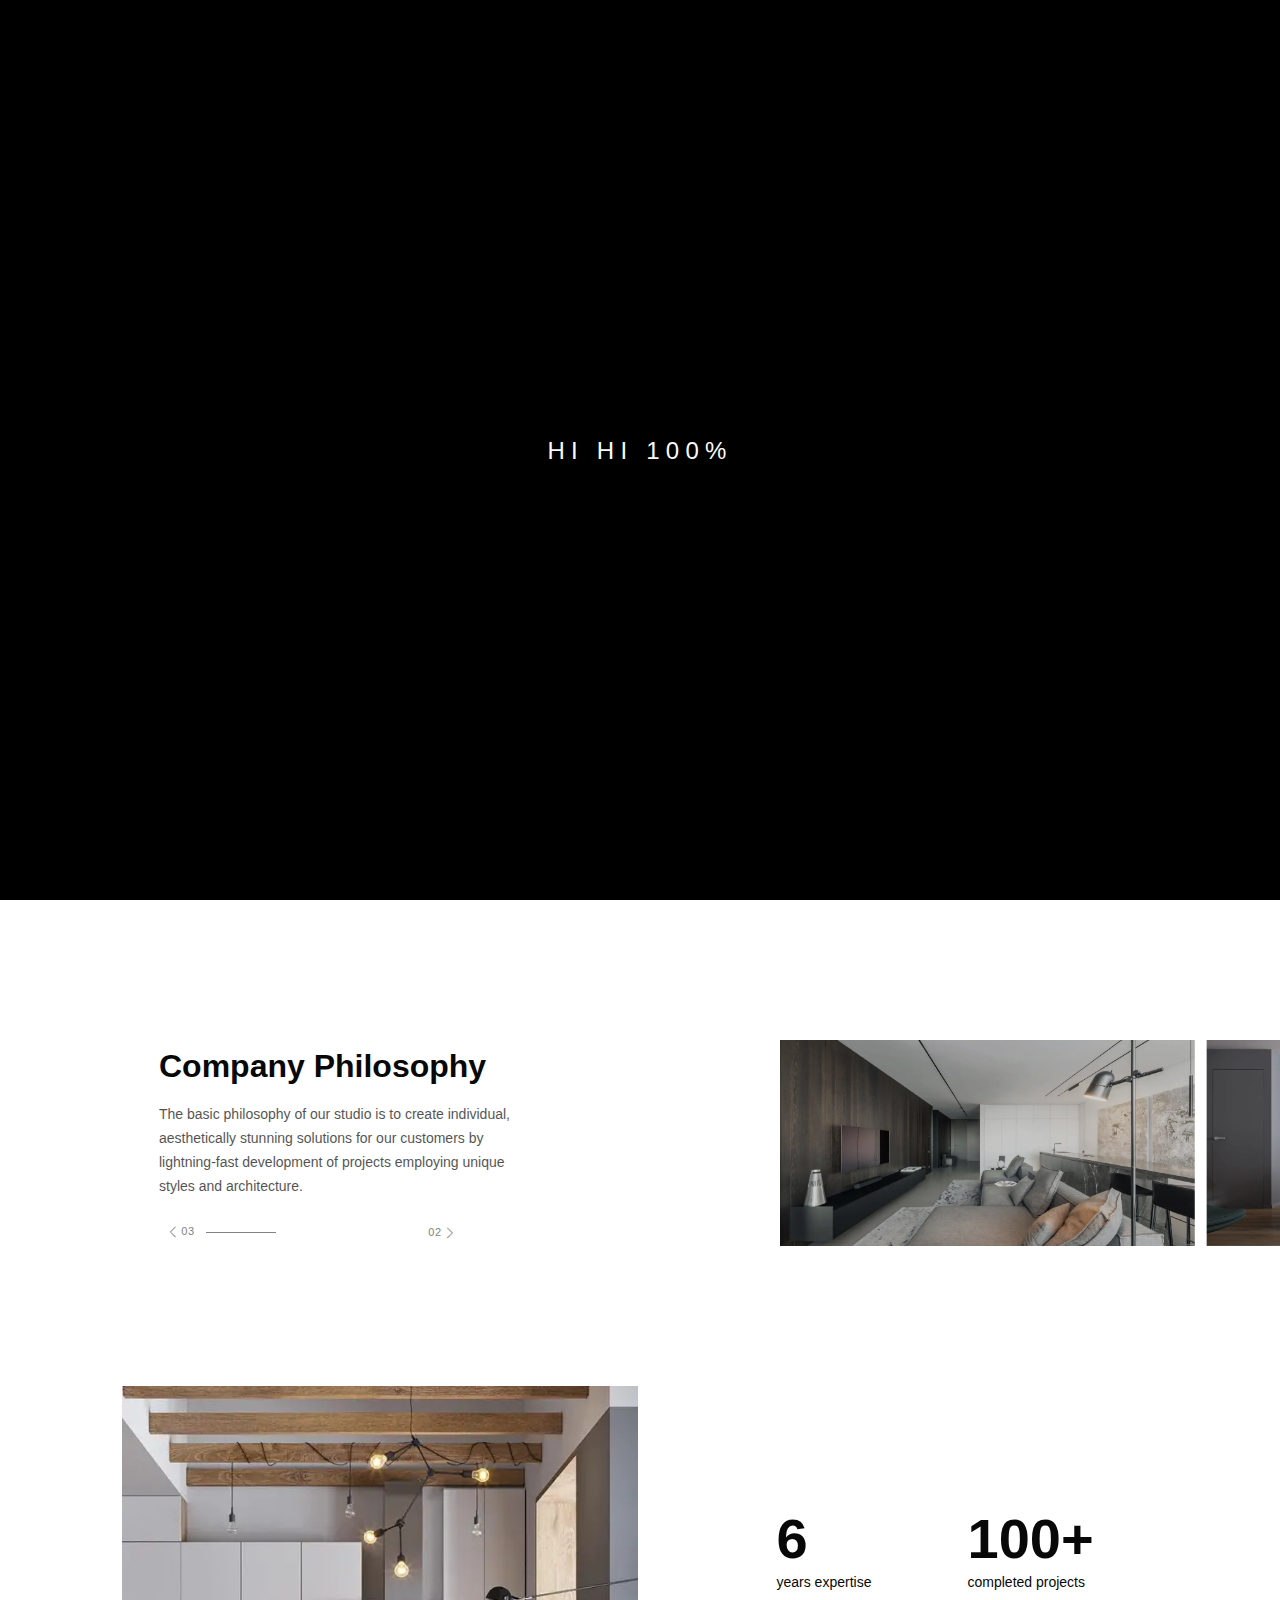
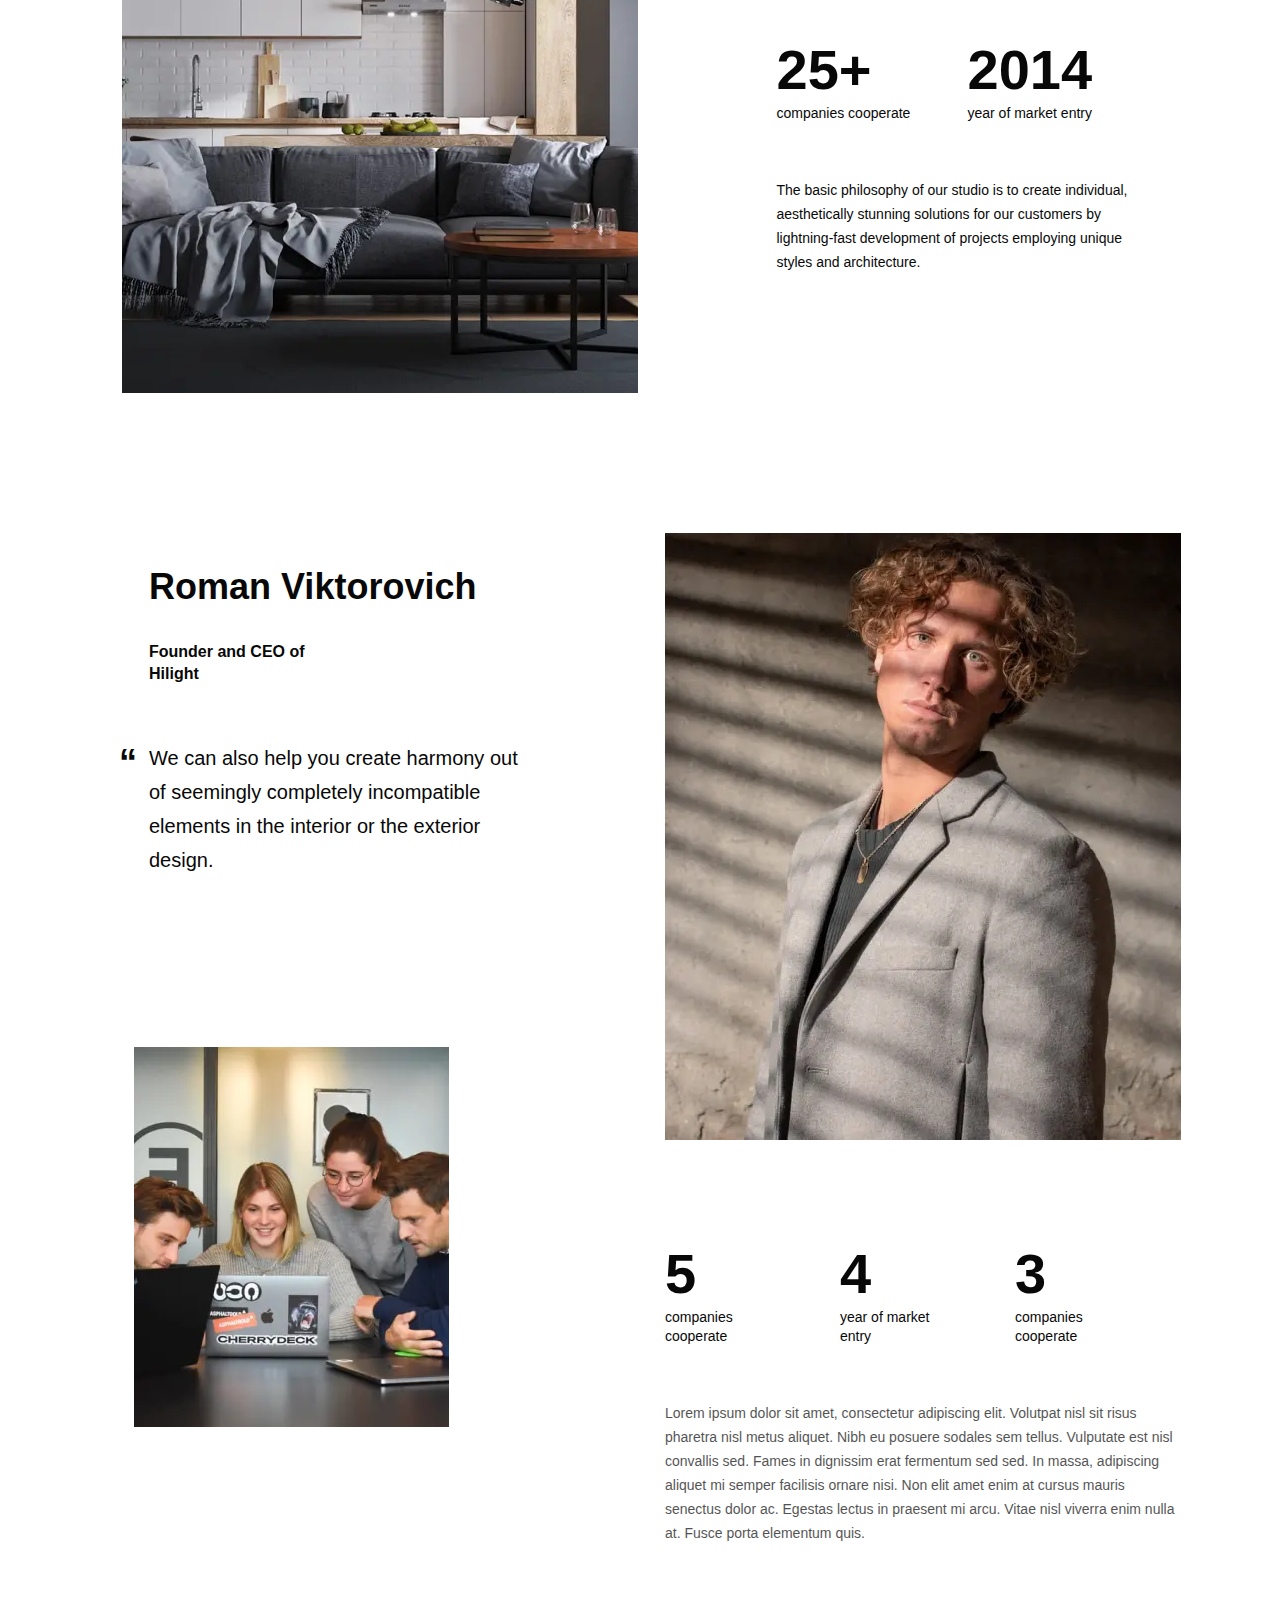
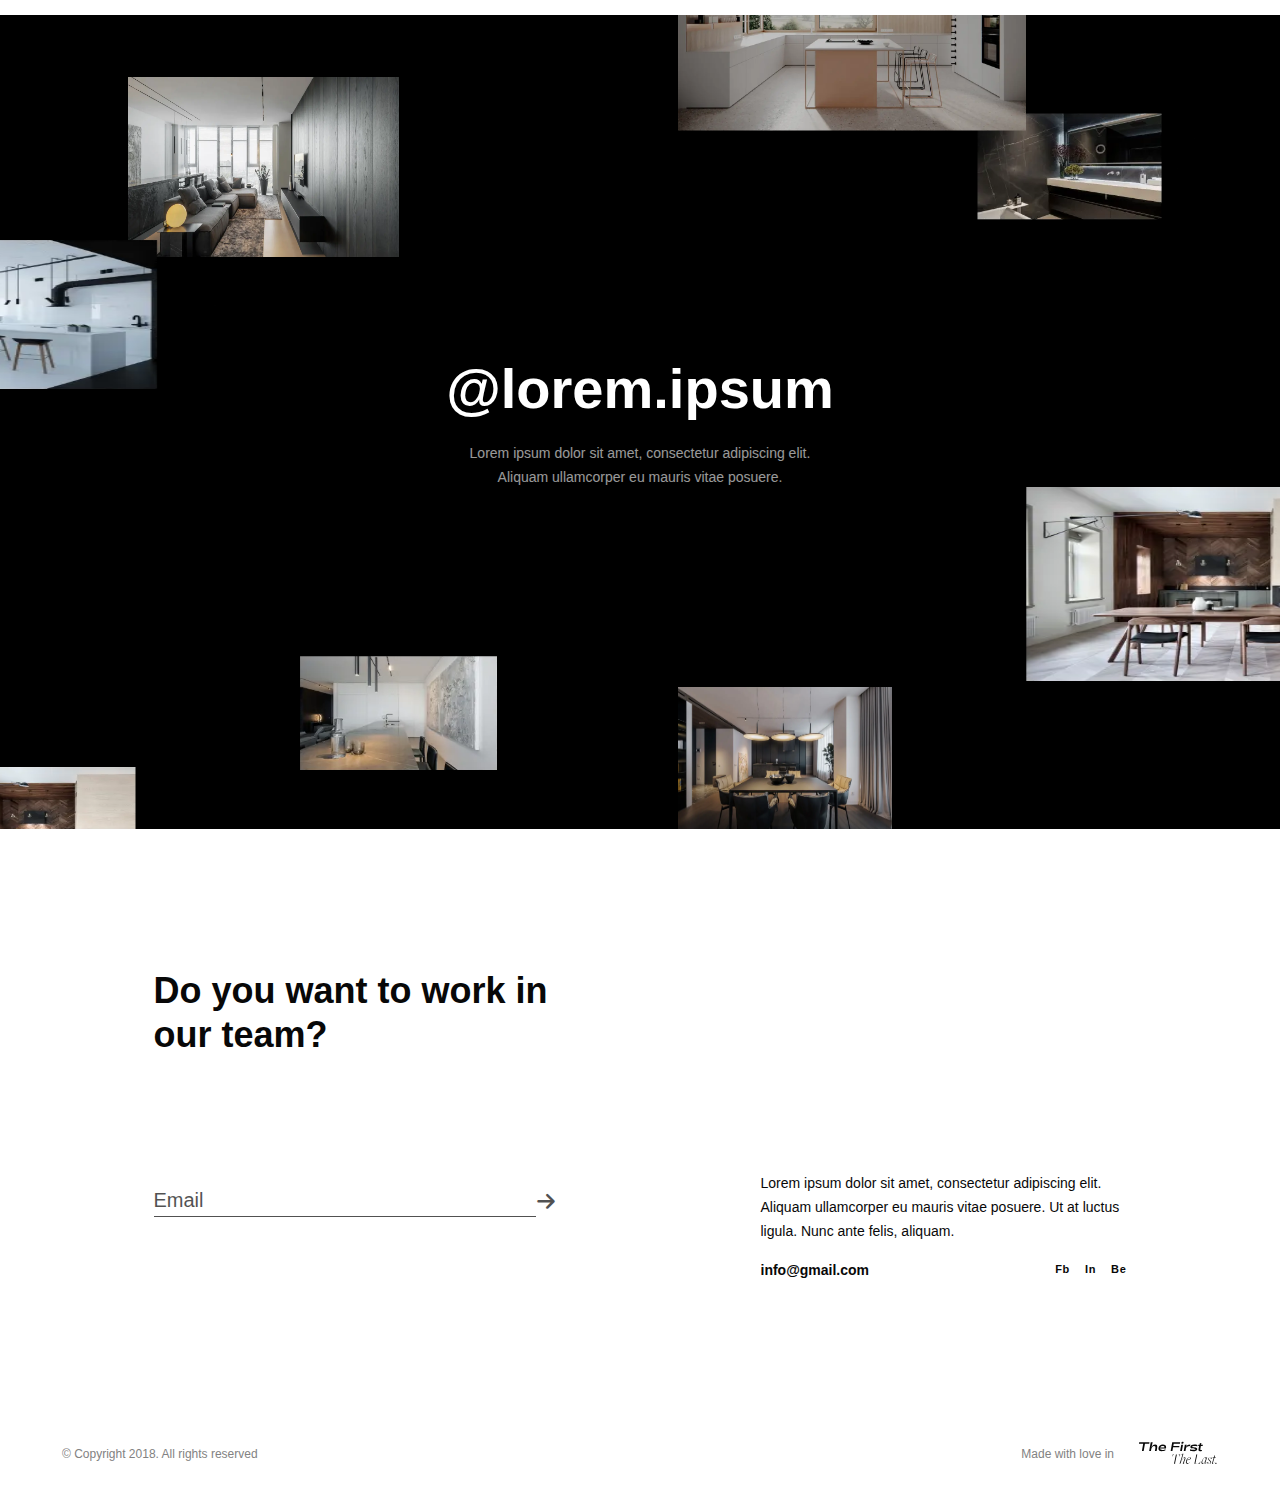
<file: about.html>
<!DOCTYPE html>
<html lang="en">

<head>
	<title>HiLight</title>
	<meta charset="UTF-8">
	<meta name="format-detection" content="telephone=no">
	<!-- <style>body{opacity: 0;}</style> -->
	<link rel="stylesheet" href="css/style.css">
	<link rel="shortcut icon" href="favicon.ico">
	<!-- <meta name="robots" content="noindex, nofollow"> -->
	<meta name="viewport" content="width=device-width, initial-scale=1.0">
</head>

<body class="about-body">
	<div class="preloader" id="page-preloader">
		<div class="loader">
			<span id="load_perc">0%</span>
		</div>
		<style>
			.preloader {
				overflow: hidden;
				position: fixed;
				left: 0;
				top: 0;
				width: 100%;
				height: 100%;
				background: black;
				z-index: 999999;
				opacity: 1;
				visibility: visible;
				transition: 1s all;

				.loader {
					width: fit-content;
					text-align: center;
					position: absolute;
					left: 50%;
					top: 50%;
					transform: translate(-50%, -50%);
					font-weight: 300;
					font-size: 24px;
					line-height: 29px;
					color: #fafafa;

					&::before {
						content: "HI";
					}
				}

				&.done {
					opacity: 0;
					visibility: hidden;
				}
			}
		</style>
	</div>
	<div class="wrapper">
		<header class="header">
			<div class="header__container-big">
				<a href="index.html" class="header__logo">LOGO</a>
				<div class="header__menu menu">
					<a class="menu__icon burger-menu" data-da=".header__actions,767"><span class="icon-menu"></span><span class="burger-text">Menu</span></a>
					<nav class="menu__body">
						<ul class="menu__list">
							<li class="menu__item">
								<a class="menu__link" href="projects.html">Projects</a>
							</li>
							<li class="menu__item">
								<a class="menu__link" href="about.html">About us</a>
							</li>
							<li class="menu__item">
								<a class="menu__link" href="news.html">Blog</a>
							</li>
							<li class="menu__item">
								<a class="menu__link" href="contact.html">Contacts</a>
							</li>

						</ul>
						<div class="button-set">

						</div>

						<div class="info-first-section">
							<ul class="social-links">
								<li class="social-links__item">
									<a href="">Fb</a>
								</li>
								<li class="social-links__item">
									<a href="">In</a>
								</li>
								<li class="social-links__item">
									<a href="">Be</a>
								</li>
							</ul>
							<div class="info-city">
								<div class="button-menu">
									<span class="icon-maps-and-flags"></span>
									<select class="select-city" name="city">

										<option class="select-city__background" value="value1">Kyiv</option>
										<option class="select-city__background" value="value2" selected>Berlin</option>
										<option class="select-city__background" value="value3">Kharkiv</option>
									</select>
								</div>
								<div class="info-city__mail-tel">
									<a href="tel:+380935705222">+380935705222</a>
									<a class="info-mail" href="mailto:info@hi-light.pl">info@hi-light.pl</a>
								</div>
							</div>
						</div>
					</nav>
				</div>
				<div class="header__actions">
					<button class="header__button-language button-language">En</button>
					<button data-popup="#popup" data-da=".button-set,767" class="header__button button">Send Request</button>
				</div>
			</div>
		</header>
		<main class="page">
			<div class="component-5">
				<div class="full-screen">
					<picture><source srcset="img/main-slider-img-1.webp" type="image/webp"><img src="img/main-slider-img-1.png" alt="img"></picture>
					<div class="center-text">
						<h3 class="title">Company Philosophy</h3>
						<p class="description">The basic philosophy of our studio is to create individual, aesthetically stunning
							solutions for our customers by lightning-fast development of projects employing unique styles and
							architecture. </p>
					</div>
				</div>
			</div>
			<div class="component-6">
				<div class="component-6__container-big">
					<div class="component-6__slider">
						<div class="component-6__text-block">
							<h3 class="title">Company Philosophy </h3>
							<p class="description">The basic philosophy of our studio is to create individual, aesthetically
								stunning
								solutions for our customers by lightning-fast development of projects employing unique styles and
								architecture. </p>
							<div class="pagination-block">
								<div class="swiper-button-prev">
									<strong class="prev-slide"></strong>
								</div>
								<div class="swiper-pagination swiper-pagination-progressbar"></div>
								<div class="swiper-button-next">
									<strong class="next-slide"></strong>
								</div>
							</div>
						</div>
						<div class="about-swiper mySwiper">
							<div class="about-wrapper swiper-wrapper">
								<div class="about-slide swiper-slide">
									<picture><source srcset="img/main-slider-img-5.webp" type="image/webp"><img class="about-slide__img" src="img/main-slider-img-5.png" alt="img"></picture>
								</div>
								<div class="about-slide swiper-slide">
									<picture><source srcset="img/main-slider-img-3.webp" type="image/webp"><img class="about-slide__img" src="img/main-slider-img-3.png" alt="img"></picture>
								</div>
								<div class="about-slide swiper-slide">
									<picture><source srcset="img/main-slider-img-4.webp" type="image/webp"><img class="about-slide__img" src="img/main-slider-img-4.png" alt="img"></picture>
								</div>

							</div>

						</div>
					</div>
				</div>
			</div>
			<div class="component-8">
				<div class="component-8__absolute-img">
					<picture><source srcset="img/kitchen4.webp" type="image/webp"><img class="img" src="img/kitchen4.png" alt="img"></picture>
				</div>
				<div class="component-8__container-big">
					<div class="component-8__left-block">
						<picture><source srcset="img/image9.webp" type="image/webp"><img class="img" src="img/image9.png" alt="img"></picture>
					</div>
					<div class="component-8__right-block">
						<ul class="component-8__list-info">
							<li class="component-8__item">
								<p class="component-8__item-title">6</p>
								<p class="component-8__item-description">years
									expertise</p>
							</li>
							<li class="component-8__item">
								<p class="component-8__item-title">100+</p>
								<p class="component-8__item-description">completed
									projects</p>
							</li>
							<li class="component-8__item">
								<p class="component-8__item-title">25+</p>
								<p class="component-8__item-description">companies
									cooperate</p>
							</li>
							<li class="component-8__item">
								<p class="component-8__item-title">2014</p>
								<p class="component-8__item-description">year of
									market entry</p>
							</li>
						</ul>
						<p class="description">
							The basic philosophy of our studio is to create individual, aesthetically stunning solutions for our
							customers by lightning-fast development of projects employing unique styles and architecture.
						</p>
					</div>
				</div>
			</div>
			<div class="component-9">
				<div class="component-9__container-big">
					<div class="component-9__absolute-block">
						<picture><source srcset="img/image10.webp" type="image/webp"><img class="img" src="img/image10.png" alt="img"></picture>
					</div>
					<div class="component-9__left-block">
						<h3 class="title">Roman Viktorovich</h3>
						<p class="component-9__position">Founder and CEO of Hilight</p>
						<p class="component-9__quote">We can also help you create harmony out of seemingly completely incompatible
							elements in the interior or the exterior design. </p>
					</div>
					<div class="component-9__right-block">
						<div class="component-9__picture">
							<picture><source srcset="img/image11.webp" type="image/webp"><img class="img" src="img/image11.png" alt="img"></picture>
						</div>
						<ul class="component-9__list">
							<div class="component-9__item">
								<p class="item-title">5</p>
								<p class="item-description">companies
									cooperate</p>
							</div>
							<div class="component-9__item">
								<p class="item-title">4</p>
								<p class="item-description">year of
									market entry</p>
							</div>
							<div class="component-9__item">
								<p class="item-title">3</p>
								<p class="item-description">companies
									cooperate</p>
							</div>
						</ul>
						<p class="description">Lorem ipsum dolor sit amet, consectetur adipiscing elit. Volutpat nisl sit risus
							pharetra nisl metus aliquet. Nibh eu posuere sodales sem tellus. Vulputate est nisl convallis sed. Fames
							in dignissim erat fermentum sed sed. In massa, adipiscing aliquet mi semper facilisis ornare nisi. Non
							elit amet enim at cursus mauris senectus dolor ac. Egestas lectus in praesent mi arcu. Vitae nisl
							viverra enim nulla at. Fusce porta elementum quis.</p>
					</div>
				</div>
			</div>
			<div class="lorem-ipsum-block">
				<h2 class="lorem-ipsum-block__title"></h2>
				<p class="lorem-ipsum-block__description">Lorem ipsum dolor sit amet, consectetur adipiscing elit. Aliquam
					ullamcorper eu mauris vitae posuere. </p>
				<ul class="lorem-ipsum-block__list-picture">
					<li class="lorem-ipsum-block__item">
						<picture><source srcset="img/lorem-img-1.webp" type="image/webp"><img class="lorem-ipsum-block__img" src="img/lorem-img-1.png" alt="img"></picture>
					</li>
					<li class="lorem-ipsum-block__item">
						<picture><source srcset="img/main-slider-img-1.webp" type="image/webp"><img class="lorem-ipsum-block__img" src="img/main-slider-img-1.png" alt="img"></picture>
					</li>
					<li class="lorem-ipsum-block__item">
						<picture><source srcset="img/main-slider-img-4.webp" type="image/webp"><img class="lorem-ipsum-block__img" src="img/main-slider-img-4.png" alt="img"></picture>
					</li>
					<li class="lorem-ipsum-block__item">
						<picture><source srcset="img/kitchen.webp" type="image/webp"><img class="lorem-ipsum-block__img" src="img/kitchen.png" alt="img"></picture>
					</li>
					<li class="lorem-ipsum-block__item">
						<picture><source srcset="img/kitchen2.webp" type="image/webp"><img class="lorem-ipsum-block__img" src="img/kitchen2.png" alt="img"></picture>
					</li>
					<li class="lorem-ipsum-block__item">
						<picture><source srcset="img/main-slider-img-6.webp" type="image/webp"><img class="lorem-ipsum-block__img" src="img/main-slider-img-6.png" alt="img"></picture>
					</li>
					<li class="lorem-ipsum-block__item">
						<picture><source srcset="img/kitchen3.webp" type="image/webp"><img class="lorem-ipsum-block__img" src="img/kitchen3.png" alt="img"></picture>
					</li>
					<li class="lorem-ipsum-block__item">
						<picture><source srcset="img/kitchen3.webp" type="image/webp"><img class="lorem-ipsum-block__img" src="img/kitchen3.png" alt="img"></picture>
					</li>
				</ul>
			</div>
			<div class="component-7">
				<div class="component-7__container-big">
					<div class="component-7__left-block">
						<h3 class="title">Do you want to work in our team?</h3>
						<form class="send-mail component-7__send-mail">
							<input class="send-mail__input" type="email" id="Email" placeholder=" ">
							<label class="absolute-text-input" for="Email">Email</label>
							<button type="submit" class="absolute-button-input"></button>
						</form>
					</div>
					<div class="component-7__right-block">
						<p class="description">Lorem ipsum dolor sit amet, consectetur adipiscing elit. Aliquam ullamcorper eu
							mauris vitae posuere. Ut at luctus ligula. Nunc ante felis, aliquam.</p>
						<div class="component-7__right-bottom-block">
							<a href="mailto:info@gmail.com">info@gmail.com</a>
							<ul class="social-links">
								<li class="social-links__item">
									<a href="">Fb</a>
								</li>
								<li class="social-links__item">
									<a href="">In</a>
								</li>
								<li class="social-links__item">
									<a href="">Be</a>
								</li>
							</ul>
						</div>
					</div>
				</div>
			</div>
		</main>
		<footer class="footer">
			<div class="footer__container-big">
				<p class="footer__text">© Copyright 2018. All rights reserved</p>
				<div class="right-block">
					<p class="footer__text">Made with love in</p>
					<div class="footer__picture">
						<img class="footer__img-1" src="img/footer-img.svg" alt="img">
						<img class="footer__img-2" src="img/footer-img-2.svg" alt="img">
					</div>
				</div>
			</div>
		</footer>
	</div>
	<div id="popup" aria-hidden="true" class="popup">
		<div class="popup__wrapper">
			<button data-close type="button" class="popup__close"></button>
			<div class="popup__content">

				<form class="form-popup popup__form active" id="form" accept="#">
					<div class="form-popup__first-block">
						<h2 class="form-popup__title"></h2>
						<ul class="form-popup__list">
							<li class="form-popup__item">
								<input class="form-popup__input-text" id="Name" type="text" placeholder=" ">
								<label class="form-popup__name-input form-popup__absolute" for="Name">Name</label>
							</li>
							<li class="form-popup__item">
								<input class="form-popup__input-text" id="LastName" type="text" placeholder=" ">
								<label class="form-popup__name-input form-popup__absolute" for="LastName">Last name</label>
							</li>
							<li class="form-popup__item">
								<input class="form-popup__input-text" id="Phone" type="tel" name="phone_number" placeholder=" ">
								<label class="form-popup__name-input form-popup__absolute " for="Phone">Phone</label>
							</li>
							<li class="form-popup__item">
								<input class="form-popup__input-text" id="YourCity" type="text" placeholder=" ">
								<label class="form-popup__name-input form-popup__absolute" for="YourCity">Your city</label>
							</li>
							<li class="form-popup__item">
								<input class="form-popup__input-text _req _email" id="Email" type="email" placeholder=" ">
								<label class="form-popup__name-input form-popup__absolute" for="Email">Email</label>
							</li>
							<li class="form-popup__item">
								<select class="form-popup__input-text PropertyType" id="PropertyType" placeholder=" ">
									<option selected class="btn default"></option>
									<option class="btn" value="Type 1">Type 1</option>
									<option class="btn" value="Type 2">Type 2</option>
								</select>
								<label class="form-popup__name-input form-popup__absolute" for="PropertyType">Property type</label>
							</li>
							<li class="form-popup__item-textarea form-popup__item">
								<textarea class="form-popup__input-text" name="" id="YourComment" cols="30" rows="1" placeholder=" "></textarea>
								<label class="form-popup__name-input form-popup__absolute" for="YourComment">Your comment</label>
							</li>
						</ul>
					</div>
					<div class="form-popup__second-block">
						<div class="area-popup form-popup__area">
							<p class="form-popup__name-input">Area(m2)</p>
							<div class="area-popup__radio">
								<label class="button-radio">to 50
									<input type="radio" name="radio">
									<span class="checkmark"></span>
								</label>
								<label class="button-radio">50-150
									<input type="radio" name="radio">
									<span class="checkmark"></span>
								</label>
								<label class="button-radio">150-250
									<input type="radio" name="radio">
									<span class="checkmark"></span>
								</label>
								<label class="button-radio">250-400
									<input type="radio" name="radio">
									<span class="checkmark"></span>
								</label>
								<label class="button-radio">400-600
									<input type="radio" name="radio">
									<span class="checkmark"></span>
								</label>
								<label class="button-radio">600-800
									<input type="radio" name="radio">
									<span class="checkmark"></span>
								</label>
								<label class="button-radio">800-1000
									<input type="radio" name="radio">
									<span class="checkmark"></span>
								</label>
								<label class="button-radio">1000+
									<input type="radio" name="radio">
									<span class="checkmark"></span>
								</label>
							</div>
						</div>
					</div>
					<div class="form-popup__last-block">
						<div class="form-popup__form-send">
							<div class="add-file">
								<input type="file" id="upload-file">
								<button type="button" id="upload-btn">+</button>
								<div class="add-file__text">
									<p id="upload-text" class="add-file__title">Attach your file</p>
									<p class="add-file__description">File size not more than 10 MB</p>
								</div>
							</div>
							<button type="submit" class="button form-popup__button">Send Request</button>
						</div>
						<p class="form-popup__description">It is a long established fact that a reader will be distracted by
							the readable content of a page <span class="underline">when looking</span> at its layout. The point of using Lorem Ipsum is
							that it has a more-or-less normal distribution of letters, as opposed to using 'Content here,
							content here', making it look like readable English.</p>
					</div>
				</form>
			</div>
		</div>
	</div>
	<div id="popup-complite" aria-hidden="true" class="popup">
		<div class="popup__wrapper">
			<button data-close type="button" class="popup__close"></button>
			<div class="popup__content">
				<div class="popup-complite">
					<h2 class="popup-complite__title">Thank you for your message!</h2>
					<p class="popup-complite__description">Lorem ipsum dolor sit amet, consectetur adipiscing elit. Aliquam ullamcorper eu mauris vitae posuere.
						Ut
						at luctus ligula. Nunc ante felis, aliquam eu enim sed, ornare pretium velit.</p>
					<button class="button popup-complite__button" data-popup="#popup">Send again</button>
				</div>
			</div>
		</div>
	</div>
	<script src="js/app.js"></script>
</body>

</html>
</file>
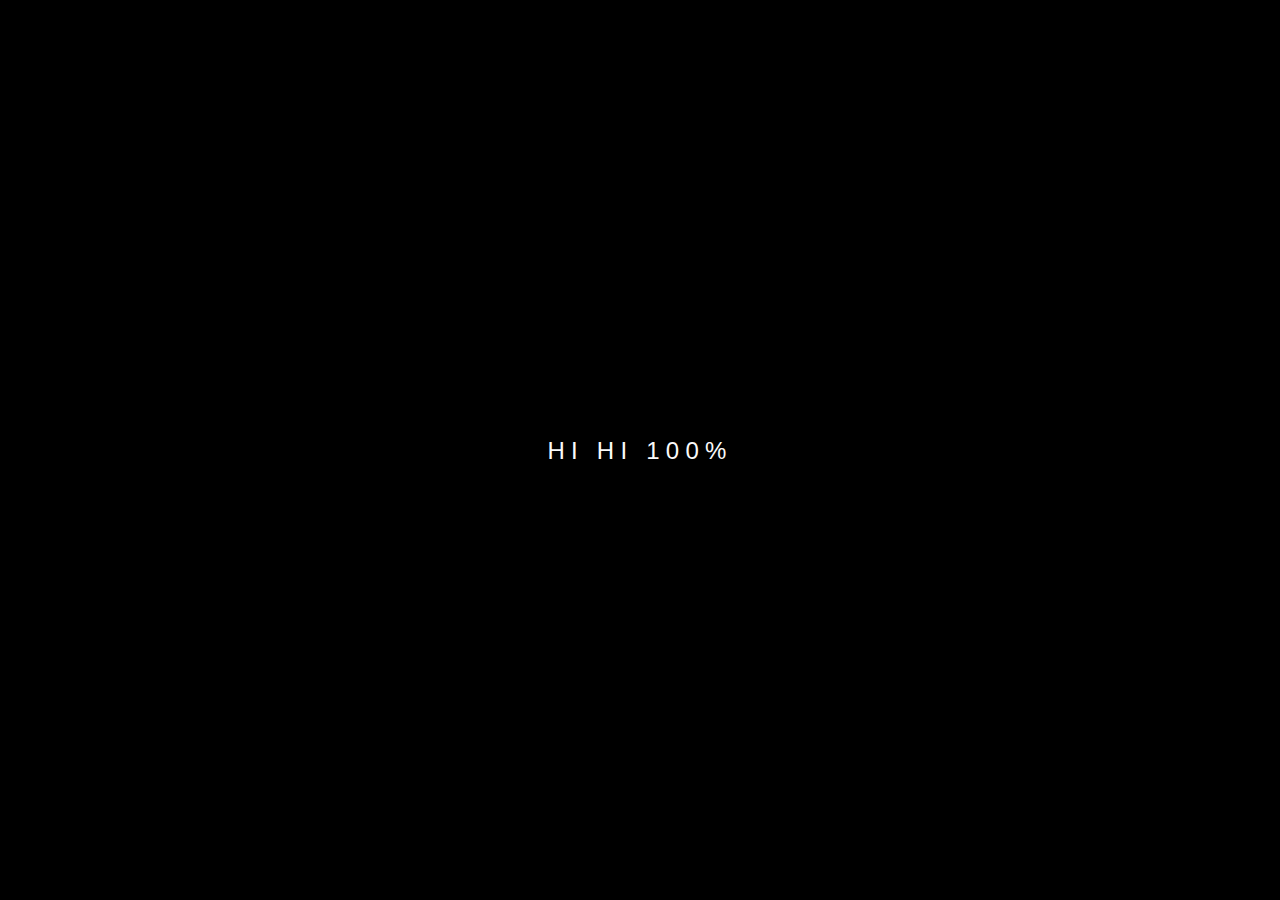
<file: home.html>
<!DOCTYPE html>
<html lang="en">

<head>
	<title>HiLight</title>
	<meta charset="UTF-8">
	<meta name="format-detection" content="telephone=no">
	<!-- <style>body{opacity: 0;}</style> -->
	<link rel="stylesheet" href="css/style.min.css?_v=20230102204316">
	<link rel="shortcut icon" href="favicon.ico">
	<!-- <meta name="robots" content="noindex, nofollow"> -->
	<meta name="viewport" content="width=device-width, initial-scale=1.0">
</head>

<body class="home-body">
	<div class="preloader" id="page-preloader">
		<div class="loader">
			<span id="load_perc">0%</span>
		</div>
		<style>
			.preloader {
				overflow: hidden;
				position: fixed;
				left: 0;
				top: 0;
				width: 100%;
				height: 100%;
				background: black;
				z-index: 999999;
				opacity: 1;
				visibility: visible;
				transition: 1s all;

				.loader {
					width: fit-content;
					text-align: center;
					position: absolute;
					left: 50%;
					top: 50%;
					transform: translate(-50%, -50%);
					font-weight: 300;
					font-size: 24px;
					line-height: 29px;
					color: #fafafa;

					&::before {
						content: "HI";
					}
				}

				&.done {
					opacity: 0;
					visibility: hidden;
				}
			}
		</style>
	</div>
	<div class="wrapper">
		<header class="header">
			<div class="header__container-big">
				<a href="index.html" class="header__logo">LOGO</a>
				<div class="header__menu menu">
					<a class="menu__icon burger-menu" data-da=".header__actions,767"><span class="icon-menu"></span><span class="burger-text">Menu</span></a>
					<nav class="menu__body">
						<ul class="menu__list">
							<li class="menu__item">
								<a class="menu__link" href="projects.html">Projects</a>
							</li>
							<li class="menu__item">
								<a class="menu__link" href="about.html">About us</a>
							</li>
							<li class="menu__item">
								<a class="menu__link" href="news.html">Blog</a>
							</li>
							<li class="menu__item">
								<a class="menu__link" href="contact.html">Contacts</a>
							</li>

						</ul>
						<div class="button-set">

						</div>

						<div class="info-first-section">
							<ul class="social-links">
								<li class="social-links__item">
									<a href="">Fb</a>
								</li>
								<li class="social-links__item">
									<a href="">In</a>
								</li>
								<li class="social-links__item">
									<a href="">Be</a>
								</li>
							</ul>
							<div class="info-city">
								<div class="button-menu">
									<span class="icon-maps-and-flags"></span>
									<select class="select-city" name="city">

										<option class="select-city__background" value="value1">Kyiv</option>
										<option class="select-city__background" value="value2" selected>Berlin</option>
										<option class="select-city__background" value="value3">Kharkiv</option>
									</select>
								</div>
								<div class="info-city__mail-tel">
									<a href="tel:+380935705222">+380935705222</a>
									<a class="info-mail" href="mailto:info@hi-light.pl">info@hi-light.pl</a>
								</div>
							</div>
						</div>
					</nav>
				</div>
				<div class="header__actions">
					<button class="header__button-language button-language">En</button>
					<button data-popup="#popup" data-da=".button-set,767" class="header__button button">Send Request</button>
				</div>
			</div>
		</header>
		<main class="page">
			<div class="body__container-big">
				<div class="body__container-big">
					<div class="absolute-title-block">
						<hr>
						<p class="absolute-title-text">
							Contacts
						</p>
					</div>
					<div class="contact-info">
						<div class="contact-info__first-block">
							<h2 class="page-title"></h2>
							<p class="page-description">Lorem ipsum dolor sit amet, consectetur adipiscing elit. Aliquam ullamcorper eu
								mauris vitae posuere. </p>
						</div>
						<ul class="second-block-contact-info contact-info__second-block">
							<li class="second-block-contact-info__item second-block-contact-info__Kyiv">
								<p class="second-block-contact-info__title">Kyiv</p>
								<a class="second-block-contact-info__telephone" href="tel:(209) 555-0104">(209) 555-0104</a>
								<a class="second-block-contact-info__address" href="#">6391 Elgin St. Celina,
									Delaware 10299</a>
							</li>
							<li class="second-block-contact-info__item second-block-contact-info__Lviv">
								<p class="second-block-contact-info__title">Lviv</p>
								<a class="second-block-contact-info__telephone" href="tel:(209) 555-0104">(209) 555-0104</a>
								<a class="second-block-contact-info__address" href="#">6391 Elgin St. Celina,
									Delaware 10299</a>
							</li>
							<li class="second-block-contact-info__item second-block-contact-info__Kharkiv">
								<p class="second-block-contact-info__title">Kharkiv</p>
								<a class="second-block-contact-info__telephone" href="tel:(209) 555-0104">(209) 555-0104</a>
								<a class="second-block-contact-info__address" href="#">6391 Elgin St. Celina,
									Delaware 10299</a>
							</li>
							<li class="second-block-contact-info__item second-block-contact-info__Email">
								<a href="mailto:info@gmail.com">info@gmail.com</a>
								<ul class="social-links">
									<li class="social-links__item">
										<a href="">Fb</a>
									</li>
									<li class="social-links__item">
										<a href="">In</a>
									</li>
									<li class="social-links__item">
										<a href="">Be</a>
									</li>
								</ul>
							</li>
							<li class="second-block-contact-info__item second-block-contact-info__Button">
								<button data-popup="#popup" class="button">Make request</button>
							</li>
						</ul>
					</div>
				</div>
			</div>
		</main>
		<footer class="footer">
			<div class="footer__container-big">
				<p class="footer__text">© Copyright 2018. All rights reserved</p>
				<div class="right-block">
					<p class="footer__text">Made with love in</p>
					<div class="footer__picture">
						<img class="footer__img-1" src="img/footer-img.svg" alt="img">
						<img class="footer__img-2" src="img/footer-img-2.svg" alt="img">
					</div>
				</div>
			</div>
		</footer>
	</div>
	<div id="popup" aria-hidden="true" class="popup">
		<div class="popup__wrapper">
			<button data-close type="button" class="popup__close"></button>
			<div class="popup__content">

				<form class="form-popup popup__form active" id="form" accept="#">
					<div class="form-popup__first-block">
						<h2 class="form-popup__title"></h2>
						<ul class="form-popup__list">
							<li class="form-popup__item">
								<input class="form-popup__input-text" id="Name" type="text" placeholder=" ">
								<label class="form-popup__name-input form-popup__absolute" for="Name">Name</label>
							</li>
							<li class="form-popup__item">
								<input class="form-popup__input-text" id="LastName" type="text" placeholder=" ">
								<label class="form-popup__name-input form-popup__absolute" for="LastName">Last name</label>
							</li>
							<li class="form-popup__item">
								<input class="form-popup__input-text" id="Phone" type="tel" name="phone_number" placeholder=" ">
								<label class="form-popup__name-input form-popup__absolute " for="Phone">Phone</label>
							</li>
							<li class="form-popup__item">
								<input class="form-popup__input-text" id="YourCity" type="text" placeholder=" ">
								<label class="form-popup__name-input form-popup__absolute" for="YourCity">Your city</label>
							</li>
							<li class="form-popup__item">
								<input class="form-popup__input-text _req _email" id="Email" type="email" placeholder=" ">
								<label class="form-popup__name-input form-popup__absolute" for="Email">Email</label>
							</li>
							<li class="form-popup__item">
								<select class="form-popup__input-text PropertyType" id="PropertyType" placeholder=" ">
									<option selected class="btn default"></option>
									<option class="btn" value="Type 1">Type 1</option>
									<option class="btn" value="Type 2">Type 2</option>
								</select>
								<label class="form-popup__name-input form-popup__absolute" for="PropertyType">Property type</label>
							</li>
							<li class="form-popup__item-textarea form-popup__item">
								<textarea class="form-popup__input-text" name="" id="YourComment" cols="30" rows="1" placeholder=" "></textarea>
								<label class="form-popup__name-input form-popup__absolute" for="YourComment">Your comment</label>
							</li>
						</ul>
					</div>
					<div class="form-popup__second-block">
						<div class="area-popup form-popup__area">
							<p class="form-popup__name-input">Area(m2)</p>
							<div class="area-popup__radio">
								<label class="button-radio">to 50
									<input type="radio" name="radio">
									<span class="checkmark"></span>
								</label>
								<label class="button-radio">50-150
									<input type="radio" name="radio">
									<span class="checkmark"></span>
								</label>
								<label class="button-radio">150-250
									<input type="radio" name="radio">
									<span class="checkmark"></span>
								</label>
								<label class="button-radio">250-400
									<input type="radio" name="radio">
									<span class="checkmark"></span>
								</label>
								<label class="button-radio">400-600
									<input type="radio" name="radio">
									<span class="checkmark"></span>
								</label>
								<label class="button-radio">600-800
									<input type="radio" name="radio">
									<span class="checkmark"></span>
								</label>
								<label class="button-radio">800-1000
									<input type="radio" name="radio">
									<span class="checkmark"></span>
								</label>
								<label class="button-radio">1000+
									<input type="radio" name="radio">
									<span class="checkmark"></span>
								</label>
							</div>
						</div>
					</div>
					<div class="form-popup__last-block">
						<div class="form-popup__form-send">
							<div class="add-file">
								<input type="file" id="upload-file">
								<button type="button" id="upload-btn">+</button>
								<div class="add-file__text">
									<p id="upload-text" class="add-file__title">Attach your file</p>
									<p class="add-file__description">File size not more than 10 MB</p>
								</div>
							</div>
							<button type="submit" class="button form-popup__button">Send Request</button>
						</div>
						<p class="form-popup__description">It is a long established fact that a reader will be distracted by
							the readable content of a page <span class="underline">when looking</span> at its layout. The point of using Lorem Ipsum is
							that it has a more-or-less normal distribution of letters, as opposed to using 'Content here,
							content here', making it look like readable English.</p>
					</div>
				</form>
			</div>
		</div>
	</div>
	<div id="popup-complite" aria-hidden="true" class="popup">
		<div class="popup__wrapper">
			<button data-close type="button" class="popup__close"></button>
			<div class="popup__content">
				<div class="popup-complite">
					<h2 class="popup-complite__title">Thank you for your message!</h2>
					<p class="popup-complite__description">Lorem ipsum dolor sit amet, consectetur adipiscing elit. Aliquam ullamcorper eu mauris vitae posuere.
						Ut
						at luctus ligula. Nunc ante felis, aliquam eu enim sed, ornare pretium velit.</p>
					<button class="button popup-complite__button" data-popup="#popup">Send again</button>
				</div>
			</div>
		</div>
	</div>
	<script src="js/app.js"></script>
</body>

</html>
</file>
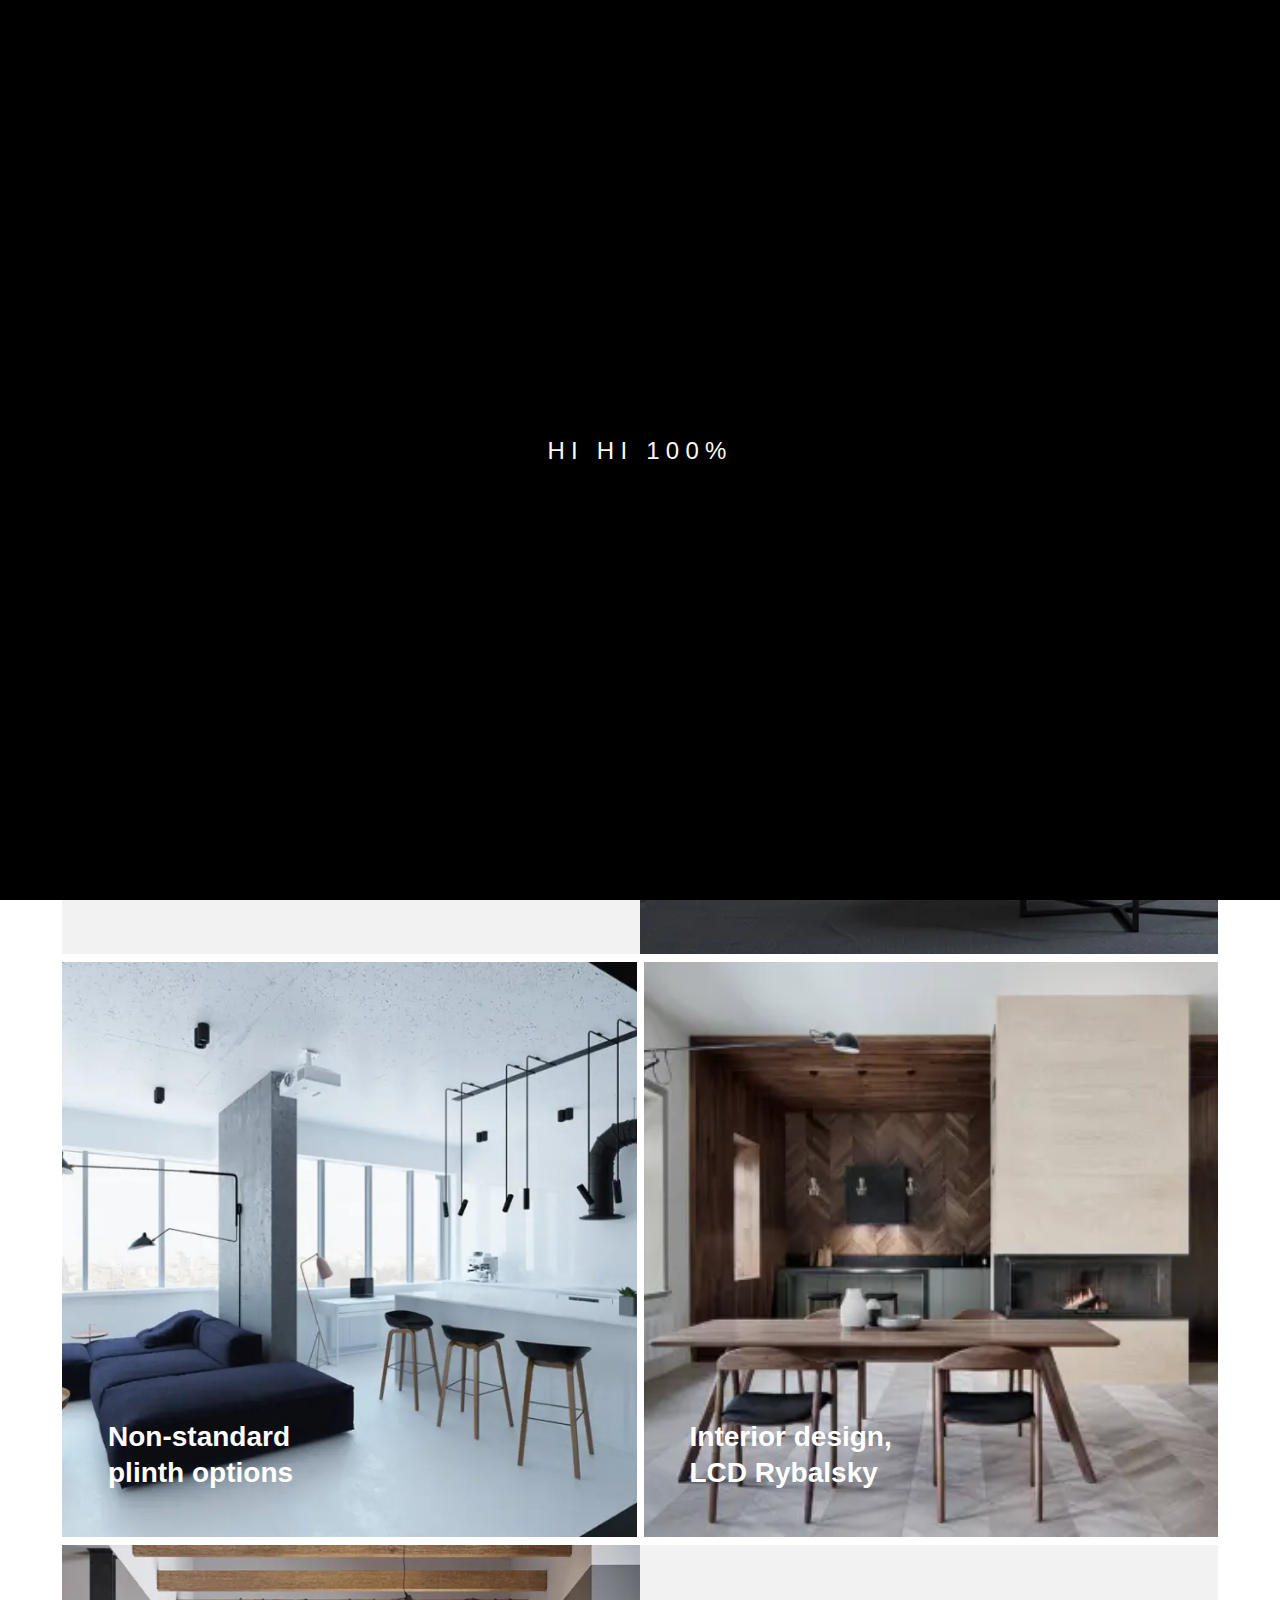
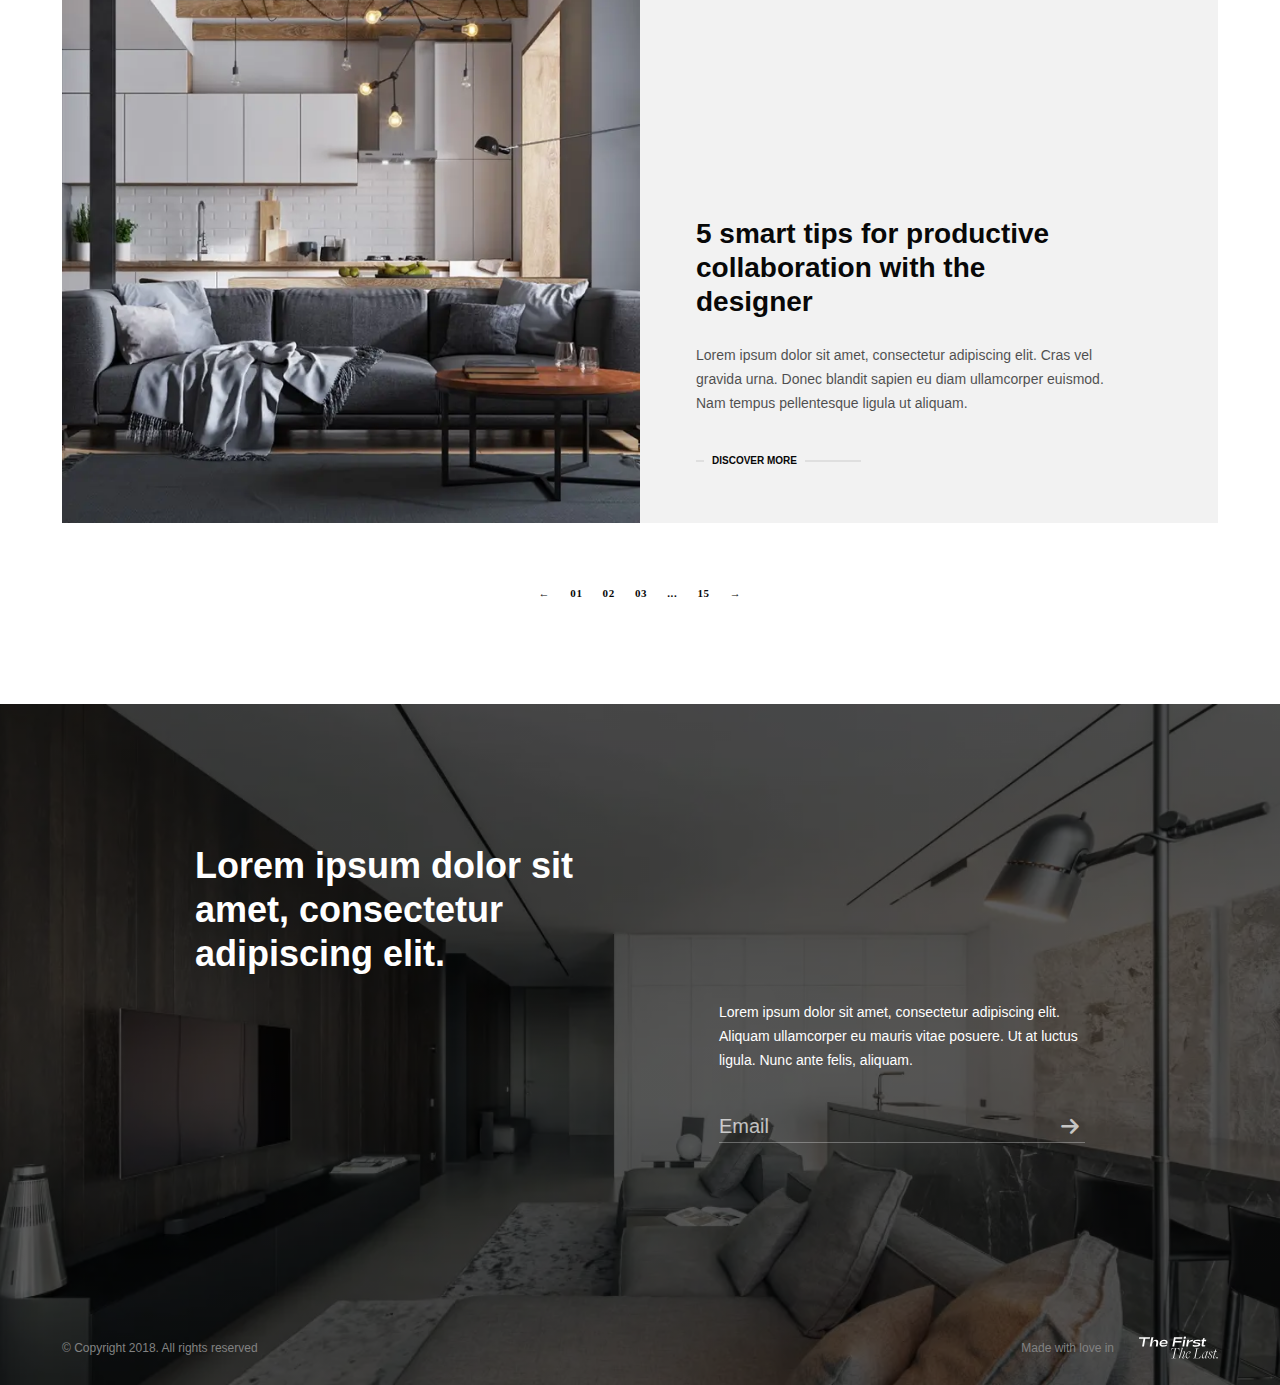
<file: news.html>
<!DOCTYPE html>
<html lang="en">

<head>
	<title>HiLight</title>
	<meta charset="UTF-8">
	<meta name="format-detection" content="telephone=no">
	<!-- <style>body{opacity: 0;}</style> -->
	<link rel="stylesheet" href="css/style.min.css?_v=20230102204316">
	<!-- <meta name="robots" content="noindex, nofollow"> -->
	<meta name="viewport" content="width=device-width, initial-scale=1.0">
</head>

<body class="news-body">
	<div class="preloader" id="page-preloader">
		<div class="loader">
			<span id="load_perc">0%</span>
		</div>
		<style>
			.preloader {
				overflow: hidden;
				position: fixed;
				left: 0;
				top: 0;
				width: 100%;
				height: 100%;
				background: black;
				z-index: 999999;
				opacity: 1;
				visibility: visible;
				transition: 1s all;

				.loader {
					width: fit-content;
					text-align: center;
					position: absolute;
					left: 50%;
					top: 50%;
					transform: translate(-50%, -50%);
					font-weight: 300;
					font-size: 24px;
					line-height: 29px;
					color: #fafafa;

					&::before {
						content: "HI";
					}
				}

				&.done {
					opacity: 0;
					visibility: hidden;
				}
			}
		</style>
	</div>
	<div class="wrapper">
		<header class="header">
			<div class="header__container-big">
				<a href="index.html" class="header__logo">LOGO</a>
				<div class="header__menu menu">
					<a class="menu__icon burger-menu" data-da=".header__actions,767"><span class="icon-menu"></span><span class="burger-text">Menu</span></a>
					<nav class="menu__body">
						<ul class="menu__list">
							<li class="menu__item">
								<a class="menu__link" href="projects.html">Projects</a>
							</li>
							<li class="menu__item">
								<a class="menu__link" href="about.html">About us</a>
							</li>
							<li class="menu__item">
								<a class="menu__link" href="news.html">Blog</a>
							</li>
							<li class="menu__item">
								<a class="menu__link" href="contact.html">Contacts</a>
							</li>

						</ul>
						<div class="button-set">

						</div>

						<div class="info-first-section">
							<ul class="social-links">
								<li class="social-links__item">
									<a href="">Fb</a>
								</li>
								<li class="social-links__item">
									<a href="">In</a>
								</li>
								<li class="social-links__item">
									<a href="">Be</a>
								</li>
							</ul>
							<div class="info-city">
								<div class="button-menu">
									<span class="icon-maps-and-flags"></span>
									<select class="select-city" name="city">

										<option class="select-city__background" value="value1">Kyiv</option>
										<option class="select-city__background" value="value2" selected>Berlin</option>
										<option class="select-city__background" value="value3">Kharkiv</option>
									</select>
								</div>
								<div class="info-city__mail-tel">
									<a href="tel:+380935705222">+380935705222</a>
									<a class="info-mail" href="mailto:info@hi-light.pl">info@hi-light.pl</a>
								</div>
							</div>
						</div>
					</nav>
				</div>
				<div class="header__actions">
					<button class="header__button-language button-language">En</button>
					<button data-popup="#popup" data-da=".button-set,767" class="header__button button">Send Request</button>
				</div>
			</div>
		</header>
		<main class="page">
			<div class="component-14">
				<div class="component-14__container-big">
					<div class="component-14__first-block component-14__container-min">
						<h3 class="title">Our latest news</h3>
						<div id="filter-block" class="filter-block">
							<button class="btn active" name="all"> All</button>
							<button class="btn" name="Blog"> Blog</button>
							<button class="btn" name="News"> News</button>
							<button class="btn" name="AdviceFromTheDesigner"> Advice from the designer</button>
						</div>
						<select name="select" class="select-filter">
							<option selected class="btn active" name="all" value="all">All</option>
							<option class="btn" name="Blog" value="Blog">Blog</option>
							<option class="btn" name="News" value="News">News</option>
							<option class="btn" name="Advice from the designer" value="AdviceFromTheDesigner">Advice from the
								designer</option>
						</select>
					</div>
					<ul class="component-14__gallary">
						<div class="component-14__one-block filterDiv Blog">
							<a class="component-14__link-2" href="one-news.html"></a>
							<li class="component-14__item">
								<div class="component-14__text-block">
									<p class="component-14__title-item">5 smart tips for productive collaboration with the designer
									</p>
									<p class="description">Lorem ipsum dolor sit amet, consectetur adipiscing elit. Cras vel gravida
										urna.
										Donec blandit sapien eu diam ullamcorper euismod. Nam tempus pellentesque ligula ut aliquam.
									</p>
									<a class="button-link component-14__button-link" href="#">Discover more</a>
								</div>
							</li>
							<li class="component-14__item">
								<picture><source srcset="img/image7.webp" type="image/webp"><img src="img/image7.png" alt="img" class="img"></picture>
							</li>
						</div>
						<li class="component-14__item filterDiv AdviceFromTheDesigner component-14__blocks">
							<a class="component-14__link" href="one-news.html">
								<picture><source srcset="img/image2.webp" type="image/webp"><img src="img/image2.png" alt="img" class="img"></picture>
								<div class="text-img-block">
									<p>Non-standard plinth options</p>
								</div>
							</a>
						</li>
						<li class="component-14__item filterDiv AdviceFromTheDesigner component-14__blocks">
							<a class="component-14__link" href="one-news.html">
								<picture><source srcset="img/image15.webp" type="image/webp"><img src="img/image15.png" alt="img" class="img"></picture>
								<div class="text-img-block">
									<p>Interior design, LCD Rybalsky</p>
								</div>
							</a>
						</li>
						<div class="component-14__one-block reverse filterDiv News">
							<a class="component-14__link-2" href="one-news.html"></a>
							<li class="component-14__item">
								<picture><source srcset="img/image7.webp" type="image/webp"><img src="img/image7.png" alt="img" class="img"></picture>
							</li>
							<li class="component-14__item">
								<div class="component-14__text-block">
									<p class="component-14__title-item">5 smart tips for productive collaboration with the designer
									</p>
									<p class="description">Lorem ipsum dolor sit amet, consectetur adipiscing elit. Cras vel gravida
										urna.
										Donec blandit sapien eu diam ullamcorper euismod. Nam tempus pellentesque ligula ut aliquam.
									</p>
									<a class="button-link component-14__button-link" href="#">Discover more</a>
								</div>
							</li>
						</div>
					</ul>
					<div class="component-17">
						<ul class="pages-list">
							<li><a href="#">←</a></li>
							<li><a href="#">01</a></li>
							<li><a href="#">02</a></li>
							<li><a href="#">03</a></li>
							<li><a href="#">...</a></li>
							<li><a href="#">15</a></li>
							<li><a href="#">→</a></li>
						</ul>
					</div>
				</div>
			</div>
		</main>
		<div class="news-footer-background">
			<picture><source srcset="img/image14.webp" type="image/webp"><img class="news-footer-background__img" src="img/image14.png" alt="img"></picture>
			<div class="component-13">
				<div class="component-13__container-big">
					<div class="component-13__container-min">
						<h3 class="title">Lorem ipsum dolor sit amet, consectetur adipiscing elit.</h3>
						<div class="component-13__right-block">
							<p class="description">Lorem ipsum dolor sit amet, consectetur adipiscing elit. Aliquam ullamcorper eu
								mauris vitae posuere. Ut at luctus ligula. Nunc ante felis, aliquam.</p>
							<form class="send-mail component-13__send-mail">
								<input class="send-mail__input" type="email" id="Email" placeholder=" ">
								<label class="absolute-text-input" for="Email">Email</label>
								<button type="submit" class="absolute-button-input"></button>
							</form>
						</div>
					</div>
				</div>
			</div>
			<footer class="footer">
				<div class="footer__container-big">
					<p class="footer__text">© Copyright 2018. All rights reserved</p>
					<div class="right-block">
						<p class="footer__text">Made with love in</p>
						<div class="footer__picture">
							<img class="footer__img-1" src="img/footer-img.svg" alt="img">
							<img class="footer__img-2" src="img/footer-img-2.svg" alt="img">
						</div>
					</div>
				</div>
			</footer>
		</div>
	</div>
	<div id="popup" aria-hidden="true" class="popup">
		<div class="popup__wrapper">
			<button data-close type="button" class="popup__close"></button>
			<div class="popup__content">

				<form class="form-popup popup__form active" id="form" accept="#">
					<div class="form-popup__first-block">
						<h2 class="form-popup__title"></h2>
						<ul class="form-popup__list">
							<li class="form-popup__item">
								<input class="form-popup__input-text" id="Name" type="text" placeholder=" ">
								<label class="form-popup__name-input form-popup__absolute" for="Name">Name</label>
							</li>
							<li class="form-popup__item">
								<input class="form-popup__input-text" id="LastName" type="text" placeholder=" ">
								<label class="form-popup__name-input form-popup__absolute" for="LastName">Last name</label>
							</li>
							<li class="form-popup__item">
								<input class="form-popup__input-text" id="Phone" type="tel" name="phone_number" placeholder=" ">
								<label class="form-popup__name-input form-popup__absolute " for="Phone">Phone</label>
							</li>
							<li class="form-popup__item">
								<input class="form-popup__input-text" id="YourCity" type="text" placeholder=" ">
								<label class="form-popup__name-input form-popup__absolute" for="YourCity">Your city</label>
							</li>
							<li class="form-popup__item">
								<input class="form-popup__input-text _req _email" id="Email" type="email" placeholder=" ">
								<label class="form-popup__name-input form-popup__absolute" for="Email">Email</label>
							</li>
							<li class="form-popup__item">
								<select class="form-popup__input-text PropertyType" id="PropertyType" placeholder=" ">
									<option selected class="btn default"></option>
									<option class="btn" value="Type 1">Type 1</option>
									<option class="btn" value="Type 2">Type 2</option>
								</select>
								<label class="form-popup__name-input form-popup__absolute" for="PropertyType">Property type</label>
							</li>
							<li class="form-popup__item-textarea form-popup__item">
								<textarea class="form-popup__input-text" name="" id="YourComment" cols="30" rows="1" placeholder=" "></textarea>
								<label class="form-popup__name-input form-popup__absolute" for="YourComment">Your comment</label>
							</li>
						</ul>
					</div>
					<div class="form-popup__second-block">
						<div class="area-popup form-popup__area">
							<p class="form-popup__name-input">Area(m2)</p>
							<div class="area-popup__radio">
								<label class="button-radio">to 50
									<input type="radio" name="radio">
									<span class="checkmark"></span>
								</label>
								<label class="button-radio">50-150
									<input type="radio" name="radio">
									<span class="checkmark"></span>
								</label>
								<label class="button-radio">150-250
									<input type="radio" name="radio">
									<span class="checkmark"></span>
								</label>
								<label class="button-radio">250-400
									<input type="radio" name="radio">
									<span class="checkmark"></span>
								</label>
								<label class="button-radio">400-600
									<input type="radio" name="radio">
									<span class="checkmark"></span>
								</label>
								<label class="button-radio">600-800
									<input type="radio" name="radio">
									<span class="checkmark"></span>
								</label>
								<label class="button-radio">800-1000
									<input type="radio" name="radio">
									<span class="checkmark"></span>
								</label>
								<label class="button-radio">1000+
									<input type="radio" name="radio">
									<span class="checkmark"></span>
								</label>
							</div>
						</div>
					</div>
					<div class="form-popup__last-block">
						<div class="form-popup__form-send">
							<div class="add-file">
								<input type="file" id="upload-file">
								<button type="button" id="upload-btn">+</button>
								<div class="add-file__text">
									<p id="upload-text" class="add-file__title">Attach your file</p>
									<p class="add-file__description">File size not more than 10 MB</p>
								</div>
							</div>
							<button type="submit" class="button form-popup__button">Send Request</button>
						</div>
						<p class="form-popup__description">It is a long established fact that a reader will be distracted by
							the readable content of a page <span class="underline">when looking</span> at its layout. The point of using Lorem Ipsum is
							that it has a more-or-less normal distribution of letters, as opposed to using 'Content here,
							content here', making it look like readable English.</p>
					</div>
				</form>
			</div>
		</div>
	</div>
	<div id="popup-complite" aria-hidden="true" class="popup">
		<div class="popup__wrapper">
			<button data-close type="button" class="popup__close"></button>
			<div class="popup__content">
				<div class="popup-complite">
					<h2 class="popup-complite__title">Thank you for your message!</h2>
					<p class="popup-complite__description">Lorem ipsum dolor sit amet, consectetur adipiscing elit. Aliquam ullamcorper eu mauris vitae posuere.
						Ut
						at luctus ligula. Nunc ante felis, aliquam eu enim sed, ornare pretium velit.</p>
					<button class="button popup-complite__button" data-popup="#popup">Send again</button>
				</div>
			</div>
		</div>
	</div>
	<script src="js/app.js"></script>
</body>

</html>
</file>
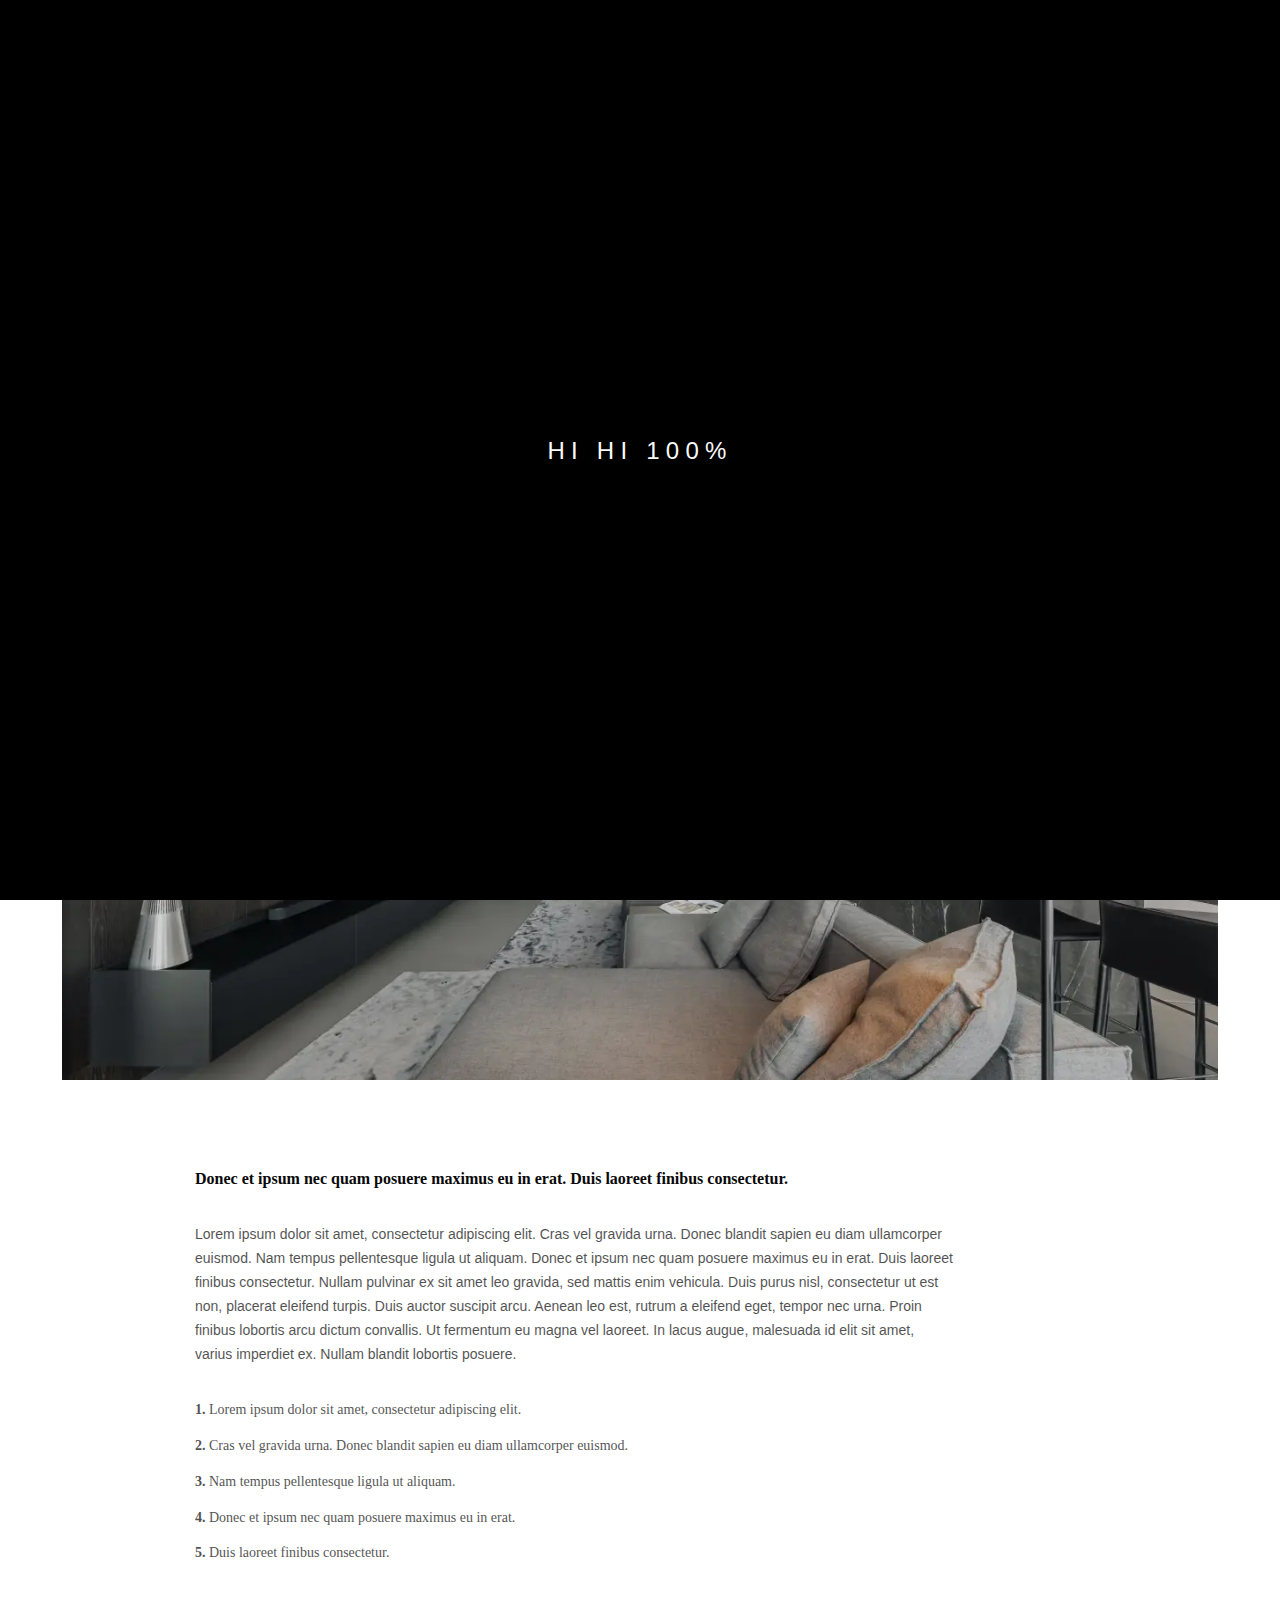
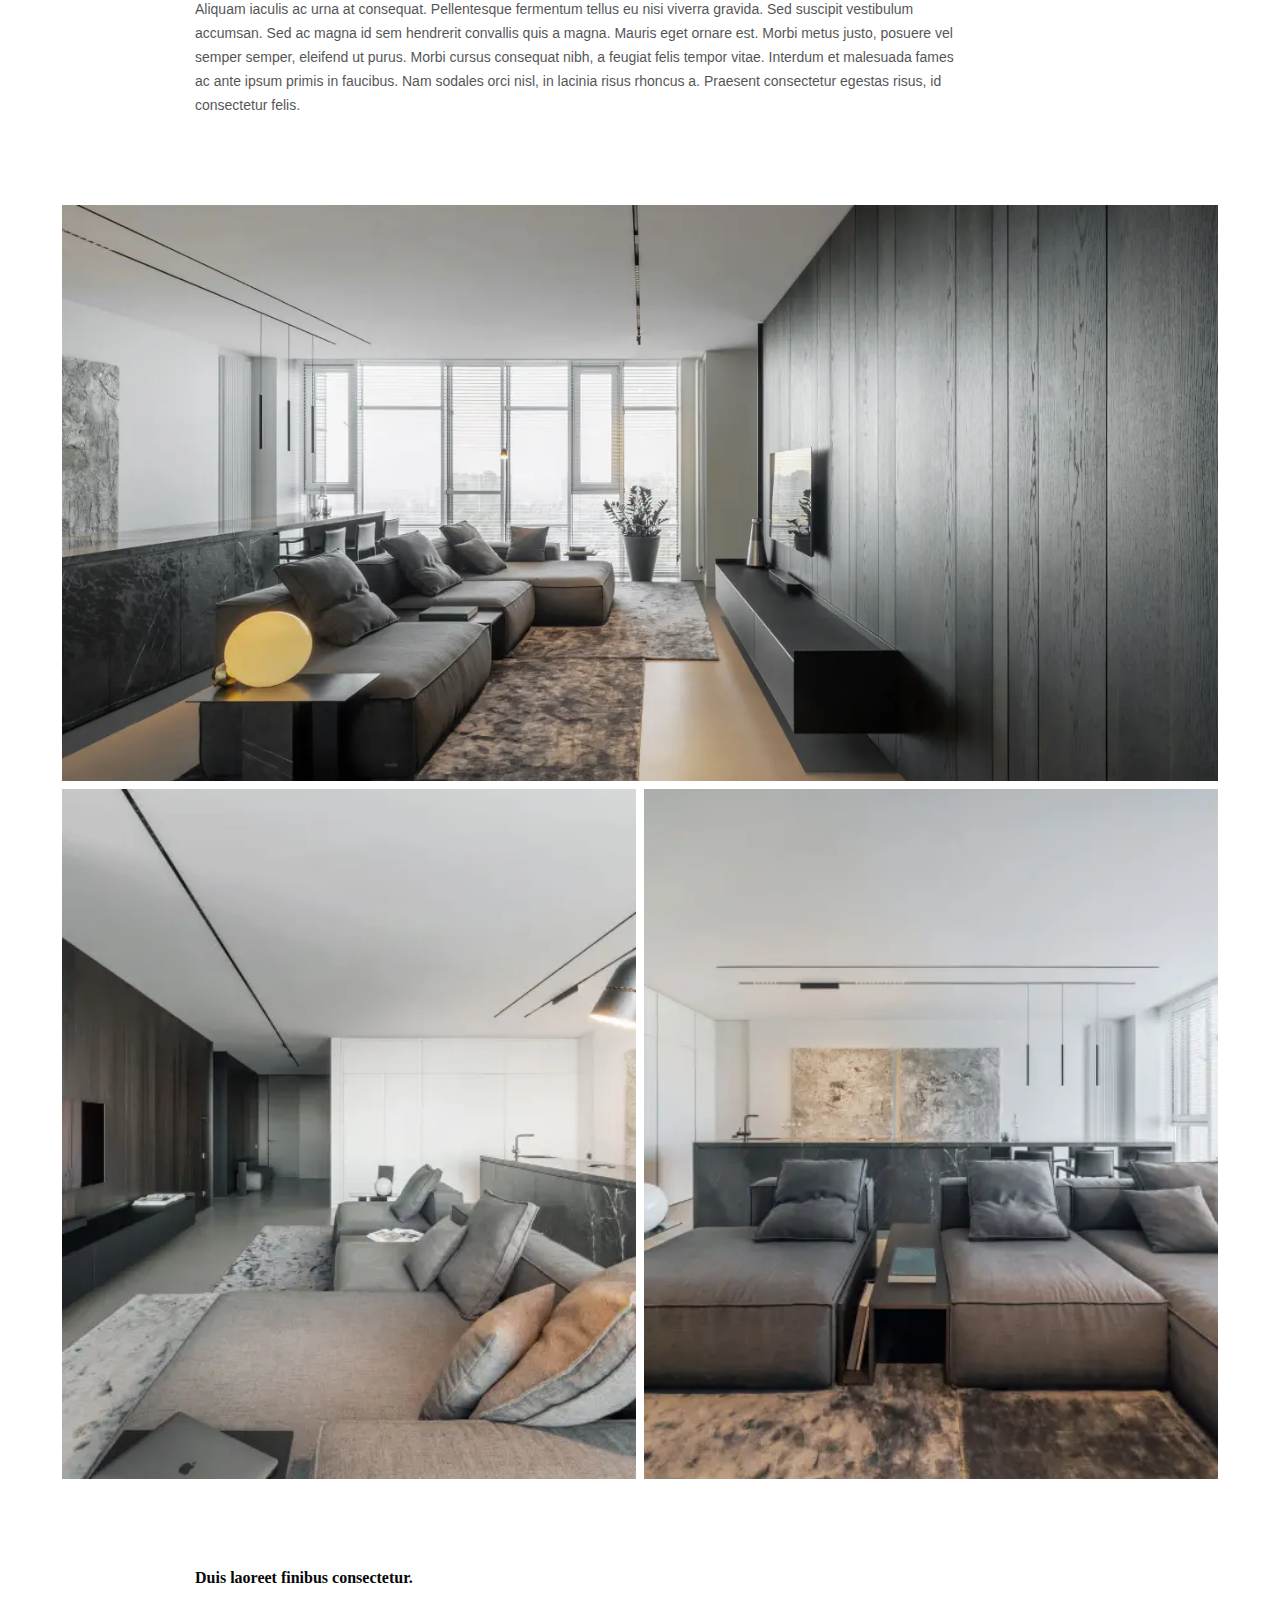
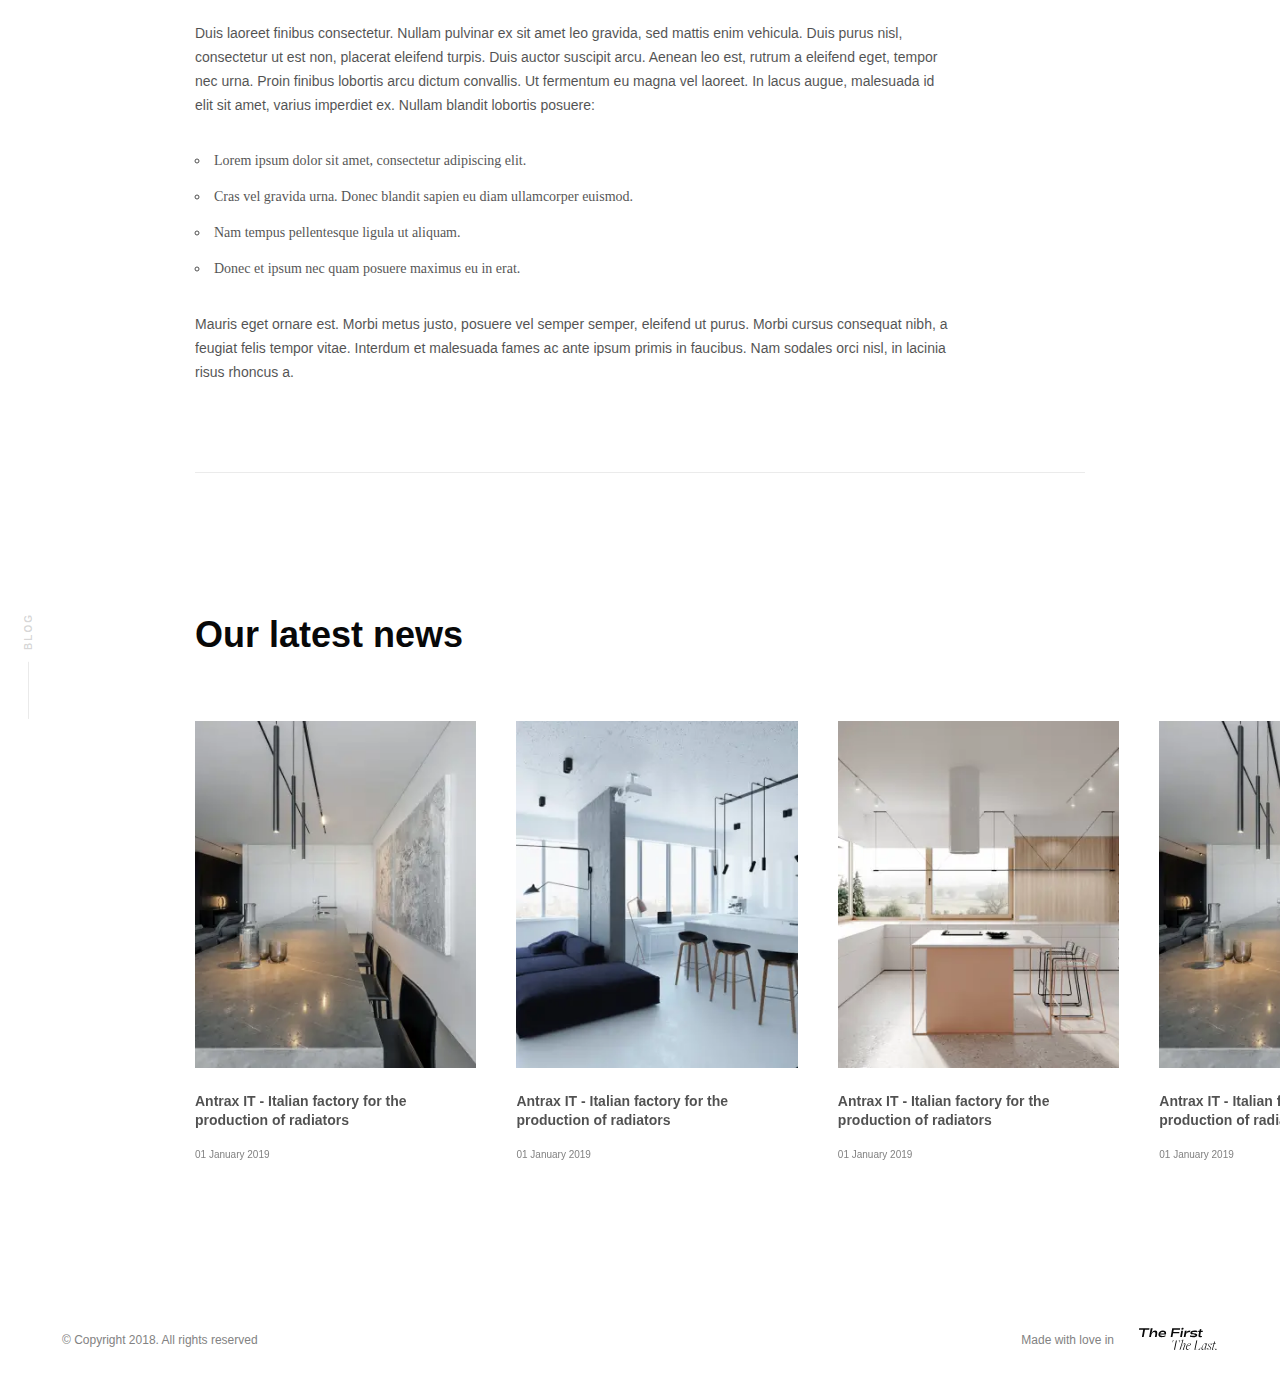
<file: one-news.html>
<!DOCTYPE html>
<html lang="en">

<head>
	<title>HiLight</title>
	<meta charset="UTF-8">
	<meta name="format-detection" content="telephone=no">
	<!-- <style>body{opacity: 0;}</style> -->
	<link rel="stylesheet" href="css/style.min.css?_v=20230102204316">
	<link rel="shortcut icon" href="favicon.ico">
	<!-- <meta name="robots" content="noindex, nofollow"> -->
	<meta name="viewport" content="width=device-width, initial-scale=1.0">
</head>

<body class="home-body">
	<div class="preloader" id="page-preloader">
		<div class="loader">
			<span id="load_perc">0%</span>
		</div>
		<style>
			.preloader {
				overflow: hidden;
				position: fixed;
				left: 0;
				top: 0;
				width: 100%;
				height: 100%;
				background: black;
				z-index: 999999;
				opacity: 1;
				visibility: visible;
				transition: 1s all;

				.loader {
					width: fit-content;
					text-align: center;
					position: absolute;
					left: 50%;
					top: 50%;
					transform: translate(-50%, -50%);
					font-weight: 300;
					font-size: 24px;
					line-height: 29px;
					color: #fafafa;

					&::before {
						content: "HI";
					}
				}

				&.done {
					opacity: 0;
					visibility: hidden;
				}
			}
		</style>
	</div>
	<div class="wrapper">
		<header class="header">
			<div class="header__container-big">
				<a href="index.html" class="header__logo">LOGO</a>
				<div class="header__menu menu">
					<a class="menu__icon burger-menu" data-da=".header__actions,767"><span class="icon-menu"></span><span class="burger-text">Menu</span></a>
					<nav class="menu__body">
						<ul class="menu__list">
							<li class="menu__item">
								<a class="menu__link" href="projects.html">Projects</a>
							</li>
							<li class="menu__item">
								<a class="menu__link" href="about.html">About us</a>
							</li>
							<li class="menu__item">
								<a class="menu__link" href="news.html">Blog</a>
							</li>
							<li class="menu__item">
								<a class="menu__link" href="contact.html">Contacts</a>
							</li>

						</ul>
						<div class="button-set">

						</div>

						<div class="info-first-section">
							<ul class="social-links">
								<li class="social-links__item">
									<a href="">Fb</a>
								</li>
								<li class="social-links__item">
									<a href="">In</a>
								</li>
								<li class="social-links__item">
									<a href="">Be</a>
								</li>
							</ul>
							<div class="info-city">
								<div class="button-menu">
									<span class="icon-maps-and-flags"></span>
									<select class="select-city" name="city">

										<option class="select-city__background" value="value1">Kyiv</option>
										<option class="select-city__background" value="value2" selected>Berlin</option>
										<option class="select-city__background" value="value3">Kharkiv</option>
									</select>
								</div>
								<div class="info-city__mail-tel">
									<a href="tel:+380935705222">+380935705222</a>
									<a class="info-mail" href="mailto:info@hi-light.pl">info@hi-light.pl</a>
								</div>
							</div>
						</div>
					</nav>
				</div>
				<div class="header__actions">
					<button class="header__button-language button-language">En</button>
					<button data-popup="#popup" data-da=".button-set,767" class="header__button button">Send Request</button>
				</div>
			</div>
		</header>
		<main class="page">
			<div class="component-15">
				<div class="component-15__container-big">
					<div class="component-15__container-min component-15__container-min-first">
						<p class="title component-15__first-title">Antrax IT - Italian factory for the production</p>
						<p class="description component-15__description">Lorem ipsum dolor sit amet, consectetur adipiscing elit.
							Cras vel gravida urna. Donec
							blandit sapien eu diam ullamcorper euismod. Nam tempus pellentesque ligula ut aliquam. Donec et ipsum
							nec quam posuere maximus eu in erat. Duis laoreet finibus consectetur. Nullam pulvinar ex sit amet leo
							gravida, sed mattis enim vehicula. Duis purus nisl, consectetur ut est non, placerat eleifend turpis.
							Duis auctor suscipit arcu. Aenean leo est, rutrum a eleifend eget, tempor nec urna. Proin finibus
							lobortis arcu dictum convallis. Ut fermentum eu magna vel laoreet. In lacus augue, malesuada id elit sit
							amet, varius imperdiet ex. Nullam blandit lobortis posuere.</p>
						<div class="component-16">
							<p>Share:</p>
							<ul>
								<li><a href="#"><span class="icon-facebook"></span></a></li>
								<li><a href="#"><span class="icon-twi"></span></a></li>
								<li><a href="#"><span class="icon-linkedin"></span></a></li>
								<li><a href="#"><span class="icon-link"></span></a></li>
							</ul>
						</div>
					</div>
					<div class="component-15__picture component-15__first-picture">
						<picture><source srcset="img/main-slider-img-5.webp" type="image/webp"><img src="img/main-slider-img-5.png" alt="img"></picture>
					</div>
					<div class="component-15__container-min">
						<p class="titleL">Donec et ipsum nec quam posuere maximus eu in erat. Duis laoreet finibus consectetur. </p>
						<p class="description">Lorem ipsum dolor sit amet, consectetur adipiscing elit. Cras vel gravida urna. Donec
							blandit sapien eu diam ullamcorper euismod. Nam tempus pellentesque ligula ut aliquam. Donec et ipsum
							nec
							quam posuere maximus eu in erat. Duis laoreet finibus consectetur. Nullam pulvinar ex sit amet leo
							gravida,
							sed mattis enim vehicula. Duis purus nisl, consectetur ut est non, placerat eleifend turpis. Duis auctor
							suscipit arcu. Aenean leo est, rutrum a eleifend eget, tempor nec urna. Proin finibus lobortis arcu
							dictum
							convallis. Ut fermentum eu magna vel laoreet. In lacus augue, malesuada id elit sit amet, varius
							imperdiet
							ex. Nullam blandit lobortis posuere.</p>

						<ul>
							<li class="list-decimal">Lorem ipsum dolor sit amet, consectetur adipiscing elit.</li>
							<li class="list-decimal">Cras vel gravida urna. Donec blandit sapien eu diam ullamcorper euismod.</li>
							<li class="list-decimal">Nam tempus pellentesque ligula ut aliquam.</li>
							<li class="list-decimal">Donec et ipsum nec quam posuere maximus eu in erat.</li>
							<li class="list-decimal">Duis laoreet finibus consectetur.</li>
						</ul>
						<p class="description">Aliquam iaculis ac urna at consequat. Pellentesque fermentum tellus eu nisi viverra
							gravida. Sed suscipit vestibulum accumsan. Sed ac magna id sem hendrerit convallis quis a magna. Mauris
							eget
							ornare est. Morbi metus justo, posuere vel semper semper, eleifend ut purus. Morbi cursus consequat
							nibh, a
							feugiat felis tempor vitae. Interdum et malesuada fames ac ante ipsum primis in faucibus. Nam sodales
							orci
							nisl, in lacinia risus rhoncus a. Praesent consectetur egestas risus, id consectetur felis.</p>
					</div>
					<div class="component-15__picture-gallary">
						<div class="component-15__picture">
							<picture><source srcset="img/main-slider-img-4.webp" type="image/webp"><img src="img/main-slider-img-4.png" alt="img"></picture>
						</div>
						<div class="component-15__picture">
							<picture><source srcset="img/image17.webp" type="image/webp"><img src="img/image17.png" alt="img"></picture>
						</div>
						<div class="component-15__picture">
							<picture><source srcset="img/image16.webp" type="image/webp"><img src="img/image16.png" alt="img"></picture>
						</div>
					</div>
					<div class="component-15__container-min component-15__container-min-last">
						<p class="titleL">Duis laoreet finibus consectetur. </p>
						<p class="description">Duis laoreet finibus consectetur. Nullam pulvinar ex sit amet leo gravida, sed mattis
							enim vehicula. Duis purus nisl, consectetur ut est non, placerat eleifend turpis. Duis auctor suscipit
							arcu. Aenean leo est, rutrum a eleifend eget, tempor nec urna. Proin finibus lobortis arcu dictum
							convallis. Ut fermentum eu magna vel laoreet. In lacus augue, malesuada id elit sit amet, varius
							imperdiet ex. Nullam blandit lobortis posuere:</p>
						<ul>
							<li class="list-circle">Lorem ipsum dolor sit amet, consectetur adipiscing elit. </li>
							<li class="list-circle">Cras vel gravida urna. Donec blandit sapien eu diam ullamcorper euismod.</li>
							<li class="list-circle">Nam tempus pellentesque ligula ut aliquam. </li>
							<li class="list-circle">Donec et ipsum nec quam posuere maximus eu in erat.</li>
						</ul>
						<p class="description">Mauris eget ornare est. Morbi metus justo, posuere vel semper semper, eleifend ut
							purus. Morbi cursus consequat nibh, a feugiat felis tempor vitae. Interdum et malesuada fames ac ante
							ipsum primis in faucibus. Nam sodales orci nisl, in lacinia risus rhoncus a. </p>
						<div class="component-16">
							<p>Share:</p>
							<ul>
								<li><a href="https://www.facebook.com/"><span class="icon-facebook"></span></a></li>
								<li><a href="https://twitter.com/"><span class="icon-twi"></span></a></li>
								<li><a href="https://www.linkedin.com/"><span class="icon-linkedin"></span></a></li>
								<li><a href="#"><span class="icon-link"></span></a></li>
							</ul>
						</div>
						<hr>
					</div>
				</div>
				<div class="component-18">
					<div class="component-18__container-big">
						<div class="absolute-title-block">
							<hr>
							<p class="absolute-title-text">
								blog
							</p>
						</div>
						<div class="component-18__container-min">
							<p class="title">Our latest news</p>
							<div class="oneNewsSwiper MySwiper">
								<div class="swiper-wrapper">
									<div class="one-news-slide swiper-slide">
										<div class="picture">
											<picture><source srcset="img/image18.webp" type="image/webp"><img src="img/image18.png" alt=""></picture>
										</div>
										<p class="description component-18-description">Antrax IT - Italian factory for the
											production
											of radiators</p>
										<p class="component-18-little-text">01 January 2019</p>
									</div>
									<div class="one-news-slide swiper-slide">
										<div class="picture">
											<picture><source srcset="img/image19.webp" type="image/webp"><img src="img/image19.png" alt=""></picture>
										</div>
										<p class="description component-18-description">Antrax IT - Italian factory for the production
											of radiators</p>
										<p class="component-18-little-text">01 January 2019</p>
									</div>
									<div class="one-news-slide swiper-slide">
										<div class="picture">
											<picture><source srcset="img/image20.webp" type="image/webp"><img src="img/image20.png" alt=""></picture>
										</div>
										<p class="description component-18-description">Antrax IT - Italian factory for the production
											of radiators</p>
										<p class="component-18-little-text">01 January 2019</p>
									</div>
									<div class="one-news-slide swiper-slide">
										<div class="picture">
											<picture><source srcset="img/image18.webp" type="image/webp"><img src="img/image18.png" alt=""></picture>
										</div>
										<p class="description component-18-description">Antrax IT - Italian factory for the production
											of radiators</p>
										<p class="component-18-little-text">01 January 2019</p>
									</div>
									<div class="one-news-slide swiper-slide">
								</div>
							</div>
						</div>
					</div>
				</div>
			</div>
		</main>
		<footer class="footer">
			<div class="footer__container-big">
				<p class="footer__text">© Copyright 2018. All rights reserved</p>
				<div class="right-block">
					<p class="footer__text">Made with love in</p>
					<div class="footer__picture">
						<img class="footer__img-1" src="img/footer-img.svg" alt="img">
						<img class="footer__img-2" src="img/footer-img-2.svg" alt="img">
					</div>
				</div>
			</div>
		</footer>
	</div>
	<div id="popup" aria-hidden="true" class="popup">
		<div class="popup__wrapper">
			<button data-close type="button" class="popup__close"></button>
			<div class="popup__content">

				<form class="form-popup popup__form active" id="form" accept="#">
					<div class="form-popup__first-block">
						<h2 class="form-popup__title"></h2>
						<ul class="form-popup__list">
							<li class="form-popup__item">
								<input class="form-popup__input-text" id="Name" type="text" placeholder=" ">
								<label class="form-popup__name-input form-popup__absolute" for="Name">Name</label>
							</li>
							<li class="form-popup__item">
								<input class="form-popup__input-text" id="LastName" type="text" placeholder=" ">
								<label class="form-popup__name-input form-popup__absolute" for="LastName">Last name</label>
							</li>
							<li class="form-popup__item">
								<input class="form-popup__input-text" id="Phone" type="tel" name="phone_number" placeholder=" ">
								<label class="form-popup__name-input form-popup__absolute " for="Phone">Phone</label>
							</li>
							<li class="form-popup__item">
								<input class="form-popup__input-text" id="YourCity" type="text" placeholder=" ">
								<label class="form-popup__name-input form-popup__absolute" for="YourCity">Your city</label>
							</li>
							<li class="form-popup__item">
								<input class="form-popup__input-text _req _email" id="Email" type="email" placeholder=" ">
								<label class="form-popup__name-input form-popup__absolute" for="Email">Email</label>
							</li>
							<li class="form-popup__item">
								<select class="form-popup__input-text PropertyType" id="PropertyType" placeholder=" ">
									<option selected class="btn default"></option>
									<option class="btn" value="Type 1">Type 1</option>
									<option class="btn" value="Type 2">Type 2</option>
								</select>
								<label class="form-popup__name-input form-popup__absolute" for="PropertyType">Property type</label>
							</li>
							<li class="form-popup__item-textarea form-popup__item">
								<textarea class="form-popup__input-text" name="" id="YourComment" cols="30" rows="1" placeholder=" "></textarea>
								<label class="form-popup__name-input form-popup__absolute" for="YourComment">Your comment</label>
							</li>
						</ul>
					</div>
					<div class="form-popup__second-block">
						<div class="area-popup form-popup__area">
							<p class="form-popup__name-input">Area(m2)</p>
							<div class="area-popup__radio">
								<label class="button-radio">to 50
									<input type="radio" name="radio">
									<span class="checkmark"></span>
								</label>
								<label class="button-radio">50-150
									<input type="radio" name="radio">
									<span class="checkmark"></span>
								</label>
								<label class="button-radio">150-250
									<input type="radio" name="radio">
									<span class="checkmark"></span>
								</label>
								<label class="button-radio">250-400
									<input type="radio" name="radio">
									<span class="checkmark"></span>
								</label>
								<label class="button-radio">400-600
									<input type="radio" name="radio">
									<span class="checkmark"></span>
								</label>
								<label class="button-radio">600-800
									<input type="radio" name="radio">
									<span class="checkmark"></span>
								</label>
								<label class="button-radio">800-1000
									<input type="radio" name="radio">
									<span class="checkmark"></span>
								</label>
								<label class="button-radio">1000+
									<input type="radio" name="radio">
									<span class="checkmark"></span>
								</label>
							</div>
						</div>
					</div>
					<div class="form-popup__last-block">
						<div class="form-popup__form-send">
							<div class="add-file">
								<input type="file" id="upload-file">
								<button type="button" id="upload-btn">+</button>
								<div class="add-file__text">
									<p id="upload-text" class="add-file__title">Attach your file</p>
									<p class="add-file__description">File size not more than 10 MB</p>
								</div>
							</div>
							<button type="submit" class="button form-popup__button">Send Request</button>
						</div>
						<p class="form-popup__description">It is a long established fact that a reader will be distracted by
							the readable content of a page <span class="underline">when looking</span> at its layout. The point of using Lorem Ipsum is
							that it has a more-or-less normal distribution of letters, as opposed to using 'Content here,
							content here', making it look like readable English.</p>
					</div>
				</form>
			</div>
		</div>
	</div>
	<div id="popup-complite" aria-hidden="true" class="popup">
		<div class="popup__wrapper">
			<button data-close type="button" class="popup__close"></button>
			<div class="popup__content">
				<div class="popup-complite">
					<h2 class="popup-complite__title">Thank you for your message!</h2>
					<p class="popup-complite__description">Lorem ipsum dolor sit amet, consectetur adipiscing elit. Aliquam ullamcorper eu mauris vitae posuere.
						Ut
						at luctus ligula. Nunc ante felis, aliquam eu enim sed, ornare pretium velit.</p>
					<button class="button popup-complite__button" data-popup="#popup">Send again</button>
				</div>
			</div>
		</div>
	</div>
	<script src="js/app.js"></script>
</body>

</html>
</file>
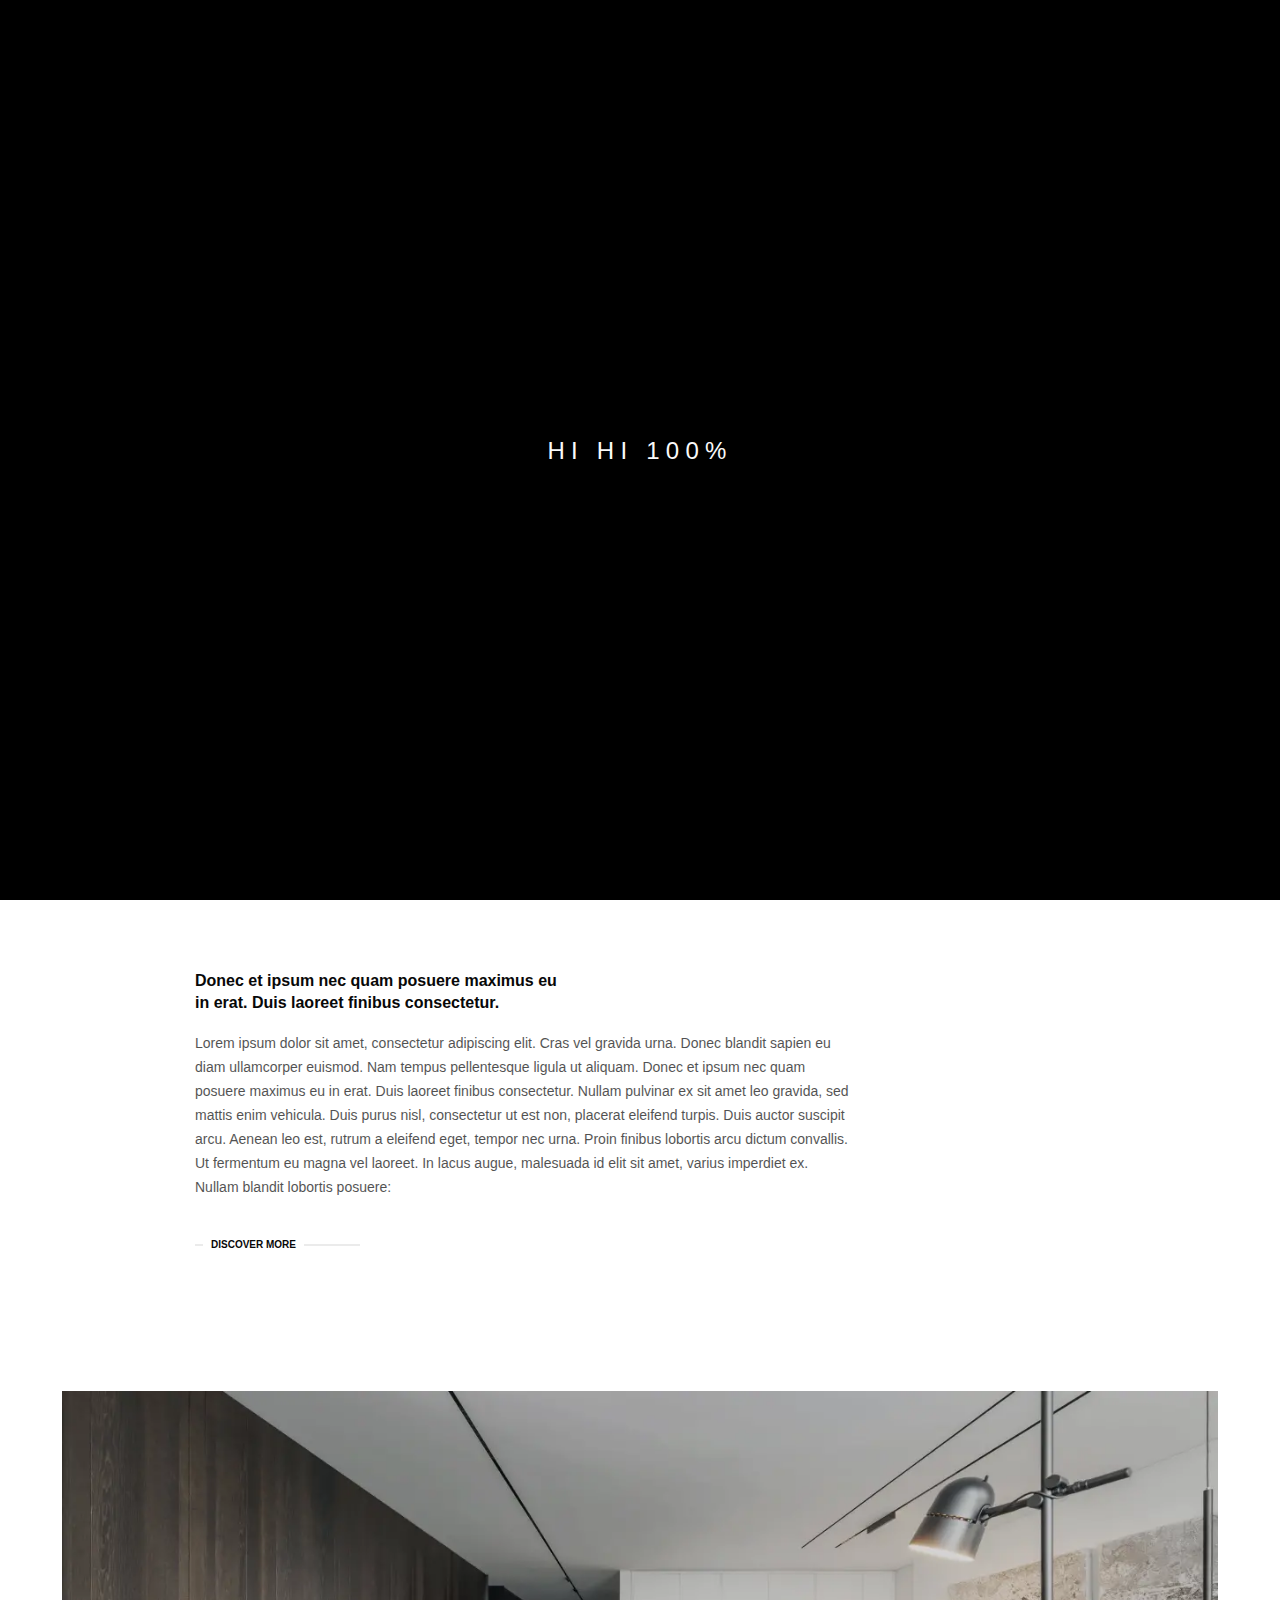
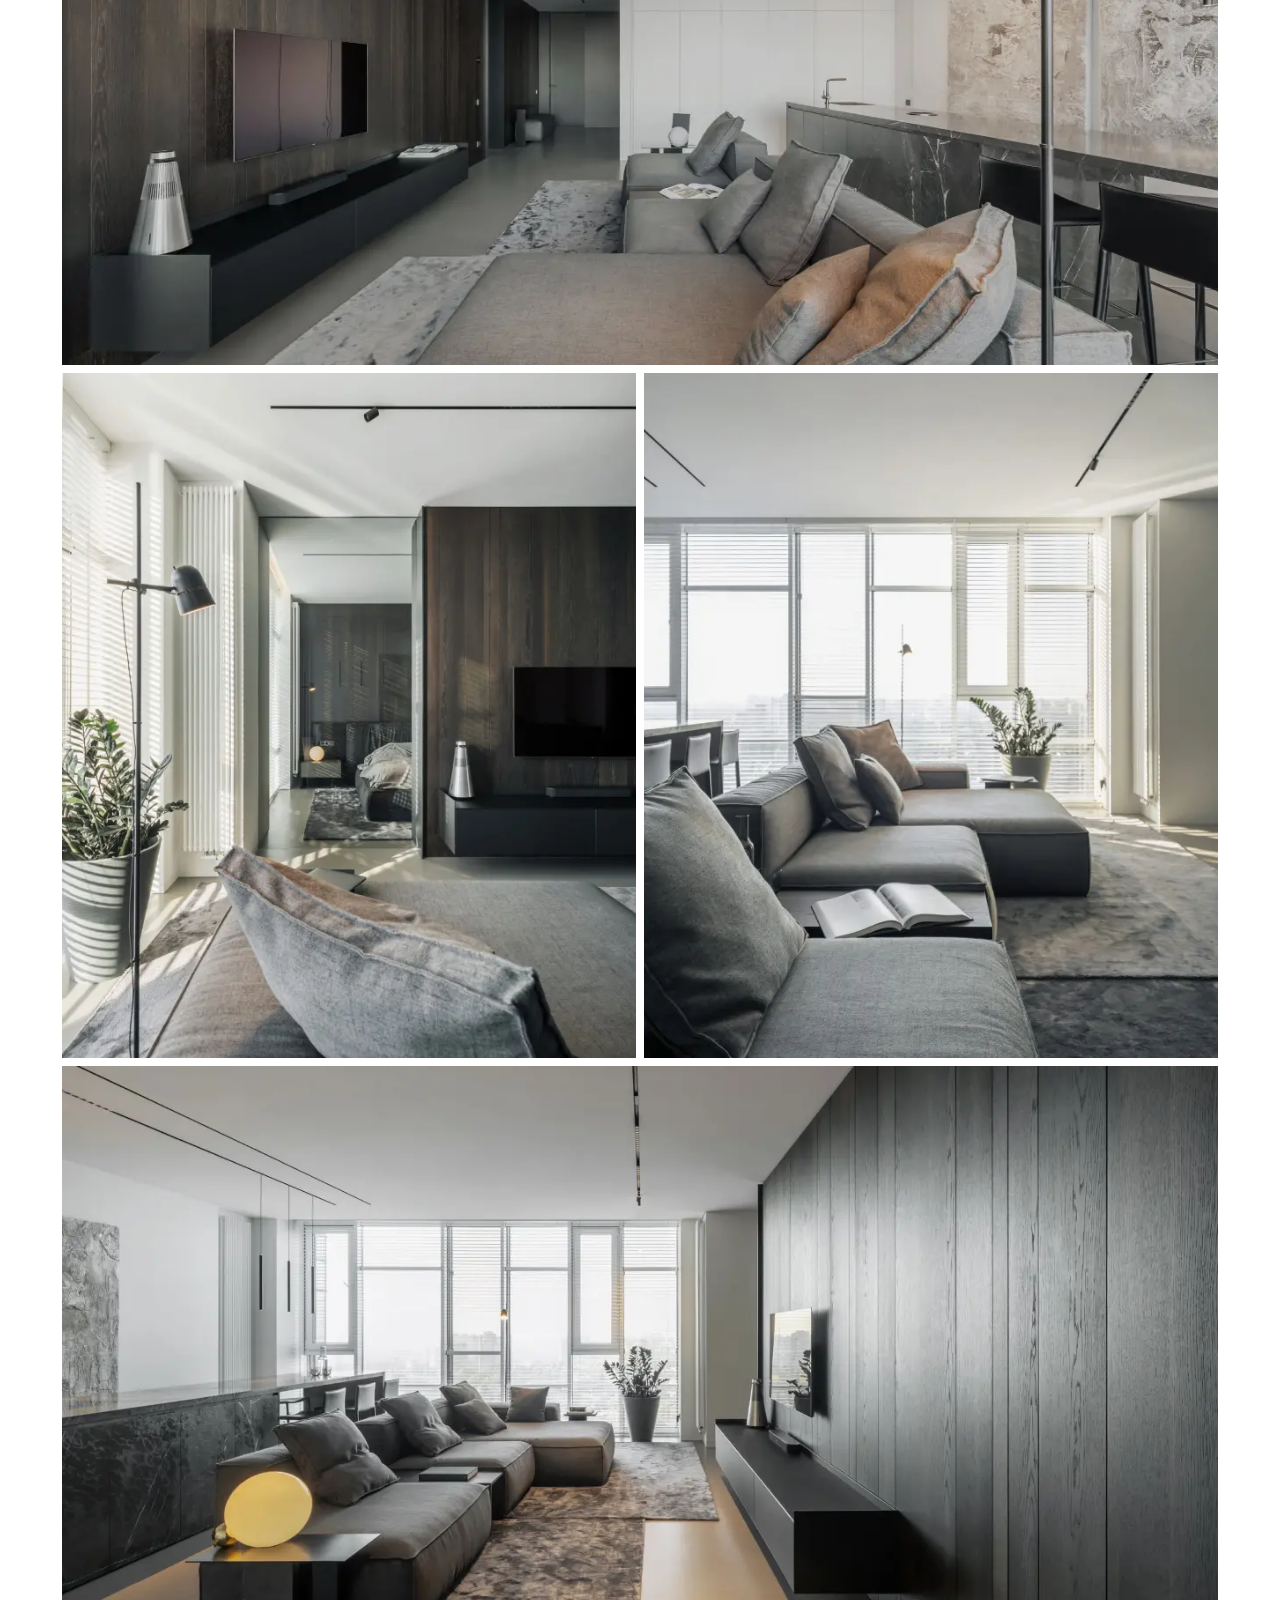
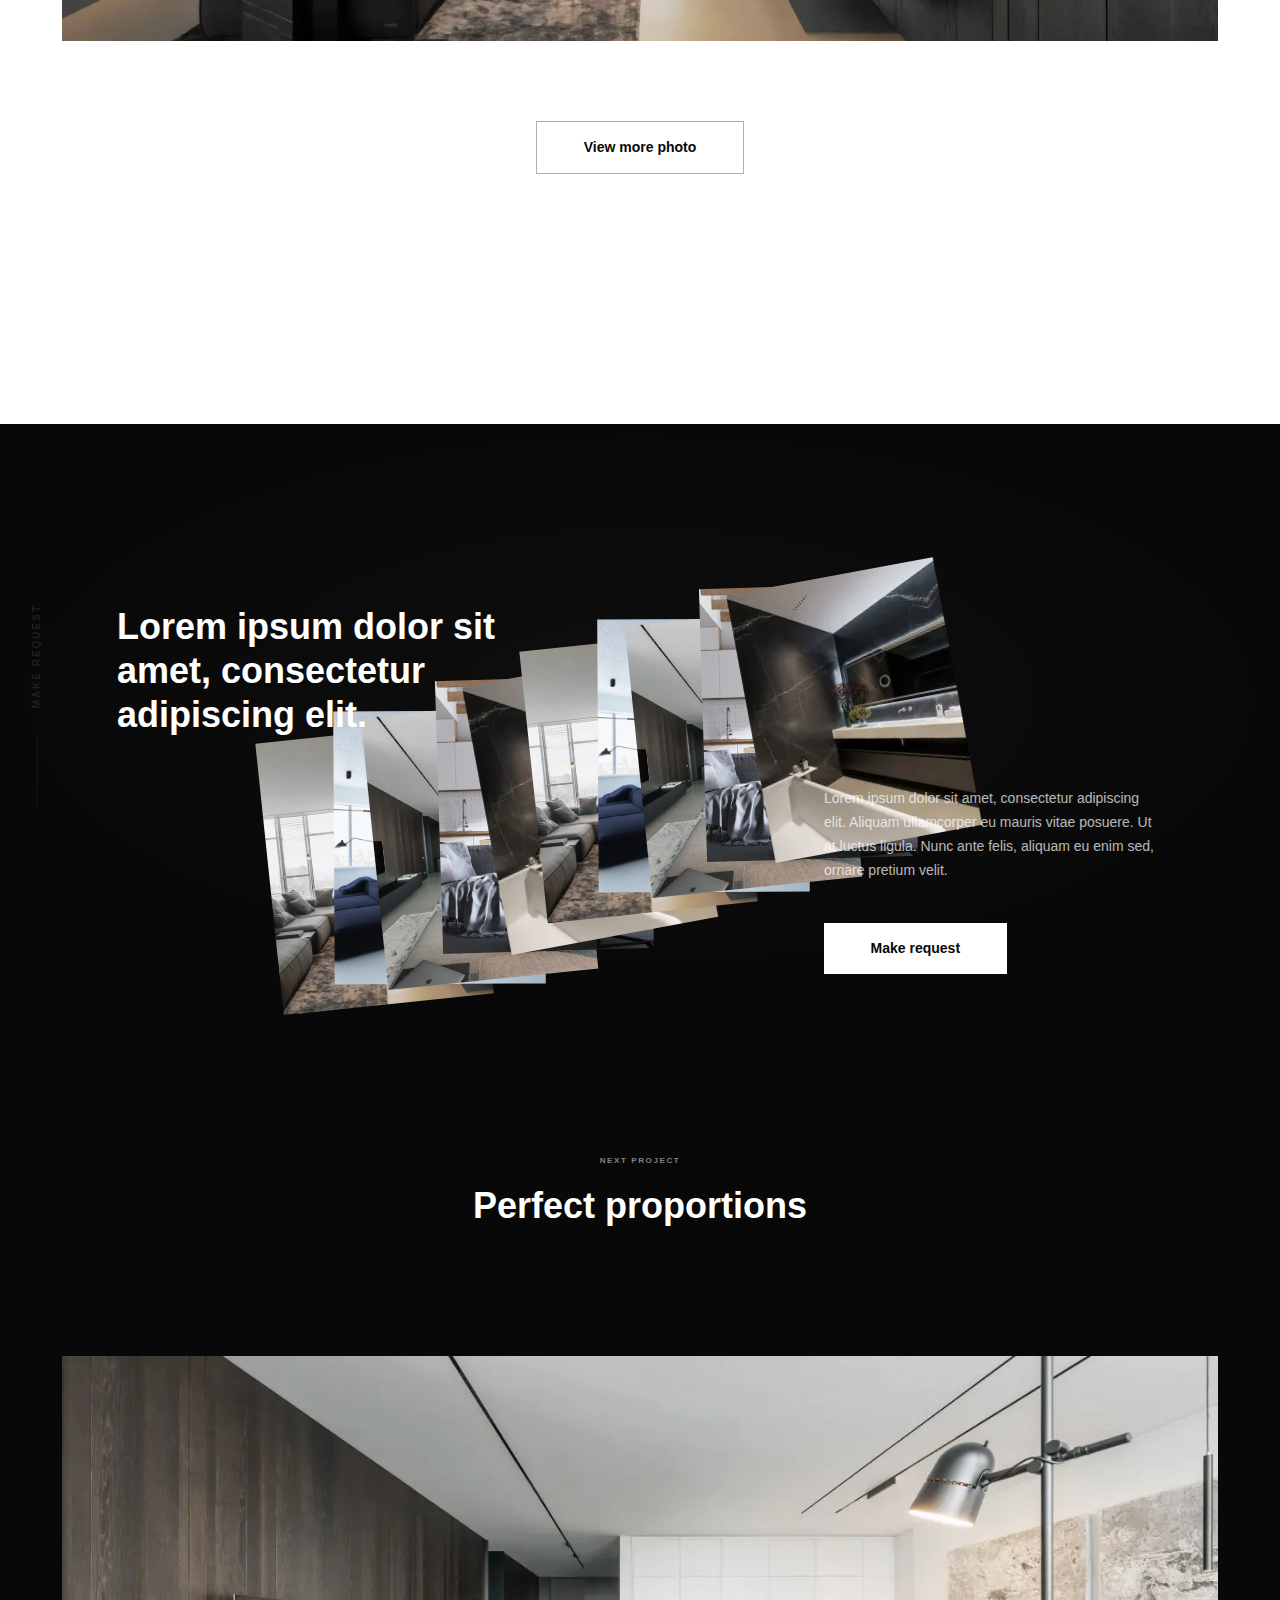
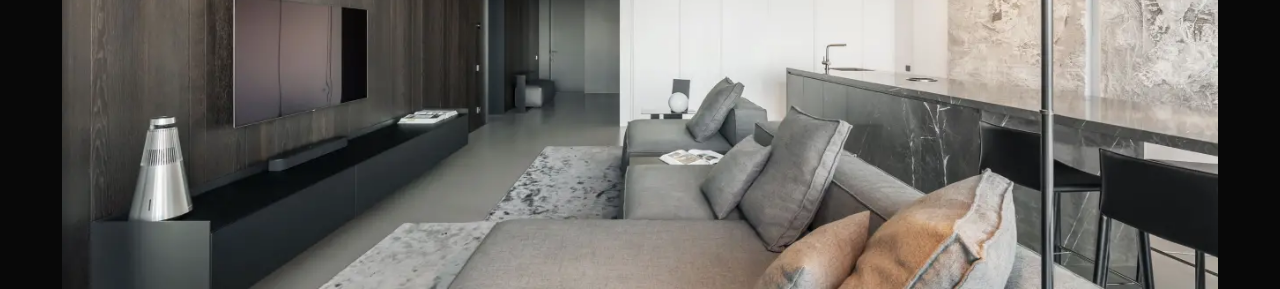
<file: one-project.html>
<!DOCTYPE html>
<html lang="en">

<head>
	<title>HiLight</title>
	<meta charset="UTF-8">
	<meta name="format-detection" content="telephone=no">
	<!-- <style>body{opacity: 0;}</style> -->
	<link rel="stylesheet" href="css/style.min.css?_v=20230102204316">
	<link rel="shortcut icon" href="favicon.ico">
	<!-- <meta name="robots" content="noindex, nofollow"> -->
	<meta name="viewport" content="width=device-width, initial-scale=1.0">
</head>

<body class="one-project-body">
	<div class="preloader" id="page-preloader">
		<div class="loader">
			<span id="load_perc">0%</span>
		</div>
		<style>
			.preloader {
				overflow: hidden;
				position: fixed;
				left: 0;
				top: 0;
				width: 100%;
				height: 100%;
				background: black;
				z-index: 999999;
				opacity: 1;
				visibility: visible;
				transition: 1s all;

				.loader {
					width: fit-content;
					text-align: center;
					position: absolute;
					left: 50%;
					top: 50%;
					transform: translate(-50%, -50%);
					font-weight: 300;
					font-size: 24px;
					line-height: 29px;
					color: #fafafa;

					&::before {
						content: "HI";
					}
				}

				&.done {
					opacity: 0;
					visibility: hidden;
				}
			}
		</style>
	</div>
	<div class="wrapper">
		<header class="header">
			<div class="header__container-big">
				<a href="index.html" class="header__logo">LOGO</a>
				<div class="header__menu menu">
					<a class="menu__icon burger-menu" data-da=".header__actions,767"><span class="icon-menu"></span><span class="burger-text">Menu</span></a>
					<nav class="menu__body">
						<ul class="menu__list">
							<li class="menu__item">
								<a class="menu__link" href="projects.html">Projects</a>
							</li>
							<li class="menu__item">
								<a class="menu__link" href="about.html">About us</a>
							</li>
							<li class="menu__item">
								<a class="menu__link" href="news.html">Blog</a>
							</li>
							<li class="menu__item">
								<a class="menu__link" href="contact.html">Contacts</a>
							</li>

						</ul>
						<div class="button-set">

						</div>

						<div class="info-first-section">
							<ul class="social-links">
								<li class="social-links__item">
									<a href="">Fb</a>
								</li>
								<li class="social-links__item">
									<a href="">In</a>
								</li>
								<li class="social-links__item">
									<a href="">Be</a>
								</li>
							</ul>
							<div class="info-city">
								<div class="button-menu">
									<span class="icon-maps-and-flags"></span>
									<select class="select-city" name="city">

										<option class="select-city__background" value="value1">Kyiv</option>
										<option class="select-city__background" value="value2" selected>Berlin</option>
										<option class="select-city__background" value="value3">Kharkiv</option>
									</select>
								</div>
								<div class="info-city__mail-tel">
									<a href="tel:+380935705222">+380935705222</a>
									<a class="info-mail" href="mailto:info@hi-light.pl">info@hi-light.pl</a>
								</div>
							</div>
						</div>
					</nav>
				</div>
				<div class="header__actions">
					<button class="header__button-language button-language">En</button>
					<button data-popup="#popup" data-da=".button-set,767" class="header__button button">Send Request</button>
				</div>
			</div>
		</header>
		<main class="page">
			<div class="component-10">
				<div class="full-screen">
					<picture>
						<source media="(max-width: 525px)" srcset="img/image22.png">
						<source media="(min-width: 526px)" srcset="img/main-slider-img-7.png">
						<img class="img component-10__img" src="img/main-slider-img-7.png" alt="">
					</picture>
					<div class="component-10__container-big">
						<div class="component-10__container-min">
							<div class="component-10__text-block">
								<h3 class="title">Residence by the lighthouse</h3>
								<p class="description">Lorem ipsum dolor sit amet, consectetur adipiscing elit. Aliquam ullamcorper
									eu
									mauris vitae posuere. Ut at luctus ligula. Nunc ante felis, aliquam eu enim sed, ornare pretium
									velit.
								</p>
								<ul class="component-10__list">
									<li class="component-10__item">
										<span class="icon-maps-and-flags"></span>
										<p class="component-10__text">Lodz, Poland</p>
									</li>
									<li class="component-10__item">
										<span class="icon-calendar"></span>
										<p class="component-10__text">16.10.2018</p>
									</li>
									<li class="component-10__item">
										<span class="icon-math"></span>
										<p class="component-10__text">80 sq.m</p>
									</li>
								</ul>
							</div>
						</div>
						<div class="component-16">
							<p>Share:</p>
							<ul>
								<li><a href="#"><span class="icon-facebook"></span></a></li>
								<li><a href="#"><span class="icon-twi"></span></a></li>
								<li><a href="#"><span class="icon-linkedin"></span></a></li>
								<li><a href="#"><span class="icon-link"></span></a></li>
							</ul>
						</div>
					</div>
				</div>
			</div>
			<div class="component-11">
				<div class="component-11__container-big">
					<div class="component-11__container-min">
						<h4 class="sub-title">Donec et ipsum nec quam posuere maximus eu in erat. Duis laoreet finibus consectetur.
						</h4>
						<p class="description">Lorem ipsum dolor sit amet, consectetur adipiscing elit. Cras vel gravida urna. Donec
							blandit sapien eu diam ullamcorper euismod. Nam tempus pellentesque ligula ut aliquam. Donec et ipsum
							nec quam posuere maximus eu in erat. Duis laoreet finibus consectetur. Nullam pulvinar ex sit amet leo
							gravida, sed mattis enim vehicula. Duis purus nisl, consectetur ut est non, placerat eleifend turpis.
							Duis auctor suscipit arcu. Aenean leo est, rutrum a eleifend eget, tempor nec urna. Proin finibus
							lobortis arcu dictum convallis. Ut fermentum eu magna vel laoreet. In lacus augue, malesuada id elit sit
							amet, varius imperdiet ex. Nullam blandit lobortis posuere:</p>
						<a class="button-link component-11__button-link" href="#">Discover more</a>
					</div>
				</div>
			</div>
			<div class="component-12">
				<div class="component-12__container-big">
					<ul class="component-12__gallary">
						<li class="component-12__item component-12__item-big">
							<picture><source srcset="img/main-slider-img-5.webp" type="image/webp"><img src="img/main-slider-img-5.png" alt="img" class="img component-12__img"></picture>
						</li>
						<li class="component-12__item">
							<picture><source srcset="img/image12.webp" type="image/webp"><img src="img/image12.png" alt="img" class="img component-12__img"></picture>
						</li>
						<li class="component-12__item">
							<picture><source srcset="img/image13.webp" type="image/webp"><img src="img/image13.png" alt="img" class="img component-12__img"></picture>
						</li>
						<li class="component-12__item component-12__item-big">
							<picture><source srcset="img/main-slider-img-4.webp" type="image/webp"><img src="img/main-slider-img-4.png" alt="img" class="img component-12__img"></picture>
						</li>
					</ul>
					<button class="button">View more photo</button>
				</div>
			</div>
			<div class="black-block">
				<div class="component-2">
					<div class="component-2__container-big">
						<div class="absolute-title-block">
							<hr>
							<p class="absolute-title-text">
								Make request
							</p>
						</div>
						<div class="component-2__text-block">
							<h3 class="title component-2__title">Lorem ipsum dolor sit amet, consectetur adipiscing elit.</h3>
							<div class="component-2__description-block">
								<p class="description component-2__description">Lorem ipsum dolor sit amet, consectetur adipiscing elit.
									Aliquam ullamcorper eu mauris vitae posuere. Ut
									at luctus ligula. Nunc ante felis, aliquam eu enim sed, ornare pretium velit.
								</p>
								<button data-popup="#popup" class="button component-2__button">Make request</button>
							</div>
						</div>
						<ul class="gallary-component-2 component-2__gallary">
							<li class="gallary-component-2__item">
								<picture><source srcset="img/image4.webp" type="image/webp"><img src="img/image4.png" alt="img"></picture>
							</li>
							<li class="gallary-component-2__item">
								<picture><source srcset="img/image2.webp" type="image/webp"><img src="img/image2.png" alt="img"></picture>
							</li>
							<li class="gallary-component-2__item">
								<picture><source srcset="img/image1.webp" type="image/webp"><img src="img/image1.png" alt="img"></picture>
							</li>
							<li class="gallary-component-2__item">
								<picture><source srcset="img/image3.webp" type="image/webp"><img src="img/image3.png" alt="img"></picture>
							</li>
							<li class="gallary-component-2__item">
								<picture><source srcset="img/image5.webp" type="image/webp"><img src="img/image5.png" alt="img"></picture>
							</li>
							<li class="gallary-component-2__item">
								<picture><source srcset="img/image4.webp" type="image/webp"><img src="img/image4.png" alt="img"></picture>
							</li>
							<li class="gallary-component-2__item">
								<picture><source srcset="img/image2.webp" type="image/webp"><img src="img/image2.png" alt="img"></picture>
							</li>
							<li class="gallary-component-2__item">
								<picture><source srcset="img/image1.webp" type="image/webp"><img src="img/image1.png" alt="img"></picture>
							</li>
							<li class="gallary-component-2__item">
								<picture><source srcset="img/image3.webp" type="image/webp"><img src="img/image3.png" alt="img"></picture>
							</li>
							<li class="gallary-component-2__item">
								<picture><source srcset="img/image5.webp" type="image/webp"><img src="img/image5.png" alt="img"></picture>
							</li>
						</ul>
					</div>
				</div>
				<div class="next-project-block">
					<div class="one-project__container-big">
						<p class="next-project">Next project</p>
						<h3 class="title">Perfect proportions</h3>
						<div class="picture">
							<picture><source srcset="img/image14.webp" type="image/webp"><img src="img/image14.png" alt="img" class="img"></picture>
						</div>
					</div>
				</div>
			</div>
		</main>
	</div>
	<div id="popup" aria-hidden="true" class="popup">
		<div class="popup__wrapper">
			<button data-close type="button" class="popup__close"></button>
			<div class="popup__content">

				<form class="form-popup popup__form active" id="form" accept="#">
					<div class="form-popup__first-block">
						<h2 class="form-popup__title"></h2>
						<ul class="form-popup__list">
							<li class="form-popup__item">
								<input class="form-popup__input-text" id="Name" type="text" placeholder=" ">
								<label class="form-popup__name-input form-popup__absolute" for="Name">Name</label>
							</li>
							<li class="form-popup__item">
								<input class="form-popup__input-text" id="LastName" type="text" placeholder=" ">
								<label class="form-popup__name-input form-popup__absolute" for="LastName">Last name</label>
							</li>
							<li class="form-popup__item">
								<input class="form-popup__input-text" id="Phone" type="tel" name="phone_number" placeholder=" ">
								<label class="form-popup__name-input form-popup__absolute " for="Phone">Phone</label>
							</li>
							<li class="form-popup__item">
								<input class="form-popup__input-text" id="YourCity" type="text" placeholder=" ">
								<label class="form-popup__name-input form-popup__absolute" for="YourCity">Your city</label>
							</li>
							<li class="form-popup__item">
								<input class="form-popup__input-text _req _email" id="Email" type="email" placeholder=" ">
								<label class="form-popup__name-input form-popup__absolute" for="Email">Email</label>
							</li>
							<li class="form-popup__item">
								<select class="form-popup__input-text PropertyType" id="PropertyType" placeholder=" ">
									<option selected class="btn default"></option>
									<option class="btn" value="Type 1">Type 1</option>
									<option class="btn" value="Type 2">Type 2</option>
								</select>
								<label class="form-popup__name-input form-popup__absolute" for="PropertyType">Property type</label>
							</li>
							<li class="form-popup__item-textarea form-popup__item">
								<textarea class="form-popup__input-text" name="" id="YourComment" cols="30" rows="1" placeholder=" "></textarea>
								<label class="form-popup__name-input form-popup__absolute" for="YourComment">Your comment</label>
							</li>
						</ul>
					</div>
					<div class="form-popup__second-block">
						<div class="area-popup form-popup__area">
							<p class="form-popup__name-input">Area(m2)</p>
							<div class="area-popup__radio">
								<label class="button-radio">to 50
									<input type="radio" name="radio">
									<span class="checkmark"></span>
								</label>
								<label class="button-radio">50-150
									<input type="radio" name="radio">
									<span class="checkmark"></span>
								</label>
								<label class="button-radio">150-250
									<input type="radio" name="radio">
									<span class="checkmark"></span>
								</label>
								<label class="button-radio">250-400
									<input type="radio" name="radio">
									<span class="checkmark"></span>
								</label>
								<label class="button-radio">400-600
									<input type="radio" name="radio">
									<span class="checkmark"></span>
								</label>
								<label class="button-radio">600-800
									<input type="radio" name="radio">
									<span class="checkmark"></span>
								</label>
								<label class="button-radio">800-1000
									<input type="radio" name="radio">
									<span class="checkmark"></span>
								</label>
								<label class="button-radio">1000+
									<input type="radio" name="radio">
									<span class="checkmark"></span>
								</label>
							</div>
						</div>
					</div>
					<div class="form-popup__last-block">
						<div class="form-popup__form-send">
							<div class="add-file">
								<input type="file" id="upload-file">
								<button type="button" id="upload-btn">+</button>
								<div class="add-file__text">
									<p id="upload-text" class="add-file__title">Attach your file</p>
									<p class="add-file__description">File size not more than 10 MB</p>
								</div>
							</div>
							<button type="submit" class="button form-popup__button">Send Request</button>
						</div>
						<p class="form-popup__description">It is a long established fact that a reader will be distracted by
							the readable content of a page <span class="underline">when looking</span> at its layout. The point of using Lorem Ipsum is
							that it has a more-or-less normal distribution of letters, as opposed to using 'Content here,
							content here', making it look like readable English.</p>
					</div>
				</form>
			</div>
		</div>
	</div>
	<div id="popup-complite" aria-hidden="true" class="popup">
		<div class="popup__wrapper">
			<button data-close type="button" class="popup__close"></button>
			<div class="popup__content">
				<div class="popup-complite">
					<h2 class="popup-complite__title">Thank you for your message!</h2>
					<p class="popup-complite__description">Lorem ipsum dolor sit amet, consectetur adipiscing elit. Aliquam ullamcorper eu mauris vitae posuere.
						Ut
						at luctus ligula. Nunc ante felis, aliquam eu enim sed, ornare pretium velit.</p>
					<button class="button popup-complite__button" data-popup="#popup">Send again</button>
				</div>
			</div>
		</div>
	</div>
	<script src="js/app.js"></script>
</body>

</html>
</file>
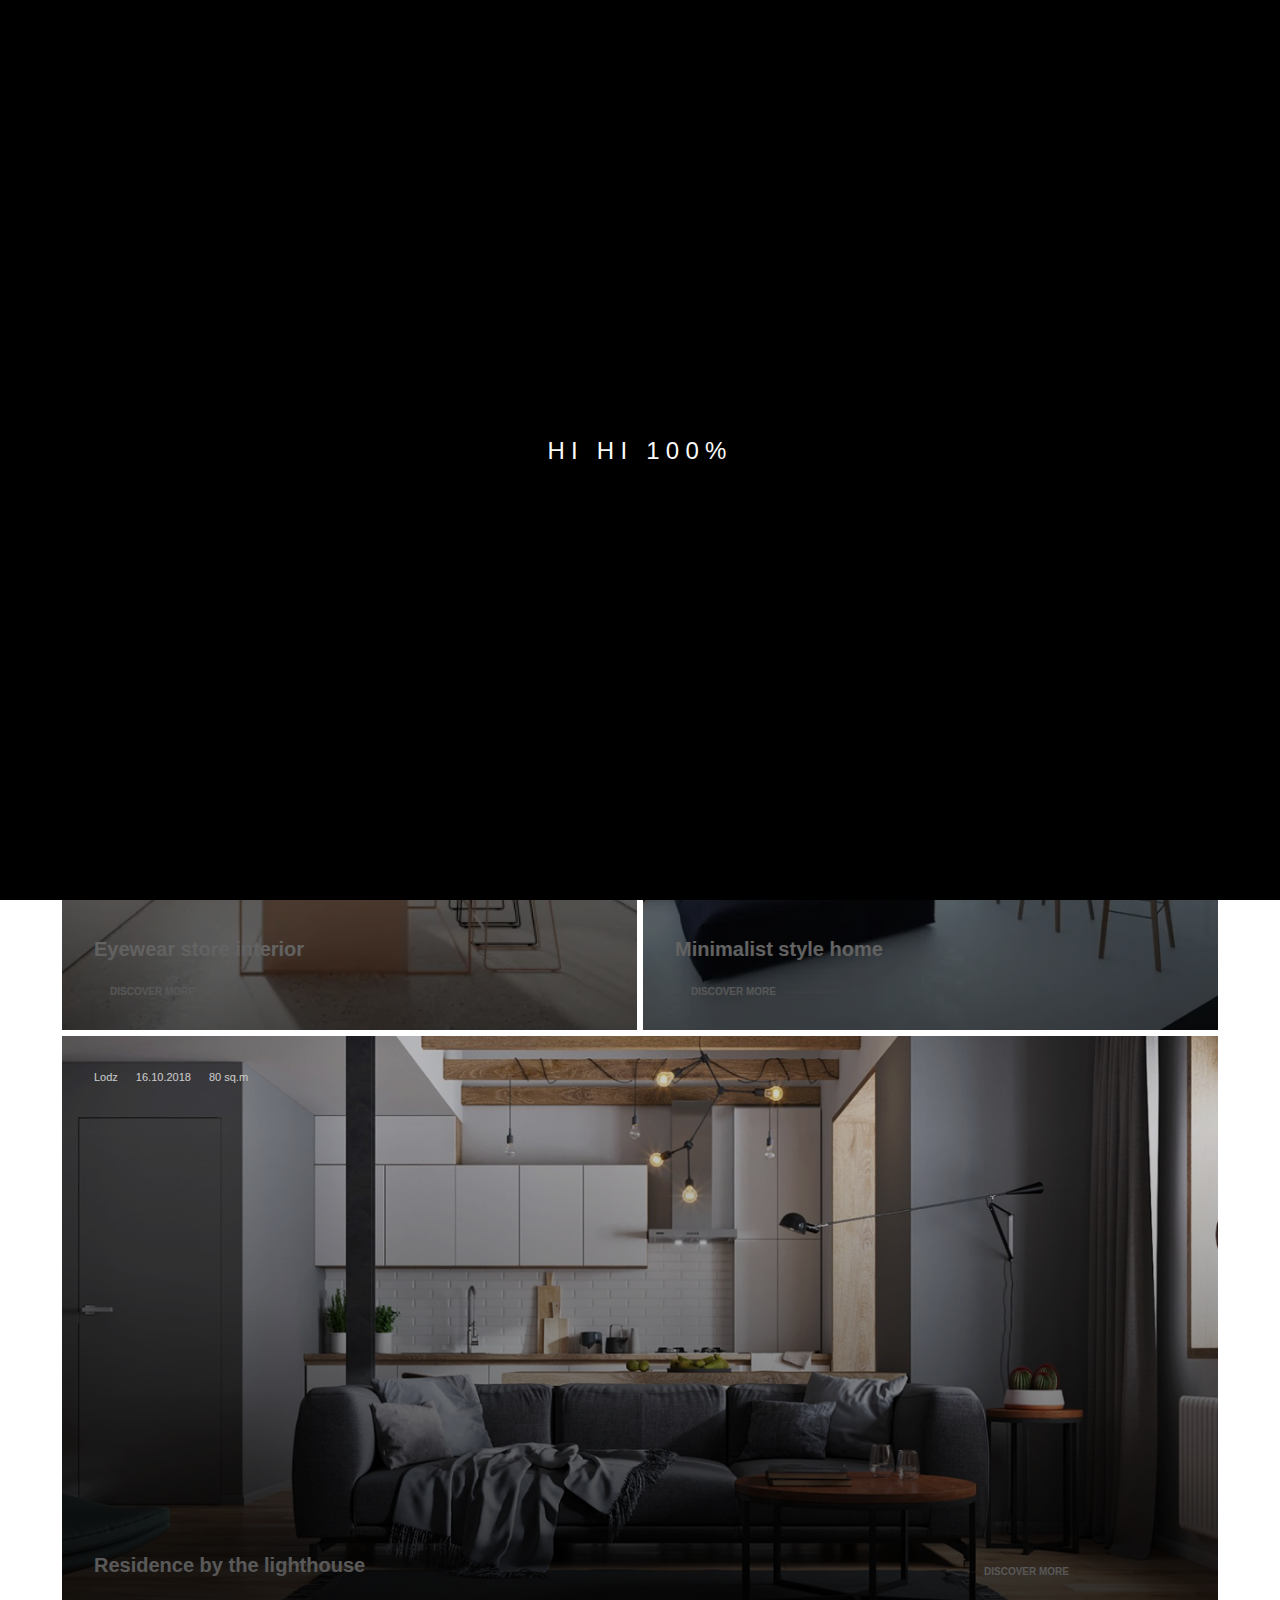
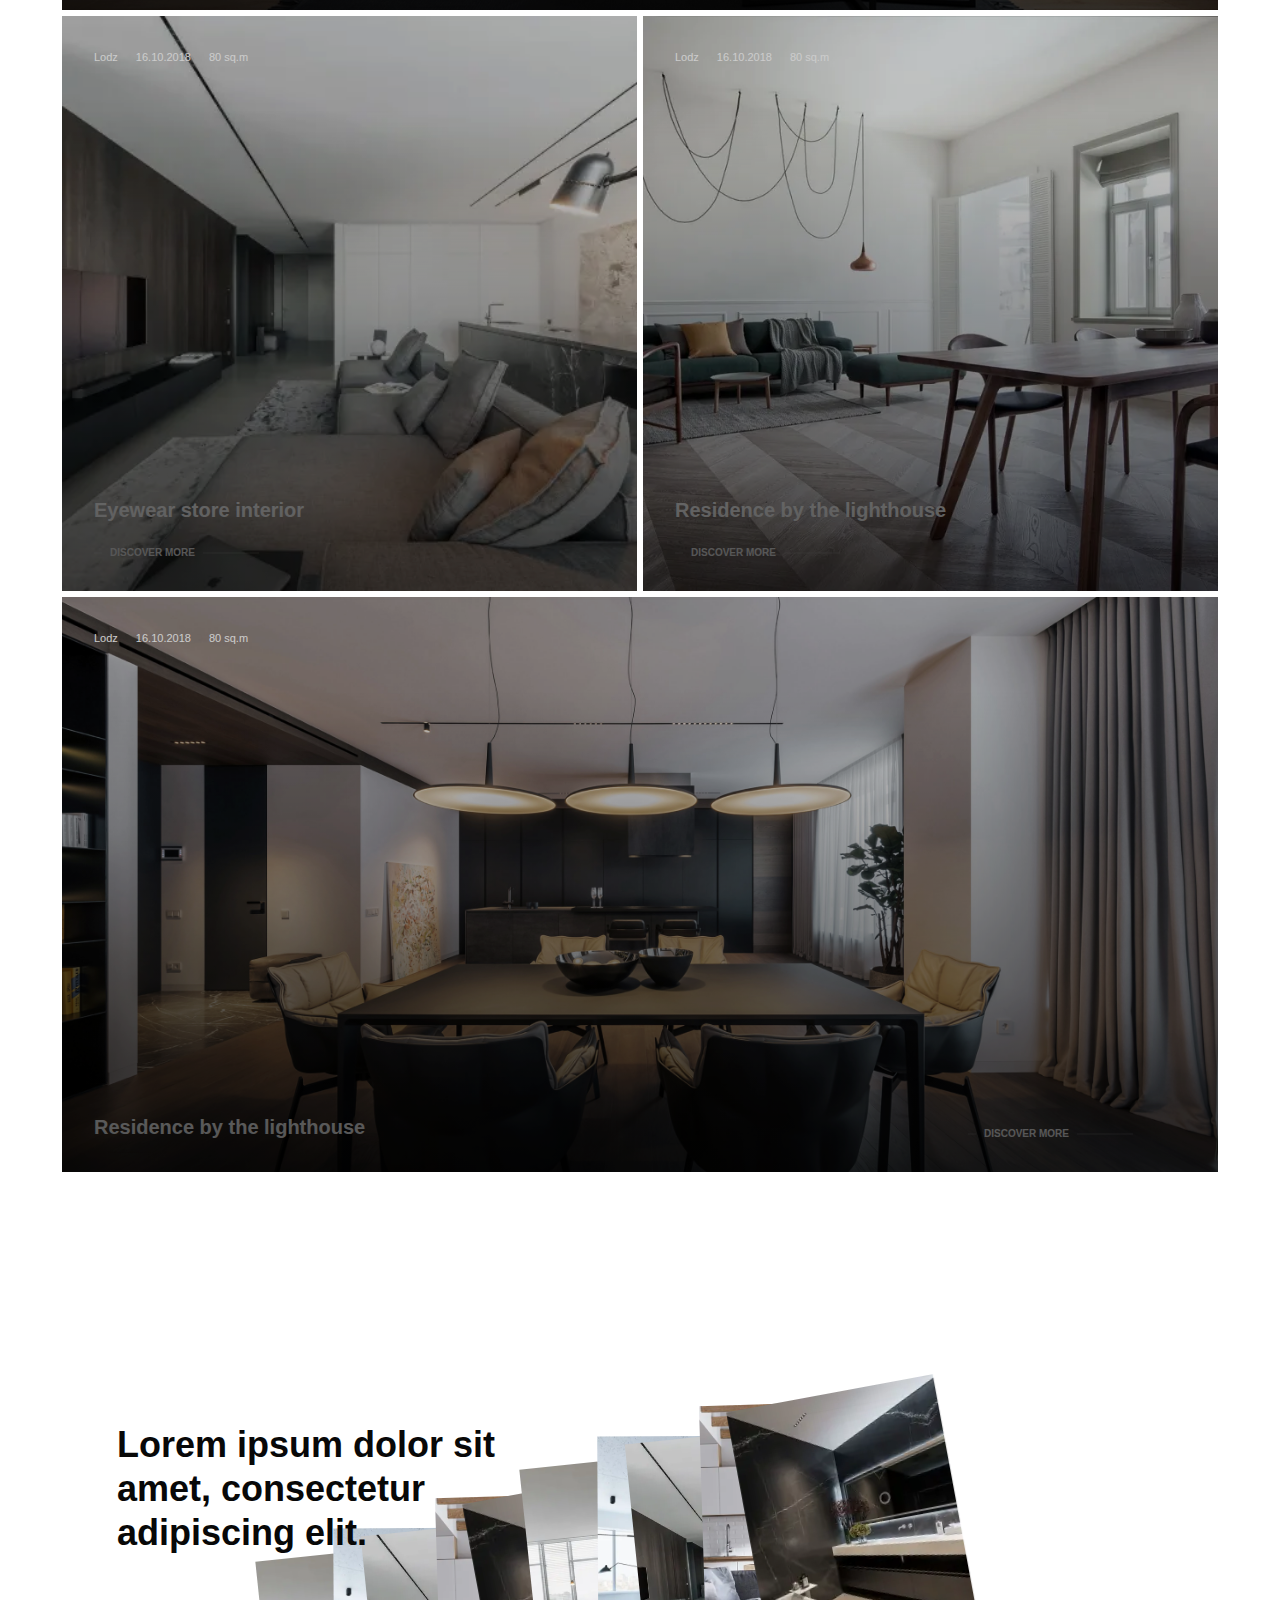
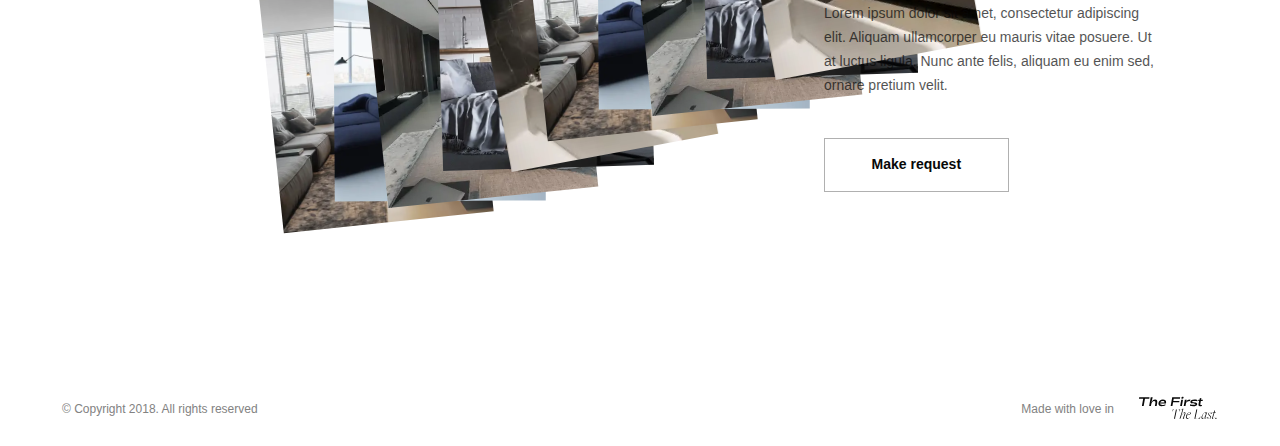
<file: projects.html>
<!DOCTYPE html>
<html lang="en">

<head>
	<title>HiLight</title>
	<meta charset="UTF-8">
	<meta name="format-detection" content="telephone=no">
	<!-- <style>body{opacity: 0;}</style> -->
	<link rel="stylesheet" href="css/style.min.css?_v=20230102204316">
	<link rel="shortcut icon" href="favicon.ico">
	<!-- <meta name="robots" content="noindex, nofollow"> -->
	<meta name="viewport" content="width=device-width, initial-scale=1.0">
</head>

<body class="projects-body">
	<div class="preloader" id="page-preloader">
		<div class="loader">
			<span id="load_perc">0%</span>
		</div>
		<style>
			.preloader {
				overflow: hidden;
				position: fixed;
				left: 0;
				top: 0;
				width: 100%;
				height: 100%;
				background: black;
				z-index: 999999;
				opacity: 1;
				visibility: visible;
				transition: 1s all;

				.loader {
					width: fit-content;
					text-align: center;
					position: absolute;
					left: 50%;
					top: 50%;
					transform: translate(-50%, -50%);
					font-weight: 300;
					font-size: 24px;
					line-height: 29px;
					color: #fafafa;

					&::before {
						content: "HI";
					}
				}

				&.done {
					opacity: 0;
					visibility: hidden;
				}
			}
		</style>
	</div>
	<div class="wrapper">
		<header class="header">
			<div class="header__container-big">
				<a href="index.html" class="header__logo">LOGO</a>
				<div class="header__menu menu">
					<a class="menu__icon burger-menu" data-da=".header__actions,767"><span class="icon-menu"></span><span class="burger-text">Menu</span></a>
					<nav class="menu__body">
						<ul class="menu__list">
							<li class="menu__item">
								<a class="menu__link" href="projects.html">Projects</a>
							</li>
							<li class="menu__item">
								<a class="menu__link" href="about.html">About us</a>
							</li>
							<li class="menu__item">
								<a class="menu__link" href="news.html">Blog</a>
							</li>
							<li class="menu__item">
								<a class="menu__link" href="contact.html">Contacts</a>
							</li>

						</ul>
						<div class="button-set">

						</div>

						<div class="info-first-section">
							<ul class="social-links">
								<li class="social-links__item">
									<a href="">Fb</a>
								</li>
								<li class="social-links__item">
									<a href="">In</a>
								</li>
								<li class="social-links__item">
									<a href="">Be</a>
								</li>
							</ul>
							<div class="info-city">
								<div class="button-menu">
									<span class="icon-maps-and-flags"></span>
									<select class="select-city" name="city">

										<option class="select-city__background" value="value1">Kyiv</option>
										<option class="select-city__background" value="value2" selected>Berlin</option>
										<option class="select-city__background" value="value3">Kharkiv</option>
									</select>
								</div>
								<div class="info-city__mail-tel">
									<a href="tel:+380935705222">+380935705222</a>
									<a class="info-mail" href="mailto:info@hi-light.pl">info@hi-light.pl</a>
								</div>
							</div>
						</div>
					</nav>
				</div>
				<div class="header__actions">
					<button class="header__button-language button-language">En</button>
					<button data-popup="#popup" data-da=".button-set,767" class="header__button button">Send Request</button>
				</div>
			</div>
		</header>
		<main class="page">
			<section class="component-1">
				<div class="component-1__container-big">
					<div class="absolute-title-block">
						<hr>
						<p class="absolute-title-text">
							Projects
						</p>
					</div>
					<div class="component-1__container-min container">
						<div class="component-1__title-block">
							<h3 class="title component-1__title">Our Projects</h3>
							<div class="component-1__text-block">
								<p class="description">Lorem ipsum dolor sit amet, consectetur adipiscing elit. Aliquam ullamcorper
									eu
									mauris
									vitae posuere. Ut at luctus ligula. Nunc ante felis, aliquam eu enim sed, ornare pretium velit.
								</p>
								<div id="filter-block" class="filter-block">
									<button class="btn active" name="All"> House</button>
									<button class="btn" name="Apartments"> Apartments</button>
									<button class="btn" name="Commerce"> Commerce</button>
									<button class="btn" name="Architecture"> Architecture</button>
								</div>
								<select name="select" class="select-filter">
									<option selected class="btn active" name="House" value="all">House</option>
									<option class="btn" name="Apartments" value="Apartments">Apartments</option>
									<option class="btn" name="Commerce" value="Commerce">Commerce</option>
									<option class="btn" name="Architecture" value="Architecture">Architecture</option>
								</select>
							</div>
						</div>
					</div>
					<ul class="gallary-component-1 component-1__gallery">
						<li class="gallary-component-1__item filterDiv Apartments">
							<picture><source srcset="img/kitchen_Jack_cam1.webp" type="image/webp"><img src="img/kitchen_Jack_cam1.png" alt="img"></picture>
							<a class="gallary-component-1__link" href="one-project.html"></a>
							<div class="gallary-component-1__img-text">
								<div class="up-text-component-1 gallary-component-1__up-text">
									<p class="up-text-component-1__type">Lodz</p>
									<p class="up-text-component-1__date">16.10.2018</p>
									<p class="up-text-component-1__area">80 sq.m</p>
								</div>
								<div class="down-text-component-1 gallary-component-1__down-text">
									<p class="title-img down-text-component-1__title-img">Eyewear store interior</p>
									<p class="button-link down-text-component-1__button-link">Discover more</p>
								</div>
							</div>
						</li>
						<li class="gallary-component-1__item filterDiv Apartments">
							<picture><source srcset="img/kitchen5.2.webp" type="image/webp"><img src="img/kitchen5.2.png" alt="img"></picture>
							<a class="gallary-component-1__link" href="one-project.html"></a>
							<div class="gallary-component-1__img-text">
								<div class="up-text-component-1 gallary-component-1__up-text">
									<p class="up-text-component-1__type">Lodz</p>
									<p class="up-text-component-1__date">16.10.2018</p>
									<p class="up-text-component-1__area">80 sq.m</p>
								</div>
								<div class="down-text-component-1 gallary-component-1__down-text">
									<p class="title-img down-text-component-1__title-img">Minimalist style home</p>
									<p class="button-link down-text-component-1__button-link">Discover more</p>
								</div>
							</div>
						</li>
						<li class="gallary-component-1__item gallary-component-1__big filterDiv">
							<picture>
								<source media="(max-width: 768px)" srcset="img/image7.png">
								<source media="(min-width: 769px)" srcset="img/main-slider-img-3.png">
								<img src="img/main-slider-img-3.png">
							</picture>
							<a class="gallary-component-1__link" href="one-project.html"></a>
							<div class="gallary-component-1__img-text">
								<div class="up-text-component-1 gallary-component-1__up-text">
									<p class="up-text-component-1__type">Lodz</p>
									<p class="up-text-component-1__date">16.10.2018</p>
									<p class="up-text-component-1__area">80 sq.m</p>
								</div>
								<div class="down-text-component-1 gallary-component-1__down-text">
									<p class="title-img down-text-component-1__title-img">Residence by the lighthouse</p>
									<p class="button-link down-text-component-1__button-link">Discover more</p>
								</div>
							</div>
						</li>
						<li class="gallary-component-1__item filterDiv Commerce">
							<picture><source srcset="img/image1.webp" type="image/webp"><img src="img/image1.png" alt="img"></picture>
							<a class="gallary-component-1__link" href="one-project.html"></a>
							<div class="gallary-component-1__img-text">
								<div class="up-text-component-1 gallary-component-1__up-text">
									<p class="up-text-component-1__type">Lodz</p>
									<p class="up-text-component-1__date">16.10.2018</p>
									<p class="up-text-component-1__area">80 sq.m</p>
								</div>
								<div class="down-text-component-1 gallary-component-1__down-text">
									<p class="title-img down-text-component-1__title-img">Eyewear store interior</p>
									<p class="button-link down-text-component-1__button-link">Discover more</p>
								</div>
							</div>
						</li>
						<li class="gallary-component-1__item filterDiv gallary-component-1__more">
							<picture><source srcset="img/image1.webp" type="image/webp"><img class="gallary-component-1__picture title-img" src="img/image1.png" alt="img"></picture>
							<a class="gallary-component-1__link" href="projects.html"></a>
						</li>
						<li class="gallary-component-1__item filterDiv Commerce">
							<picture><source srcset="img/image6.webp" type="image/webp"><img src="img/image6.png" alt="img"></picture>
							<a class="gallary-component-1__link" href="one-project.html"></a>
							<div class="gallary-component-1__img-text">
								<div class="up-text-component-1 gallary-component-1__up-text">
									<p class="up-text-component-1__type">Lodz</p>
									<p class="up-text-component-1__date">16.10.2018</p>
									<p class="up-text-component-1__area">80 sq.m</p>
								</div>
								<div class="down-text-component-1 gallary-component-1__down-text">
									<p class="title-img down-text-component-1__title-img">Residence by the lighthouse</p>
									<p class="button-link down-text-component-1__button-link">Discover more</p>
								</div>
							</div>
						</li>
						<li class="gallary-component-1__item filterDiv gallary-component-1__big">
							<picture>
								<source media="(max-width: 768px)" srcset="img/image8.png">
								<source media="(min-width: 769px)" srcset="img/main-slider-img-6.png">
								<img src="img/main-slider-img-3.png">
							</picture>
							<a class="gallary-component-1__link" href="one-project.html"></a>
							<div class="gallary-component-1__img-text">
								<div class="up-text-component-1 gallary-component-1__up-text">
									<p class="up-text-component-1__type">Lodz</p>
									<p class="up-text-component-1__date">16.10.2018</p>
									<p class="up-text-component-1__area">80 sq.m</p>
								</div>
								<div class="down-text-component-1 gallary-component-1__down-text">
									<p class="title-img down-text-component-1__title-img">Residence by the lighthouse</p>
									<p class="button-link down-text-component-1__button-link">Discover more</p>
								</div>
							</div>
						</li>
						<li class="gallary-component-1__item">
							<picture><source srcset="img/main-slider-img-3.webp" type="image/webp"><img src="img/main-slider-img-3.png" alt="img"></picture>
							<a class="gallary-component-1__link" href="one-project.html"></a>
							<div class="gallary-component-1__img-text">
								<div class="up-text-component-1 gallary-component-1__up-text">
									<p class="up-text-component-1__type">Lodz</p>
									<p class="up-text-component-1__date">16.10.2018</p>
									<p class="up-text-component-1__area">80 sq.m</p>
								</div>
								<div class="down-text-component-1 gallary-component-1__down-text">
									<p class="title-img down-text-component-1__title-img">Residence by the lighthouse</p>
									<p class="button-link down-text-component-1__button-link">Discover more</p>
								</div>
							</div>
						</li>
						<li class="gallary-component-1__item">
							<picture><source srcset="img/main-slider-img-3.webp" type="image/webp"><img src="img/main-slider-img-3.png" alt="img"></picture>
							<a class="gallary-component-1__link" href="one-project.html"></a>
							<div class="gallary-component-1__img-text">
								<div class="up-text-component-1 gallary-component-1__up-text">
									<p class="up-text-component-1__type">Lodz</p>
									<p class="up-text-component-1__date">16.10.2018</p>
									<p class="up-text-component-1__area">80 sq.m</p>
								</div>
								<div class="down-text-component-1 gallary-component-1__down-text">
									<p class="title-img down-text-component-1__title-img">Residence by the lighthouse</p>
									<p class="button-link down-text-component-1__button-link">Discover more</p>
								</div>
							</div>
						</li>
						<li class="gallary-component-1__item">
							<picture><source srcset="img/main-slider-img-3.webp" type="image/webp"><img src="img/main-slider-img-3.png" alt="img"></picture>
							<a class="gallary-component-1__link" href="one-project.html"></a>
							<div class="gallary-component-1__img-text">
								<div class="up-text-component-1 gallary-component-1__up-text">
									<p class="up-text-component-1__type">Lodz</p>
									<p class="up-text-component-1__date">16.10.2018</p>
									<p class="up-text-component-1__area">80 sq.m</p>
								</div>
								<div class="down-text-component-1 gallary-component-1__down-text">
									<p class="title-img down-text-component-1__title-img">Residence by the lighthouse</p>
									<p class="button-link down-text-component-1__button-link">Discover more</p>
								</div>
							</div>
						</li>
						<li class="gallary-component-1__item">
							<picture><source srcset="img/main-slider-img-3.webp" type="image/webp"><img src="img/main-slider-img-3.png" alt="img"></picture>
							<a class="gallary-component-1__link" href="one-project.html"></a>
							<div class="gallary-component-1__img-text">
								<div class="up-text-component-1 gallary-component-1__up-text">
									<p class="up-text-component-1__type">Lodz</p>
									<p class="up-text-component-1__date">16.10.2018</p>
									<p class="up-text-component-1__area">80 sq.m</p>
								</div>
								<div class="down-text-component-1 gallary-component-1__down-text">
									<p class="title-img down-text-component-1__title-img">Residence by the lighthouse</p>
									<p class="button-link down-text-component-1__button-link">Discover more</p>
								</div>
							</div>
						</li>
					</ul>
				</div>
			</section>
		</main>
		<div class="component-2">
			<div class="component-2__container-big">
				<div class="absolute-title-block">
					<hr>
					<p class="absolute-title-text">
						Make request
					</p>
				</div>
				<div class="component-2__text-block">
					<h3 class="title component-2__title">Lorem ipsum dolor sit amet, consectetur adipiscing elit.</h3>
					<div class="component-2__description-block">
						<p class="description component-2__description">Lorem ipsum dolor sit amet, consectetur adipiscing elit.
							Aliquam ullamcorper eu mauris vitae posuere. Ut
							at luctus ligula. Nunc ante felis, aliquam eu enim sed, ornare pretium velit.
						</p>
						<button data-popup="#popup" class="button component-2__button">Make request</button>
					</div>
				</div>
				<ul class="gallary-component-2 component-2__gallary">
					<li class="gallary-component-2__item">
						<picture><source srcset="img/image4.webp" type="image/webp"><img src="img/image4.png" alt="img"></picture>
					</li>
					<li class="gallary-component-2__item">
						<picture><source srcset="img/image2.webp" type="image/webp"><img src="img/image2.png" alt="img"></picture>
					</li>
					<li class="gallary-component-2__item">
						<picture><source srcset="img/image1.webp" type="image/webp"><img src="img/image1.png" alt="img"></picture>
					</li>
					<li class="gallary-component-2__item">
						<picture><source srcset="img/image3.webp" type="image/webp"><img src="img/image3.png" alt="img"></picture>
					</li>
					<li class="gallary-component-2__item">
						<picture><source srcset="img/image5.webp" type="image/webp"><img src="img/image5.png" alt="img"></picture>
					</li>
					<li class="gallary-component-2__item">
						<picture><source srcset="img/image4.webp" type="image/webp"><img src="img/image4.png" alt="img"></picture>
					</li>
					<li class="gallary-component-2__item">
						<picture><source srcset="img/image2.webp" type="image/webp"><img src="img/image2.png" alt="img"></picture>
					</li>
					<li class="gallary-component-2__item">
						<picture><source srcset="img/image1.webp" type="image/webp"><img src="img/image1.png" alt="img"></picture>
					</li>
					<li class="gallary-component-2__item">
						<picture><source srcset="img/image3.webp" type="image/webp"><img src="img/image3.png" alt="img"></picture>
					</li>
					<li class="gallary-component-2__item">
						<picture><source srcset="img/image5.webp" type="image/webp"><img src="img/image5.png" alt="img"></picture>
					</li>
				</ul>
			</div>
		</div>
		<footer class="footer">
			<div class="footer__container-big">
				<p class="footer__text">© Copyright 2018. All rights reserved</p>
				<div class="right-block">
					<p class="footer__text">Made with love in</p>
					<div class="footer__picture">
						<img class="footer__img-1" src="img/footer-img.svg" alt="img">
						<img class="footer__img-2" src="img/footer-img-2.svg" alt="img">
					</div>
				</div>
			</div>
		</footer>
	</div>
	<div id="popup" aria-hidden="true" class="popup">
		<div class="popup__wrapper">
			<button data-close type="button" class="popup__close"></button>
			<div class="popup__content">

				<form class="form-popup popup__form active" id="form" accept="#">
					<div class="form-popup__first-block">
						<h2 class="form-popup__title"></h2>
						<ul class="form-popup__list">
							<li class="form-popup__item">
								<input class="form-popup__input-text" id="Name" type="text" placeholder=" ">
								<label class="form-popup__name-input form-popup__absolute" for="Name">Name</label>
							</li>
							<li class="form-popup__item">
								<input class="form-popup__input-text" id="LastName" type="text" placeholder=" ">
								<label class="form-popup__name-input form-popup__absolute" for="LastName">Last name</label>
							</li>
							<li class="form-popup__item">
								<input class="form-popup__input-text" id="Phone" type="tel" name="phone_number" placeholder=" ">
								<label class="form-popup__name-input form-popup__absolute " for="Phone">Phone</label>
							</li>
							<li class="form-popup__item">
								<input class="form-popup__input-text" id="YourCity" type="text" placeholder=" ">
								<label class="form-popup__name-input form-popup__absolute" for="YourCity">Your city</label>
							</li>
							<li class="form-popup__item">
								<input class="form-popup__input-text _req _email" id="Email" type="email" placeholder=" ">
								<label class="form-popup__name-input form-popup__absolute" for="Email">Email</label>
							</li>
							<li class="form-popup__item">
								<select class="form-popup__input-text PropertyType" id="PropertyType" placeholder=" ">
									<option selected class="btn default"></option>
									<option class="btn" value="Type 1">Type 1</option>
									<option class="btn" value="Type 2">Type 2</option>
								</select>
								<label class="form-popup__name-input form-popup__absolute" for="PropertyType">Property type</label>
							</li>
							<li class="form-popup__item-textarea form-popup__item">
								<textarea class="form-popup__input-text" name="" id="YourComment" cols="30" rows="1" placeholder=" "></textarea>
								<label class="form-popup__name-input form-popup__absolute" for="YourComment">Your comment</label>
							</li>
						</ul>
					</div>
					<div class="form-popup__second-block">
						<div class="area-popup form-popup__area">
							<p class="form-popup__name-input">Area(m2)</p>
							<div class="area-popup__radio">
								<label class="button-radio">to 50
									<input type="radio" name="radio">
									<span class="checkmark"></span>
								</label>
								<label class="button-radio">50-150
									<input type="radio" name="radio">
									<span class="checkmark"></span>
								</label>
								<label class="button-radio">150-250
									<input type="radio" name="radio">
									<span class="checkmark"></span>
								</label>
								<label class="button-radio">250-400
									<input type="radio" name="radio">
									<span class="checkmark"></span>
								</label>
								<label class="button-radio">400-600
									<input type="radio" name="radio">
									<span class="checkmark"></span>
								</label>
								<label class="button-radio">600-800
									<input type="radio" name="radio">
									<span class="checkmark"></span>
								</label>
								<label class="button-radio">800-1000
									<input type="radio" name="radio">
									<span class="checkmark"></span>
								</label>
								<label class="button-radio">1000+
									<input type="radio" name="radio">
									<span class="checkmark"></span>
								</label>
							</div>
						</div>
					</div>
					<div class="form-popup__last-block">
						<div class="form-popup__form-send">
							<div class="add-file">
								<input type="file" id="upload-file">
								<button type="button" id="upload-btn">+</button>
								<div class="add-file__text">
									<p id="upload-text" class="add-file__title">Attach your file</p>
									<p class="add-file__description">File size not more than 10 MB</p>
								</div>
							</div>
							<button type="submit" class="button form-popup__button">Send Request</button>
						</div>
						<p class="form-popup__description">It is a long established fact that a reader will be distracted by
							the readable content of a page <span class="underline">when looking</span> at its layout. The point of using Lorem Ipsum is
							that it has a more-or-less normal distribution of letters, as opposed to using 'Content here,
							content here', making it look like readable English.</p>
					</div>
				</form>
			</div>
		</div>
	</div>
	<div id="popup-complite" aria-hidden="true" class="popup">
		<div class="popup__wrapper">
			<button data-close type="button" class="popup__close"></button>
			<div class="popup__content">
				<div class="popup-complite">
					<h2 class="popup-complite__title">Thank you for your message!</h2>
					<p class="popup-complite__description">Lorem ipsum dolor sit amet, consectetur adipiscing elit. Aliquam ullamcorper eu mauris vitae posuere.
						Ut
						at luctus ligula. Nunc ante felis, aliquam eu enim sed, ornare pretium velit.</p>
					<button class="button popup-complite__button" data-popup="#popup">Send again</button>
				</div>
			</div>
		</div>
	</div>
	<script src="js/app.js"></script>
</body>

</html>
</file>
<file: css/style.css>
@charset "UTF-8";

.preloader {
  position: fixed;
  left: 0;
  top: 0;
  width: 100%;
  height: 100%;
  background: black;
  z-index: 20;
  opacity: 1;
  visibility: visible;
  -webkit-transition: 1s all;
  -o-transition: 1s all;
  transition: 1s all;
}

.preloader .loader {
  width: -webkit-fit-content;
  width: -moz-fit-content;
  width: fit-content;
  text-align: center;
  position: absolute;
  left: 50%;
  top: 50%;
  -webkit-transform: translate(-50%, -50%);
      -ms-transform: translate(-50%, -50%);
          transform: translate(-50%, -50%);
  font-weight: 300;
  font-size: 24px;
  line-height: 29px;
  color: #fafafa;
  letter-spacing: 0.26em;
}

.preloader.done {
  opacity: 0;
  visibility: hidden;
}

@font-face {
  font-family: icomoon;
  font-display: swap;
  src: url("../fonts/icomoon.woff2") format("woff2"), url("../fonts/icomoon.woff") format("woff");
  font-weight: 400;
  font-style: normal;
}

[class*=icon-]:before {
  font-family: "icomoon" !important;
  font-style: normal;
  font-weight: normal;
  font-variant: normal;
  text-transform: none;
  line-height: 1;
  -webkit-font-smoothing: antialiased;
  -moz-osx-font-smoothing: grayscale;
}

[class*=icon-]:before {
  display: block;
}

.icon-arrow:before {
  content: "\e907";
}

.icon-link:before {
  content: "\e900";
}

.icon-math:before {
  content: "\e905";
}

.icon-calendar:before {
  content: "\e906";
}

.icon-linkedin:before {
  content: "\e901";
}

.icon-twi:before {
  content: "\e902";
}

.icon-facebook:before {
  content: "\e903";
}

.icon-maps-and-flags:before {
  content: "\e904";
}

* {
  padding: 0px;
  margin: 0px;
  border: 0px;
}

*,
*:before,
*:after {
  -webkit-box-sizing: border-box;
          box-sizing: border-box;
}

html,
body {
  height: 100%;
  min-width: 320px;
}

body {
  color: #080808;
  line-height: 1;
  font-family: "Montserrat", sans-serif;
  font-size: 0.875rem;
  -ms-text-size-adjust: 100%;
  -moz-text-size-adjust: 100%;
  -webkit-text-size-adjust: 100%;
  -webkit-font-smoothing: antialiased;
  -moz-osx-font-smoothing: grayscale;
}

input,
button,
textarea {
  font-family: "Montserrat", sans-serif;
  font-size: inherit;
}

button {
  cursor: pointer;
  color: inherit;
  background-color: inherit;
}

a {
  color: inherit;
  text-decoration: none;
}

ul li {
  list-style: none;
}

img {
  vertical-align: top;
}

h1,
h2,
h3,
h4,
h5,
h6 {
  font-weight: inherit;
  font-size: inherit;
}

.lock body {
  overflow: hidden;
  -ms-touch-action: none;
      touch-action: none;
  -ms-scroll-chaining: none;
      overscroll-behavior: none;
}

.wrapper {
  min-height: 100%;
  display: -webkit-box;
  display: -ms-flexbox;
  display: flex;
  -webkit-box-orient: vertical;
  -webkit-box-direction: normal;
      -ms-flex-direction: column;
          flex-direction: column;
  overflow: hidden;
}

.wrapper > main {
  -webkit-box-flex: 1;
      -ms-flex: 1 1 auto;
          flex: 1 1 auto;
}

.wrapper > * {
  min-width: 0;
}

/*
(i) Стили будут применяться ко 
всем классам содержащим *__container
Например header__container, main__container и т.д.
Снипет (HTML): cnt
*/

[class*=__container-min] {
  padding-left: 133px;
  padding-right: 133px;
}

[class*=__container-big] {
  margin-left: auto;
  margin-right: auto;
  max-width: 1440px;
  padding-left: 62px;
  padding-right: 62px;
}

.dark {
  background-color: #080808;
}

.title {
  font-weight: 700;
  font-size: 36px;
  line-height: 44px;
}

.description {
  font-weight: 300;
  font-size: 14px;
  line-height: 24px;
  opacity: 0.7;
}

.send-mail {
  position: relative;
  display: -webkit-box;
  display: -ms-flexbox;
  display: flex;
}

.send-mail input {
  border-bottom: 1px solid #515151;
  height: 20px;
  margin-top: 10px;
  max-width: 382px;
  width: 100%;
  background: none;
}

.send-mail input::-moz-selection {
  background: red;
}

.send-mail input::selection {
  background: red;
}

.send-mail input:focus {
  outline: none;
}

.send-mail input:not(:-moz-placeholder-shown) ~ .absolute-text-input {
  top: -7px;
  font-size: 10px;
}

.send-mail input:not(:-ms-input-placeholder) ~ .absolute-text-input {
  top: -7px;
  font-size: 10px;
}

.send-mail input:focus ~ .absolute-text-input,
.send-mail input:not(:placeholder-shown) ~ .absolute-text-input {
  top: -7px;
  font-size: 10px;
}

.send-mail .absolute-text-input {
  position: absolute;
  pointer-events: none;
  left: 0px;
  right: 15px;
  top: 0;
  white-space: nowrap;
  overflow: hidden;
  font-size: 20px;
  line-height: 130.66%;
  -webkit-transition: 0.3s;
  -o-transition: 0.3s;
  transition: 0.3s;
  opacity: 0.7;
}

.send-mail .absolute-button-input::after {
  font-family: icomoon;
  content: "\ea3c";
  font-size: 20px;
  opacity: 0.7;
}

.absolute-title-block {
  display: -webkit-box;
  display: -ms-flexbox;
  display: flex;
  -webkit-box-align: center;
      -ms-flex-align: center;
          align-items: center;
  gap: 50px;
  position: absolute;
  top: 100px;
  left: 0;
  width: -webkit-fit-content;
  width: -moz-fit-content;
  width: fit-content;
  height: -webkit-fit-content;
  height: -moz-fit-content;
  height: fit-content;
  font-weight: 700;
  font-size: 10px;
  line-height: 14px;
  letter-spacing: 0.2em;
  text-transform: uppercase;
  color: rgba(255, 255, 255, 0.1);
  -webkit-writing-mode: vertical-rl;
      -ms-writing-mode: tb-rl;
          writing-mode: vertical-rl;
  -webkit-transform: rotate(180deg);
      -ms-transform: rotate(180deg);
          transform: rotate(180deg);
}

.absolute-title-block hr {
  background: rgba(255, 255, 255, 0.06);
  width: 74px;
  height: 1px;
  -webkit-transform: rotate(90deg);
      -ms-transform: rotate(90deg);
          transform: rotate(90deg);
}

.second-block-contact-info__telephone {
  opacity: 0.6;
  line-height: 20px;
}

.second-block-contact-info__address {
  opacity: 0.6;
  line-height: 20px;
}

.img {
  width: 100%;
  height: 100%;
}

.filter-block {
  display: -webkit-box;
  display: -ms-flexbox;
  display: flex;
  gap: 28px;
  color: #828282;
  font-weight: 700;
  font-size: 11px;
  line-height: 18px;
  letter-spacing: 0.06em;
  display: none;
}

.filter-block .active {
  border-bottom: 1px solid black;
  color: #080808;
  line-height: 18px;
}

.filter-block .btn {
  font-weight: 600;
}

.filter-block .btn:hover {
  color: #080808;
}

.filter-block .component-1__container-big .gallary-component-1__item {
  float: left;
  background-color: #2196f3;
  color: #ffffff;
  width: 100px;
  line-height: 100px;
  text-align: center;
  margin: 2px;
  display: none;

  transition: 0.5s;
  
}

.gallary-component-1__item{
  transition: 0.5s;
  filter: brightness(0.7);
}

.filter-block .gallary-component-1__item .filterDiv .show {
  display: block;
}

.filter-block .component-1__gallery {
  margin-top: 20px;
  overflow: hidden;
}

.select-filter {
  letter-spacing: inherit;
  word-spacing: inherit;
  -moz-appearance: none;
  -webkit-appearance: none;
  appearance: none;
  margin-top: 24px;
  display: none;
  border: 1px solid #C4C4C4;
  border-radius: 88px;
  padding: 7px 40px 8px 20px;
  font-family: "Montserrat";
  font-style: normal;
  font-weight: 600;
  font-size: 11px;
  line-height: 13px;
  letter-spacing: 0.06em;
}

.select-filter:not([multiple]) {
  background-repeat: no-repeat;
  background-position: calc(100% - 13px) 1em;
  background-size: 0.85em auto;
  background-image: url(../img/select2.svg);
}

.button {
  padding-bottom: 1.0625rem;
  font-weight: 600;
  line-height: 1.2727272727;
  display: inline-block;
  -webkit-transition: all 0.3s ease 0s;
  -o-transition: all 0.3s ease 0s;
  transition: all 0.3s ease 0s;
}

.button._fw {
  width: 100%;
}

.button-link {
  padding-left: 1rem;
  padding-right: 4rem;
  position: relative;
  display: block;
  width: -webkit-fit-content;
  width: -moz-fit-content;
  width: fit-content;
  font-weight: 700;
  font-size: 10px;
  line-height: 12px;
  color: #ffffff;
  text-transform: uppercase;
}

.button-link::before {
  position: absolute;
  content: "";
  left: 0;
  top: 50%;
  width: 0.5rem;
  height: 0.0625rem;
  background: rgba(255, 255, 255, 0.2);
  -webkit-transform: translate(0, -50%);
      -ms-transform: translate(0, -50%);
          transform: translate(0, -50%);
}

.button-link::after {
  position: absolute;
  content: "";
  right: 0;
  top: 50%;
  -webkit-transform: translate(0, -50%);
      -ms-transform: translate(0, -50%);
          transform: translate(0, -50%);
  width: 3.5rem;
  height: 0.0625rem;
  background: rgba(255, 255, 255, 0.2);
}

body::after {
  content: "";
  background-color: rgba(8, 8, 8, 0.96);
  position: fixed;
  width: 100%;
  height: 100%;
  top: 0;
  left: 0;
  opacity: 0;
  pointer-events: none;
  z-index: 149;
}

.popup-show body::after {
  opacity: 1;
}

.popup {
  position: fixed;
  top: 0;
  left: 0;
  bottom: 0;
  right: 0;
  padding: 30px 80px;
  visibility: hidden;
  pointer-events: none;
}

.popup_show {
  z-index: 150;
  visibility: visible;
  overflow: auto;
  pointer-events: auto;
}

.popup_show .popup__content {
  visibility: visible;
  -webkit-transform: scale(1);
      -ms-transform: scale(1);
          transform: scale(1);
}

.popup__wrapper {
  display: -webkit-box;
  display: -ms-flexbox;
  display: flex;
  -webkit-box-orient: vertical;
  -webkit-box-direction: normal;
      -ms-flex-direction: column;
          flex-direction: column;
  -webkit-box-align: center;
      -ms-flex-align: center;
          align-items: center;
  min-height: 100%;
  -webkit-box-flex: 1;
      -ms-flex: 1 1 auto;
          flex: 1 1 auto;
  width: 100%;
  display: flex;
  -webkit-box-pack: center;
      -ms-flex-pack: center;
          justify-content: center;
  align-items: center;
}

.popup__content {
  visibility: hidden;
  -webkit-transform: scale(0);
      -ms-transform: scale(0);
          transform: scale(0);
  -webkit-transition: -webkit-transform 0.3s ease 0s;
  transition: -webkit-transform 0.3s ease 0s;
  -o-transition: transform 0.3s ease 0s;
  transition: transform 0.3s ease 0s;
  transition: transform 0.3s ease 0s, -webkit-transform 0.3s ease 0s;
  background-color: #eee;
  width: 100%;
  max-width: 1046px;
}

.lock .popup__content {
  visibility: visible;
}

[class*=-ibg] {
  position: relative;
}

[class*=-ibg] img {
  position: absolute;
  width: 100%;
  height: 100%;
  top: 0;
  left: 0;
  -o-object-fit: cover;
     object-fit: cover;
}

[class*=-ibg_contain] img {
  -o-object-fit: contain;
     object-fit: contain;
}

.popup__close {
  position: absolute;
  top: 0;
  right: 0;
  margin-top: 20px;
  margin-right: 20px;
  width: 1rem;
  height: 1rem;
}

.popup__close::before,
.popup__close::after {
  content: "";
  left: 0;
  position: absolute;
  width: 100%;
  height: 0.0625rem;
  background-color: #fff;
}

.popup__close::before {
  top: 0;
}

.popup__close::after {
  bottom: 0;
}

.popup__close::before {
  top: calc(50% - 0.0625rem);
  -webkit-transform: rotate(-45deg);
      -ms-transform: rotate(-45deg);
          transform: rotate(-45deg);
}

.popup__close::after {
  top: calc(50% - 0.0625rem);
  -webkit-transform: rotate(45deg);
      -ms-transform: rotate(45deg);
          transform: rotate(45deg);
}

.form-popup-popup__form {
  background: #F6F6F6;
}

.form-popup {
  padding: 3.5rem 7.6875rem;
}

.form-popup__first-block {
  background: #FFFFFF;
  white-space: nowrap;
  padding: 2.75rem 4.375rem;
}

.form-popup__second-block {
  margin-top: 5px;
  background: #FFFFFF;
  padding: 2.75rem 3.5rem 3.375rem 4.375rem;
}

.form-popup__title {
  font-weight: 700;
  font-size: 22px;
  line-height: 0.9545454545;
  text-align: center;
}

.form-popup__title::before {
  content: "Calculate the cost of work";
}

.form-popup__list {
  margin-top: 2.375rem;
  display: -ms-grid;
  display: grid;
  -ms-grid-rows: auto 2.375rem auto 2.375rem auto;
      grid-template: "element element" "element element" "element element" "textarea textarea";
  row-gap: 2.375rem;
  -webkit-column-gap: 2.25rem;
     -moz-column-gap: 2.25rem;
          column-gap: 2.25rem;
}

.form-popup__list .form-popup__item {
  position: relative;
  -webkit-box-align: center;
      -ms-flex-align: center;
          align-items: center;
  gap: 0.625rem;
  font-weight: 600;
  font-size: 11px;
  line-height: 1;
}

.form-popup__list .form-popup__item-textarea {
  -ms-grid-row: 7;
  -ms-grid-column: 1;
  -ms-grid-column-span: 3;
  grid-area: textarea;
  -webkit-box-align: start;
      -ms-flex-align: start;
          align-items: flex-start;
}

.form-popup__list .form-popup__item-textarea textarea {
  width: 100%;
  resize: none;
}

.form-popup__list .form-popup__absolute {
  position: absolute;
  pointer-events: none;
  left: 15px;
  right: 15px;
  top: 0;
  white-space: nowrap;
  overflow: hidden;
  line-height: 40px;
  -webkit-transition: 0.3s;
  -o-transition: 0.3s;
  transition: 0.3s;
  z-index: 5;
}

.form-popup__list .form-popup__input-text {
  position: relative;
  background: #FFFFFF;
  border-bottom: 1px solid rgba(214, 214, 214, 0.3);
  margin-top: 10px;
  width: 100%;
  height: 20px;
}

.form-popup .form-popup__input-text._error {
  border-bottom: 1px solid rgba(255, 0, 0, 0.2);
}

.form-popup input:focus {
  outline: none;
}

.form-popup select:focus {
  outline: none;
}

.form-popup textarea:focus {
  outline: none;
}

.form-popup .form-popup__input-text:not(:-moz-placeholder-shown) ~ .form-popup__absolute {
  top: -20px;
  font-size: 10px;
}

.form-popup .form-popup__input-text:not(:-ms-input-placeholder) ~ .form-popup__absolute {
  top: -20px;
  font-size: 10px;
}

.form-popup .form-popup__input-text:focus ~ .form-popup__absolute,
.form-popup .form-popup__input-text:not(:placeholder-shown) ~ .form-popup__absolute {
  top: -20px;
  font-size: 10px;
}

.form-popup .form-popup__input-text:has(.default:checked) ~ .form-popup__absolute {
  top: 0px;
  font-size: 11px;
}

.form-popup .area-popup .form-popup__name-input {
  font-weight: 600;
  font-size: 11px;
  line-height: 1;
}

.form-popup .area-popup__radio {
  margin-top: 1.5rem;
  display: -ms-grid;
  display: grid;
  -webkit-box-pack: justify;
      -ms-flex-pack: justify;
          justify-content: space-between;
  -ms-grid-rows: ;
      grid-template: "element element element element element element element element";
  row-gap: 31px;
}

.form-popup .area-popup__radio .button-radio {
  width: -webkit-fit-content;
  width: -moz-fit-content;
  width: fit-content;
  text-align: center;
  position: relative;
  padding-bottom: 25px;
  cursor: pointer;
  font-size: 9px;
  -webkit-user-select: none;
  -moz-user-select: none;
  -ms-user-select: none;
  user-select: none;
}

.form-popup .area-popup__radio .button-radio input {
  position: absolute;
  opacity: 0;
  cursor: pointer;
}

.form-popup .area-popup__radio .button-radio .checkmark {
  position: absolute;
  bottom: 0;
  left: 50%;
  height: 20px;
  width: 20px;
  -webkit-transform: translate(-50%, 0);
      -ms-transform: translate(-50%, 0);
          transform: translate(-50%, 0);
  background: none;
  border-radius: 50%;
}

.form-popup .area-popup__radio .button-radio .checkmark::before {
  content: "";
  position: absolute;
  top: 50%;
  left: 50%;
  -webkit-transform: translate(-50%, -50%);
      -ms-transform: translate(-50%, -50%);
          transform: translate(-50%, -50%);
  background: #afb0b2;
  border-radius: 50%;
  width: 4px;
  height: 4px;
}

.form-popup .area-popup__radio .button-radio .checkmark:after {
  content: "";
  position: absolute;
  display: none;
}

.form-popup .area-popup__radio .button-radio .checkmark:after :after {
  top: 50%;
  left: 50%;
  width: 8px;
  height: 8px;
  border-radius: 50%;
  background: white;
}

.form-popup .area-popup__radio .button-radio:hover input ~ .checkmark {
  background-color: #ccc;
}

.form-popup .area-popup__radio .button-radio:hover input ~ .checkmark::before {
  background-color: #ccc;
}

.form-popup .area-popup__radio .button-radio input:checked ~ .button-radio {
  color: red;
}

.form-popup .area-popup__radio .button-radio input:checked ~ .checkmark:after {
  display: block;
}

.form-popup .area-popup__radio .button-radio input:checked ~ .checkmark {
  background-color: #1d1f26;
}

.form-popup .area-popup__radio .button-radio input:checked ~ .checkmark::before {
  background: white;
}

.form-popup .form-popup__last-block {
  background: #FFFFFF;
  padding: 0rem 4.375rem 2.3125rem 4.375rem;
}

.form-popup .form-popup__last-block .form-popup__form-send {
  display: -webkit-box;
  display: -ms-flexbox;
  display: flex;
  -webkit-box-pack: justify;
      -ms-flex-pack: justify;
          justify-content: space-between;
}

.form-popup .form-popup__last-block .form-popup__form-send .add-file {
  position: relative;
  display: -webkit-box;
  display: -ms-flexbox;
  display: flex;
  gap: 0.75rem;
  -webkit-box-align: center;
      -ms-flex-align: center;
          align-items: center;
}

.form-popup .form-popup__last-block .form-popup__form-send .add-file #upload-file {
  max-width: 0;
}

.form-popup .form-popup__last-block .form-popup__form-send .add-file #upload-btn {
  width: 39px;
  height: 39px;
  border-radius: 50%;
  border: 1px dashed rgba(58, 62, 75, 0.08);
}

.form-popup .form-popup__last-block .form-popup__form-send .add-file #upload-btn {
  font-size: 25px;
}

.form-popup .form-popup__last-block .form-popup__form-send .add-file__text .add-file__title {
  margin-bottom: 3px;
  font-weight: 600;
  font-size: 11px;
  line-height: 13px;
}

.form-popup .form-popup__last-block .form-popup__form-send .add-file__text .add-file__description {
  font-weight: 500;
  font-size: 9px;
  line-height: 11px;
  color: rgba(58, 62, 75, 0.45);
}

.form-popup .form-popup__last-block .form-popup__form-send .form-popup__button {
  background-color: #3a3e4b;
  color: #fff;
  word-wrap: nowrap;
}

.form-popup .form-popup__last-block .form-popup__description {
  max-width: 560px;
  margin-left: auto;
  margin-right: auto;
  margin-top: 2.3125rem;
  font-family: "Roboto";
  font-weight: 400;
  font-size: 10px;
  letter-spacing: 0.06em;
  line-height: 14px;
  text-align: center;
  color: #afb0b2;
}

.form-popup .form-popup__last-block .form-popup__description .underline {
  text-decoration: underline;
}

.popup__content {
  width: 100%;
}

.popup__content .popup-complite {
  margin: auto;
  padding: 6.75rem 8.0625rem;
  display: -webkit-box;
  display: -ms-flexbox;
  display: flex;
  -webkit-box-orient: vertical;
  -webkit-box-direction: normal;
      -ms-flex-direction: column;
          flex-direction: column;
  -webkit-box-align: center;
      -ms-flex-align: center;
          align-items: center;
  -webkit-box-pack: center;
      -ms-flex-pack: center;
          justify-content: center;
  text-align: center;
  width: -webkit-fit-content;
  width: -moz-fit-content;
  width: fit-content;
}

.popup__content .popup-complite__title {
  font-weight: 700;
  font-size: 24px;
  line-height: 0.9583333333;
}

.popup__content .popup-complite__description {
  margin-top: 24px;
  max-width: 450px;
  font-weight: 300;
  font-size: 14px;
  line-height: 1.7142857143;
  opacity: 0.7;
}

.popup__content .popup-complite__button {
  background: #3A3E4B;
  color: #fff;
  margin-top: 40px;
}

.body__container-big {
  position: relative;
  margin-top: auto;
  margin-bottom: auto;
  width: 100%;
}

.body__container-big .contact-info {
  padding: 5.375rem 8.125rem;
  color: #ffffff;
}

.body__container-big .contact-info__first-block .page-title {
  font-weight: 700;
  font-size: 36px;
  line-height: 0.9722222222;
}

.body__container-big .contact-info__first-block .page-title::before {
  content: "Drop us a line";
}

.body__container-big .contact-info__first-block .page-description {
  margin-top: 1.5rem;
  font-weight: 300;
  font-size: 14px;
  line-height: 1.7142857143;
  opacity: 0.6;
  max-width: 390px;
  letter-spacing: 0.06em;
}

.body__container-big .contact-info .second-block-contact-info {
  margin-top: 4.5rem;
  display: -ms-grid;
  display: grid;
  row-gap: 4rem;
  letter-spacing: 0.06em;
  -ms-grid-rows: auto;
      grid-template: "Kiev Lviv Kharkiv Email Email Email Email Email Email Email" "Button item item item item item item item item item";
}

.body__container-big .contact-info .second-block-contact-info__Kyiv {
  -ms-grid-row: 1;
  -ms-grid-column: 1;
  grid-area: Kiev;
}

.body__container-big .contact-info .second-block-contact-info__Lviv {
  -ms-grid-row: 1;
  -ms-grid-column: 2;
  grid-area: Lviv;
}

.body__container-big .contact-info .second-block-contact-info__Kharkiv {
  -ms-grid-row: 1;
  -ms-grid-column: 3;
  grid-area: Kharkiv;
}

.body__container-big .contact-info .second-block-contact-info__Email {
  -ms-grid-row: 1;
  -ms-grid-column: 4;
  -ms-grid-column-span: 7;
  grid-area: Email;
  -ms-grid-column: 10;
      grid-column-start: 10;
}

.body__container-big .contact-info .second-block-contact-info__Button {
  -ms-grid-row: 3;
  -ms-grid-column: 1;
  grid-area: Button;
}

.body__container-big .contact-info .second-block-contact-info__item {
  display: -webkit-box;
  display: -ms-flexbox;
  display: flex;
  -webkit-box-orient: vertical;
  -webkit-box-direction: normal;
      -ms-flex-direction: column;
          flex-direction: column;
}

.body__container-big .contact-info .second-block-contact-info__item .button {
  background: #ffffff;
  color: black;
}

.body__container-big .contact-info .second-block-contact-info__item .second-block-contact-info__title {
  margin-bottom: 1.5rem;
  font-weight: 700;
  font-size: 16px;
  line-height: 22px;
}

.body__container-big .contact-info .second-block-contact-info__item a {
  font-weight: 300;
  font-size: 11px;
  line-height: 1.0625rem;
  letter-spacing: 0.06em;
  max-width: 8.75rem;
}

.body-404 {
  position: relative;
  background: url(../img/background-404.svg);
  background-color: black;
  background-size: cover;
}

.body-404 .page {
  display: -webkit-box;
  display: -ms-flexbox;
  display: flex;
}

.body-404 .page__title {
  font-weight: 700;
  font-size: 36px;
  line-height: 0.9722222222;
  color: #fafafa;
}

.body-404 .page__description {
  margin-top: 1.5rem;
  font-weight: 300;
  font-size: 14px;
  line-height: 1;
  color: #ffffff;
  opacity: 0.7;
}

.body-404 .page .body__container-big {
  width: 100%;
  display: -webkit-box;
  display: -ms-flexbox;
  display: flex;
  -webkit-box-align: center;
      -ms-flex-align: center;
          align-items: center;
}

.body-404 .page .body__container-big .info-block {
  margin-left: 140px;
}

.body-404 .page .button-link {
  padding-left: 1rem;
  padding-right: 4rem;
  position: relative;
  display: block;
  width: -webkit-fit-content;
  width: -moz-fit-content;
  width: fit-content;
  font-weight: 700;
  font-size: 10px;
  line-height: 12px;
  color: #ffffff;
  text-transform: uppercase;
  margin-top: 3rem;
}

.body-404 .page .button-link::before {
  position: absolute;
  content: "";
  left: 0;
  top: 50%;
  width: 0.5rem;
  height: 0.0625rem;
  background: rgba(255, 255, 255, 0.2);
  -webkit-transform: translate(0, -50%);
      -ms-transform: translate(0, -50%);
          transform: translate(0, -50%);
}

.body-404 .page .button-link::after {
  position: absolute;
  content: "";
  right: 0;
  top: 50%;
  -webkit-transform: translate(0, -50%);
      -ms-transform: translate(0, -50%);
          transform: translate(0, -50%);
  width: 3.5rem;
  height: 0.0625rem;
  background: rgba(255, 255, 255, 0.2);
}

.lorem-ipsum-block {
  overflow: hidden;
  position: relative;
  width: 100%;
  min-height: 814px;
  display: -webkit-box;
  display: -ms-flexbox;
  display: flex;
  -webkit-box-orient: vertical;
  -webkit-box-direction: normal;
      -ms-flex-direction: column;
          flex-direction: column;
  -webkit-box-align: center;
      -ms-flex-align: center;
          align-items: center;
  -webkit-box-pack: center;
      -ms-flex-pack: center;
          justify-content: center;
  background-color: #fff;
  width: 100%;
  height: 100%;
}

.lorem-ipsum-block__title {
  font-weight: 700;
  font-size: 56px;
  line-height: 68px;
}

.lorem-ipsum-block__title::before {
  content: "@lorem.ipsum";
}

.lorem-ipsum-block__description {
  font-weight: 300;
  font-size: 14px;
  line-height: 24px;
  max-width: 390px;
  text-align: center;
  margin-top: 18px;
  opacity: 0.6;
}

.lorem-ipsum-block__list-picture {
  width: 100%;
  max-width: 1400px;
  min-width: 900px;
  height: 814px;
  position: absolute;
  top: 0;
  left: 50%;
  -webkit-transform: translate(-50%);
      -ms-transform: translate(-50%);
          transform: translate(-50%);
}

.lorem-ipsum-block__list-picture .lorem-ipsum-block__item {
  position: absolute;
}

.lorem-ipsum-block__list-picture .lorem-ipsum-block__item:nth-child(2) {
  top: 0;
  left: 53%;
  -webkit-transform: translate(0, -50%);
      -ms-transform: translate(0, -50%);
          transform: translate(0, -50%);
  width: 348px;
  height: 231px;
}

.lorem-ipsum-block__list-picture .lorem-ipsum-block__item:nth-child(1) {
  top: 62px;
  left: 73%;
  width: 271px;
  height: 180px;
}

.lorem-ipsum-block__list-picture .lorem-ipsum-block__item:nth-child(3) {
  top: 62px;
  left: 10%;
  width: 271px;
  height: 180px;
}

.lorem-ipsum-block__list-picture .lorem-ipsum-block__item:nth-child(4) {
  top: 184px;
  left: 0%;
  width: 348px;
  height: 231px;
  -webkit-transform: translate(-30%, 0);
      -ms-transform: translate(-30%, 0);
          transform: translate(-30%, 0);
}

.lorem-ipsum-block__list-picture .lorem-ipsum-block__item:nth-child(5) {
  bottom: 60px;
  left: 20%;
  width: 285px;
  height: 189px;
  -webkit-transform: translate(0, 20%);
      -ms-transform: translate(0, 20%);
          transform: translate(0, 20%);
}

.lorem-ipsum-block__list-picture .lorem-ipsum-block__item:nth-child(6) {
  bottom: 0;
  left: 53%;
  width: 214px;
  height: 142px;
}

.lorem-ipsum-block__list-picture .lorem-ipsum-block__item:nth-child(7) {
  bottom: 104px;
  right: 0;
  width: 402px;
  height: 282px;
  -webkit-transform: translate(20%, 0);
      -ms-transform: translate(20%, 0);
          transform: translate(20%, 0);
}

.lorem-ipsum-block__list-picture .lorem-ipsum-block__item:nth-child(8) {
  bottom: 0;
  left: 0;
  width: 271px;
  height: 180px;
  -webkit-transform: translate(-50%, 50%);
      -ms-transform: translate(-50%, 50%);
          transform: translate(-50%, 50%);
}

.lorem-ipsum-block__list-picture .lorem-ipsum-block__item .lorem-ipsum-block__img {
  width: 100%;
  height: 100%;
}

.component-1 {
  color: #ffffff;
  margin-top: 208px;
  margin-bottom: 140px;
}

.component-1 img {
  width: 100%;
  height: 100%;
}

.component-1__container-big {
  position: relative;
}

.component-1__container-big .absolute-title-block {
  top: 0px;
}

.component-1__container-big .component-1__title-block {
  padding-bottom: 124px;
  display: -webkit-box;
  display: -ms-flexbox;
  display: flex;
  -webkit-box-pack: justify;
      -ms-flex-pack: justify;
          justify-content: space-between;
  margin: auto;
}

.component-1__container-big .component-1__title-block .component-1__text-block {
  max-width: 449px;
}

.component-1__container-big .component-1__title-block .component-1__text-block .description {
  max-width: 449px;
  letter-spacing: 0.8px;
  font-weight: 300;
  font-size: 14px;
  line-height: 24px;
  color: #828282;
}

.component-1__container-big .component-1__title-block .component-1__text-block .filter-block {
  margin-top: 32px;
}

.component-1__container-big .gallary-component-1 {
  display: -ms-grid;
  display: grid;
  -ms-grid-columns: (1fr)[2];
  grid-template-columns: repeat(2, 1fr);
  gap: 6px;
}

.component-1__container-big .gallary-component-1 .gallary-component-1__link {
  position: absolute;
  top: 0;
  left: 0;
  width: 100%;
  height: 100%;
  z-index: 1;
}

.gallary-component-1__item:hover{
  filter: brightness(1.1);
}

.component-1__container-big .gallary-component-1 .gallary-component-1__link:hover::before {
  opacity: 0;
}

.component-1__container-big .gallary-component-1 .gallary-component-1__link:hover::after {
  opacity: 0;
}

.component-1__container-big .gallary-component-1__more {
  font-size: 22px;
  line-height: 28px;
  font-weight: 700;
  background-color: #fafafa;
  color: black;
  display: -webkit-box;
  display: -ms-flexbox;
  display: flex;
  -webkit-box-orient: vertical;
  -webkit-box-direction: normal;
      -ms-flex-direction: column;
          flex-direction: column;
  -webkit-box-align: center;
      -ms-flex-align: center;
          align-items: center;
  -webkit-box-pack: center;
      -ms-flex-pack: center;
          justify-content: center;
  gap: 24px;
  max-width: 700px;
  max-height: 700px;
  width: 100%;
  height: 100%;
}

.component-1__container-big .gallary-component-1__more::before {
  font-size: 20px;
  position: absolute;
  top: 17%;
  left: 50%;
  white-space: nowrap;
  -webkit-transform: translate(-50%, 0);
      -ms-transform: translate(-50%, 0);
          transform: translate(-50%, 0);
  content: "See more 60 projects";
}

.component-1__container-big .gallary-component-1__more .gallary-component-1__link::before {
  opacity: 0;
}

.component-1__container-big .gallary-component-1__more .gallary-component-1__link::after {
  opacity: 0;
}

.component-1__container-big .gallary-component-1__more .gallary-component-1__picture {
  padding: 30%;
}

.component-1__container-big .gallary-component-1__item {
  overflow: hidden;
  max-width: 768px;
  max-height: 768px;
  position: relative;
  display: none;
}

.component-1__container-big .gallary-component-1 .show {
  display: block;
}

.component-1__container-big .gallary-component-1 .gallary-component-1__img-text {
  padding: 32px;
  position: absolute;
  top: 0;
  left: 0;
  width: 100%;
  height: 100%;
  display: -webkit-box;
  display: -ms-flexbox;
  display: flex;
  -webkit-box-orient: vertical;
  -webkit-box-direction: normal;
      -ms-flex-direction: column;
          flex-direction: column;
  -webkit-box-pack: justify;
      -ms-flex-pack: justify;
          justify-content: space-between;
}

.component-1__container-big .gallary-component-1 .gallary-component-1__img-text .down-text-component-1 {
  position: relative;
  bottom: 0;
}

.component-1__container-big .gallary-component-1 .gallary-component-1__img-text .button-link {
  margin-top: 24px;
}

.component-1__container-big .gallary-component-1 .gallary-component-1__img-text .up-text-component-1 {
  display: -webkit-box;
  display: -ms-flexbox;
  display: flex;
  -webkit-box-align: baseline;
      -ms-flex-align: baseline;
          align-items: baseline;
  -webkit-column-gap: 18px;
     -moz-column-gap: 18px;
          column-gap: 18px;
  font-weight: 500;
  font-size: 11px;
  line-height: 170%;
}

.component-1__container-big .gallary-component-1 .gallary-component-1__img-text .title-img.down-text-component-1__title-img {
  font-weight: 700;
  font-size: 20px;
  line-height: 126%;
}

.component-1__container-big .gallary-component-1 .gallary-component-1__big {
  max-width: 1314px;
  -ms-grid-column: 1;
      grid-column-start: 1;
  -ms-grid-column-span: 2;
  grid-column-end: 3;
}

.component-1__container-big .gallary-component-1 .gallary-component-1__big .down-text-component-1 {
  display: -webkit-box;
  display: -ms-flexbox;
  display: flex;
  -webkit-box-pack: justify;
      -ms-flex-pack: justify;
          justify-content: space-between;
  -webkit-box-align: end;
      -ms-flex-align: end;
          align-items: flex-end;
}

.component-1__container-big .gallary-component-1 .gallary-component-1__big .down-text-component-1 .down-text-component-1__button-link {
  margin-right: 53px;
}

.component-1__container-big .gallary-component-1 .gallary-component-1__big .down-text-component-1 .down-text-component-1__title-img {
  max-width: 280px;
}

.component-2 {
  margin-top: 180px;
  margin-bottom: 180px;
}

.component-2__container-big {
  position: relative;
}

.component-2__container-big .absolute-title-block {
  gap: 60px;
  top: 70px;
}

.component-2__container-big .component-2__text-block {
  padding-top: 71px;
  display: block;
  height: 440px;
  max-width: 1046px;
  margin: auto;
  display: -webkit-box;
  display: -ms-flexbox;
  display: flex;
  -webkit-box-pack: justify;
      -ms-flex-pack: justify;
          justify-content: space-between;
}

.component-2__container-big .component-2__text-block .title.component-2__title {
  -ms-flex-item-align: start;
      align-self: flex-start;
  max-width: 424px;
  z-index: 3;
}

.component-2__container-big .component-2__text-block .component-2__description-block {
  z-index: 3;
  -ms-flex-item-align: end;
      align-self: flex-end;
  max-width: 339px;
}

.component-2__container-big .component-2__text-block .component-2__description-block .component-2__button {
  background-color: #fff;
  color: #080808;
  margin-top: 41px;
  min-width: 180px;
}

.component-2__container-big .gallary-component-2 {
  min-height: 800px;
  position: absolute;
  top: 0;
  left: 21%;
  width: 737px;
  height: 469px;
  z-index: 2;
}

.component-2__container-big .gallary-component-2__item {
  position: absolute;
  width: 211px;
  height: 273px;
}

.component-2__container-big .gallary-component-2__item:nth-child(1) {
  left: 0px;
  top: 197.76px;
  -webkit-transform: rotate(-5.99deg);
      -ms-transform: rotate(-5.99deg);
          transform: rotate(-5.99deg);
}

.component-2__container-big .gallary-component-2__item:nth-child(2) {
  left: 65.67px;
  top: 176.22px;
  -webkit-transform: rotate(-0.33deg);
      -ms-transform: rotate(-0.33deg);
          transform: rotate(-0.33deg);
}

.component-2__container-big .gallary-component-2__item:nth-child(3) {
  left: 105.67px;
  top: 173px;
  -webkit-transform: rotate(-5.81deg);
      -ms-transform: rotate(-5.81deg);
          transform: rotate(-5.81deg);
}

.component-2__container-big .gallary-component-2__item:nth-child(4) {
  left: 170.67px;
  top: 143.32px;
  -webkit-transform: rotate(-1.72deg);
      -ms-transform: rotate(-1.72deg);
          transform: rotate(-1.72deg);
}

.component-2__container-big .gallary-component-2__item:nth-child(5) {
  left: 216.67px;
  top: 130.46px;
  -webkit-transform: rotate(-10.5deg);
      -ms-transform: rotate(-10.5deg);
          transform: rotate(-10.5deg);
}

.component-2__container-big .gallary-component-2__item:nth-child(6) {
  left: 264px;
  top: 105.76px;
  -webkit-transform: rotate(-5.99deg);
      -ms-transform: rotate(-5.99deg);
          transform: rotate(-5.99deg);
}

.component-2__container-big .gallary-component-2__item:nth-child(7) {
  left: 329.67px;
  top: 84.22px;
  -webkit-transform: rotate(-0.33deg);
      -ms-transform: rotate(-0.33deg);
          transform: rotate(-0.33deg);
}

.component-2__container-big .gallary-component-2__item:nth-child(8) {
  left: 369.67px;
  top: 81px;
  -webkit-transform: rotate(-5.81deg);
      -ms-transform: rotate(-5.81deg);
          transform: rotate(-5.81deg);
}

.component-2__container-big .gallary-component-2__item:nth-child(9) {
  left: 434.67px;
  top: 51.32px;
  -webkit-transform: rotate(-1.72deg);
      -ms-transform: rotate(-1.72deg);
          transform: rotate(-1.72deg);
}

.component-2__container-big .gallary-component-2__item:nth-child(10) {
  left: 480.67px;
  top: 38.45px;
  -webkit-transform: rotate(-10.5deg);
      -ms-transform: rotate(-10.5deg);
          transform: rotate(-10.5deg);
}

.component-2__container-big .gallary-component-2__item:hover {
  -webkit-transform: rotate(0);
      -ms-transform: rotate(0);
          transform: rotate(0);
  z-index: 5;
  -webkit-transition: all 0.8s ease 0s;
  -o-transition: all 0.8s ease 0s;
  transition: all 0.8s ease 0s;
}

.component-2__container-big .gallary-component-2 img {
  width: 100%;
  height: 100%;
  -o-object-fit: cover;
     object-fit: cover;
}

.component-3 {
  position: relative;
  background-color: #ffffff;
}

.component-3 .component-3__container-big {
  position: relative;
}

.component-3 .component-3__container-big .absolute-title-block {
  top: 230px;
  color: #828282;
  opacity: 0.32;
}

.component-3 .component-3__container-big .absolute-title-block hr {
  background-color: #828282;
  opacity: 0.32;
}

.component-3 .title {
  margin-bottom: 4px;
}

.component-3 .description {
  display: block;
  margin-top: 24px;
}

.component-3__container-big {
  padding-top: 220px;
  padding-bottom: 140px;
}

.component-3__container-big .component-3__text-block {
  max-width: 449px;
}

.component-3__container-big .component-3__text-block .title-text__button-link {
  margin-top: 64px;
  color: black;
}

.component-3__container-big .component-3__text-block .title-text__button-link::before {
  background: rgba(49, 49, 49, 0.2);
}

.component-3__container-big .component-3__text-block .title-text__button-link::after {
  background: rgba(49, 49, 49, 0.2);
}

.component-3__container-big .component-3__text-block .component-3__picture-block {
  position: absolute;
  max-width: 1980px;
  top: 0;
  right: 50%;
  width: 100%;
  height: 100%;
  -webkit-transform: translate(50%);
      -ms-transform: translate(50%);
          transform: translate(50%);
  margin-left: auto;
  margin-right: auto;
}

.component-3__container-big .component-3__text-block .component-3__picture-block .component-3__picture {
  position: absolute;
  right: 0;
  top: 140px;
  width: 513px;
  height: 607px;
}

.component-3 .component-3__last-block {
  margin-top: 159px;
  display: -webkit-box;
  display: -ms-flexbox;
  display: flex;
  -webkit-box-align: center;
      -ms-flex-align: center;
          align-items: center;
  -webkit-box-pack: justify;
      -ms-flex-pack: justify;
          justify-content: space-between;
}

.component-3 .component-3__last-block .component-3__pictures-block {
  position: relative;
  max-width: 520px;
  width: 100%;
  height: 100%;
}

.component-3 .component-3__last-block .component-3__pictures-block .component-3__img {
  width: 100%;
  height: 100%;
}

.component-3 .component-3__last-block .component-3__pictures-block .component-3__picture-1 {
  position: relative;
  width: 279px;
  height: 172px;
  z-index: 2;
  -webkit-transform: translate(70%, 10%);
      -ms-transform: translate(70%, 10%);
          transform: translate(70%, 10%);
}

.component-3 .component-3__last-block .component-3__pictures-block .component-3__picture-2 {
  position: relative;
  overflow: hidden;
  width: 316px;
  height: 393px;
}

.component-3 .component-3__last-block .component-3__pictures-block .component-3__picture-2 .component-3__img {
  width: 200%;
  -webkit-transform: translate(-25%);
      -ms-transform: translate(-25%);
          transform: translate(-25%);
}

.component-3 .component-3__last-block .component-3__text {
  padding-left: 30px;
  position: relative;
  max-width: 410px;
  font-weight: 300;
  font-size: 20px;
  line-height: 170.66%;
  color: #080808;
  opacity: 0.7;
}

.component-3 .component-3__last-block .component-3__text::before {
  left: 0;
  position: absolute;
  content: "“";
  font-weight: 700;
  font-size: 36px;
  line-height: 44px;
}

.component-4 .component-4__button-link {
  margin-top: 52px;
}

.component-4 .wrapper-page__absolute-block {
  pointer-events: none;
  z-index: 1;
  position: absolute;
  display: -webkit-box;
  display: -ms-flexbox;
  display: flex;
  top: 50%;
  -webkit-transform: translate(0, -50%);
      -ms-transform: translate(0, -50%);
          transform: translate(0, -50%);
  left: 30%;
  width: 58%;
  -webkit-box-pack: justify;
      -ms-flex-pack: justify;
          justify-content: space-between;
  -webkit-box-align: end;
      -ms-flex-align: end;
          align-items: flex-end;
}

.component-4 .wrapper-page__absolute-block .wrapper-page__title-block .wrapper-page__title {
  font-weight: 700;
  font-size: 56px;
  line-height: 68px;
  max-width: 500px;
  color: #ffffff;
}

.component-4 .wrapper-page__absolute-block .wrapper-page__title-block .wrapper-page__button-link {
  pointer-events: fill;
}

.component-4 .wrapper-page__absolute-block .pagination-block {
  bottom: -4px;
  overflow: hidden;
  position: relative;
  display: -webkit-box;
  display: -ms-flexbox;
  display: flex;
  -webkit-box-align: center;
      -ms-flex-align: center;
          align-items: center;
  gap: 20px;
  width: -webkit-fit-content;
  width: -moz-fit-content;
  width: fit-content;
  height: 1.375rem;
}

.component-4 .wrapper-page__absolute-block .pagination-block .swiper-pagination {
  -ms-flex-item-align: center;
      -ms-grid-row-align: center;
      align-self: center;
  position: relative;
  width: 180px;
  height: 1px;
  background: rgba(255, 255, 255, 0.3);
}

.component-4 .wrapper-page__absolute-block .pagination-block .swiper-pagination .swiper-pagination-progressbar-fill {
  width: 100%;
  background-color: #ffffff;
}

.component-4 .wrapper-page__absolute-block .pagination-block .swiper-button-prev {
  position: relative;
  display: -webkit-box;
  display: -ms-flexbox;
  display: flex;
  -webkit-box-orient: horizontal;
  -webkit-box-direction: reverse;
      -ms-flex-direction: row-reverse;
          flex-direction: row-reverse;
}

.component-4 .wrapper-page__absolute-block .pagination-block .swiper-button-prev::after {
  pointer-events: all;
  position: relative;
  font-size: 11px;
  color: #ffffff;
  line-height: 10px;
}

.component-4 .wrapper-page__absolute-block .pagination-block .swiper-button-prev .prev-slide {
  margin-left: 10px;
  font-weight: 300;
  font-size: 11px;
  line-height: 13px;
  letter-spacing: 0.06em;
  color: #ffffff;
}

.component-4 .wrapper-page__absolute-block .swiper-button-next {
  position: relative;
  display: -webkit-box;
  display: -ms-flexbox;
  display: flex;
}

.component-4 .wrapper-page__absolute-block .swiper-button-next::after {
  pointer-events: all;
  font-size: 11px;
  color: #ffffff;
  line-height: 10px;
}

.component-4 .wrapper-page__absolute-block .swiper-button-next .next-slide {
  margin-right: 10px;
  font-weight: 300;
  font-size: 11px;
  line-height: 13px;
  letter-spacing: 0.06em;
  color: #ffffff;
}

.component-4 .wrapper-page__text-vertical {
  pointer-events: none;
  position: absolute;
  bottom: 2rem;
  display: -webkit-box;
  display: -ms-flexbox;
  display: flex;
  -webkit-box-orient: horizontal;
  -webkit-box-direction: reverse;
      -ms-flex-direction: row-reverse;
          flex-direction: row-reverse;
  gap: 0.5rem;
  -webkit-transform: rotate(180deg);
      -ms-transform: rotate(180deg);
          transform: rotate(180deg);
  color: #ffffff;
  z-index: 1;
}

.component-4 .wrapper-page__text-vertical .wrapper-page__next-project {
  font-weight: 600;
  font-size: 11px;
  line-height: 13px;
  -webkit-writing-mode: vertical-lr;
      -ms-writing-mode: tb-lr;
          writing-mode: vertical-lr;
}

.component-4 .wrapper-page__text-vertical .wrapper-page__next-project-big {
  font-weight: 700;
  font-size: 48px;
  letter-spacing: 0.04em;
  -webkit-writing-mode: vertical-lr;
      -ms-writing-mode: tb-lr;
          writing-mode: vertical-lr;
}

.component-4 .wrapper-page {
  position: relative;
  min-height: 100vh;
  display: -webkit-box;
  display: -ms-flexbox;
  display: flex;
  overflow: hidden;
}

.component-4 .wrapper-page .info-first-section {
  position: absolute;
  bottom: 20px;
  z-index: 1;
}

.component-4 .wrapper-page .slider-main {
  width: 100vw;
  height: 100vh;
  min-width: 0px;
}

.component-4 .wrapper-page .slider-main__slide {
  min-width: 0px;
  max-width: 100vw;
  max-height: 100%;
}

.component-4 .wrapper-page .slider-main__picture {
  width: 100vw;
  height: 100vh;
}

.component-4 .wrapper-page .slider-main__img {
  height: 100%;
  width: 100%;
}

.component-5 .full-screen {
  position: relative;
  height: 100vh;
  width: 100%;
  display: -webkit-box;
  display: -ms-flexbox;
  display: flex;
  -webkit-box-pack: center;
      -ms-flex-pack: center;
          justify-content: center;
  -webkit-box-align: center;
      -ms-flex-align: center;
          align-items: center;
}

.component-5 .full-screen img {
  position: absolute;
  top: 0;
  left: 0;
  width: 100%;
  height: 100%;
  z-index: -1;
}

.component-5 .full-screen .center-text {
  text-align: center;
  max-width: 383px;
  color: #fff;
}

.component-6 {
  max-width: 1920px;
  margin: auto;
  position: relative;
  margin-top: 140px;
  margin-bottom: 140px;
}

.component-6__container-big {
  padding-right: 0;
  padding-left: 0;
  margin-right: 0;
  max-width: none;
}

.component-6__container-big .component-6__text-block {
  max-width: 382px;
  margin-left: 400px;
}

.component-6__container-big .component-6__text-block .description {
  margin-top: 24px;
}

.component-6__container-big .component-6__text-block .pagination-block {
  margin-top: 49px;
  height: 20px;
  max-width: 305px;
  z-index: 5;
  position: relative;
  display: -webkit-box;
  display: -ms-flexbox;
  display: flex;
  -webkit-box-align: center;
      -ms-flex-align: center;
          align-items: center;
  gap: 10px;
}

.component-6__container-big .component-6__text-block .pagination-block .swiper-pagination {
  position: relative;
  max-width: 210px;
  width: 100%;
  height: 1px;
  left: 10px;
  background: rgba(255, 255, 255, 0.3);
}

.component-6__container-big .component-6__text-block .pagination-block .swiper-pagination .swiper-pagination-progressbar-fill {
  background-color: #828282;
}

.component-6__container-big .component-6__text-block .pagination-block .swiper-button-prev {
  position: relative;
  display: -webkit-box;
  display: -ms-flexbox;
  display: flex;
  -webkit-box-orient: horizontal;
  -webkit-box-direction: reverse;
      -ms-flex-direction: row-reverse;
          flex-direction: row-reverse;
}

.component-6__container-big .component-6__text-block .pagination-block .swiper-button-prev::after {
  position: relative;
  font-size: 11px;
  color: #828282;
  line-height: 10px;
  margin-right: 5px;
}

.component-6__container-big .component-6__text-block .pagination-block .swiper-button-prev .prev-slide {
  font-weight: 300;
  width: -webkit-fit-content;
  width: -moz-fit-content;
  width: fit-content;
  font-size: 11px;
  line-height: 13px;
  letter-spacing: 0.06em;
  color: #828282;
}

.component-6__container-big .component-6__text-block .pagination-block .swiper-button-next {
  display: -webkit-box;
  display: -ms-flexbox;
  display: flex;
}

.component-6__container-big .component-6__text-block .pagination-block .swiper-button-next::after {
  width: -webkit-fit-content;
  width: -moz-fit-content;
  width: fit-content;
  position: relative;
  font-size: 11px;
  color: #828282;
  line-height: 10px;
  margin-left: 5px;
}

.component-6__container-big .component-6__text-block .pagination-block .swiper-button-next .next-slide {
  position: relative;
  font-weight: 300;
  font-size: 11px;
  line-height: 13px;
  letter-spacing: 0.06em;
  color: #828282;
}

.component-6__container-big .component-6__slider {
  display: -webkit-box;
  display: -ms-flexbox;
  display: flex;
  -webkit-box-align: center;
      -ms-flex-align: center;
          align-items: center;
  -webkit-box-pack: justify;
      -ms-flex-pack: justify;
          justify-content: space-between;
  gap: 50px;
}

.component-6__container-big .component-6__slider .about-swiper {
  position: relative;
  overflow: hidden;
  max-height: 444px;
  max-width: 685px;
  width: 100%;
  height: 100%;
}

.component-6__container-big .component-6__slider .about-swiper .about-slide__img {
  width: 100%;
  height: 100%;
}

.component-7 {
  padding-top: 140px;
  padding-bottom: 140px;
  color: #080808;
}

.component-7__container-big {
  display: -webkit-box;
  display: -ms-flexbox;
  display: flex;
  -webkit-box-align: end;
      -ms-flex-align: end;
          align-items: flex-end;
  -ms-flex-pack: distribute;
      justify-content: space-around;
}

.component-7__container-big .component-7__left-block {
  max-width: 424px;
}

.component-7__container-big .component-7__left-block .component-7__send-mail {
  margin-top: 130px;
  padding-bottom: 60px;
}

.component-7__container-big .component-7__right-block {
  max-width: 366px;
}

.component-7__container-big .component-7__right-block .description {
  opacity: 1;
}

.component-7__container-big .component-7__right-block .component-7__right-bottom-block {
  margin-top: 20px;
  display: -webkit-box;
  display: -ms-flexbox;
  display: flex;
  -webkit-box-pack: justify;
      -ms-flex-pack: justify;
          justify-content: space-between;
  font-weight: 600;
}

.component-7__container-big .component-7__right-block a {
  color: #080808;
}

.component-8 {
  position: relative;
  margin: auto;
  max-width: 1920px;
  margin-top: 70px;
  margin-bottom: 70px;
}

.component-8__absolute-img {
  position: absolute;
  max-width: 168px;
  max-height: 216px;
  right: 0;
  bottom: 40px;
}

.component-8__container-big {
  display: -webkit-box;
  display: -ms-flexbox;
  display: flex;
  -ms-flex-pack: distribute;
      justify-content: space-around;
  -webkit-box-align: center;
      -ms-flex-align: center;
          align-items: center;
  gap: 20px;
}

.component-8__container-big .component-8__left-block {
  max-width: 516px;
  max-height: 607px;
}

.component-8__container-big .component-8__left-block .component-8__img {
  width: 100%;
  height: 100%;
}

.component-8__container-big .component-8__right-block {
  max-width: 382px;
}

.component-8__container-big .component-8__right-block .component-8__list-info {
  display: -ms-grid;
  display: grid;
  -ms-grid-columns: (1fr)[2];
  grid-template-columns: repeat(2, 1fr);
  row-gap: 44px;
}

.component-8__container-big .component-8__right-block .description {
  margin-top: 56px;
  opacity: 1;
}

.component-8__container-big .component-8__right-block .component-8__item .component-8__item-title {
  font-weight: 700;
  font-size: 56px;
  line-height: 68px;
}

.component-8__container-big .component-8__right-block .component-8__item .component-8__item-description {
  font-weight: 300;
  font-size: 14px;
  line-height: 132%;
}

.component-9 {
  position: relative;
  padding-top: 70px;
  padding-bottom: 70px;
}

.component-9__container-big {
  position: relative;
  display: -webkit-box;
  display: -ms-flexbox;
  display: flex;
  -webkit-box-pack: center;
      -ms-flex-pack: center;
          justify-content: center;
  gap: 133px;
}

.component-9__container-big .component-9__absolute-block {
  position: absolute;
  max-width: 315px;
  max-height: 380px;
  bottom: 118px;
  left: 134px;
}

.component-9__container-big .component-9__left-block {
  padding-left: 50px;
  max-width: 433px;
  margin-top: 32px;
}

.component-9__container-big .component-9__left-block .component-9__position {
  margin-top: 32px;
  max-width: 167px;
  font-weight: 700;
  font-size: 16px;
  line-height: 22px;
}

.component-9__container-big .component-9__left-block .component-9__quote {
  position: relative;
  margin-top: 56px;
  font-weight: 300;
  font-size: 20px;
  line-height: 170.66%;
}

.component-9__container-big .component-9__left-block .component-9__quote::before {
  position: absolute;
  content: "“";
  font-weight: 700;
  font-size: 36px;
  line-height: 44px;
  left: -30px;
}

.component-9__container-big .component-9__right-block {
  max-width: 516px;
}

.component-9__container-big .component-9__right-block .component-9__list {
  padding-top: 100px;
  padding-bottom: 56px;
  display: -webkit-box;
  display: -ms-flexbox;
  display: flex;
  gap: 79px;
}

.component-9__container-big .component-9__right-block .component-9__item {
  max-width: 96px;
}

.component-9__container-big .component-9__right-block .component-9__item .item-title {
  font-weight: 700;
  font-size: 56px;
  line-height: 68px;
}

.component-9__container-big .component-9__right-block .component-9__item .item-description {
  font-weight: 300;
  font-size: 14px;
  line-height: 132%;
}

.component-10 {
  color: #ffffff;
}

.component-10 .full-screen {
  padding-top: 100px;
  position: relative;
  height: 100vh;
}

.component-10 .full-screen .component-10__img {
  position: absolute;
  left: 0;
  top: 0;
  z-index: -1;
}

.component-10 .full-screen .component-10__container-big {
  width: 100%;
  height: 100%;
}

.component-10 .full-screen .component-10__container-big .component-16 {
  position: absolute;
  left: 45px;
  bottom: 40px;
  display: -webkit-box;
  display: -ms-flexbox;
  display: flex;
  gap: 111px;
  -webkit-box-align: center;
      -ms-flex-align: center;
          align-items: center;
}

.component-10 .full-screen .component-10__container-big .component-16 li {
  border: 1px solid rgba(255, 255, 255, 0.32);
}

.component-10 .full-screen .component-10__container-big .component-16 li:nth-child(4) span::before {
  -webkit-transform: rotate(-45deg);
      -ms-transform: rotate(-45deg);
          transform: rotate(-45deg);
  color: #fff;
}

.component-10 .full-screen .component-10__container-big .component-16 p {
  margin-top: 0;
  display: block;
  padding-top: 10px;
}

.component-10 .full-screen .component-10__container-big .component-10__container-min {
  width: 100%;
  height: 100%;
  display: -webkit-box;
  display: -ms-flexbox;
  display: flex;
  -webkit-box-align: center;
      -ms-flex-align: center;
          align-items: center;
}

.component-10 .full-screen .component-10__container-big .component-10__container-min .component-10__text-block {
  max-width: 539px;
}

.component-10 .full-screen .component-10__container-big .component-10__container-min .component-10__text-block .description {
  margin-top: 24px;
  max-width: 410px;
  opacity: 1;
}

.component-10 .full-screen .component-10__container-big .component-10__container-min .component-10__text-block .component-10__list {
  margin-top: 62px;
  display: -webkit-box;
  display: -ms-flexbox;
  display: flex;
  gap: 32px;
}

.component-10 .full-screen .component-10__container-big .component-10__container-min .component-10__text-block .component-10__item {
  display: -webkit-box;
  display: -ms-flexbox;
  display: flex;
  opacity: 0.7;
  gap: 14px;
}

.component-11 {
  padding-top: 70px;
  padding-bottom: 70px;
  color: #080808;
}

.component-11__container-big .component-11__container-min .sub-title {
  max-width: 380px;
  font-weight: 700;
  font-size: 16px;
  line-height: 22px;
}

.component-11__container-big .component-11__container-min .description {
  margin-top: 17px;
  max-width: 660px;
}

.component-11__container-big .component-11__container-min .button-link.component-11__button-link {
  margin-top: 40px;
  color: #080808;
}

.component-11__container-big .component-11__container-min .button-link.component-11__button-link::before,
.component-11__container-big .component-11__container-min .button-link.component-11__button-link::after {
  background: rgba(49, 49, 49, 0.2);
}

.component-12 {
  padding-top: 70px;
  padding-bottom: 70px;
}

.component-12__container-big {
  display: -webkit-box;
  display: -ms-flexbox;
  display: flex;
  -webkit-box-orient: vertical;
  -webkit-box-direction: normal;
      -ms-flex-direction: column;
          flex-direction: column;
  -webkit-box-align: center;
      -ms-flex-align: center;
          align-items: center;
}

.component-12__container-big .component-12__gallary {
  display: -ms-grid;
  display: grid;
  -ms-grid-columns: (1fr)[2];
  grid-template-columns: repeat(2, 1fr);
  gap: 8px;
}

.component-12__container-big .component-12__gallary .component-12__item.component-12__item-big {
  -ms-grid-column: 1;
      grid-column-start: 1;
  -ms-grid-column-span: 2;
  grid-column-end: 3;
}

.component-12__container-big .button {
  min-width: 204px;
  position: relative;
  width: -webkit-fit-content;
  width: -moz-fit-content;
  width: fit-content;
  margin-left: auto;
  margin-right: auto;
  margin-top: 80px;
  border: 1px solid rgba(8, 8, 8, 0.32);
}

.component-13 {
  color: #fff;
  margin-top: 140px;
  margin-bottom: 140px;
}

.component-13__container-min {
  position: relative;
  display: -webkit-box;
  display: -ms-flexbox;
  display: flex;
  -webkit-box-orient: vertical;
  -webkit-box-direction: normal;
      -ms-flex-direction: column;
          flex-direction: column;
  height: 327px;
  -webkit-column-gap: 236px;
     -moz-column-gap: 236px;
          column-gap: 236px;
  row-gap: 24px;
}

.component-13__container-min .title {
  -ms-flex-item-align: start;
      align-self: flex-start;
  -webkit-box-pack: start;
      -ms-flex-pack: start;
          justify-content: flex-start;
  max-width: 417px;
}

.component-13__container-min .component-13__right-block {
  max-width: 366px;
  -ms-flex-item-align: end;
      align-self: flex-end;
  -webkit-box-pack: end;
      -ms-flex-pack: end;
          justify-content: flex-end;
}

.component-13__container-min .component-13__right-block .description {
  opacity: 1;
}

.component-13__container-min .component-13__right-block .send-mail {
  margin-top: 41px;
}

.component-13__container-min .component-13__right-block .send-mail__input {
  border-bottom: 1px solid rgba(255, 255, 255, 0.3);
  color: rgba(255, 255, 255, 0.7);
}

.component-13__container-min .component-13__right-block .send-mail .absolute-button-input {
  position: absolute;
  right: 5px;
  top: 3px;
}

.component-14 {
  padding-bottom: 104px;
  color: #080808;
}

.component-14__container-big .component-14__first-block {
  display: -webkit-box;
  display: -ms-flexbox;
  display: flex;
  -webkit-box-align: center;
      -ms-flex-align: center;
          align-items: center;
  -webkit-box-pack: justify;
      -ms-flex-pack: justify;
          justify-content: space-between;
  padding-top: 208px;
}

.component-14__container-big .component-14__gallary {
  margin-top: 124px;
  display: -ms-grid;
  display: grid;
  gap: 8px 7px;
}

.component-14__container-big .component-14__gallary .component-14__one-block {
  position: relative;
  display: -ms-grid;
  display: grid;
  -ms-grid-columns: (1fr)[2];
  grid-template-columns: repeat(2, 1fr);
  -ms-grid-column: 1;
      grid-column-start: 1;
  -ms-grid-column-span: 2;
  grid-column-end: 3;
  display: none;
}

.component-14__container-big .component-14__gallary .component-14__one-block.show {
  display: -ms-grid;
  display: grid;
}

.component-14__container-big .component-14__gallary .component-14__item {
  position: relative;
}

.component-14__container-big .component-14__gallary .component-14__item.filterDiv {
  display: none;
}

.component-14__container-big .component-14__gallary .component-14__item.filterDiv.show {
  display: contents;
}

.component-14__container-big .component-14__gallary .img {
  position: relative;
  left: 0;
}

.component-14__container-big .component-14__gallary .component-14__text-block {
  background: #f2f2f2;
  width: 100%;
  height: 100%;
  display: -webkit-box;
  display: -ms-flexbox;
  display: flex;
  -webkit-box-orient: vertical;
  -webkit-box-direction: normal;
      -ms-flex-direction: column;
          flex-direction: column;
  -webkit-box-pack: end;
      -ms-flex-pack: end;
          justify-content: flex-end;
  padding: 56px;
}

.component-14__container-big .component-14__gallary .component-14__text-block .component-14__title-item {
  max-width: 365px;
  font-weight: 700;
  font-size: 28px;
  line-height: 34px;
}

.component-14__container-big .component-14__gallary .component-14__text-block .description {
  max-width: 433px;
  margin-top: 24px;
  font-weight: 300;
  font-size: 14px;
  line-height: 24px;
}

.component-14__container-big .component-14__gallary .component-14__text-block .button-link {
  color: #080808;
  margin-top: 40px;
}

.component-14__container-big .component-14__gallary .component-14__text-block .button-link::before,
.component-14__container-big .component-14__gallary .component-14__text-block .button-link::after {
  background: rgba(49, 49, 49, 0.2);
}

.component-14__link {
  position: relative;
  left: 0;
  top: 0;
  width: 100%;
  height: 100%;
  z-index: 5;
  display: block;
}

.component-14__link .text-img-block {
  position: absolute;
  bottom: 46px;
  left: 46px;
  font-weight: 700;
  font-size: 28px;
  line-height: 36px;
  color: #FFFFFF;
  max-width: 227px;
}

.component-14__link-2 {
  position: absolute;
  left: 0;
  top: 0;
  width: 100%;
  height: 100%;
  z-index: 5;
  display: block;
}

.component-14 {
  position: relative;
}

.component-15 {
  margin-top: 162px;
}

.component-15 .component-15__first-title {
  max-width: 433px;
}

.component-15 .component-15__container-min-first {
  position: relative;
}

.component-15 .component-15__container-min-first .component-16 {
  position: absolute;
  right: 0;
  top: 0;
}

.component-15 .component-15__container-min-first .component-16 p {
  margin-top: 0;
}

.component-15 .description {
  margin-top: 32px;
  margin-bottom: 32px;
}

.component-15 .titleL {
  font-family: "Montserrat";
  font-style: normal;
  font-weight: 700;
  font-size: 16px;
  line-height: 136.5%;
}

.component-15 .list-decimal {
  margin-top: 12px;
  list-style-position: inside;
  list-style-type: decimal;
  font-family: "Montserrat";
  font-style: normal;
  font-weight: 300;
  font-size: 14px;
  line-height: 170.66%;
  opacity: 0.7;
}

.component-15 .list-decimal::marker {
  font-weight: 700;
}

.component-15 .list-circle {
  margin-top: 12px;
  list-style-position: inside;
  list-style-type: circle;
  font-family: "Montserrat";
  font-style: normal;
  font-weight: 300;
  font-size: 14px;
  line-height: 170.66%;
  opacity: 0.7;
}

.component-15 .list-circle::marker {
  font-weight: 700;
}

.component-15 .component-15__picture-gallary {
  display: -ms-grid;
  display: grid;
  gap: 8px;
  -ms-grid-columns: (1fr)[2];
  grid-template-columns: repeat(2, 1fr);
  margin-top: 88px;
  margin-bottom: 88px;
}

.component-15 .component-15__picture-gallary .component-15__picture:first-child {
  -ms-grid-column: 1;
      grid-column-start: 1;
  -ms-grid-column-span: 2;
  grid-column-end: 3;
}

.component-15 .component-15__first-picture {
  margin-top: 80px;
  margin-bottom: 88px;
}

.component-15 .component-15__picture img {
  width: 100%;
  height: 100%;
}

.component-15 .component-16 ul li:nth-child(1) {
  background: #3F5C95;
}

.component-15 .component-16 ul li:nth-child(2) {
  background: #38A7DE;
}

.component-15 .component-16 ul li:nth-child(3) {
  background: #0077B7;
}

.component-15 .component-16 ul li:nth-child(4) {
  background: none;
  border: 1px solid rgba(0, 0, 0, 0.2);
}

.component-15 .component-16 ul li:nth-child(4) span::before {
  -webkit-transform: rotate(-45deg);
      -ms-transform: rotate(-45deg);
          transform: rotate(-45deg);
}

.component-15 hr {
  margin-top: 88px;
  border-top: 1px double #828282;
  opacity: 0.16;
}

.component-16 p {
  margin-top: 48px;
  font-family: "Montserrat";
  font-style: normal;
  font-weight: 500;
  font-size: 14px;
  line-height: 170.66%;
}

.component-16 ul {
  margin-top: 10px;
  display: -webkit-box;
  display: -ms-flexbox;
  display: flex;
  gap: 8px;
}

.component-16 ul li {
  position: relative;
  width: 24px;
  height: 24px;
  border-radius: 50%;
}

.component-16 ul li span {
  position: absolute;
  left: 50%;
  top: 50%;
  -webkit-transform: translate(-50%, -50%);
      -ms-transform: translate(-50%, -50%);
          transform: translate(-50%, -50%);
}

.component-16 ul li span::before {
  font-size: 10px;
  color: white;
}

.component-16 ul li:last-child span::before {
  color: black;
}

.component-17 .pages-list {
  display: -webkit-box;
  display: -ms-flexbox;
  display: flex;
  -webkit-box-pack: center;
      -ms-flex-pack: center;
          justify-content: center;
  gap: 20px;
  font-family: "Montserrat";
  font-style: normal;
  font-weight: 600;
  font-size: 11px;
  line-height: 13px;
  letter-spacing: 0.06em;
  margin-top: 64px;
}

.component-18 {
  margin-top: 140px;
  margin-bottom: 140px;
}

.component-18 .oneNewsSwiper {
  width: 100%;
  height: 100%;
}

.component-18 .swiper-wrapper {
  margin-top: 64px;
}

.component-18 .component-18-description {
  font-weight: 700;
  font-size: 14px;
  line-height: 19px;
  max-width: 253px;
  margin-top: 24px;
  margin-bottom: 16px;
}

.component-18 .component-18-little-text {
  font-weight: 300;
  font-size: 10px;
  line-height: 17px;
  color: #828282;
}

.component-18 .picture {
  width: 100%;
  height: 100%;
  overflow: hidden;
}

.component-18 .one-news-slide {
  display: -webkit-box;
  display: -ms-flexbox;
  display: flex;
  -webkit-box-orient: vertical;
  -webkit-box-direction: normal;
      -ms-flex-direction: column;
          flex-direction: column;
}

.component-18 img {
  width: 100%;
  height: 100%;
  -o-object-fit: cover;
     object-fit: cover;
}

.component-18 .component-18__container-big {
  position: relative;
  padding-right: 0;
}

.component-18 .component-18__container-big .absolute-title-block {
  top: 0;
  color: rgba(130, 130, 130, 0.32);
  gap: 40px;
}

.component-18 .component-18__container-big .absolute-title-block hr {
  background-color: rgba(130, 130, 130, 0.32);
  width: 57px;
}

.component-18 .component-18__container-big .component-18__container-min {
  padding-right: 0;
  overflow: hidden;
  position: relative;
  height: 100%;
}

.header {
  background-color: rgba(255, 255, 255, 0.6);
  position: fixed;
  left: 0;
  top: 0;
  width: 100%;
  z-index: 6;
}

.header .header__button {
  border: 1px solid #080808;
  color: #080808;
}

.header .info-first-section {
  display: none;
}

.header__container-big {
  display: -webkit-box;
  display: -ms-flexbox;
  display: flex;
  -webkit-box-align: center;
      -ms-flex-align: center;
          align-items: center;
}

.header__container-big .header__logo {
  color: #080808;
  font-weight: 400;
  line-height: 1.2857142857;
  letter-spacing: 0.3em;
  z-index: 5;
}

.header__container-big .menu {
  -webkit-box-flex: 1;
      -ms-flex: 1 1 auto;
          flex: 1 1 auto;
  font-size: 11px;
  font-weight: 600;
}

.header__container-big .menu__body {
  position: relative;
}

.header__container-big .menu .menu__list {
  color: #080808;
  -webkit-transition: all 0.3s ease 0s;
  -o-transition: all 0.3s ease 0s;
  transition: all 0.3s ease 0s;
  line-height: 1.2727272727;
  display: -webkit-box;
  display: -ms-flexbox;
  display: flex;
  -webkit-box-pack: center;
      -ms-flex-pack: center;
          justify-content: center;
  -webkit-box-align: center;
      -ms-flex-align: center;
          align-items: center;
  gap: 3rem;
}

.header__container-big .header__actions {
  color: #080808;
  z-index: 5;
  display: -webkit-box;
  display: -ms-flexbox;
  display: flex;
  font-size: 11px;
  font-weight: 600;
}

.header__container-big .header__actions .header__button-language {
  line-height: 1.2727272727;
}

.burger-menu {
  display: -webkit-box;
  display: -ms-flexbox;
  display: flex;
  font-weight: 600;
  font-size: 11px;
  -webkit-box-align: center;
      -ms-flex-align: center;
          align-items: center;
}

.burger-text {
  display: none;
}

.icon-menu {
  display: none;
}

.dark .header {
  background-color: rgba(8, 8, 8, 0.5);
}

.dark .header__button {
  color: #fff;
  border-color: #fff;
}

.dark .button-language {
  color: #fff;
}

.dark .menu__link {
  color: #fff;
}

.dark .header__logo {
  color: #fff;
}

.dark .burger-text {
  color: #fff;
}

.dark .icon-menu::before {
  background-color: #fff;
}

.dark .icon-menu::after {
  background-color: #fff;
}

.info-first-section {
  display: -webkit-box;
  display: -ms-flexbox;
  display: flex;
  -webkit-box-align: center;
      -ms-flex-align: center;
          align-items: center;
  gap: 4.9375rem;
}

.info-first-section .info-city {
  color: #fff;
  display: -webkit-box;
  display: -ms-flexbox;
  display: flex;
  -webkit-box-align: center;
      -ms-flex-align: center;
          align-items: center;
  gap: 2.5rem;
}

.info-first-section .info-city__mail-tel {
  margin-right: 20px;
  display: -webkit-box;
  display: -ms-flexbox;
  display: flex;
  gap: 2.5rem;
  font-weight: 600;
  font-size: 11px;
  line-height: 13px;
  letter-spacing: 0.06em;
}

.info-first-section .info-city__mail-tel .info-mail {
  white-space: nowrap;
}

.info-first-section .info-city__mail-tel .info-mail::before {
  content: "E: ";
}

.info-first-section .info-city .button-menu {
  position: relative;
}

.info-first-section .info-city .button-menu .icon-maps-and-flags {
  position: absolute;
  top: 50%;
  left: 10px;
  -webkit-transform: translate(0, -50%);
      -ms-transform: translate(0, -50%);
          transform: translate(0, -50%);
  z-index: 1;
}

.info-first-section .info-city .button-menu .select-city {
  letter-spacing: inherit;
  word-spacing: inherit;
  -moz-appearance: none;
  -webkit-appearance: none;
  appearance: none;
  display: -webkit-box;
  display: -ms-flexbox;
  display: flex;
  -webkit-box-align: center;
      -ms-flex-align: center;
          align-items: center;
  -webkit-box-shadow: 0px 1.15336px 1.22544px rgba(0, 0, 0, 0.2), inset 0px -0.288339px 0.0720847px rgba(255, 255, 255, 0.23);
          box-shadow: 0px 1.15336px 1.22544px rgba(0, 0, 0, 0.2), inset 0px -0.288339px 0.0720847px rgba(255, 255, 255, 0.23);
  border-radius: 8.70783px;
  padding: 0.3125rem 2.5rem 0.3125rem 1.75rem;
  font-size: 11px;
  line-height: 1.2727272727;
  color: #fff;
  background: rgba(255, 255, 255, 0.5);
  z-index: 2;
}

.info-first-section .info-city .button-menu .select-city:not([multiple]) {
  background-repeat: no-repeat;
  background-position: calc(100% - 13px) 0.85em;
  background-size: 0.85em auto;
  background-image: url(../img/select.svg);
}

.info-first-section .info-city .button-menu .select-city .select-city__background {
  background-color: rgba(0, 0, 0, 0.2);
}

.social-links {
  font-weight: 600;
  font-size: 11px;
  line-height: 13px;
  letter-spacing: 0.06em;
  display: -webkit-box;
  display: -ms-flexbox;
  display: flex;
  gap: 0.9375rem;
  color: #fff;
}

.footer {
  padding: 1.5rem 0rem;
}

.footer__container-big {
  display: -webkit-box;
  display: -ms-flexbox;
  display: flex;
  -webkit-box-pack: justify;
      -ms-flex-pack: justify;
          justify-content: space-between;
  -webkit-box-align: center;
      -ms-flex-align: center;
          align-items: center;
}

.footer__container-big .footer__text {
  font-weight: 300;
  font-size: 12px;
  line-height: 18px;
  color: #828282;
}

.footer__container-big .right-block {
  display: -webkit-box;
  display: -ms-flexbox;
  display: flex;
  word-wrap: nowrap;
  gap: 24px;
  -webkit-box-align: center;
      -ms-flex-align: center;
          align-items: center;
}

.footer__container-big .right-block .footer__text {
  width: 100%;
  height: 100%;
}

.footer__container-big .right-block .footer__img-1 {
  width: 80px;
  height: 26px;
  display: none;
}

.footer__container-big .right-block .footer__img-2 {
  width: 80px;
  height: 26px;
}

.footer__container-big .right-block img {
  width: 100%;
  height: 100%;
}

.dark .footer__container-big .right-block .footer__img-1 {
  display: block;
}

.dark .footer__container-big .right-block .footer__img-2 {
  display: none;
}

.main-body {
  height: 100%;
}

.main-body .component-2 {
  color: #fff;
}

.main-body .component-1__title-block {
  max-width: 449px;
  display: block;
  text-align: center;
  margin: auto;
}

.main-body .component-1__title-block .description {
  margin-top: 34px;
}

.main-body .component-1__title-block .filter-block {
  display: none !important;
}

.main-body .component-1__title-block .select-filter {
  display: none !important;
}

.main-body .gallary-component-1__item:nth-child(6) {
  display: none;
}

.main-body .gallary-component-1__item:nth-child(n+7) {
  display: none;
}

.main__background-image {
  background: -webkit-gradient(linear, left top, left bottom, from(rgba(0, 0, 0, 0.9)), to(rgba(0, 0, 0, 0.9))), url(../img/image23.svg);
  background: -o-linear-gradient(rgba(0, 0, 0, 0.9), rgba(0, 0, 0, 0.9)), url(../img/image23.svg);
  background: linear-gradient(rgba(0, 0, 0, 0.9), rgba(0, 0, 0, 0.9)), url(../img/image23.svg);
  background-size: cover;
}

.projects-body .component-1 {
  margin-bottom: 0;
}

.projects-body .component-1 .component-1__title-block {
  color: #080808;
  margin-left: 0;
  text-align: left;
}

.projects-body .component-1 .gallary-component-1__more {
  display: none;
}

.projects-body .component-2 .component-2__button {
  border: 1px solid rgba(8, 8, 8, 0.32);
}

.contact-body .burger-text {
  display: none;
}

.contact-body .wrapper {
  background: -webkit-gradient(linear, left top, left bottom, from(rgba(0, 0, 0, 0.9)), to(rgba(0, 0, 0, 0.9))), url(../img/image23.svg) no-repeat;
  background: -o-linear-gradient(rgba(0, 0, 0, 0.9), rgba(0, 0, 0, 0.9)), url(../img/image23.svg) no-repeat;
  background: linear-gradient(rgba(0, 0, 0, 0.9), rgba(0, 0, 0, 0.9)), url(../img/image23.svg) no-repeat;
  background-size: cover;
}

.contact-body .wrapper .page {
  margin-top: 50px;
  display: -webkit-box;
  display: -ms-flexbox;
  display: flex;
  -webkit-box-align: center;
      -ms-flex-align: center;
          align-items: center;
}

.contact-body .wrapper .page .social-links {
  margin-top: 21px;
}

.contact-body .wrapper .page .footer {
  background: none;
}

.contact-body .wrapper .page .absolute-title-block {
  display: none;
}

.about-body .header {
  background-color: rgba(255, 255, 255, 0.7);
  z-index: 10;
}

.about-body .lorem-ipsum-block {
  background-color: black;
  color: #fff;
}

.about-body .lorem-ipsum-block .lorem-ipsum-block__description {
  opacity: 0.6;
}

.one-project-body .wrapper .page .black-block {
  margin-top: 70px;
  background-color: #080808;
}

.one-project-body .wrapper .page .black-block .component-2 {
  background: -o-radial-gradient(50% 50%, 50% 50%, #0f0f0f 0%, #080808 100%);
  background: radial-gradient(50% 50% at 50% 50%, #0f0f0f 0%, #080808 100%);
  padding-top: 110px;
  color: #fff;
}

.one-project-body .wrapper .page .black-block .next-project-block {
  position: relative;
  text-align: center;
}

.one-project-body .wrapper .page .black-block .next-project-block::before {
  content: "";
  position: absolute;
  background: -o-radial-gradient(50% 50%, 50% 50%, #0f0f0f 0%, #080808 100%);
  background: radial-gradient(50% 50% at 50% 50%, #0f0f0f 0%, #080808 100%);
  top: 0;
  left: 0;
  width: 100%;
  height: 80%;
  z-index: -1;
}

.one-project-body .wrapper .page .black-block .next-project-block .next-project {
  font-weight: 700;
  font-size: 8px;
  line-height: 14px;
  letter-spacing: 0.2em;
  text-transform: uppercase;
  color: #828282;
}

.one-project-body .wrapper .page .black-block .next-project-block .title {
  color: #fff;
  margin-top: 16px;
}

.one-project-body .wrapper .page .black-block .next-project-block .picture {
  margin-top: 128px;
  position: relative;
  max-width: 1312px;
  max-height: 652px;
}

.news-body .burger-text {
  display: none;
}

.news-body .wrapper .page .component-13__send-mail input[type=text] {
  background-color: #3CBC8D;
  color: white;
}

.news-body .wrapper .news-footer-background {
  width: 100%;
  height: 100%;
  position: relative;
}

.news-body .wrapper .news-footer-background::after {
  content: "";
  position: absolute;
  top: 0;
  left: 0;
  width: 100%;
  height: 100%;
  background: -webkit-gradient(linear, left bottom, left top, from(rgba(0, 0, 0, 0.64)), to(rgba(0, 0, 0, 0.64)));
  background: -o-linear-gradient(bottom, rgba(0, 0, 0, 0.64), rgba(0, 0, 0, 0.64));
  background: linear-gradient(0deg, rgba(0, 0, 0, 0.64), rgba(0, 0, 0, 0.64));
  z-index: -1;
}

.news-body .wrapper .news-footer-background__img {
  position: absolute;
  top: 0;
  left: 0;
  width: 100%;
  height: 100%;
  -o-object-fit: cover;
     object-fit: cover;
  z-index: -1;
}

.news-body .footer__img-2 {
  display: none;
}

.news-body .footer__container-big .right-block .footer__img-1 {
  display: block;
}

.swiper {
  overflow: hidden;
  background-color: aqua;
}

.swiper-wrapper {
  width: 100%;
  height: 100%;
  -webkit-box-sizing: content-box;
          box-sizing: content-box;
  display: -webkit-box;
  display: -ms-flexbox;
  display: flex;
  position: relative;
}

.swiper-vertical .swiper-wrapper {
  -webkit-box-orient: vertical;
  -webkit-box-direction: normal;
      -ms-flex-direction: column;
          flex-direction: column;
}

.swiper-autoheight .swiper-wrapper {
  -webkit-box-align: start;
      -ms-flex-align: start;
          align-items: flex-start;
}

.swiper-initialized .swiper-slide {
  -ms-flex-negative: 0;
      flex-shrink: 0;
}

.swiper-android .swiper-slide,
.swiper-android .swiper-wrapper {
  -webkit-transform: translate3d(0px, 0, 0);
          transform: translate3d(0px, 0, 0);
}

.swiper-button-lock {
  display: none !important;
}

/**
 * Swiper 7.2.0
 * Most modern mobile touch slider and framework with hardware accelerated transitions
 * https://swiperjs.com
 *
 * Copyright 2014-2021 Vladimir Kharlampidi
 *
 * Released under the MIT License
 *
 * Released on: October 27, 2021
 */

@font-face {
  font-family: swiper-icons;
  src: url("data:application/font-woff;charset=utf-8;base64, [base64]//wADZ2x5ZgAAAywAAADMAAAD2MHtryVoZWFkAAABbAAAADAAAAA2E2+eoWhoZWEAAAGcAAAAHwAAACQC9gDzaG10eAAAAigAAAAZAAAArgJkABFsb2NhAAAC0AAAAFoAAABaFQAUGG1heHAAAAG8AAAAHwAAACAAcABAbmFtZQAAA/gAAAE5AAACXvFdBwlwb3N0AAAFNAAAAGIAAACE5s74hXjaY2BkYGAAYpf5Hu/j+W2+MnAzMYDAzaX6QjD6/4//Bxj5GA8AuRwMYGkAPywL13jaY2BkYGA88P8Agx4j+/8fQDYfA1AEBWgDAIB2BOoAeNpjYGRgYNBh4GdgYgABEMnIABJzYNADCQAACWgAsQB42mNgYfzCOIGBlYGB0YcxjYGBwR1Kf2WQZGhhYGBiYGVmgAFGBiQQkOaawtDAoMBQxXjg/wEGPcYDDA4wNUA2CCgwsAAAO4EL6gAAeNpj2M0gyAACqxgGNWBkZ2D4/wMA+xkDdgAAAHjaY2BgYGaAYBkGRgYQiAHyGMF8FgYHIM3DwMHABGQrMOgyWDLEM1T9/w8UBfEMgLzE////P/5//f/V/xv+r4eaAAeMbAxwIUYmIMHEgKYAYjUcsDAwsLKxc3BycfPw8jEQA/[base64]/uznmfPFBNODM2K7MTQ45YEAZqGP81AmGGcF3iPqOop0r1SPTaTbVkfUe4HXj97wYE+yNwWYxwWu4v1ugWHgo3S1XdZEVqWM7ET0cfnLGxWfkgR42o2PvWrDMBSFj/IHLaF0zKjRgdiVMwScNRAoWUoH78Y2icB/yIY09An6AH2Bdu/UB+yxopYshQiEvnvu0dURgDt8QeC8PDw7Fpji3fEA4z/PEJ6YOB5hKh4dj3EvXhxPqH/SKUY3rJ7srZ4FZnh1PMAtPhwP6fl2PMJMPDgeQ4rY8YT6Gzao0eAEA409DuggmTnFnOcSCiEiLMgxCiTI6Cq5DZUd3Qmp10vO0LaLTd2cjN4fOumlc7lUYbSQcZFkutRG7g6JKZKy0RmdLY680CDnEJ+UMkpFFe1RN7nxdVpXrC4aTtnaurOnYercZg2YVmLN/d/gczfEimrE/fs/bOuq29Zmn8tloORaXgZgGa78yO9/cnXm2BpaGvq25Dv9S4E9+5SIc9PqupJKhYFSSl47+Qcr1mYNAAAAeNptw0cKwkAAAMDZJA8Q7OUJvkLsPfZ6zFVERPy8qHh2YER+3i/BP83vIBLLySsoKimrqKqpa2hp6+jq6RsYGhmbmJqZSy0sraxtbO3sHRydnEMU4uR6yx7JJXveP7WrDycAAAAAAAH//wACeNpjYGRgYOABYhkgZgJCZgZNBkYGLQZtIJsFLMYAAAw3ALgAeNolizEKgDAQBCchRbC2sFER0YD6qVQiBCv/H9ezGI6Z5XBAw8CBK/m5iQQVauVbXLnOrMZv2oLdKFa8Pjuru2hJzGabmOSLzNMzvutpB3N42mNgZGBg4GKQYzBhYMxJLMlj4GBgAYow/P/PAJJhLM6sSoWKfWCAAwDAjgbRAAB42mNgYGBkAIIbCZo5IPrmUn0hGA0AO8EFTQAA");
  font-weight: 400;
  font-style: normal;
}

:root {
  --swiper-theme-color: #007aff;
}

.swiper {
  margin-left: auto;
  margin-right: auto;
  position: relative;
  overflow: hidden;
  list-style: none;
  padding: 0;
  z-index: 1;
}

.swiper-vertical > .swiper-wrapper {
  -webkit-box-orient: vertical;
  -webkit-box-direction: normal;
      -ms-flex-direction: column;
          flex-direction: column;
}

.swiper-wrapper {
  position: relative;
  width: 100%;
  height: 100%;
  z-index: 1;
  display: -webkit-box;
  display: -ms-flexbox;
  display: flex;
  -webkit-transition-property: -webkit-transform;
  transition-property: -webkit-transform;
  -o-transition-property: transform;
  transition-property: transform;
  transition-property: transform, -webkit-transform;
  -webkit-box-sizing: content-box;
          box-sizing: content-box;
}

.swiper-android .swiper-slide,
.swiper-wrapper {
  -webkit-transform: translate3d(0px, 0, 0);
          transform: translate3d(0px, 0, 0);
}

.swiper-pointer-events {
  -ms-touch-action: pan-y;
      touch-action: pan-y;
}

.swiper-pointer-events.swiper-vertical {
  -ms-touch-action: pan-x;
      touch-action: pan-x;
}

.swiper-slide {
  -ms-flex-negative: 0;
      flex-shrink: 0;
  width: 100%;
  height: 100%;
  position: relative;
  -webkit-transition-property: -webkit-transform;
  transition-property: -webkit-transform;
  -o-transition-property: transform;
  transition-property: transform;
  transition-property: transform, -webkit-transform;
}

.swiper-slide-invisible-blank {
  visibility: hidden;
}

.swiper-autoheight,
.swiper-autoheight .swiper-slide {
  height: auto;
}

.swiper-autoheight .swiper-wrapper {
  -webkit-box-align: start;
      -ms-flex-align: start;
          align-items: flex-start;
  -webkit-transition-property: height, -webkit-transform;
  transition-property: height, -webkit-transform;
  -o-transition-property: transform, height;
  transition-property: transform, height;
  transition-property: transform, height, -webkit-transform;
}

.swiper-3d,
.swiper-3d.swiper-css-mode .swiper-wrapper {
  -webkit-perspective: 1200px;
          perspective: 1200px;
}

.swiper-3d .swiper-cube-shadow,
.swiper-3d .swiper-slide,
.swiper-3d .swiper-slide-shadow,
.swiper-3d .swiper-slide-shadow-bottom,
.swiper-3d .swiper-slide-shadow-left,
.swiper-3d .swiper-slide-shadow-right,
.swiper-3d .swiper-slide-shadow-top,
.swiper-3d .swiper-wrapper {
  -webkit-transform-style: preserve-3d;
          transform-style: preserve-3d;
}

.swiper-3d .swiper-slide-shadow,
.swiper-3d .swiper-slide-shadow-bottom,
.swiper-3d .swiper-slide-shadow-left,
.swiper-3d .swiper-slide-shadow-right,
.swiper-3d .swiper-slide-shadow-top {
  position: absolute;
  left: 0;
  top: 0;
  width: 100%;
  height: 100%;
  pointer-events: none;
  z-index: 10;
}

.swiper-3d .swiper-slide-shadow {
  background: rgba(0, 0, 0, 0.15);
}

.swiper-3d .swiper-slide-shadow-left {
  background-image: -webkit-gradient(linear, right top, left top, from(rgba(0, 0, 0, 0.5)), to(rgba(0, 0, 0, 0)));
  background-image: -o-linear-gradient(right, rgba(0, 0, 0, 0.5), rgba(0, 0, 0, 0));
  background-image: linear-gradient(to left, rgba(0, 0, 0, 0.5), rgba(0, 0, 0, 0));
}

.swiper-3d .swiper-slide-shadow-right {
  background-image: -webkit-gradient(linear, left top, right top, from(rgba(0, 0, 0, 0.5)), to(rgba(0, 0, 0, 0)));
  background-image: -o-linear-gradient(left, rgba(0, 0, 0, 0.5), rgba(0, 0, 0, 0));
  background-image: linear-gradient(to right, rgba(0, 0, 0, 0.5), rgba(0, 0, 0, 0));
}

.swiper-3d .swiper-slide-shadow-top {
  background-image: -webkit-gradient(linear, left bottom, left top, from(rgba(0, 0, 0, 0.5)), to(rgba(0, 0, 0, 0)));
  background-image: -o-linear-gradient(bottom, rgba(0, 0, 0, 0.5), rgba(0, 0, 0, 0));
  background-image: linear-gradient(to top, rgba(0, 0, 0, 0.5), rgba(0, 0, 0, 0));
}

.swiper-3d .swiper-slide-shadow-bottom {
  background-image: -webkit-gradient(linear, left top, left bottom, from(rgba(0, 0, 0, 0.5)), to(rgba(0, 0, 0, 0)));
  background-image: -o-linear-gradient(top, rgba(0, 0, 0, 0.5), rgba(0, 0, 0, 0));
  background-image: linear-gradient(to bottom, rgba(0, 0, 0, 0.5), rgba(0, 0, 0, 0));
}

.swiper-css-mode > .swiper-wrapper {
  overflow: auto;
  scrollbar-width: none;
  -ms-overflow-style: none;
}

.swiper-css-mode > .swiper-wrapper::-webkit-scrollbar {
  display: none;
}

.swiper-css-mode > .swiper-wrapper > .swiper-slide {
  scroll-snap-align: start start;
}

.swiper-horizontal.swiper-css-mode > .swiper-wrapper {
  -ms-scroll-snap-type: x mandatory;
      scroll-snap-type: x mandatory;
}

.swiper-vertical.swiper-css-mode > .swiper-wrapper {
  -ms-scroll-snap-type: y mandatory;
      scroll-snap-type: y mandatory;
}

.swiper-centered > .swiper-wrapper::before {
  content: "";
  -ms-flex-negative: 0;
      flex-shrink: 0;
  -webkit-box-ordinal-group: 10000;
      -ms-flex-order: 9999;
          order: 9999;
}

.swiper-centered.swiper-horizontal > .swiper-wrapper > .swiper-slide:first-child {
  -webkit-margin-start: var(--swiper-centered-offset-before);
          margin-inline-start: var(--swiper-centered-offset-before);
}

.swiper-centered.swiper-horizontal > .swiper-wrapper::before {
  height: 100%;
  min-height: 1px;
  width: var(--swiper-centered-offset-after);
}

.swiper-centered.swiper-vertical > .swiper-wrapper > .swiper-slide:first-child {
  -webkit-margin-before: var(--swiper-centered-offset-before);
          margin-block-start: var(--swiper-centered-offset-before);
}

.swiper-centered.swiper-vertical > .swiper-wrapper::before {
  width: 100%;
  min-width: 1px;
  height: var(--swiper-centered-offset-after);
}

.swiper-centered > .swiper-wrapper > .swiper-slide {
  scroll-snap-align: center center;
}

.swiper-virtual.swiper-css-mode .swiper-wrapper::after {
  content: "";
  position: absolute;
  left: 0;
  top: 0;
  pointer-events: none;
}

.swiper-virtual.swiper-css-mode.swiper-horizontal .swiper-wrapper::after {
  height: 1px;
  width: var(--swiper-virtual-size);
}

.swiper-virtual.swiper-css-mode.swiper-vertical .swiper-wrapper::after {
  width: 1px;
  height: var(--swiper-virtual-size);
}

:root {
  --swiper-navigation-size: 44px;
}

.swiper-button-next,
.swiper-button-prev {
  position: absolute;
  top: 50%;
  width: calc(var(--swiper-navigation-size) / 44 * 27);
  height: var(--swiper-navigation-size);
  margin-top: calc(0px - var(--swiper-navigation-size) / 2);
  z-index: 10;
  cursor: pointer;
  display: -webkit-box;
  display: -ms-flexbox;
  display: flex;
  -webkit-box-align: center;
      -ms-flex-align: center;
          align-items: center;
  -webkit-box-pack: center;
      -ms-flex-pack: center;
          justify-content: center;
  color: var(--swiper-navigation-color, var(--swiper-theme-color));
}

.swiper-button-next.swiper-button-disabled,
.swiper-button-prev.swiper-button-disabled {
  opacity: 0.35;
  cursor: auto;
  pointer-events: none;
}

.swiper-button-next:after,
.swiper-button-prev:after {
  font-family: swiper-icons;
  font-size: var(--swiper-navigation-size);
  text-transform: none !important;
  letter-spacing: 0;
  text-transform: none;
  font-variant: initial;
  line-height: 1;
}

.swiper-button-prev,
.swiper-rtl .swiper-button-next {
  left: 10px;
  right: auto;
}

.swiper-button-prev:after,
.swiper-rtl .swiper-button-next:after {
  content: "prev";
}

.swiper-button-next,
.swiper-rtl .swiper-button-prev {
  right: 10px;
  left: auto;
}

.swiper-button-next:after,
.swiper-rtl .swiper-button-prev:after {
  content: "next";
}

.swiper-button-lock {
  display: none;
}

.swiper-pagination {
  position: absolute;
  text-align: center;
  -webkit-transition: 0.3s opacity;
  -o-transition: 0.3s opacity;
  transition: 0.3s opacity;
  -webkit-transform: translate3d(0, 0, 0);
          transform: translate3d(0, 0, 0);
  z-index: 10;
}

.swiper-pagination.swiper-pagination-hidden {
  opacity: 0;
}

.swiper-horizontal > .swiper-pagination-bullets,
.swiper-pagination-bullets.swiper-pagination-horizontal,
.swiper-pagination-custom,
.swiper-pagination-fraction {
  bottom: 10px;
  left: 0;
  width: 100%;
}

.swiper-pagination-bullets-dynamic {
  overflow: hidden;
  font-size: 0;
}

.swiper-pagination-bullets-dynamic .swiper-pagination-bullet {
  -webkit-transform: scale(0.33);
      -ms-transform: scale(0.33);
          transform: scale(0.33);
  position: relative;
}

.swiper-pagination-bullets-dynamic .swiper-pagination-bullet-active {
  -webkit-transform: scale(1);
      -ms-transform: scale(1);
          transform: scale(1);
}

.swiper-pagination-bullets-dynamic .swiper-pagination-bullet-active-main {
  -webkit-transform: scale(1);
      -ms-transform: scale(1);
          transform: scale(1);
}

.swiper-pagination-bullets-dynamic .swiper-pagination-bullet-active-prev {
  -webkit-transform: scale(0.66);
      -ms-transform: scale(0.66);
          transform: scale(0.66);
}

.swiper-pagination-bullets-dynamic .swiper-pagination-bullet-active-prev-prev {
  -webkit-transform: scale(0.33);
      -ms-transform: scale(0.33);
          transform: scale(0.33);
}

.swiper-pagination-bullets-dynamic .swiper-pagination-bullet-active-next {
  -webkit-transform: scale(0.66);
      -ms-transform: scale(0.66);
          transform: scale(0.66);
}

.swiper-pagination-bullets-dynamic .swiper-pagination-bullet-active-next-next {
  -webkit-transform: scale(0.33);
      -ms-transform: scale(0.33);
          transform: scale(0.33);
}

.swiper-pagination-bullet {
  width: var(--swiper-pagination-bullet-width, var(--swiper-pagination-bullet-size, 8px));
  height: var(--swiper-pagination-bullet-height, var(--swiper-pagination-bullet-size, 8px));
  display: inline-block;
  border-radius: 50%;
  background: var(--swiper-pagination-bullet-inactive-color, #000);
  opacity: var(--swiper-pagination-bullet-inactive-opacity, 0.2);
}

button.swiper-pagination-bullet {
  border: none;
  margin: 0;
  padding: 0;
  -webkit-box-shadow: none;
          box-shadow: none;
  -webkit-appearance: none;
  -moz-appearance: none;
       appearance: none;
}

.swiper-pagination-clickable .swiper-pagination-bullet {
  cursor: pointer;
}

.swiper-pagination-bullet:only-child {
  display: none !important;
}

.swiper-pagination-bullet-active {
  opacity: var(--swiper-pagination-bullet-opacity, 1);
  background: var(--swiper-pagination-color, var(--swiper-theme-color));
}

.swiper-pagination-vertical.swiper-pagination-bullets,
.swiper-vertical > .swiper-pagination-bullets {
  right: 10px;
  top: 50%;
  -webkit-transform: translate3d(0px, -50%, 0);
          transform: translate3d(0px, -50%, 0);
}

.swiper-pagination-vertical.swiper-pagination-bullets .swiper-pagination-bullet,
.swiper-vertical > .swiper-pagination-bullets .swiper-pagination-bullet {
  margin: var(--swiper-pagination-bullet-vertical-gap, 6px) 0;
  display: block;
}

.swiper-pagination-vertical.swiper-pagination-bullets.swiper-pagination-bullets-dynamic,
.swiper-vertical > .swiper-pagination-bullets.swiper-pagination-bullets-dynamic {
  top: 50%;
  -webkit-transform: translateY(-50%);
      -ms-transform: translateY(-50%);
          transform: translateY(-50%);
  width: 8px;
}

.swiper-pagination-vertical.swiper-pagination-bullets.swiper-pagination-bullets-dynamic .swiper-pagination-bullet,
.swiper-vertical > .swiper-pagination-bullets.swiper-pagination-bullets-dynamic .swiper-pagination-bullet {
  display: inline-block;
  -webkit-transition: 0.2s top, 0.2s -webkit-transform;
  transition: 0.2s top, 0.2s -webkit-transform;
  -o-transition: 0.2s transform, 0.2s top;
  transition: 0.2s transform, 0.2s top;
  transition: 0.2s transform, 0.2s top, 0.2s -webkit-transform;
}

.swiper-horizontal > .swiper-pagination-bullets .swiper-pagination-bullet,
.swiper-pagination-horizontal.swiper-pagination-bullets .swiper-pagination-bullet {
  margin: 0 var(--swiper-pagination-bullet-horizontal-gap, 4px);
}

.swiper-horizontal > .swiper-pagination-bullets.swiper-pagination-bullets-dynamic,
.swiper-pagination-horizontal.swiper-pagination-bullets.swiper-pagination-bullets-dynamic {
  left: 50%;
  -webkit-transform: translateX(-50%);
      -ms-transform: translateX(-50%);
          transform: translateX(-50%);
  white-space: nowrap;
}

.swiper-horizontal > .swiper-pagination-bullets.swiper-pagination-bullets-dynamic .swiper-pagination-bullet,
.swiper-pagination-horizontal.swiper-pagination-bullets.swiper-pagination-bullets-dynamic .swiper-pagination-bullet {
  -webkit-transition: 0.2s left, 0.2s -webkit-transform;
  transition: 0.2s left, 0.2s -webkit-transform;
  -o-transition: 0.2s transform, 0.2s left;
  transition: 0.2s transform, 0.2s left;
  transition: 0.2s transform, 0.2s left, 0.2s -webkit-transform;
}

.swiper-horizontal.swiper-rtl > .swiper-pagination-bullets-dynamic .swiper-pagination-bullet {
  -webkit-transition: 0.2s right, 0.2s -webkit-transform;
  transition: 0.2s right, 0.2s -webkit-transform;
  -o-transition: 0.2s transform, 0.2s right;
  transition: 0.2s transform, 0.2s right;
  transition: 0.2s transform, 0.2s right, 0.2s -webkit-transform;
}

.swiper-pagination-progressbar {
  background: rgba(0, 0, 0, 0.25);
  position: absolute;
}

.swiper-pagination-progressbar .swiper-pagination-progressbar-fill {
  background: var(--swiper-pagination-color, var(--swiper-theme-color));
  position: absolute;
  left: 0;
  top: 0;
  width: 100%;
  height: 100%;
  -webkit-transform: scale(0);
      -ms-transform: scale(0);
          transform: scale(0);
  -webkit-transform-origin: left top;
      -ms-transform-origin: left top;
          transform-origin: left top;
}

.swiper-rtl .swiper-pagination-progressbar .swiper-pagination-progressbar-fill {
  -webkit-transform-origin: right top;
      -ms-transform-origin: right top;
          transform-origin: right top;
}

.swiper-horizontal > .swiper-pagination-progressbar,
.swiper-pagination-progressbar.swiper-pagination-horizontal,
.swiper-pagination-progressbar.swiper-pagination-vertical.swiper-pagination-progressbar-opposite,
.swiper-vertical > .swiper-pagination-progressbar.swiper-pagination-progressbar-opposite {
  width: 100%;
  height: 4px;
  left: 0;
  top: 0;
}

.swiper-horizontal > .swiper-pagination-progressbar.swiper-pagination-progressbar-opposite,
.swiper-pagination-progressbar.swiper-pagination-horizontal.swiper-pagination-progressbar-opposite,
.swiper-pagination-progressbar.swiper-pagination-vertical,
.swiper-vertical > .swiper-pagination-progressbar {
  width: 4px;
  height: 100%;
  left: 0;
  top: 0;
}

.swiper-pagination-lock {
  display: none;
}

.swiper-scrollbar {
  border-radius: 10px;
  position: relative;
  -ms-touch-action: none;
  background: rgba(0, 0, 0, 0.1);
}

.swiper-horizontal > .swiper-scrollbar {
  position: absolute;
  left: 1%;
  bottom: 3px;
  z-index: 50;
  height: 5px;
  width: 98%;
}

.swiper-vertical > .swiper-scrollbar {
  position: absolute;
  right: 3px;
  top: 1%;
  z-index: 50;
  width: 5px;
  height: 98%;
}

.swiper-scrollbar-drag {
  height: 100%;
  width: 100%;
  position: relative;
  background: rgba(0, 0, 0, 0.5);
  border-radius: 10px;
  left: 0;
  top: 0;
}

.swiper-scrollbar-cursor-drag {
  cursor: move;
}

.swiper-scrollbar-lock {
  display: none;
}

.swiper-zoom-container {
  width: 100%;
  height: 100%;
  display: -webkit-box;
  display: -ms-flexbox;
  display: flex;
  -webkit-box-pack: center;
      -ms-flex-pack: center;
          justify-content: center;
  -webkit-box-align: center;
      -ms-flex-align: center;
          align-items: center;
  text-align: center;
}

.swiper-zoom-container > canvas,
.swiper-zoom-container > img,
.swiper-zoom-container > svg {
  max-width: 100%;
  max-height: 100%;
  -o-object-fit: contain;
     object-fit: contain;
}

.swiper-slide-zoomed {
  cursor: move;
}

.swiper-lazy-preloader {
  width: 42px;
  height: 42px;
  position: absolute;
  left: 50%;
  top: 50%;
  margin-left: -21px;
  margin-top: -21px;
  z-index: 10;
  -webkit-transform-origin: 50%;
      -ms-transform-origin: 50%;
          transform-origin: 50%;
  -webkit-animation: swiper-preloader-spin 1s infinite linear;
          animation: swiper-preloader-spin 1s infinite linear;
  -webkit-box-sizing: border-box;
          box-sizing: border-box;
  border: 4px solid var(--swiper-preloader-color, var(--swiper-theme-color));
  border-radius: 50%;
  border-top-color: transparent;
}

.swiper-lazy-preloader-white {
  --swiper-preloader-color: #fff;
}

.swiper-lazy-preloader-black {
  --swiper-preloader-color: #000;
}

@-webkit-keyframes swiper-preloader-spin {
  100% {
    -webkit-transform: rotate(360deg);
            transform: rotate(360deg);
  }
}

@keyframes swiper-preloader-spin {
  100% {
    -webkit-transform: rotate(360deg);
            transform: rotate(360deg);
  }
}

.swiper .swiper-notification {
  position: absolute;
  left: 0;
  top: 0;
  pointer-events: none;
  opacity: 0;
  z-index: -1000;
}

.swiper-free-mode > .swiper-wrapper {
  -webkit-transition-timing-function: ease-out;
       -o-transition-timing-function: ease-out;
          transition-timing-function: ease-out;
  margin: 0 auto;
}

.swiper-grid > .swiper-wrapper {
  -ms-flex-wrap: wrap;
      flex-wrap: wrap;
}

.swiper-grid-column > .swiper-wrapper {
  -ms-flex-wrap: wrap;
      flex-wrap: wrap;
  -webkit-box-orient: vertical;
  -webkit-box-direction: normal;
      -ms-flex-direction: column;
          flex-direction: column;
}

.swiper-fade.swiper-free-mode .swiper-slide {
  -webkit-transition-timing-function: ease-out;
       -o-transition-timing-function: ease-out;
          transition-timing-function: ease-out;
}

.swiper-fade .swiper-slide {
  pointer-events: none;
  -webkit-transition-property: opacity;
  -o-transition-property: opacity;
  transition-property: opacity;
}

.swiper-fade .swiper-slide .swiper-slide {
  pointer-events: none;
}

.swiper-fade .swiper-slide-active,
.swiper-fade .swiper-slide-active .swiper-slide-active {
  pointer-events: auto;
}

.swiper-cube {
  overflow: visible;
}

.swiper-cube .swiper-slide {
  pointer-events: none;
  -webkit-backface-visibility: hidden;
  backface-visibility: hidden;
  z-index: 1;
  visibility: hidden;
  -webkit-transform-origin: 0 0;
      -ms-transform-origin: 0 0;
          transform-origin: 0 0;
  width: 100%;
  height: 100%;
}

.swiper-cube .swiper-slide .swiper-slide {
  pointer-events: none;
}

.swiper-cube.swiper-rtl .swiper-slide {
  -webkit-transform-origin: 100% 0;
      -ms-transform-origin: 100% 0;
          transform-origin: 100% 0;
}

.swiper-cube .swiper-slide-active,
.swiper-cube .swiper-slide-active .swiper-slide-active {
  pointer-events: auto;
}

.swiper-cube .swiper-slide-active,
.swiper-cube .swiper-slide-next,
.swiper-cube .swiper-slide-next + .swiper-slide,
.swiper-cube .swiper-slide-prev {
  pointer-events: auto;
  visibility: visible;
}

.swiper-cube .swiper-slide-shadow-bottom,
.swiper-cube .swiper-slide-shadow-left,
.swiper-cube .swiper-slide-shadow-right,
.swiper-cube .swiper-slide-shadow-top {
  z-index: 0;
  -webkit-backface-visibility: hidden;
  backface-visibility: hidden;
}

.swiper-cube .swiper-cube-shadow {
  position: absolute;
  left: 0;
  bottom: 0px;
  width: 100%;
  height: 100%;
  opacity: 0.6;
  z-index: 0;
}

.swiper-cube .swiper-cube-shadow:before {
  content: "";
  background: #000;
  position: absolute;
  left: 0;
  top: 0;
  bottom: 0;
  right: 0;
  -webkit-filter: blur(50px);
          filter: blur(50px);
}

.swiper-flip {
  overflow: visible;
}

.swiper-flip .swiper-slide {
  pointer-events: none;
  -webkit-backface-visibility: hidden;
  backface-visibility: hidden;
  z-index: 1;
}

.swiper-flip .swiper-slide .swiper-slide {
  pointer-events: none;
}

.swiper-flip .swiper-slide-active,
.swiper-flip .swiper-slide-active .swiper-slide-active {
  pointer-events: auto;
}

.swiper-flip .swiper-slide-shadow-bottom,
.swiper-flip .swiper-slide-shadow-left,
.swiper-flip .swiper-slide-shadow-right,
.swiper-flip .swiper-slide-shadow-top {
  z-index: 0;
  -webkit-backface-visibility: hidden;
  backface-visibility: hidden;
}

.swiper-creative .swiper-slide {
  -webkit-backface-visibility: hidden;
  backface-visibility: hidden;
  overflow: hidden;
  -webkit-transition-property: opacity, height, -webkit-transform;
  transition-property: opacity, height, -webkit-transform;
  -o-transition-property: transform, opacity, height;
  transition-property: transform, opacity, height;
  transition-property: transform, opacity, height, -webkit-transform;
}

.swiper-cards {
  overflow: visible;
}

.swiper-cards .swiper-slide {
  -webkit-transform-origin: center bottom;
      -ms-transform-origin: center bottom;
          transform-origin: center bottom;
  -webkit-backface-visibility: hidden;
  backface-visibility: hidden;
  overflow: hidden;
}

/**
 * Swiper 8.4.5
 * Most modern mobile touch slider and framework with hardware accelerated transitions
 * https://swiperjs.com
 *
 * Copyright 2014-2022 Vladimir Kharlampidi
 *
 * Released under the MIT License
 *
 * Released on: November 21, 2022
 */

@font-face {
  font-family: swiper-icons;
  src: url("data:application/font-woff;charset=utf-8;base64, [base64]//wADZ2x5ZgAAAywAAADMAAAD2MHtryVoZWFkAAABbAAAADAAAAA2E2+eoWhoZWEAAAGcAAAAHwAAACQC9gDzaG10eAAAAigAAAAZAAAArgJkABFsb2NhAAAC0AAAAFoAAABaFQAUGG1heHAAAAG8AAAAHwAAACAAcABAbmFtZQAAA/gAAAE5AAACXvFdBwlwb3N0AAAFNAAAAGIAAACE5s74hXjaY2BkYGAAYpf5Hu/j+W2+MnAzMYDAzaX6QjD6/4//Bxj5GA8AuRwMYGkAPywL13jaY2BkYGA88P8Agx4j+/8fQDYfA1AEBWgDAIB2BOoAeNpjYGRgYNBh4GdgYgABEMnIABJzYNADCQAACWgAsQB42mNgYfzCOIGBlYGB0YcxjYGBwR1Kf2WQZGhhYGBiYGVmgAFGBiQQkOaawtDAoMBQxXjg/wEGPcYDDA4wNUA2CCgwsAAAO4EL6gAAeNpj2M0gyAACqxgGNWBkZ2D4/wMA+xkDdgAAAHjaY2BgYGaAYBkGRgYQiAHyGMF8FgYHIM3DwMHABGQrMOgyWDLEM1T9/w8UBfEMgLzE////P/5//f/V/xv+r4eaAAeMbAxwIUYmIMHEgKYAYjUcsDAwsLKxc3BycfPw8jEQA/[base64]/uznmfPFBNODM2K7MTQ45YEAZqGP81AmGGcF3iPqOop0r1SPTaTbVkfUe4HXj97wYE+yNwWYxwWu4v1ugWHgo3S1XdZEVqWM7ET0cfnLGxWfkgR42o2PvWrDMBSFj/IHLaF0zKjRgdiVMwScNRAoWUoH78Y2icB/yIY09An6AH2Bdu/UB+yxopYshQiEvnvu0dURgDt8QeC8PDw7Fpji3fEA4z/PEJ6YOB5hKh4dj3EvXhxPqH/SKUY3rJ7srZ4FZnh1PMAtPhwP6fl2PMJMPDgeQ4rY8YT6Gzao0eAEA409DuggmTnFnOcSCiEiLMgxCiTI6Cq5DZUd3Qmp10vO0LaLTd2cjN4fOumlc7lUYbSQcZFkutRG7g6JKZKy0RmdLY680CDnEJ+UMkpFFe1RN7nxdVpXrC4aTtnaurOnYercZg2YVmLN/d/gczfEimrE/fs/bOuq29Zmn8tloORaXgZgGa78yO9/cnXm2BpaGvq25Dv9S4E9+5SIc9PqupJKhYFSSl47+Qcr1mYNAAAAeNptw0cKwkAAAMDZJA8Q7OUJvkLsPfZ6zFVERPy8qHh2YER+3i/BP83vIBLLySsoKimrqKqpa2hp6+jq6RsYGhmbmJqZSy0sraxtbO3sHRydnEMU4uR6yx7JJXveP7WrDycAAAAAAAH//wACeNpjYGRgYOABYhkgZgJCZgZNBkYGLQZtIJsFLMYAAAw3ALgAeNolizEKgDAQBCchRbC2sFER0YD6qVQiBCv/H9ezGI6Z5XBAw8CBK/m5iQQVauVbXLnOrMZv2oLdKFa8Pjuru2hJzGabmOSLzNMzvutpB3N42mNgZGBg4GKQYzBhYMxJLMlj4GBgAYow/P/PAJJhLM6sSoWKfWCAAwDAjgbRAAB42mNgYGBkAIIbCZo5IPrmUn0hGA0AO8EFTQAA");
  font-weight: 400;
  font-style: normal;
}

:root {
  --swiper-theme-color: #007aff;
}

.swiper {
  margin-left: auto;
  margin-right: auto;
  position: relative;
  overflow: hidden;
  list-style: none;
  padding: 0;
  z-index: 1;
}

.swiper-vertical > .swiper-wrapper {
  -webkit-box-orient: vertical;
  -webkit-box-direction: normal;
      -ms-flex-direction: column;
          flex-direction: column;
}

.swiper-wrapper {
  position: relative;
  width: 100%;
  height: 100%;
  z-index: 1;
  display: -webkit-box;
  display: -ms-flexbox;
  display: flex;
  -webkit-transition-property: -webkit-transform;
  transition-property: -webkit-transform;
  -o-transition-property: transform;
  transition-property: transform;
  transition-property: transform, -webkit-transform;
  -webkit-box-sizing: content-box;
          box-sizing: content-box;
}

.swiper-android .swiper-slide,
.swiper-wrapper {
  -webkit-transform: translate3d(0px, 0, 0);
          transform: translate3d(0px, 0, 0);
}

.swiper-pointer-events {
  -ms-touch-action: pan-y;
      touch-action: pan-y;
}

.swiper-pointer-events.swiper-vertical {
  -ms-touch-action: pan-x;
      touch-action: pan-x;
}

.swiper-slide {
  -ms-flex-negative: 0;
      flex-shrink: 0;
  width: 100%;
  height: 100%;
  position: relative;
  -webkit-transition-property: -webkit-transform;
  transition-property: -webkit-transform;
  -o-transition-property: transform;
  transition-property: transform;
  transition-property: transform, -webkit-transform;
}

.swiper-slide-invisible-blank {
  visibility: hidden;
}

.swiper-autoheight,
.swiper-autoheight .swiper-slide {
  height: auto;
}

.swiper-autoheight .swiper-wrapper {
  -webkit-box-align: start;
      -ms-flex-align: start;
          align-items: flex-start;
  -webkit-transition-property: height, -webkit-transform;
  transition-property: height, -webkit-transform;
  -o-transition-property: transform, height;
  transition-property: transform, height;
  transition-property: transform, height, -webkit-transform;
}

.swiper-backface-hidden .swiper-slide {
  -webkit-transform: translateZ(0);
          transform: translateZ(0);
  -webkit-backface-visibility: hidden;
  backface-visibility: hidden;
}

.swiper-3d,
.swiper-3d.swiper-css-mode .swiper-wrapper {
  -webkit-perspective: 1200px;
          perspective: 1200px;
}

.swiper-3d .swiper-cube-shadow,
.swiper-3d .swiper-slide,
.swiper-3d .swiper-slide-shadow,
.swiper-3d .swiper-slide-shadow-bottom,
.swiper-3d .swiper-slide-shadow-left,
.swiper-3d .swiper-slide-shadow-right,
.swiper-3d .swiper-slide-shadow-top,
.swiper-3d .swiper-wrapper {
  -webkit-transform-style: preserve-3d;
          transform-style: preserve-3d;
}

.swiper-3d .swiper-slide-shadow,
.swiper-3d .swiper-slide-shadow-bottom,
.swiper-3d .swiper-slide-shadow-left,
.swiper-3d .swiper-slide-shadow-right,
.swiper-3d .swiper-slide-shadow-top {
  position: absolute;
  left: 0;
  top: 0;
  width: 100%;
  height: 100%;
  pointer-events: none;
  z-index: 10;
}

.swiper-3d .swiper-slide-shadow {
  background: rgba(0, 0, 0, 0.15);
}

.swiper-3d .swiper-slide-shadow-left {
  background-image: -webkit-gradient(linear, right top, left top, from(rgba(0, 0, 0, 0.5)), to(rgba(0, 0, 0, 0)));
  background-image: -o-linear-gradient(right, rgba(0, 0, 0, 0.5), rgba(0, 0, 0, 0));
  background-image: linear-gradient(to left, rgba(0, 0, 0, 0.5), rgba(0, 0, 0, 0));
}

.swiper-3d .swiper-slide-shadow-right {
  background-image: -webkit-gradient(linear, left top, right top, from(rgba(0, 0, 0, 0.5)), to(rgba(0, 0, 0, 0)));
  background-image: -o-linear-gradient(left, rgba(0, 0, 0, 0.5), rgba(0, 0, 0, 0));
  background-image: linear-gradient(to right, rgba(0, 0, 0, 0.5), rgba(0, 0, 0, 0));
}

.swiper-3d .swiper-slide-shadow-top {
  background-image: -webkit-gradient(linear, left bottom, left top, from(rgba(0, 0, 0, 0.5)), to(rgba(0, 0, 0, 0)));
  background-image: -o-linear-gradient(bottom, rgba(0, 0, 0, 0.5), rgba(0, 0, 0, 0));
  background-image: linear-gradient(to top, rgba(0, 0, 0, 0.5), rgba(0, 0, 0, 0));
}

.swiper-3d .swiper-slide-shadow-bottom {
  background-image: -webkit-gradient(linear, left top, left bottom, from(rgba(0, 0, 0, 0.5)), to(rgba(0, 0, 0, 0)));
  background-image: -o-linear-gradient(top, rgba(0, 0, 0, 0.5), rgba(0, 0, 0, 0));
  background-image: linear-gradient(to bottom, rgba(0, 0, 0, 0.5), rgba(0, 0, 0, 0));
}

.swiper-css-mode > .swiper-wrapper {
  overflow: auto;
  scrollbar-width: none;
  -ms-overflow-style: none;
}

.swiper-css-mode > .swiper-wrapper::-webkit-scrollbar {
  display: none;
}

.swiper-css-mode > .swiper-wrapper > .swiper-slide {
  scroll-snap-align: start start;
}

.swiper-horizontal.swiper-css-mode > .swiper-wrapper {
  -ms-scroll-snap-type: x mandatory;
      scroll-snap-type: x mandatory;
}

.swiper-vertical.swiper-css-mode > .swiper-wrapper {
  -ms-scroll-snap-type: y mandatory;
      scroll-snap-type: y mandatory;
}

.swiper-centered > .swiper-wrapper::before {
  content: "";
  -ms-flex-negative: 0;
      flex-shrink: 0;
  -webkit-box-ordinal-group: 10000;
      -ms-flex-order: 9999;
          order: 9999;
}

.swiper-centered.swiper-horizontal > .swiper-wrapper > .swiper-slide:first-child {
  -webkit-margin-start: var(--swiper-centered-offset-before);
          margin-inline-start: var(--swiper-centered-offset-before);
}

.swiper-centered.swiper-horizontal > .swiper-wrapper::before {
  height: 100%;
  min-height: 1px;
  width: var(--swiper-centered-offset-after);
}

.swiper-centered.swiper-vertical > .swiper-wrapper > .swiper-slide:first-child {
  -webkit-margin-before: var(--swiper-centered-offset-before);
          margin-block-start: var(--swiper-centered-offset-before);
}

.swiper-centered.swiper-vertical > .swiper-wrapper::before {
  width: 100%;
  min-width: 1px;
  height: var(--swiper-centered-offset-after);
}

.swiper-centered > .swiper-wrapper > .swiper-slide {
  scroll-snap-align: center center;
}

@media (min-width: 0em) {
  .header__container-big .header__actions {
    gap: 3.5rem;
  }
}

@media (min-width: 85.125em) {
  .button {
    padding-top: 1.0625rem;
  }

  .button {
    padding-left: 3rem;
  }

  .button {
    padding-right: 3rem;
  }

  .component-4 .wrapper-page__text-vertical {
    right: 5rem;
  }

  .header {
    padding-top: 1.5rem;
  }

  .header {
    padding-bottom: 1.5rem;
  }
}

@media (min-width: 400px) {
  .filter-block {
    display: -webkit-box;
    display: -ms-flexbox;
    display: flex;
  }
}

@media (min-width: 760px) {
  .component-14__container-big .component-14__gallary {
    -ms-grid-columns: (1fr)[2];
    grid-template-columns: repeat(2, 1fr);
  }
}

@media (min-width: 768px) {
  .component-4 .wrapper-page__text-vertical .wrapper-page__next-project-big {
    -webkit-text-fill-color: transparent;
    -webkit-text-stroke: 1px #fff;
  }
}

@media (min-width: 64em) {
  .header__container-big .header__actions {
    gap: 5.1875rem;
  }
}

@media (min-width: 1200px) {
  .component-15 .description {
    max-width: 760px;
  }
}

@media (min-width: 1201px) {
  .component-15 .component-15__container-min-last .component-16 {
    display: none;
  }
}

@media (max-width: 1500px) {
  .component-8__absolute-img {
    display: none;
  }
}

@media (max-width: 1400px) {
  .component-6__container-big .component-6__text-block {
    margin-left: 159px;
  }

  .component-6__container-big .component-6__text-block .title {
    font-size: 32px;
  }

  .component-6__container-big .component-6__text-block .description {
    margin-top: 14px;
    font-size: 14px;
  }

  .component-6__container-big .component-6__text-block .pagination-block {
    margin-top: 25px;
  }

  .component-6__container-big .component-6__slider .about-swiper {
    max-width: 500px;
  }
}

@media (max-width: 1250px) {
  .popup__close {
    margin-top: 25px;
    margin-right: 25px;
  }

  .form-popup {
    padding: 2rem 3.1875rem;
  }

  .form-popup__first-block {
    padding: 2.75rem 3.25rem;
  }

  .form-popup__second-block {
    padding: 2.75rem 3.25rem;
  }

  .form-popup .form-popup__last-block {
    padding: 0rem 3.25rem 2.75rem 3.25rem;
  }

  .component-3__container-big .component-3__text-block .component-3__picture-block .component-3__picture {
    width: 349px;
    height: 439px;
    top: 124px;
  }
}

@media (max-width: 1200px) {
  .component-15 .component-15__container-min-first .component-16 {
    display: none;
  }
}

@media (max-width: 1126px) {
  .component-9__container-big {
    gap: 40px;
  }
}

@media (max-width: 1100px) {
  .component-1__container-big .component-1__title-block {
    -webkit-box-orient: vertical;
    -webkit-box-direction: normal;
        -ms-flex-direction: column;
            flex-direction: column;
    gap: 24px;
  }

  .component-3 .component-3__last-block .component-3__pictures-block .component-3__picture-1 {
    width: 190px;
    height: 117px;
  }

  .component-3 .component-3__last-block .component-3__pictures-block .component-3__picture-2 {
    width: 190px;
    height: 233px;
  }

  .component-3 .component-3__last-block .component-3__text {
    padding-top: 50px;
  }
}

@media (max-width: 1024px) {
  [class*=__container-min] {
    padding-left: 105px;
    padding-right: 105px;
  }

  [class*=__container-big] {
    padding-left: 54px;
    padding-right: 54px;
  }

  .title {
    font-size: 32px;
    line-height: 39px;
  }

  .form-popup__title::before {
    content: "Make request";
  }

  .form-popup__list {
    -ms-grid-rows: auto auto auto auto auto auto;
        grid-template: "element" "element" "element" "element" "element" "element" "textarea";
  }

  .form-popup .form-popup__last-block .form-popup__form-send {
    -webkit-box-pack: center;
        -ms-flex-pack: center;
            justify-content: center;
  }

  .form-popup .form-popup__last-block .form-popup__form-send .add-file {
    display: none;
  }

  .form-popup .form-popup__last-block .form-popup__description {
    display: none;
  }

  .body__container-big .contact-info__first-block .page-title::before {
    content: "Get in touch";
  }

  .component-1 {
    margin-top: 162px;
  }

  .component-1__container-big .component-1__title-block {
    padding-bottom: 104px;
  }

  .component-2 {
    margin-top: 124px;
    margin-bottom: 124px;
  }

  .component-2__container-big .absolute-title-block {
    top: 20px;
  }

  .component-2__container-big .component-2__text-block {
    -webkit-box-orient: vertical;
    -webkit-box-direction: normal;
        -ms-flex-direction: column;
            flex-direction: column;
    -webkit-box-align: center;
        -ms-flex-align: center;
            align-items: center;
    gap: 24px;
    height: auto;
    padding-top: 10px;
  }

  .component-2__container-big .component-2__text-block .title.component-2__title {
    -ms-flex-item-align: center;
        -ms-grid-row-align: center;
        align-self: center;
    text-align: center;
    max-width: 428px;
  }

  .component-2__container-big .component-2__text-block .component-2__description-block {
    -ms-flex-item-align: center;
        -ms-grid-row-align: center;
        align-self: center;
    text-align: center;
    max-width: 455px;
  }

  .component-2__container-big .gallary-component-2 {
    display: none;
  }

  .component-4 .wrapper-page__absolute-block {
    left: 159px;
    width: 70%;
  }

  .component-4 .wrapper-page__absolute-block .wrapper-page__title-block .wrapper-page__title {
    font-size: 48px;
    line-height: 59px;
    max-width: 400px;
  }

  .component-10 .full-screen .component-10__container-big .component-16 {
    left: 56px;
    bottom: 33px;
    gap: 59px;
  }

  .component-14__container-big .component-14__first-block {
    padding-top: 160px;
    -webkit-box-orient: vertical;
    -webkit-box-direction: normal;
        -ms-flex-direction: column;
            flex-direction: column;
    -webkit-box-align: start;
        -ms-flex-align: start;
            align-items: flex-start;
    gap: 32px;
  }

  .component-14__container-big .component-14__gallary {
    margin-top: 104px;
  }

  .component-14__container-big .component-14__gallary {
    margin-top: 104px;
  }

  .component-14__container-big .component-14__gallary .component-14__text-block .component-14__title-item {
    font-size: 20px;
    line-height: 24px;
    max-width: 270px;
  }

  .component-18 {
    margin-top: 124px;
    margin-bottom: 124px;
  }

  .menu-open .header .header__button {
    border-color: #fff;
    color: #fff;
  }

  .header__container-big .header__logo {
    margin-right: 6.0625rem;
  }

  .menu-open .header__container-big .header__logo {
    color: #fff;
  }

  .header__container-big .menu__body {
    background-color: rgba(8, 8, 8, 0.99);
    width: 100%;
    height: 100%;
    position: fixed;
    overflow: auto;
    top: 0;
    left: 0;
    left: -100%;
    -webkit-transition: all 0.3s ease 0s;
    -o-transition: all 0.3s ease 0s;
    transition: all 0.3s ease 0s;
    width: 100%;
  }

  .header__container-big .menu__body::before {
    content: "";
    position: fixed;
    top: 0;
    left: -100%;
    -webkit-transition: all 0.3s ease 0s;
    -o-transition: all 0.3s ease 0s;
    transition: all 0.3s ease 0s;
    width: 100%;
    width: 100%;
    height: 90px;
    background-color: rgb(8, 8, 8);
  }

  .header__container-big .menu__body .info-first-section {
    background-color: rgb(8, 8, 8);
    position: fixed;
    width: 100%;
    bottom: 0;
    display: -webkit-box;
    display: -ms-flexbox;
    display: flex;
    padding-left: 1.25rem;
    padding-bottom: 20px;
    padding-top: 20px;
  }

  .menu-open .header__container-big .menu__body {
    color: rgba(255, 255, 255, 0.5);
    left: 0;
  }

  .menu-open .header__container-big .menu__body::before {
    left: 0;
  }

  .header__container-big .menu .menu__list {
    margin-bottom: 150px;
    -webkit-box-orient: vertical;
    -webkit-box-direction: normal;
        -ms-flex-direction: column;
            flex-direction: column;
    -webkit-box-align: start;
        -ms-flex-align: start;
            align-items: flex-start;
    font-size: 32px;
    gap: 2.5625rem;
  }

  .menu-open .header__container-big .menu .menu__list .menu__item {
    color: rgba(255, 255, 255, 0.5);
  }

  .menu-open .header__container-big .menu .menu__list .menu__item:hover {
    color: #fff;
  }

  .menu-open .header__container-big .header__actions {
    color: #fff;
  }

  .burger-text {
    display: block;
    margin-left: 1.5rem;
    font-weight: 600;
    font-size: 11px;
    line-height: 13px;
    position: relative;
    top: 0;
    color: #080808;
  }

  .icon-menu {
    display: block;
    position: relative;
    width: 1.75rem;
    height: 0.5rem;
    z-index: 5;
  }

  .icon-menu::before,
  .icon-menu::after {
    content: "";
    -webkit-transition: all 0.3s ease 0s;
    -o-transition: all 0.3s ease 0s;
    transition: all 0.3s ease 0s;
    left: 0;
    position: absolute;
    width: 100%;
    height: 0.0625rem;
    background-color: #080808;
  }

  .menu-open .icon-menu::before,
  .menu-open .icon-menu::after {
    background-color: #fff;
  }

  .icon-menu::before {
    top: 0;
  }

  .icon-menu::after {
    bottom: 0;
  }

  .menu-open .icon-menu::before {
    top: calc(50% - 0.0625rem);
    -webkit-transform: rotate(-45deg);
        -ms-transform: rotate(-45deg);
            transform: rotate(-45deg);
  }

  .menu-open .icon-menu::after {
    top: calc(50% - 0.0625rem);
    -webkit-transform: rotate(45deg);
        -ms-transform: rotate(45deg);
            transform: rotate(45deg);
  }

  .form-popup__list .form-popup__item-textarea {
    -ms-grid-row: 7;
    -ms-grid-column: 1;
    -ms-grid-column-span: 1;
  }
}

@media (max-width: 1024px) and (max-width: 767px) {
  .header .header__button {
    display: block;
    margin-top: 3.5rem;
    margin-bottom: 9.5625rem;
    margin-left: auto;
    margin-right: auto;
  }

  .header__container-big .menu__body .info-first-section .social-links {
    display: none;
  }

  .header__container-big .menu__body .info-first-section .info-city {
    width: 100%;
    -webkit-box-pack: justify;
        -ms-flex-pack: justify;
            justify-content: space-between;
  }

  .header__container-big .menu__body .info-first-section .info-city .button-set {
    width: -webkit-fit-content;
    width: -moz-fit-content;
    width: fit-content;
    margin-left: auto;
    margin-right: auto;
  }
}

@media (max-width: 1024px) and (max-width: 20em) {
  .header__container-big .menu .menu__list {
    margin-left: 11.75rem;
  }

  .header__container-big .menu .menu__list {
    margin-top: 9.75rem;
  }
}

@media (max-width: 1024px) and (any-hover: none) {
  .icon-menu {
    cursor: default;
  }
}

@media (max-width: 1023px) {
  .component-6__container-big {
    padding: auto;
    margin: auto;
  }

  .component-6__container-big .component-6__text-block {
    margin-left: 0;
    text-align: center;
    padding-left: 15px;
    padding-right: 15px;
  }

  .component-6__container-big .component-6__text-block .pagination-block {
    margin-left: auto;
    margin-right: auto;
  }

  .component-6__container-big .component-6__slider {
    -webkit-box-orient: vertical;
    -webkit-box-direction: normal;
        -ms-flex-direction: column;
            flex-direction: column;
  }

  .component-6__container-big .component-6__slider .about-swiper {
    max-width: 800px;
  }
}

@media (max-width: 1000px) {
  .component-9__container-big {
    -webkit-box-orient: vertical;
    -webkit-box-direction: normal;
        -ms-flex-direction: column;
            flex-direction: column;
    -webkit-box-align: center;
        -ms-flex-align: center;
            align-items: center;
  }

  .component-9__container-big .component-9__absolute-block img {
    display: none;
  }
}

@media (max-width: 960px) {
  .component-3__container-big .component-3__text-block .component-3__picture-block .component-3__picture {
    display: none;
  }

  .component-3 .component-3__last-block {
    -webkit-box-orient: vertical;
    -webkit-box-direction: normal;
        -ms-flex-direction: column;
            flex-direction: column;
    margin-left: 0;
  }

  .component-3 .component-3__last-block .component-3__pictures-block {
    -ms-flex-item-align: center;
        -ms-grid-row-align: center;
        align-self: center;
  }

  .component-3 .component-3__last-block .component-3__pictures-block .component-3__picture-1 {
    width: 85%;
    height: 235px;
    -webkit-transform: translate(0, 20%);
        -ms-transform: translate(0, 20%);
            transform: translate(0, 20%);
    margin-left: 15%;
  }

  .component-3 .component-3__last-block .component-3__pictures-block .component-3__picture-2 {
    width: 40%;
    height: 191px;
  }

  .component-3 .component-3__last-block .component-3__text {
    -ms-flex-item-align: end;
        -ms-grid-row-align: end;
        align-self: end;
    font-size: 16px;
    max-width: 320px;
  }
}

@media (max-width: 900px) {
  .body__container-big .contact-info {
    padding: 5.375rem 4.375rem;
  }
}

@media (max-width: 860px) {
  .component-7 {
    padding-top: 104px;
    padding-bottom: 104px;
  }

  .component-7__container-big {
    -webkit-box-orient: vertical;
    -webkit-box-direction: normal;
        -ms-flex-direction: column;
            flex-direction: column;
    -webkit-box-align: center;
        -ms-flex-align: center;
            align-items: center;
  }

  .component-7__container-big .component-7__left-block {
    -ms-flex-item-align: start;
        -ms-grid-row-align: start;
        align-self: start;
  }

  .component-7__container-big .component-7__right-block {
    -ms-flex-item-align: end;
        -ms-grid-row-align: end;
        align-self: end;
  }
}

@media (max-width: 850px) {
  .form-popup .area-popup__radio {
    -ms-grid-rows: auto;
        grid-template: "element element element element" "element element element element";
  }

  .component-4 .wrapper-page__absolute-block {
    left: 124px;
  }
}

@media (max-width: 800px) {
  .popup__content .popup-complite {
    padding: 3.5rem 2.25rem;
  }
}

@media (max-width: 768px) {
  [class*=__container-min] {
    width: 100%;
    padding-left: 76px;
    padding-right: 76px;
  }

  .form-popup {
    padding: 2rem 2.5rem;
  }

  .form-popup__first-block {
    padding: 2.75rem 3.5rem;
  }

  .form-popup__second-block {
    padding: 2.75rem 3.5rem;
  }

  .body__container-big .contact-info .second-block-contact-info {
    -ms-grid-rows: auto;
        grid-template: "Kiev Lviv Kharkiv " "Button item Email";
  }

  .body__container-big .contact-info .second-block-contact-info__Email {
    -ms-grid-column: 3;
        grid-column-start: 3;
    -webkit-box-pack: end;
        -ms-flex-pack: end;
            justify-content: flex-end;
  }

  .component-1 {
    margin-top: 138px;
  }

  .component-1__container-big .component-1__title-block {
    padding-bottom: 96px;
  }

  .component-1__container-big .component-1__title-block .component-1__text-block {
    max-width: 520px;
  }

  .component-1__container-big .gallary-component-1 {
    -ms-grid-columns: (1fr)[1];
    grid-template-columns: repeat(1, 1fr);
  }

  .component-1__container-big .gallary-component-1 .gallary-component-1__img-text {
    padding: 12px;
  }

  .component-1__container-big .gallary-component-1 .gallary-component-1__img-text .button-link {
    margin-top: 12px;
  }

  .component-1__container-big .gallary-component-1 .gallary-component-1__big {
    -ms-grid-column: 1;
        grid-column-start: 1;
    -ms-grid-column-span: 0;
    grid-column-end: 1;
  }

  .component-1__container-big .gallary-component-1 .gallary-component-1__big .down-text-component-1 {
    -webkit-box-orient: vertical;
    -webkit-box-direction: normal;
        -ms-flex-direction: column;
            flex-direction: column;
    -webkit-box-align: start;
        -ms-flex-align: start;
            align-items: flex-start;
  }

  .component-2 {
    margin-top: 104px;
    margin-bottom: 104px;
  }

  .component-3 .component-3__container-big .absolute-title-block {
    top: 120px;
  }

  .component-3__container-big {
    padding-top: 104px;
  }

  .component-4 .wrapper-page__absolute-block .wrapper-page__title-block .wrapper-page__title {
    font-size: 44px;
    line-height: 54px;
  }

  .component-8__container-big {
    -webkit-box-orient: vertical;
    -webkit-box-direction: normal;
        -ms-flex-direction: column;
            flex-direction: column;
  }

  .component-10 .full-screen .component-10__container-big .component-16 {
    left: 48px;
    gap: 32px;
  }

  .component-13 {
    margin-bottom: 0px;
  }

  .component-13__container-min .component-13__right-block {
    -ms-flex-item-align: start;
        -ms-grid-row-align: start;
        align-self: start;
    max-width: 518px;
    opacity: 0.6;
  }

  .component-13__container-min .component-13__right-block .send-mail__input {
    max-width: 518px;
  }

  .component-14__container-big .component-14__first-block {
    padding-top: 138px;
  }

  .component-14__container-big .component-14__gallary {
    margin-top: 96px;
  }

  .component-14__container-big .component-14__gallary .component-14__text-block {
    padding: 32px;
  }

  .component-14__container-big .component-14__gallary .component-14__text-block .component-14__title-item {
    font-size: 20px;
    line-height: 24px;
    max-width: 270px;
  }

  .component-14__container-big .component-14__gallary .component-14__text-block .description {
    display: none;
  }

  .component-14__link .text-img-block {
    font-size: 16px;
    line-height: 126.9%;
    bottom: 32px;
    left: 32px;
  }

  .component-15 {
    margin-top: 138px;
  }

  .component-15 hr {
    margin-top: 72px;
  }

  .component-18 {
    margin-top: 104px;
    margin-bottom: 104px;
  }

  .main-body .gallary-component-1__item:nth-child(3) {
    -ms-grid-row: 2;
        grid-row-start: 2;
    -ms-grid-row-span: 0;
    grid-row-end: 2;
  }

  .main-body .gallary-component-1__item:nth-child(6) {
    display: block;
    -ms-grid-row: 5;
        grid-row-start: 5;
  }

  .main-body .gallary-component-1__item{
    filter: brightness(1);
  }

  .component-1__container-big .gallary-component-1 .gallary-component-1__item .down-text-component-1 .down-text-component-1__button-link{
    display: none;
  }

  .body__container-big .contact-info .second-block-contact-info__Kyiv {
    -ms-grid-row: 1;
    -ms-grid-column: 1;
  }

  .body__container-big .contact-info .second-block-contact-info__Lviv {
    -ms-grid-row: 1;
    -ms-grid-column: 2;
  }

  .body__container-big .contact-info .second-block-contact-info__Kharkiv {
    -ms-grid-row: 1;
    -ms-grid-column: 3;
  }

  .body__container-big .contact-info .second-block-contact-info__Email {
    -ms-grid-row: 2;
    -ms-grid-column: 3;
    -ms-grid-column-span: 1;
  }

  .body__container-big .contact-info .second-block-contact-info__Button {
    -ms-grid-row: 2;
    -ms-grid-column: 1;
  }
}

@media (max-width: 767px) {
  .lorem-ipsum-block {
    min-height: 675px;
  }

  .lorem-ipsum-block__title {
    font-size: 32px;
    line-height: 39px;
  }

  .lorem-ipsum-block__title::before {
    content: "@hilight.design";
  }

  .lorem-ipsum-block__description {
    font-size: 14px;
    line-height: 24px;
  }

  .lorem-ipsum-block__list-picture {
    min-width: 370px;
  }

  .lorem-ipsum-block__list-picture .lorem-ipsum-block__item:nth-child(2) {
    top: 160px;
    left: 80%;
    right: 0;
    width: 172px;
    height: 114px;
  }

  .lorem-ipsum-block__list-picture .lorem-ipsum-block__item:nth-child(1) {
    display: none;
  }

  .lorem-ipsum-block__list-picture .lorem-ipsum-block__item:nth-child(3) {
    width: 150px;
    height: 100px;
    top: 30px;
  }

  .lorem-ipsum-block__list-picture .lorem-ipsum-block__item:nth-child(4) {
    top: 60px;
    width: 230px;
    height: 190px;
  }

  .lorem-ipsum-block__list-picture .lorem-ipsum-block__item:nth-child(5) {
    left: 0px;
    bottom: 244px;
    width: 250px;
    height: 140px;
    -webkit-transform: translate(0, 0);
        -ms-transform: translate(0, 0);
            transform: translate(0, 0);
  }

  .lorem-ipsum-block__list-picture .lorem-ipsum-block__item:nth-child(6) {
    left: 200px;
    bottom: 150px;
    -webkit-transform: translate(0, 50%);
        -ms-transform: translate(0, 50%);
            transform: translate(0, 50%);
  }

  .lorem-ipsum-block__list-picture .lorem-ipsum-block__item:nth-child(7) {
    width: 300px;
    height: 220px;
    bottom: 200px;
    -webkit-transform: translate(50%, 0);
        -ms-transform: translate(50%, 0);
            transform: translate(50%, 0);
  }

  .lorem-ipsum-block__list-picture .lorem-ipsum-block__item:nth-child(8) {
    -webkit-transform: translate(-50%, 0);
        -ms-transform: translate(-50%, 0);
            transform: translate(-50%, 0);
    bottom: 180px;
    width: 200px;
    height: 120px;
  }

  .component-4 .wrapper-page__absolute-block {
    -webkit-box-align: start;
        -ms-flex-align: start;
            align-items: flex-start;
    -webkit-box-orient: vertical;
    -webkit-box-direction: reverse;
        -ms-flex-direction: column-reverse;
            flex-direction: column-reverse;
    row-gap: 64px;
    left: 24px;
  }

  .component-4 .wrapper-page__text-vertical .wrapper-page__next-project {
    display: none;
  }

  .component-4 .wrapper-page__text-vertical .wrapper-page__next-project-big {
    font-size: 18px;
    line-height: 18px;
  }

  .component-4 .wrapper-page .info-first-section {
    -webkit-box-pack: justify;
        -ms-flex-pack: justify;
            justify-content: space-between;
  }

  .component-4 .wrapper-page .info-first-section .info-city {
    word-wrap: nowrap;
    -webkit-box-pack: justify;
        -ms-flex-pack: justify;
            justify-content: space-between;
    width: 74vw;
  }

  .component-4 .wrapper-page .info-first-section .social-links {
    display: none;
  }

  .header__container-big .menu__body::before {
    height: 60px;
    left: -100%;
    -webkit-transition: all 0.3s ease 0s;
    -o-transition: all 0.3s ease 0s;
    transition: all 0.3s ease 0s;
    width: 100%;
  }

  .header__container-big .menu .menu__list {
    margin-bottom: 0;
    width: 100%;
    margin-top: 152px;
    margin-left: 0 !important;
    margin-right: auto;
  }

  .header__container-big .menu .menu__list .menu__item {
    margin-left: auto;
    margin-right: auto;
  }

  .burger-text {
    display: none;
  }
}

@media (max-width: 760px) {
  .component-14__container-big .component-14__gallary {
    -ms-grid-columns: (1fr)[1];
    grid-template-columns: repeat(1, 1fr);
  }

  .component-14__container-big .component-14__gallary .component-14__one-block {
    -ms-grid-column: 1;
        grid-column-start: 1;
    -ms-grid-column-span: 1;
    grid-column-end: 2;
    -webkit-box-orient: vertical;
    -webkit-box-direction: reverse;
        -ms-flex-direction: column-reverse;
            flex-direction: column-reverse;
  }

  .component-14__container-big .component-14__gallary .component-14__one-block.show {
    display: -webkit-box;
    display: -ms-flexbox;
    display: flex;
  }

  .component-14__container-big .component-14__gallary .component-14__one-block.reverse {
    -webkit-box-orient: vertical;
    -webkit-box-direction: normal;
        -ms-flex-direction: column;
            flex-direction: column;
  }

  .component-14__container-big .component-14__gallary .component-14__text-block {
    padding: 24px;
  }

  .component-14__container-big .component-14__gallary .component-14__text-block .component-14__title-item {
    max-width: 280px;
    font-size: 16px;
    line-height: 20px;
  }
}

@media (max-width: 680px) {
  .body__container-big .absolute-title-block {
    display: none;
  }

  .body__container-big .contact-info {
    padding: 3.125rem 0rem;
  }
}

@media (max-width: 600px) {
  .form-popup__first-block {
    padding: 2.5rem 1.5625rem;
  }

  .form-popup__second-block {
    padding: 2.5rem 1.5625rem;
  }
}

@media (max-width: 580px) {
  .body-404 .page .body__container-big .info-block {
    margin-left: 0;
  }
}

@media (max-width: 566px) {
  .component-2__container-big .absolute-title-block {
    display: none;
  }
}

@media (max-width: 550px) {
  [class*=__container-min] {
    width: 100%;
    padding-left: 0px;
    padding-right: 0px;
  }

  [class*=__container-big] {
    padding-left: 24px;
    padding-right: 24px;
  }

  .component-1__container-big .absolute-title-block {
    display: none;
  }

  .component-3 .component-3__container-big .absolute-title-block {
    display: none;
  }

  .component-18 .component-18__container-big .absolute-title-block {
    display: none;
  }
}

@media (max-width: 526px) {
  .footer__container-big {
    -webkit-box-orient: vertical;
    -webkit-box-direction: normal;
        -ms-flex-direction: column;
            flex-direction: column;
    -webkit-box-align: start;
        -ms-flex-align: start;
            align-items: flex-start;
    gap: 16px;
  }
}

@media (max-width: 500px) {
  .popup {
    padding: 4rem 1.5rem;
  }

  .form-popup {
    padding: 0rem 0rem;
  }

  .body__container-big .contact-info .second-block-contact-info {
    -ms-grid-rows: auto 2.5rem auto 2.5rem auto;
        grid-template: "Kiev Lviv" "Kharkiv item" "Email item" "Button item";
    row-gap: 2.5rem;
  }

  .body__container-big .contact-info .second-block-contact-info__Email {
    -ms-grid-column: 1;
        grid-column-start: 1;
    -webkit-box-pack: end;
        -ms-flex-pack: end;
            justify-content: flex-end;
  }

  .component-1__container-big .component-1__title-block {
    text-align: left;
  }

  .component-2__container-big .component-2__text-block .title.component-2__title {
    -ms-flex-item-align: start;
        align-self: flex-start;
    text-align: left;
  }

  .component-2__container-big .component-2__text-block .component-2__description-block {
    -ms-flex-item-align: start;
        align-self: flex-start;
    text-align: left;
  }

  .component-3__container-big {
    padding-top: 80px;
  }

  .component-3 .component-3__last-block {
    margin-top: 80px;
  }

  .component-9__container-big .component-9__left-block {
    padding-left: 25px;
  }

  .component-9__container-big .component-9__right-block .component-9__list {
    gap: 20px;
    -webkit-box-pack: center;
        -ms-flex-pack: center;
            justify-content: center;
    padding-top: 60px;
    padding-bottom: 60px;
  }

  .body__container-big .contact-info .second-block-contact-info__Kyiv {
    -ms-grid-row: 1;
    -ms-grid-column: 1;
  }

  .body__container-big .contact-info .second-block-contact-info__Lviv {
    -ms-grid-row: 1;
    -ms-grid-column: 2;
  }

  .body__container-big .contact-info .second-block-contact-info__Kharkiv {
    -ms-grid-row: 3;
    -ms-grid-column: 1;
  }

  .body__container-big .contact-info .second-block-contact-info__Email {
    -ms-grid-row: 5;
    -ms-grid-column: 1;
    -ms-grid-column-span: 1;
  }

  .body__container-big .contact-info .second-block-contact-info__Button {
    -ms-grid-row: 7;
    -ms-grid-column: 1;
  }
}

@media (max-width: 412px) {
  .component-3 .component-3__last-block .component-3__pictures-block .component-3__picture-1 {
    width: 86%;
    height: 162px;
    -webkit-transform: translate(0, 20%);
        -ms-transform: translate(0, 20%);
            transform: translate(0, 20%);
  }
}

@media (max-width: 400px) {
  .title {
    font-size: 26px;
    line-height: 32px;
  }

  .popup__content .popup-complite {
    padding: 2.5rem 1.5rem;
  }

  .component-1 {
    margin-top: 116px;
  }

  .component-1__container-big .component-1__title-block {
    padding-bottom: 64px;
  }

  .component-4 .wrapper-page__absolute-block .wrapper-page__title-block .wrapper-page__title {
    font-size: 40px;
    line-height: 39px;
  }

  .component-4 .wrapper-page__absolute-block .pagination-block .swiper-pagination {
    width: 100px;
  }

  .component-10 .full-screen .component-10__container-big .component-16 {
    left: 24px;
    bottom: 24px;
    gap: 16px;
  }

  .component-10 .full-screen .component-10__container-big .component-10__container-min .component-10__text-block .component-10__list {
    -webkit-box-orient: vertical;
    -webkit-box-direction: normal;
        -ms-flex-direction: column;
            flex-direction: column;
    margin-top: 32px;
  }

  .component-12__container-big .component-12__gallary {
    -ms-grid-columns: (1fr)[1];
    grid-template-columns: repeat(1, 1fr);
  }

  .component-12__container-big .component-12__gallary .component-12__item.component-12__item-big {
    -ms-grid-column: 1;
        grid-column-start: 1;
    -ms-grid-column-span: 0;
    grid-column-end: 1;
  }

  .component-14__container-big .component-14__first-block {
    padding-top: 116px;
  }

  .component-14__container-big .component-14__gallary {
    margin-top: 64px;
  }

  .component-14__link .text-img-block {
    bottom: 24px;
    left: 24px;
  }

  .component-15 {
    margin-top: 116px;
  }

  .component-15 .component-15__picture-gallary {
    -ms-grid-columns: (1fr)[1];
    grid-template-columns: repeat(1, 1fr);
  }

  .component-15 .component-15__picture-gallary .component-15__picture:first-child {
    -ms-grid-column: 1;
        grid-column-start: 1;
    -ms-grid-column-span: 0;
    grid-column-end: 1;
  }

  .component-15 hr {
    margin-top: 64px;
  }

  .component-18 {
    margin-top: 80px;
    margin-bottom: 80px;
  }

  .one-project-body .wrapper .page .black-block .component-12 {
    padding-top: 0;
    padding-bottom: 0;
  }

  .one-project-body .wrapper .page .black-block .next-project-block .picture {
    margin-top: 60px;
  }
}

@media (max-width: 399px) {
  .select-filter {
    display: block;
  }
}

@media (max-width: 370px) {
  .component-2 {
    margin-top: 96px;
    margin-bottom: 96px;
  }
}

@media (max-width: 350px) {
  .body-404 .page__title {
    font-size: 33px;
  }

  .body-404 .page__description {
    font-size: 13px;
  }
}

@media (max-width: 330px) {
  .component-6__container-big .component-6__text-block .pagination-block .swiper-pagination {
    left: 3px;
  }
}

@media (max-width: 20em) {
  .button {
    padding-top: 0.875rem;
  }

  .button {
    padding-left: 1.875rem;
  }

  .button {
    padding-right: 1.875rem;
  }

  .component-4 .wrapper-page__text-vertical {
    right: 0.3125rem;
  }

  .header {
    padding-top: 1.3125rem;
  }

  .header {
    padding-bottom: 1.3125rem;
  }

  .header__container-big .header__actions {
    gap: 3.5rem;
  }

  .header__container-big .header__actions {
    gap: 3.3125rem;
  }
}

@media (max-width: 47.99875em) {
  .info-first-section .info-city__mail-tel {
    -webkit-box-orient: vertical;
    -webkit-box-direction: normal;
        -ms-flex-direction: column;
            flex-direction: column;
    gap: 0.5rem;
    font-size: 10px;
  }
}

@media (min-width: 20em) and (max-width: 85.125em) {
@supports (padding-top: clamp( 0.875rem , 0.8174184261rem  +  0.2879078695vw , 1.0625rem )) {
    .button {
      padding-top: clamp( 0.875rem , 0.8174184261rem  +  0.2879078695vw , 1.0625rem );
    }
}

@supports not (padding-top: clamp( 0.875rem , 0.8174184261rem  +  0.2879078695vw , 1.0625rem )) {
    .button {
      padding-top: calc(0.875rem + 0.1875 * (100vw - 20rem) / 65.125);
    }
}

@supports (padding-left: clamp( 1.875rem , 1.5295105566rem  +  1.7274472169vw , 3rem )) {
    .button {
      padding-left: clamp( 1.875rem , 1.5295105566rem  +  1.7274472169vw , 3rem );
    }
}

@supports not (padding-left: clamp( 1.875rem , 1.5295105566rem  +  1.7274472169vw , 3rem )) {
    .button {
      padding-left: calc(1.875rem + 1.125 * (100vw - 20rem) / 65.125);
    }
}

@supports (padding-right: clamp( 1.875rem , 1.5295105566rem  +  1.7274472169vw , 3rem )) {
    .button {
      padding-right: clamp( 1.875rem , 1.5295105566rem  +  1.7274472169vw , 3rem );
    }
}

@supports not (padding-right: clamp( 1.875rem , 1.5295105566rem  +  1.7274472169vw , 3rem )) {
    .button {
      padding-right: calc(1.875rem + 1.125 * (100vw - 20rem) / 65.125);
    }
}

@supports (right: clamp( 0.3125rem , -1.1270393474rem  +  7.197696737vw , 5rem )) {
    .component-4 .wrapper-page__text-vertical {
      right: clamp( 0.3125rem , -1.1270393474rem  +  7.197696737vw , 5rem );
    }
}

@supports not (right: clamp( 0.3125rem , -1.1270393474rem  +  7.197696737vw , 5rem )) {
    .component-4 .wrapper-page__text-vertical {
      right: calc(0.3125rem + 4.6875 * (100vw - 20rem) / 65.125);
    }
}

@supports (padding-top: clamp( 1.3125rem , 1.2549184261rem  +  0.2879078695vw , 1.5rem )) {
    .header {
      padding-top: clamp( 1.3125rem , 1.2549184261rem  +  0.2879078695vw , 1.5rem );
    }
}

@supports not (padding-top: clamp( 1.3125rem , 1.2549184261rem  +  0.2879078695vw , 1.5rem )) {
    .header {
      padding-top: calc(1.3125rem + 0.1875 * (100vw - 20rem) / 65.125);
    }
}

@supports (padding-bottom: clamp( 1.3125rem , 1.2549184261rem  +  0.2879078695vw , 1.5rem )) {
    .header {
      padding-bottom: clamp( 1.3125rem , 1.2549184261rem  +  0.2879078695vw , 1.5rem );
    }
}

@supports not (padding-bottom: clamp( 1.3125rem , 1.2549184261rem  +  0.2879078695vw , 1.5rem )) {
    .header {
      padding-bottom: calc(1.3125rem + 0.1875 * (100vw - 20rem) / 65.125);
    }
}
}

@media (max-width: 1024px) and (min-width: 47.9375em) {
  .header__container-big .menu .menu__list {
    margin-left: 13.1875rem;
  }

  .header__container-big .menu .menu__list {
    margin-top: 13.25rem;
  }
}

@media (max-width: 1024px) and (min-width: 20em) and (max-width: 47.9375em) {
@supports (margin-left: clamp( 11.75rem , 10.720917226rem  +  5.1454138702vw , 13.1875rem )) {
    .header__container-big .menu .menu__list {
      margin-left: clamp( 11.75rem , 10.720917226rem  +  5.1454138702vw , 13.1875rem );
    }
}

@supports not (margin-left: clamp( 11.75rem , 10.720917226rem  +  5.1454138702vw , 13.1875rem )) {
    .header__container-big .menu .menu__list {
      margin-left: calc(11.75rem + 1.4375 * (100vw - 20rem) / 27.9375);
    }
}

@supports (margin-top: clamp( 9.75rem , 7.2444071588rem  +  12.5279642058vw , 13.25rem )) {
    .header__container-big .menu .menu__list {
      margin-top: clamp( 9.75rem , 7.2444071588rem  +  12.5279642058vw , 13.25rem );
    }
}

@supports not (margin-top: clamp( 9.75rem , 7.2444071588rem  +  12.5279642058vw , 13.25rem )) {
    .header__container-big .menu .menu__list {
      margin-top: calc(9.75rem + 3.5 * (100vw - 20rem) / 27.9375);
    }
}
}

@media (min-width: 20em) and (max-width: 64em) {
@supports (gap: clamp( 3.5rem , 2.7329545455rem  +  3.8352272727vw , 5.1875rem )) {
    .header__container-big .header__actions {
      gap: clamp( 3.5rem , 2.7329545455rem  +  3.8352272727vw , 5.1875rem );
    }
}

@supports not (gap: clamp( 3.5rem , 2.7329545455rem  +  3.8352272727vw , 5.1875rem )) {
    .header__container-big .header__actions {
      gap: calc(3.5rem + 1.6875 * (100vw - 20rem) / 44);
    }
}
}

@media (min-width: 20em) and (max-width: 0em) {
@supports (gap: clamp( 3.3125rem , 3.5rem  +  -0.9375vw , 3.5rem )) {
    .header__container-big .header__actions {
      gap: clamp( 3.3125rem , 3.5rem  +  -0.9375vw , 3.5rem );
    }
}

@supports not (gap: clamp( 3.3125rem , 3.5rem  +  -0.9375vw , 3.5rem )) {
    .header__container-big .header__actions {
      gap: calc(3.3125rem + 0.1875 * (100vw - 20rem) / -20);
    }
}
}

@media (any-hover: hover) {
  .button:hover {
    background-color: rgba(0, 0, 0, 0.32);
  }
}

@media (max-height: 500px) {
  .component-4 .wrapper-page__absolute-block {
    row-gap: 20px;
  }

  .component-4 .wrapper-page__absolute-block .wrapper-page__title-block .wrapper-page__button-link {
    margin-top: 10px;
  }

  .component-4 .wrapper-page .info-first-section {
    bottom: 5px;
  }
}
</file>
<file: css/style.min.css>
@charset "UTF-8";.preloader{position:fixed;left:0;top:0;width:100%;height:100%;background:#000;z-index:20;opacity:1;visibility:visible;-webkit-transition:1s all;-o-transition:1s all;transition:1s all}.preloader .loader{width:-webkit-fit-content;width:-moz-fit-content;width:fit-content;text-align:center;position:absolute;left:50%;top:50%;-webkit-transform:translate(-50%,-50%);-ms-transform:translate(-50%,-50%);transform:translate(-50%,-50%);font-weight:300;font-size:24px;line-height:29px;color:#fafafa;letter-spacing:.26em}.preloader.done{opacity:0;visibility:hidden}@font-face{font-family:icomoon;font-display:swap;src:url(../fonts/icomoon.woff2) format("woff2"),url(../fonts/icomoon.woff) format("woff");font-weight:400;font-style:normal}[class*=icon-]:before{font-family:icomoon!important;font-style:normal;font-weight:400;font-variant:normal;text-transform:none;line-height:1;-webkit-font-smoothing:antialiased;-moz-osx-font-smoothing:grayscale}[class*=icon-]:before{display:block}.icon-arrow:before{content:"\e907"}.icon-link:before{content:"\e900"}.icon-math:before{content:"\e905"}.icon-calendar:before{content:"\e906"}.icon-linkedin:before{content:"\e901"}.icon-twi:before{content:"\e902"}.icon-facebook:before{content:"\e903"}.icon-maps-and-flags:before{content:"\e904"}*{padding:0;margin:0;border:0}*,:after,:before{-webkit-box-sizing:border-box;box-sizing:border-box}body,html{height:100%;min-width:320px}body{color:#080808;line-height:1;font-family:Montserrat,sans-serif;font-size:.875rem;-ms-text-size-adjust:100%;-moz-text-size-adjust:100%;-webkit-text-size-adjust:100%;-webkit-font-smoothing:antialiased;-moz-osx-font-smoothing:grayscale}button,input,textarea{font-family:Montserrat,sans-serif;font-size:inherit}button{cursor:pointer;color:inherit;background-color:inherit}a{color:inherit;text-decoration:none}ul li{list-style:none}img{vertical-align:top}h1,h2,h3,h4,h5,h6{font-weight:inherit;font-size:inherit}.lock body{overflow:hidden;-ms-touch-action:none;touch-action:none;-ms-scroll-chaining:none;overscroll-behavior:none}.wrapper{min-height:100%;display:-webkit-box;display:-ms-flexbox;display:flex;-webkit-box-orient:vertical;-webkit-box-direction:normal;-ms-flex-direction:column;flex-direction:column;overflow:hidden}.wrapper>main{-webkit-box-flex:1;-ms-flex:1 1 auto;flex:1 1 auto}.wrapper>*{min-width:0}[class*=__container-min]{padding-left:133px;padding-right:133px}[class*=__container-big]{margin-left:auto;margin-right:auto;max-width:1440px;padding-left:62px;padding-right:62px}.dark{background-color:#080808}.title{font-weight:700;font-size:36px;line-height:44px}.description{font-weight:300;font-size:14px;line-height:24px;opacity:.7}.send-mail{position:relative;display:-webkit-box;display:-ms-flexbox;display:flex}.send-mail input{border-bottom:1px solid #515151;height:20px;margin-top:10px;max-width:382px;width:100%;background:0 0}.send-mail input::-moz-selection{background:red}.send-mail input::selection{background:red}.send-mail input:focus{outline:0}.send-mail input:not(:-moz-placeholder-shown)~.absolute-text-input{top:-7px;font-size:10px}.send-mail input:not(:-ms-input-placeholder)~.absolute-text-input{top:-7px;font-size:10px}.send-mail input:focus~.absolute-text-input,.send-mail input:not(:placeholder-shown)~.absolute-text-input{top:-7px;font-size:10px}.send-mail .absolute-text-input{position:absolute;pointer-events:none;left:0;right:15px;top:0;white-space:nowrap;overflow:hidden;font-size:20px;line-height:130.66%;-webkit-transition:.3s;-o-transition:.3s;transition:.3s;opacity:.7}.send-mail .absolute-button-input::after{font-family:icomoon;content:"\ea3c";font-size:20px;opacity:.7}.absolute-title-block{display:-webkit-box;display:-ms-flexbox;display:flex;-webkit-box-align:center;-ms-flex-align:center;align-items:center;gap:50px;position:absolute;top:100px;left:0;width:-webkit-fit-content;width:-moz-fit-content;width:fit-content;height:-webkit-fit-content;height:-moz-fit-content;height:fit-content;font-weight:700;font-size:10px;line-height:14px;letter-spacing:.2em;text-transform:uppercase;color:rgba(255,255,255,.1);-webkit-writing-mode:vertical-rl;-ms-writing-mode:tb-rl;writing-mode:vertical-rl;-webkit-transform:rotate(180deg);-ms-transform:rotate(180deg);transform:rotate(180deg)}.absolute-title-block hr{background:rgba(255,255,255,.06);width:74px;height:1px;-webkit-transform:rotate(90deg);-ms-transform:rotate(90deg);transform:rotate(90deg)}.second-block-contact-info__telephone{opacity:.6;line-height:20px}.second-block-contact-info__address{opacity:.6;line-height:20px}.img{width:100%;height:100%}.filter-block{display:-webkit-box;display:-ms-flexbox;display:flex;gap:28px;color:#828282;font-weight:700;font-size:11px;line-height:18px;letter-spacing:.06em;display:none}.filter-block .active{border-bottom:1px solid #000;color:#080808;line-height:18px}.filter-block .btn{font-weight:600}.filter-block .btn:hover{color:#080808}.filter-block .component-1__container-big .gallary-component-1__item{float:left;background-color:#2196f3;color:#fff;width:100px;line-height:100px;text-align:center;margin:2px;display:none}.filter-block .gallary-component-1__item .filterDiv .show{display:block}.filter-block .component-1__gallery{margin-top:20px;overflow:hidden}.select-filter{letter-spacing:inherit;word-spacing:inherit;-moz-appearance:none;-webkit-appearance:none;appearance:none;margin-top:24px;display:none;border:1px solid #c4c4c4;border-radius:88px;padding:7px 40px 8px 20px;font-family:Montserrat;font-style:normal;font-weight:600;font-size:11px;line-height:13px;letter-spacing:.06em}.select-filter:not([multiple]){background-repeat:no-repeat;background-position:calc(100% - 13px) 1em;background-size:.85em auto;background-image:url(../img/select2.svg)}.button{padding-bottom:1.0625rem;font-weight:600;line-height:1.2727272727;display:inline-block;-webkit-transition:all .3s ease 0s;-o-transition:all .3s ease 0s;transition:all .3s ease 0s}.button._fw{width:100%}.button-link{padding-left:1rem;padding-right:4rem;position:relative;display:block;width:-webkit-fit-content;width:-moz-fit-content;width:fit-content;font-weight:700;font-size:10px;line-height:12px;color:#fff;text-transform:uppercase}.button-link::before{position:absolute;content:"";left:0;top:50%;width:.5rem;height:.0625rem;background:rgba(255,255,255,.2);-webkit-transform:translate(0,-50%);-ms-transform:translate(0,-50%);transform:translate(0,-50%)}.button-link::after{position:absolute;content:"";right:0;top:50%;-webkit-transform:translate(0,-50%);-ms-transform:translate(0,-50%);transform:translate(0,-50%);width:3.5rem;height:.0625rem;background:rgba(255,255,255,.2)}body::after{content:"";background-color:rgba(8,8,8,.96);position:fixed;width:100%;height:100%;top:0;left:0;opacity:0;pointer-events:none;z-index:149}.popup-show body::after{opacity:1}.popup{position:fixed;top:0;left:0;bottom:0;right:0;padding:30px 80px;visibility:hidden;pointer-events:none}.popup_show{z-index:150;visibility:visible;overflow:auto;pointer-events:auto}.popup_show .popup__content{visibility:visible;-webkit-transform:scale(1);-ms-transform:scale(1);transform:scale(1)}.popup__wrapper{display:-webkit-box;display:-ms-flexbox;display:flex;-webkit-box-orient:vertical;-webkit-box-direction:normal;-ms-flex-direction:column;flex-direction:column;-webkit-box-align:center;-ms-flex-align:center;align-items:center;min-height:100%;-webkit-box-flex:1;-ms-flex:1 1 auto;flex:1 1 auto;width:100%;display:flex;-webkit-box-pack:center;-ms-flex-pack:center;justify-content:center;align-items:center}.popup__content{visibility:hidden;-webkit-transform:scale(0);-ms-transform:scale(0);transform:scale(0);-webkit-transition:-webkit-transform .3s ease 0s;transition:-webkit-transform .3s ease 0s;-o-transition:transform .3s ease 0s;transition:transform .3s ease 0s;transition:transform .3s ease 0s,-webkit-transform .3s ease 0s;background-color:#eee;width:100%;max-width:1046px}.lock .popup__content{visibility:visible}[class*=-ibg]{position:relative}[class*=-ibg] img{position:absolute;width:100%;height:100%;top:0;left:0;-o-object-fit:cover;object-fit:cover}[class*=-ibg_contain] img{-o-object-fit:contain;object-fit:contain}.popup__close{position:absolute;top:0;right:0;margin-top:20px;margin-right:20px;width:1rem;height:1rem}.popup__close::after,.popup__close::before{content:"";left:0;position:absolute;width:100%;height:.0625rem;background-color:#fff}.popup__close::before{top:0}.popup__close::after{bottom:0}.popup__close::before{top:calc(50% - .0625rem);-webkit-transform:rotate(-45deg);-ms-transform:rotate(-45deg);transform:rotate(-45deg)}.popup__close::after{top:calc(50% - .0625rem);-webkit-transform:rotate(45deg);-ms-transform:rotate(45deg);transform:rotate(45deg)}.form-popup-popup__form{background:#f6f6f6}.form-popup{padding:3.5rem 7.6875rem}.form-popup__first-block{background:#fff;white-space:nowrap;padding:2.75rem 4.375rem}.form-popup__second-block{margin-top:5px;background:#fff;padding:2.75rem 3.5rem 3.375rem 4.375rem}.form-popup__title{font-weight:700;font-size:22px;line-height:.9545454545;text-align:center}.form-popup__title::before{content:"Calculate the cost of work"}.form-popup__list{margin-top:2.375rem;display:-ms-grid;display:grid;-ms-grid-rows:auto 2.375rem auto 2.375rem auto;grid-template:"element element" "element element" "element element" "textarea textarea";row-gap:2.375rem;-webkit-column-gap:2.25rem;-moz-column-gap:2.25rem;column-gap:2.25rem}.form-popup__list .form-popup__item{position:relative;-webkit-box-align:center;-ms-flex-align:center;align-items:center;gap:.625rem;font-weight:600;font-size:11px;line-height:1}.form-popup__list .form-popup__item-textarea{-ms-grid-row:7;-ms-grid-column:1;-ms-grid-column-span:3;grid-area:textarea;-webkit-box-align:start;-ms-flex-align:start;align-items:flex-start}.form-popup__list .form-popup__item-textarea textarea{width:100%;resize:none}.form-popup__list .form-popup__absolute{position:absolute;pointer-events:none;left:15px;right:15px;top:0;white-space:nowrap;overflow:hidden;line-height:40px;-webkit-transition:.3s;-o-transition:.3s;transition:.3s;z-index:5}.form-popup__list .form-popup__input-text{position:relative;background:#fff;border-bottom:1px solid rgba(214,214,214,.3);margin-top:10px;width:100%;height:20px}.form-popup .form-popup__input-text._error{border-bottom:1px solid rgba(255,0,0,.2)}.form-popup input:focus{outline:0}.form-popup select:focus{outline:0}.form-popup textarea:focus{outline:0}.form-popup .form-popup__input-text:not(:-moz-placeholder-shown)~.form-popup__absolute{top:-15px;font-size:10px}.form-popup .form-popup__input-text:not(:-ms-input-placeholder)~.form-popup__absolute{top:-15px;font-size:10px}.form-popup .form-popup__input-text:focus~.form-popup__absolute,.form-popup .form-popup__input-text:not(:placeholder-shown)~.form-popup__absolute{top:-15px;font-size:10px}.form-popup .form-popup__input-text:has(.default:checked)~.form-popup__absolute{top:0;font-size:11px}.form-popup .area-popup .form-popup__name-input{font-weight:600;font-size:11px;line-height:1}.form-popup .area-popup__radio{margin-top:1.5rem;display:-ms-grid;display:grid;-webkit-box-pack:justify;-ms-flex-pack:justify;justify-content:space-between;grid-template:"element element element element element element element element";row-gap:31px}.form-popup .area-popup__radio .button-radio{width:-webkit-fit-content;width:-moz-fit-content;width:fit-content;text-align:center;position:relative;padding-bottom:25px;cursor:pointer;font-size:9px;-webkit-user-select:none;-moz-user-select:none;-ms-user-select:none;user-select:none}.form-popup .area-popup__radio .button-radio input{position:absolute;opacity:0;cursor:pointer}.form-popup .area-popup__radio .button-radio .checkmark{position:absolute;bottom:0;left:50%;height:20px;width:20px;-webkit-transform:translate(-50%,0);-ms-transform:translate(-50%,0);transform:translate(-50%,0);background:0 0;border-radius:50%}.form-popup .area-popup__radio .button-radio .checkmark::before{content:"";position:absolute;top:50%;left:50%;-webkit-transform:translate(-50%,-50%);-ms-transform:translate(-50%,-50%);transform:translate(-50%,-50%);background:#afb0b2;border-radius:50%;width:4px;height:4px}.form-popup .area-popup__radio .button-radio .checkmark:after{content:"";position:absolute;display:none}.form-popup .area-popup__radio .button-radio .checkmark:after :after{top:50%;left:50%;width:8px;height:8px;border-radius:50%;background:#fff}.form-popup .area-popup__radio .button-radio:hover input~.checkmark{background-color:#ccc}.form-popup .area-popup__radio .button-radio:hover input~.checkmark::before{background-color:#ccc}.form-popup .area-popup__radio .button-radio input:checked~.button-radio{color:red}.form-popup .area-popup__radio .button-radio input:checked~.checkmark:after{display:block}.form-popup .area-popup__radio .button-radio input:checked~.checkmark{background-color:#1d1f26}.form-popup .area-popup__radio .button-radio input:checked~.checkmark::before{background:#fff}.form-popup .form-popup__last-block{background:#fff;padding:0 4.375rem 2.3125rem 4.375rem}.form-popup .form-popup__last-block .form-popup__form-send{display:-webkit-box;display:-ms-flexbox;display:flex;-webkit-box-pack:justify;-ms-flex-pack:justify;justify-content:space-between}.form-popup .form-popup__last-block .form-popup__form-send .add-file{position:relative;display:-webkit-box;display:-ms-flexbox;display:flex;gap:.75rem;-webkit-box-align:center;-ms-flex-align:center;align-items:center}.form-popup .form-popup__last-block .form-popup__form-send .add-file #upload-file{max-width:0}.form-popup .form-popup__last-block .form-popup__form-send .add-file #upload-btn{width:39px;height:39px;border-radius:50%;border:1px dashed rgba(58,62,75,.08)}.form-popup .form-popup__last-block .form-popup__form-send .add-file #upload-btn{font-size:25px}.form-popup .form-popup__last-block .form-popup__form-send .add-file__text .add-file__title{margin-bottom:3px;font-weight:600;font-size:11px;line-height:13px}.form-popup .form-popup__last-block .form-popup__form-send .add-file__text .add-file__description{font-weight:500;font-size:9px;line-height:11px;color:rgba(58,62,75,.45)}.form-popup .form-popup__last-block .form-popup__form-send .form-popup__button{background-color:#3a3e4b;color:#fff;word-wrap:nowrap}.form-popup .form-popup__last-block .form-popup__description{max-width:560px;margin-left:auto;margin-right:auto;margin-top:2.3125rem;font-family:Roboto;font-weight:400;font-size:10px;letter-spacing:.06em;line-height:14px;text-align:center;color:#afb0b2}.form-popup .form-popup__last-block .form-popup__description .underline{text-decoration:underline}.popup__content{width:100%}.popup__content .popup-complite{margin:auto;padding:6.75rem 8.0625rem;display:-webkit-box;display:-ms-flexbox;display:flex;-webkit-box-orient:vertical;-webkit-box-direction:normal;-ms-flex-direction:column;flex-direction:column;-webkit-box-align:center;-ms-flex-align:center;align-items:center;-webkit-box-pack:center;-ms-flex-pack:center;justify-content:center;text-align:center;width:-webkit-fit-content;width:-moz-fit-content;width:fit-content}.popup__content .popup-complite__title{font-weight:700;font-size:24px;line-height:.9583333333}.popup__content .popup-complite__description{margin-top:24px;max-width:450px;font-weight:300;font-size:14px;line-height:1.7142857143;opacity:.7}.popup__content .popup-complite__button{background:#3a3e4b;color:#fff;margin-top:40px}.body__container-big{position:relative;margin-top:auto;margin-bottom:auto;width:100%}.body__container-big .contact-info{padding:5.375rem 8.125rem;color:#fff}.body__container-big .contact-info__first-block .page-title{font-weight:700;font-size:36px;line-height:.9722222222}.body__container-big .contact-info__first-block .page-title::before{content:"Drop us a line"}.body__container-big .contact-info__first-block .page-description{margin-top:1.5rem;font-weight:300;font-size:14px;line-height:1.7142857143;opacity:.6;max-width:390px;letter-spacing:.06em}.body__container-big .contact-info .second-block-contact-info{margin-top:4.5rem;display:-ms-grid;display:grid;row-gap:4rem;letter-spacing:.06em;-ms-grid-rows:auto;grid-template:"Kiev Lviv Kharkiv Email Email Email Email Email Email Email" "Button item item item item item item item item item"}.body__container-big .contact-info .second-block-contact-info__Kyiv{-ms-grid-row:1;-ms-grid-column:1;grid-area:Kiev}.body__container-big .contact-info .second-block-contact-info__Lviv{-ms-grid-row:1;-ms-grid-column:2;grid-area:Lviv}.body__container-big .contact-info .second-block-contact-info__Kharkiv{-ms-grid-row:1;-ms-grid-column:3;grid-area:Kharkiv}.body__container-big .contact-info .second-block-contact-info__Email{-ms-grid-row:1;-ms-grid-column:4;-ms-grid-column-span:7;grid-area:Email;-ms-grid-column:10;grid-column-start:10}.body__container-big .contact-info .second-block-contact-info__Button{-ms-grid-row:3;-ms-grid-column:1;grid-area:Button}.body__container-big .contact-info .second-block-contact-info__item{display:-webkit-box;display:-ms-flexbox;display:flex;-webkit-box-orient:vertical;-webkit-box-direction:normal;-ms-flex-direction:column;flex-direction:column}.body__container-big .contact-info .second-block-contact-info__item .button{background:#fff;color:#000}.body__container-big .contact-info .second-block-contact-info__item .second-block-contact-info__title{margin-bottom:1.5rem;font-weight:700;font-size:16px;line-height:22px}.body__container-big .contact-info .second-block-contact-info__item a{font-weight:300;font-size:11px;line-height:1.0625rem;letter-spacing:.06em;max-width:8.75rem}.body-404{position:relative;background:url(../img/background-404.svg);background-color:#000;background-size:cover}.body-404 .page{display:-webkit-box;display:-ms-flexbox;display:flex}.body-404 .page__title{font-weight:700;font-size:36px;line-height:.9722222222;color:#fafafa}.body-404 .page__description{margin-top:1.5rem;font-weight:300;font-size:14px;line-height:1;color:#fff;opacity:.7}.body-404 .page .body__container-big{width:100%;display:-webkit-box;display:-ms-flexbox;display:flex;-webkit-box-align:center;-ms-flex-align:center;align-items:center}.body-404 .page .body__container-big .info-block{margin-left:140px}.body-404 .page .button-link{padding-left:1rem;padding-right:4rem;position:relative;display:block;width:-webkit-fit-content;width:-moz-fit-content;width:fit-content;font-weight:700;font-size:10px;line-height:12px;color:#fff;text-transform:uppercase;margin-top:3rem}.body-404 .page .button-link::before{position:absolute;content:"";left:0;top:50%;width:.5rem;height:.0625rem;background:rgba(255,255,255,.2);-webkit-transform:translate(0,-50%);-ms-transform:translate(0,-50%);transform:translate(0,-50%)}.body-404 .page .button-link::after{position:absolute;content:"";right:0;top:50%;-webkit-transform:translate(0,-50%);-ms-transform:translate(0,-50%);transform:translate(0,-50%);width:3.5rem;height:.0625rem;background:rgba(255,255,255,.2)}.lorem-ipsum-block{overflow:hidden;position:relative;width:100%;min-height:814px;display:-webkit-box;display:-ms-flexbox;display:flex;-webkit-box-orient:vertical;-webkit-box-direction:normal;-ms-flex-direction:column;flex-direction:column;-webkit-box-align:center;-ms-flex-align:center;align-items:center;-webkit-box-pack:center;-ms-flex-pack:center;justify-content:center;background-color:#fff;width:100%;height:100%}.lorem-ipsum-block__title{font-weight:700;font-size:56px;line-height:68px}.lorem-ipsum-block__title::before{content:"@lorem.ipsum"}.lorem-ipsum-block__description{font-weight:300;font-size:14px;line-height:24px;max-width:390px;text-align:center;margin-top:18px;opacity:.6}.lorem-ipsum-block__list-picture{width:100%;max-width:1400px;min-width:900px;height:814px;position:absolute;top:0;left:50%;-webkit-transform:translate(-50%);-ms-transform:translate(-50%);transform:translate(-50%)}.lorem-ipsum-block__list-picture .lorem-ipsum-block__item{position:absolute}.lorem-ipsum-block__list-picture .lorem-ipsum-block__item:nth-child(2){top:0;left:53%;-webkit-transform:translate(0,-50%);-ms-transform:translate(0,-50%);transform:translate(0,-50%);width:348px;height:231px}.lorem-ipsum-block__list-picture .lorem-ipsum-block__item:nth-child(1){top:62px;left:73%;width:271px;height:180px}.lorem-ipsum-block__list-picture .lorem-ipsum-block__item:nth-child(3){top:62px;left:10%;width:271px;height:180px}.lorem-ipsum-block__list-picture .lorem-ipsum-block__item:nth-child(4){top:184px;left:0;width:348px;height:231px;-webkit-transform:translate(-30%,0);-ms-transform:translate(-30%,0);transform:translate(-30%,0)}.lorem-ipsum-block__list-picture .lorem-ipsum-block__item:nth-child(5){bottom:60px;left:20%;width:285px;height:189px;-webkit-transform:translate(0,20%);-ms-transform:translate(0,20%);transform:translate(0,20%)}.lorem-ipsum-block__list-picture .lorem-ipsum-block__item:nth-child(6){bottom:0;left:53%;width:214px;height:142px}.lorem-ipsum-block__list-picture .lorem-ipsum-block__item:nth-child(7){bottom:104px;right:0;width:402px;height:282px;-webkit-transform:translate(20%,0);-ms-transform:translate(20%,0);transform:translate(20%,0)}.lorem-ipsum-block__list-picture .lorem-ipsum-block__item:nth-child(8){bottom:0;left:0;width:271px;height:180px;-webkit-transform:translate(-50%,50%);-ms-transform:translate(-50%,50%);transform:translate(-50%,50%)}.lorem-ipsum-block__list-picture .lorem-ipsum-block__item .lorem-ipsum-block__img{width:100%;height:100%}.component-1{color:#fff;margin-top:208px;margin-bottom:140px}.component-1 img{width:100%;height:100%}.component-1__container-big{position:relative}.component-1__container-big .absolute-title-block{top:0}.component-1__container-big .component-1__title-block{padding-bottom:124px;display:-webkit-box;display:-ms-flexbox;display:flex;-webkit-box-pack:justify;-ms-flex-pack:justify;justify-content:space-between;margin:auto}.component-1__container-big .component-1__title-block .component-1__text-block{max-width:449px}.component-1__container-big .component-1__title-block .component-1__text-block .description{max-width:449px;letter-spacing:.8px;font-weight:300;font-size:14px;line-height:24px;color:#828282}.component-1__container-big .component-1__title-block .component-1__text-block .filter-block{margin-top:32px}.component-1__container-big .gallary-component-1{display:-ms-grid;display:grid;-ms-grid-columns:(1fr)[2];grid-template-columns:repeat(2,1fr);gap:6px}.component-1__container-big .gallary-component-1 .gallary-component-1__link{position:absolute;top:0;left:0;width:100%;height:100%;z-index:1}.component-1__container-big .gallary-component-1 .gallary-component-1__link::before{position:absolute;top:0;left:0;content:"";width:100%;height:100%;background:-webkit-gradient(linear,left top,left bottom,color-stop(16.12%,rgba(0,0,0,0)),color-stop(101.15%,rgba(0,0,0,.63)));background:-o-linear-gradient(top,rgba(0,0,0,0) 16.12%,rgba(0,0,0,.63) 101.15%);background:linear-gradient(180deg,rgba(0,0,0,0) 16.12%,rgba(0,0,0,.63) 101.15%)}.component-1__container-big .gallary-component-1 .gallary-component-1__link::after{position:absolute;top:0;left:0;content:"";width:100%;height:100%;background-color:rgba(0,0,0,.2)}.component-1__container-big .gallary-component-1 .gallary-component-1__link:hover::before{opacity:0}.component-1__container-big .gallary-component-1 .gallary-component-1__link:hover::after{opacity:0}.component-1__container-big .gallary-component-1__more{font-size:22px;line-height:28px;font-weight:700;background-color:#fafafa;color:#000;display:-webkit-box;display:-ms-flexbox;display:flex;-webkit-box-orient:vertical;-webkit-box-direction:normal;-ms-flex-direction:column;flex-direction:column;-webkit-box-align:center;-ms-flex-align:center;align-items:center;-webkit-box-pack:center;-ms-flex-pack:center;justify-content:center;gap:24px;max-width:700px;max-height:700px;width:100%;height:100%}.component-1__container-big .gallary-component-1__more::before{font-size:20px;position:absolute;top:17%;left:50%;white-space:nowrap;-webkit-transform:translate(-50%,0);-ms-transform:translate(-50%,0);transform:translate(-50%,0);content:"See more 60 projects"}.component-1__container-big .gallary-component-1__more .gallary-component-1__link::before{opacity:0}.component-1__container-big .gallary-component-1__more .gallary-component-1__link::after{opacity:0}.component-1__container-big .gallary-component-1__more .gallary-component-1__picture{padding:30%}.component-1__container-big .gallary-component-1__item{overflow:hidden;max-width:768px;max-height:768px;position:relative;display:none}.component-1__container-big .gallary-component-1 .show{display:block}.component-1__container-big .gallary-component-1 .gallary-component-1__img-text{padding:32px;position:absolute;top:0;left:0;width:100%;height:100%;display:-webkit-box;display:-ms-flexbox;display:flex;-webkit-box-orient:vertical;-webkit-box-direction:normal;-ms-flex-direction:column;flex-direction:column;-webkit-box-pack:justify;-ms-flex-pack:justify;justify-content:space-between}.component-1__container-big .gallary-component-1 .gallary-component-1__img-text .down-text-component-1{position:relative;bottom:0}.component-1__container-big .gallary-component-1 .gallary-component-1__img-text .button-link{margin-top:24px}.component-1__container-big .gallary-component-1 .gallary-component-1__img-text .up-text-component-1{display:-webkit-box;display:-ms-flexbox;display:flex;-webkit-box-align:baseline;-ms-flex-align:baseline;align-items:baseline;-webkit-column-gap:18px;-moz-column-gap:18px;column-gap:18px;font-weight:500;font-size:11px;line-height:170%}.component-1__container-big .gallary-component-1 .gallary-component-1__img-text .title-img.down-text-component-1__title-img{font-weight:700;font-size:20px;line-height:126%}.component-1__container-big .gallary-component-1 .gallary-component-1__big{max-width:1314px;-ms-grid-column:1;grid-column-start:1;-ms-grid-column-span:2;grid-column-end:3}.component-1__container-big .gallary-component-1 .gallary-component-1__big .down-text-component-1{display:-webkit-box;display:-ms-flexbox;display:flex;-webkit-box-pack:justify;-ms-flex-pack:justify;justify-content:space-between;-webkit-box-align:end;-ms-flex-align:end;align-items:flex-end}.component-1__container-big .gallary-component-1 .gallary-component-1__big .down-text-component-1 .down-text-component-1__button-link{margin-right:53px}.component-1__container-big .gallary-component-1 .gallary-component-1__big .down-text-component-1 .down-text-component-1__title-img{max-width:280px}.component-2{margin-top:180px;margin-bottom:180px}.component-2__container-big{position:relative}.component-2__container-big .absolute-title-block{gap:60px;top:70px}.component-2__container-big .component-2__text-block{padding-top:71px;display:block;height:440px;max-width:1046px;margin:auto;display:-webkit-box;display:-ms-flexbox;display:flex;-webkit-box-pack:justify;-ms-flex-pack:justify;justify-content:space-between}.component-2__container-big .component-2__text-block .title.component-2__title{-ms-flex-item-align:start;align-self:flex-start;max-width:424px;z-index:3}.component-2__container-big .component-2__text-block .component-2__description-block{z-index:3;-ms-flex-item-align:end;align-self:flex-end;max-width:339px}.component-2__container-big .component-2__text-block .component-2__description-block .component-2__button{background-color:#fff;color:#080808;margin-top:41px;min-width:180px}.component-2__container-big .gallary-component-2{min-height:800px;position:absolute;top:0;left:21%;width:737px;height:469px;z-index:2}.component-2__container-big .gallary-component-2__item{position:absolute;width:211px;height:273px}.component-2__container-big .gallary-component-2__item:nth-child(1){left:0;top:197.76px;-webkit-transform:rotate(-5.99deg);-ms-transform:rotate(-5.99deg);transform:rotate(-5.99deg)}.component-2__container-big .gallary-component-2__item:nth-child(2){left:65.67px;top:176.22px;-webkit-transform:rotate(-.33deg);-ms-transform:rotate(-.33deg);transform:rotate(-.33deg)}.component-2__container-big .gallary-component-2__item:nth-child(3){left:105.67px;top:173px;-webkit-transform:rotate(-5.81deg);-ms-transform:rotate(-5.81deg);transform:rotate(-5.81deg)}.component-2__container-big .gallary-component-2__item:nth-child(4){left:170.67px;top:143.32px;-webkit-transform:rotate(-1.72deg);-ms-transform:rotate(-1.72deg);transform:rotate(-1.72deg)}.component-2__container-big .gallary-component-2__item:nth-child(5){left:216.67px;top:130.46px;-webkit-transform:rotate(-10.5deg);-ms-transform:rotate(-10.5deg);transform:rotate(-10.5deg)}.component-2__container-big .gallary-component-2__item:nth-child(6){left:264px;top:105.76px;-webkit-transform:rotate(-5.99deg);-ms-transform:rotate(-5.99deg);transform:rotate(-5.99deg)}.component-2__container-big .gallary-component-2__item:nth-child(7){left:329.67px;top:84.22px;-webkit-transform:rotate(-.33deg);-ms-transform:rotate(-.33deg);transform:rotate(-.33deg)}.component-2__container-big .gallary-component-2__item:nth-child(8){left:369.67px;top:81px;-webkit-transform:rotate(-5.81deg);-ms-transform:rotate(-5.81deg);transform:rotate(-5.81deg)}.component-2__container-big .gallary-component-2__item:nth-child(9){left:434.67px;top:51.32px;-webkit-transform:rotate(-1.72deg);-ms-transform:rotate(-1.72deg);transform:rotate(-1.72deg)}.component-2__container-big .gallary-component-2__item:nth-child(10){left:480.67px;top:38.45px;-webkit-transform:rotate(-10.5deg);-ms-transform:rotate(-10.5deg);transform:rotate(-10.5deg)}.component-2__container-big .gallary-component-2__item:hover{-webkit-transform:rotate(0);-ms-transform:rotate(0);transform:rotate(0);z-index:5;-webkit-transition:all .8s ease 0s;-o-transition:all .8s ease 0s;transition:all .8s ease 0s}.component-2__container-big .gallary-component-2 img{width:100%;height:100%;-o-object-fit:cover;object-fit:cover}.component-3{position:relative;background-color:#fff}.component-3 .component-3__container-big{position:relative}.component-3 .component-3__container-big .absolute-title-block{top:230px;color:#828282;opacity:.32}.component-3 .component-3__container-big .absolute-title-block hr{background-color:#828282;opacity:.32}.component-3 .title{margin-bottom:4px}.component-3 .description{display:block;margin-top:24px}.component-3__container-big{padding-top:220px;padding-bottom:140px}.component-3__container-big .component-3__text-block{max-width:449px}.component-3__container-big .component-3__text-block .title-text__button-link{margin-top:64px;color:#000}.component-3__container-big .component-3__text-block .title-text__button-link::before{background:rgba(49,49,49,.2)}.component-3__container-big .component-3__text-block .title-text__button-link::after{background:rgba(49,49,49,.2)}.component-3__container-big .component-3__text-block .component-3__picture-block{position:absolute;max-width:1980px;top:0;right:50%;width:100%;height:100%;-webkit-transform:translate(50%);-ms-transform:translate(50%);transform:translate(50%);margin-left:auto;margin-right:auto}.component-3__container-big .component-3__text-block .component-3__picture-block .component-3__picture{position:absolute;right:0;top:140px;width:513px;height:607px}.component-3 .component-3__last-block{margin-top:159px;display:-webkit-box;display:-ms-flexbox;display:flex;-webkit-box-align:center;-ms-flex-align:center;align-items:center;-webkit-box-pack:justify;-ms-flex-pack:justify;justify-content:space-between}.component-3 .component-3__last-block .component-3__pictures-block{position:relative;max-width:520px;width:100%;height:100%}.component-3 .component-3__last-block .component-3__pictures-block .component-3__img{width:100%;height:100%}.component-3 .component-3__last-block .component-3__pictures-block .component-3__picture-1{position:relative;width:279px;height:172px;z-index:2;-webkit-transform:translate(70%,10%);-ms-transform:translate(70%,10%);transform:translate(70%,10%)}.component-3 .component-3__last-block .component-3__pictures-block .component-3__picture-2{position:relative;overflow:hidden;width:316px;height:393px}.component-3 .component-3__last-block .component-3__pictures-block .component-3__picture-2 .component-3__img{width:200%;-webkit-transform:translate(-25%);-ms-transform:translate(-25%);transform:translate(-25%)}.component-3 .component-3__last-block .component-3__text{padding-left:30px;position:relative;max-width:410px;font-weight:300;font-size:20px;line-height:170.66%;color:#080808;opacity:.7}.component-3 .component-3__last-block .component-3__text::before{left:0;position:absolute;content:"“";font-weight:700;font-size:36px;line-height:44px}.component-4 .component-4__button-link{margin-top:52px}.component-4 .wrapper-page__absolute-block{pointer-events:none;z-index:1;position:absolute;display:-webkit-box;display:-ms-flexbox;display:flex;top:50%;-webkit-transform:translate(0,-50%);-ms-transform:translate(0,-50%);transform:translate(0,-50%);left:30%;width:58%;-webkit-box-pack:justify;-ms-flex-pack:justify;justify-content:space-between;-webkit-box-align:end;-ms-flex-align:end;align-items:flex-end}.component-4 .wrapper-page__absolute-block .wrapper-page__title-block .wrapper-page__title{font-weight:700;font-size:56px;line-height:68px;max-width:500px;color:#fff}.component-4 .wrapper-page__absolute-block .wrapper-page__title-block .wrapper-page__button-link{pointer-events:fill}.component-4 .wrapper-page__absolute-block .pagination-block{bottom:-4px;overflow:hidden;position:relative;display:-webkit-box;display:-ms-flexbox;display:flex;-webkit-box-align:center;-ms-flex-align:center;align-items:center;gap:20px;width:-webkit-fit-content;width:-moz-fit-content;width:fit-content;height:1.375rem}.component-4 .wrapper-page__absolute-block .pagination-block .swiper-pagination{-ms-flex-item-align:center;-ms-grid-row-align:center;align-self:center;position:relative;width:180px;height:1px;background:rgba(255,255,255,.3)}.component-4 .wrapper-page__absolute-block .pagination-block .swiper-pagination .swiper-pagination-progressbar-fill{width:100%;background-color:#fff}.component-4 .wrapper-page__absolute-block .pagination-block .swiper-button-prev{position:relative;display:-webkit-box;display:-ms-flexbox;display:flex;-webkit-box-orient:horizontal;-webkit-box-direction:reverse;-ms-flex-direction:row-reverse;flex-direction:row-reverse}.component-4 .wrapper-page__absolute-block .pagination-block .swiper-button-prev::after{pointer-events:all;position:relative;font-size:11px;color:#fff;line-height:10px}.component-4 .wrapper-page__absolute-block .pagination-block .swiper-button-prev .prev-slide{margin-left:10px;font-weight:300;font-size:11px;line-height:13px;letter-spacing:.06em;color:#fff}.component-4 .wrapper-page__absolute-block .swiper-button-next{position:relative;display:-webkit-box;display:-ms-flexbox;display:flex}.component-4 .wrapper-page__absolute-block .swiper-button-next::after{pointer-events:all;font-size:11px;color:#fff;line-height:10px}.component-4 .wrapper-page__absolute-block .swiper-button-next .next-slide{margin-right:10px;font-weight:300;font-size:11px;line-height:13px;letter-spacing:.06em;color:#fff}.component-4 .wrapper-page__text-vertical{pointer-events:none;position:absolute;bottom:2rem;display:-webkit-box;display:-ms-flexbox;display:flex;-webkit-box-orient:horizontal;-webkit-box-direction:reverse;-ms-flex-direction:row-reverse;flex-direction:row-reverse;gap:.5rem;-webkit-transform:rotate(180deg);-ms-transform:rotate(180deg);transform:rotate(180deg);color:#fff;z-index:1}.component-4 .wrapper-page__text-vertical .wrapper-page__next-project{font-weight:600;font-size:11px;line-height:13px;-webkit-writing-mode:vertical-lr;-ms-writing-mode:tb-lr;writing-mode:vertical-lr}.component-4 .wrapper-page__text-vertical .wrapper-page__next-project-big{font-weight:700;font-size:48px;letter-spacing:.04em;-webkit-writing-mode:vertical-lr;-ms-writing-mode:tb-lr;writing-mode:vertical-lr}.component-4 .wrapper-page{position:relative;min-height:100vh;display:-webkit-box;display:-ms-flexbox;display:flex;overflow:hidden}.component-4 .wrapper-page .info-first-section{position:absolute;bottom:20px;z-index:1}.component-4 .wrapper-page .slider-main{width:100vw;height:100vh;min-width:0}.component-4 .wrapper-page .slider-main__slide{min-width:0;max-width:100vw;max-height:100%}.component-4 .wrapper-page .slider-main__picture{width:100vw;height:100vh}.component-4 .wrapper-page .slider-main__img{height:100%;width:100%}.component-5 .full-screen{position:relative;height:100vh;width:100%;display:-webkit-box;display:-ms-flexbox;display:flex;-webkit-box-pack:center;-ms-flex-pack:center;justify-content:center;-webkit-box-align:center;-ms-flex-align:center;align-items:center}.component-5 .full-screen img{position:absolute;top:0;left:0;width:100%;height:100%;z-index:-1}.component-5 .full-screen .center-text{text-align:center;max-width:383px;color:#fff}.component-6{max-width:1920px;margin:auto;position:relative;margin-top:140px;margin-bottom:140px}.component-6__container-big{padding-right:0;padding-left:0;margin-right:0;max-width:none}.component-6__container-big .component-6__text-block{max-width:382px;margin-left:400px}.component-6__container-big .component-6__text-block .description{margin-top:24px}.component-6__container-big .component-6__text-block .pagination-block{margin-top:49px;height:20px;max-width:305px;z-index:5;position:relative;display:-webkit-box;display:-ms-flexbox;display:flex;-webkit-box-align:center;-ms-flex-align:center;align-items:center;gap:10px}.component-6__container-big .component-6__text-block .pagination-block .swiper-pagination{position:relative;max-width:210px;width:100%;height:1px;left:10px;background:rgba(255,255,255,.3)}.component-6__container-big .component-6__text-block .pagination-block .swiper-pagination .swiper-pagination-progressbar-fill{background-color:#828282}.component-6__container-big .component-6__text-block .pagination-block .swiper-button-prev{position:relative;display:-webkit-box;display:-ms-flexbox;display:flex;-webkit-box-orient:horizontal;-webkit-box-direction:reverse;-ms-flex-direction:row-reverse;flex-direction:row-reverse}.component-6__container-big .component-6__text-block .pagination-block .swiper-button-prev::after{position:relative;font-size:11px;color:#828282;line-height:10px;margin-right:5px}.component-6__container-big .component-6__text-block .pagination-block .swiper-button-prev .prev-slide{font-weight:300;width:-webkit-fit-content;width:-moz-fit-content;width:fit-content;font-size:11px;line-height:13px;letter-spacing:.06em;color:#828282}.component-6__container-big .component-6__text-block .pagination-block .swiper-button-next{display:-webkit-box;display:-ms-flexbox;display:flex}.component-6__container-big .component-6__text-block .pagination-block .swiper-button-next::after{width:-webkit-fit-content;width:-moz-fit-content;width:fit-content;position:relative;font-size:11px;color:#828282;line-height:10px;margin-left:5px}.component-6__container-big .component-6__text-block .pagination-block .swiper-button-next .next-slide{position:relative;font-weight:300;font-size:11px;line-height:13px;letter-spacing:.06em;color:#828282}.component-6__container-big .component-6__slider{display:-webkit-box;display:-ms-flexbox;display:flex;-webkit-box-align:center;-ms-flex-align:center;align-items:center;-webkit-box-pack:justify;-ms-flex-pack:justify;justify-content:space-between;gap:50px}.component-6__container-big .component-6__slider .about-swiper{position:relative;overflow:hidden;max-height:444px;max-width:685px;width:100%;height:100%}.component-6__container-big .component-6__slider .about-swiper .about-slide__img{width:100%;height:100%}.component-7{padding-top:140px;padding-bottom:140px;color:#080808}.component-7__container-big{display:-webkit-box;display:-ms-flexbox;display:flex;-webkit-box-align:end;-ms-flex-align:end;align-items:flex-end;-ms-flex-pack:distribute;justify-content:space-around}.component-7__container-big .component-7__left-block{max-width:424px}.component-7__container-big .component-7__left-block .component-7__send-mail{margin-top:130px;padding-bottom:60px}.component-7__container-big .component-7__right-block{max-width:366px}.component-7__container-big .component-7__right-block .description{opacity:1}.component-7__container-big .component-7__right-block .component-7__right-bottom-block{margin-top:20px;display:-webkit-box;display:-ms-flexbox;display:flex;-webkit-box-pack:justify;-ms-flex-pack:justify;justify-content:space-between;font-weight:600}.component-7__container-big .component-7__right-block a{color:#080808}.component-8{position:relative;margin:auto;max-width:1920px;margin-top:70px;margin-bottom:70px}.component-8__absolute-img{position:absolute;max-width:168px;max-height:216px;right:0;bottom:40px}.component-8__container-big{display:-webkit-box;display:-ms-flexbox;display:flex;-ms-flex-pack:distribute;justify-content:space-around;-webkit-box-align:center;-ms-flex-align:center;align-items:center;gap:20px}.component-8__container-big .component-8__left-block{max-width:516px;max-height:607px}.component-8__container-big .component-8__left-block .component-8__img{width:100%;height:100%}.component-8__container-big .component-8__right-block{max-width:382px}.component-8__container-big .component-8__right-block .component-8__list-info{display:-ms-grid;display:grid;-ms-grid-columns:(1fr)[2];grid-template-columns:repeat(2,1fr);row-gap:44px}.component-8__container-big .component-8__right-block .description{margin-top:56px;opacity:1}.component-8__container-big .component-8__right-block .component-8__item .component-8__item-title{font-weight:700;font-size:56px;line-height:68px}.component-8__container-big .component-8__right-block .component-8__item .component-8__item-description{font-weight:300;font-size:14px;line-height:132%}.component-9{position:relative;padding-top:70px;padding-bottom:70px}.component-9__container-big{position:relative;display:-webkit-box;display:-ms-flexbox;display:flex;-webkit-box-pack:center;-ms-flex-pack:center;justify-content:center;gap:133px}.component-9__container-big .component-9__absolute-block{position:absolute;max-width:315px;max-height:380px;bottom:118px;left:134px}.component-9__container-big .component-9__left-block{padding-left:50px;max-width:433px;margin-top:32px}.component-9__container-big .component-9__left-block .component-9__position{margin-top:32px;max-width:167px;font-weight:700;font-size:16px;line-height:22px}.component-9__container-big .component-9__left-block .component-9__quote{position:relative;margin-top:56px;font-weight:300;font-size:20px;line-height:170.66%}.component-9__container-big .component-9__left-block .component-9__quote::before{position:absolute;content:"“";font-weight:700;font-size:36px;line-height:44px;left:-30px}.component-9__container-big .component-9__right-block{max-width:516px}.component-9__container-big .component-9__right-block .component-9__list{padding-top:100px;padding-bottom:56px;display:-webkit-box;display:-ms-flexbox;display:flex;gap:79px}.component-9__container-big .component-9__right-block .component-9__item{max-width:96px}.component-9__container-big .component-9__right-block .component-9__item .item-title{font-weight:700;font-size:56px;line-height:68px}.component-9__container-big .component-9__right-block .component-9__item .item-description{font-weight:300;font-size:14px;line-height:132%}.component-10{color:#fff}.component-10 .full-screen{padding-top:100px;position:relative;height:100vh}.component-10 .full-screen .component-10__img{position:absolute;left:0;top:0;z-index:-1}.component-10 .full-screen .component-10__container-big{width:100%;height:100%}.component-10 .full-screen .component-10__container-big .component-16{position:absolute;left:45px;bottom:40px;display:-webkit-box;display:-ms-flexbox;display:flex;gap:111px;-webkit-box-align:center;-ms-flex-align:center;align-items:center}.component-10 .full-screen .component-10__container-big .component-16 li{border:1px solid rgba(255,255,255,.32)}.component-10 .full-screen .component-10__container-big .component-16 li:nth-child(4) span::before{-webkit-transform:rotate(-45deg);-ms-transform:rotate(-45deg);transform:rotate(-45deg);color:#fff}.component-10 .full-screen .component-10__container-big .component-16 p{margin-top:0;display:block;padding-top:10px}.component-10 .full-screen .component-10__container-big .component-10__container-min{width:100%;height:100%;display:-webkit-box;display:-ms-flexbox;display:flex;-webkit-box-align:center;-ms-flex-align:center;align-items:center}.component-10 .full-screen .component-10__container-big .component-10__container-min .component-10__text-block{max-width:539px}.component-10 .full-screen .component-10__container-big .component-10__container-min .component-10__text-block .description{margin-top:24px;max-width:410px;opacity:1}.component-10 .full-screen .component-10__container-big .component-10__container-min .component-10__text-block .component-10__list{margin-top:62px;display:-webkit-box;display:-ms-flexbox;display:flex;gap:32px}.component-10 .full-screen .component-10__container-big .component-10__container-min .component-10__text-block .component-10__item{display:-webkit-box;display:-ms-flexbox;display:flex;opacity:.7;gap:14px}.component-11{padding-top:70px;padding-bottom:70px;color:#080808}.component-11__container-big .component-11__container-min .sub-title{max-width:380px;font-weight:700;font-size:16px;line-height:22px}.component-11__container-big .component-11__container-min .description{margin-top:17px;max-width:660px}.component-11__container-big .component-11__container-min .button-link.component-11__button-link{margin-top:40px;color:#080808}.component-11__container-big .component-11__container-min .button-link.component-11__button-link::after,.component-11__container-big .component-11__container-min .button-link.component-11__button-link::before{background:rgba(49,49,49,.2)}.component-12{padding-top:70px;padding-bottom:70px}.component-12__container-big{display:-webkit-box;display:-ms-flexbox;display:flex;-webkit-box-orient:vertical;-webkit-box-direction:normal;-ms-flex-direction:column;flex-direction:column;-webkit-box-align:center;-ms-flex-align:center;align-items:center}.component-12__container-big .component-12__gallary{display:-ms-grid;display:grid;-ms-grid-columns:(1fr)[2];grid-template-columns:repeat(2,1fr);gap:8px}.component-12__container-big .component-12__gallary .component-12__item.component-12__item-big{-ms-grid-column:1;grid-column-start:1;-ms-grid-column-span:2;grid-column-end:3}.component-12__container-big .button{min-width:204px;position:relative;width:-webkit-fit-content;width:-moz-fit-content;width:fit-content;margin-left:auto;margin-right:auto;margin-top:80px;border:1px solid rgba(8,8,8,.32)}.component-13{color:#fff;margin-top:140px;margin-bottom:140px}.component-13__container-min{position:relative;display:-webkit-box;display:-ms-flexbox;display:flex;-webkit-box-orient:vertical;-webkit-box-direction:normal;-ms-flex-direction:column;flex-direction:column;height:327px;-webkit-column-gap:236px;-moz-column-gap:236px;column-gap:236px;row-gap:24px}.component-13__container-min .title{-ms-flex-item-align:start;align-self:flex-start;-webkit-box-pack:start;-ms-flex-pack:start;justify-content:flex-start;max-width:417px}.component-13__container-min .component-13__right-block{max-width:366px;-ms-flex-item-align:end;align-self:flex-end;-webkit-box-pack:end;-ms-flex-pack:end;justify-content:flex-end}.component-13__container-min .component-13__right-block .description{opacity:1}.component-13__container-min .component-13__right-block .send-mail{margin-top:41px}.component-13__container-min .component-13__right-block .send-mail__input{border-bottom:1px solid rgba(255,255,255,.3);color:rgba(255,255,255,.7)}.component-13__container-min .component-13__right-block .send-mail .absolute-button-input{position:absolute;right:5px;top:3px}.component-14{padding-bottom:104px;color:#080808}.component-14__container-big .component-14__first-block{display:-webkit-box;display:-ms-flexbox;display:flex;-webkit-box-align:center;-ms-flex-align:center;align-items:center;-webkit-box-pack:justify;-ms-flex-pack:justify;justify-content:space-between;padding-top:208px}.component-14__container-big .component-14__gallary{margin-top:124px;display:-ms-grid;display:grid;gap:8px 7px}.component-14__container-big .component-14__gallary .component-14__one-block{position:relative;display:-ms-grid;display:grid;-ms-grid-columns:(1fr)[2];grid-template-columns:repeat(2,1fr);-ms-grid-column:1;grid-column-start:1;-ms-grid-column-span:2;grid-column-end:3;display:none}.component-14__container-big .component-14__gallary .component-14__one-block.show{display:-ms-grid;display:grid}.component-14__container-big .component-14__gallary .component-14__item{position:relative}.component-14__container-big .component-14__gallary .component-14__item.filterDiv{display:none}.component-14__container-big .component-14__gallary .component-14__item.filterDiv.show{display:contents}.component-14__container-big .component-14__gallary .img{position:relative;left:0}.component-14__container-big .component-14__gallary .component-14__text-block{background:#f2f2f2;width:100%;height:100%;display:-webkit-box;display:-ms-flexbox;display:flex;-webkit-box-orient:vertical;-webkit-box-direction:normal;-ms-flex-direction:column;flex-direction:column;-webkit-box-pack:end;-ms-flex-pack:end;justify-content:flex-end;padding:56px}.component-14__container-big .component-14__gallary .component-14__text-block .component-14__title-item{max-width:365px;font-weight:700;font-size:28px;line-height:34px}.component-14__container-big .component-14__gallary .component-14__text-block .description{max-width:433px;margin-top:24px;font-weight:300;font-size:14px;line-height:24px}.component-14__container-big .component-14__gallary .component-14__text-block .button-link{color:#080808;margin-top:40px}.component-14__container-big .component-14__gallary .component-14__text-block .button-link::after,.component-14__container-big .component-14__gallary .component-14__text-block .button-link::before{background:rgba(49,49,49,.2)}.component-14__link{position:relative;left:0;top:0;width:100%;height:100%;z-index:5;display:block}.component-14__link .text-img-block{position:absolute;bottom:46px;left:46px;font-weight:700;font-size:28px;line-height:36px;color:#fff;max-width:227px}.component-14__link-2{position:absolute;left:0;top:0;width:100%;height:100%;z-index:5;display:block}.component-14{position:relative}.component-15{margin-top:162px}.component-15 .component-15__first-title{max-width:433px}.component-15 .component-15__container-min-first{position:relative}.component-15 .component-15__container-min-first .component-16{position:absolute;right:0;top:0}.component-15 .component-15__container-min-first .component-16 p{margin-top:0}.component-15 .description{margin-top:32px;margin-bottom:32px}.component-15 .titleL{font-family:Montserrat;font-style:normal;font-weight:700;font-size:16px;line-height:136.5%}.component-15 .list-decimal{margin-top:12px;list-style-position:inside;list-style-type:decimal;font-family:Montserrat;font-style:normal;font-weight:300;font-size:14px;line-height:170.66%;opacity:.7}.component-15 .list-decimal::marker{font-weight:700}.component-15 .list-circle{margin-top:12px;list-style-position:inside;list-style-type:circle;font-family:Montserrat;font-style:normal;font-weight:300;font-size:14px;line-height:170.66%;opacity:.7}.component-15 .list-circle::marker{font-weight:700}.component-15 .component-15__picture-gallary{display:-ms-grid;display:grid;gap:8px;-ms-grid-columns:(1fr)[2];grid-template-columns:repeat(2,1fr);margin-top:88px;margin-bottom:88px}.component-15 .component-15__picture-gallary .component-15__picture:first-child{-ms-grid-column:1;grid-column-start:1;-ms-grid-column-span:2;grid-column-end:3}.component-15 .component-15__first-picture{margin-top:80px;margin-bottom:88px}.component-15 .component-15__picture img{width:100%;height:100%}.component-15 .component-16 ul li:nth-child(1){background:#3f5c95}.component-15 .component-16 ul li:nth-child(2){background:#38a7de}.component-15 .component-16 ul li:nth-child(3){background:#0077b7}.component-15 .component-16 ul li:nth-child(4){background:0 0;border:1px solid rgba(0,0,0,.2)}.component-15 .component-16 ul li:nth-child(4) span::before{-webkit-transform:rotate(-45deg);-ms-transform:rotate(-45deg);transform:rotate(-45deg)}.component-15 hr{margin-top:88px;border-top:1px double #828282;opacity:.16}.component-16 p{margin-top:48px;font-family:Montserrat;font-style:normal;font-weight:500;font-size:14px;line-height:170.66%}.component-16 ul{margin-top:10px;display:-webkit-box;display:-ms-flexbox;display:flex;gap:8px}.component-16 ul li{position:relative;width:24px;height:24px;border-radius:50%}.component-16 ul li span{position:absolute;left:50%;top:50%;-webkit-transform:translate(-50%,-50%);-ms-transform:translate(-50%,-50%);transform:translate(-50%,-50%)}.component-16 ul li span::before{font-size:10px;color:#fff}.component-16 ul li:last-child span::before{color:#000}.component-17 .pages-list{display:-webkit-box;display:-ms-flexbox;display:flex;-webkit-box-pack:center;-ms-flex-pack:center;justify-content:center;gap:20px;font-family:Montserrat;font-style:normal;font-weight:600;font-size:11px;line-height:13px;letter-spacing:.06em;margin-top:64px}.component-18{margin-top:140px;margin-bottom:140px}.component-18 .oneNewsSwiper{width:100%;height:100%}.component-18 .swiper-wrapper{margin-top:64px}.component-18 .component-18-description{font-weight:700;font-size:14px;line-height:19px;max-width:253px;margin-top:24px;margin-bottom:16px}.component-18 .component-18-little-text{font-weight:300;font-size:10px;line-height:17px;color:#828282}.component-18 .picture{width:100%;height:100%;overflow:hidden}.component-18 .one-news-slide{display:-webkit-box;display:-ms-flexbox;display:flex;-webkit-box-orient:vertical;-webkit-box-direction:normal;-ms-flex-direction:column;flex-direction:column}.component-18 img{width:100%;height:100%;-o-object-fit:cover;object-fit:cover}.component-18 .component-18__container-big{position:relative;padding-right:0}.component-18 .component-18__container-big .absolute-title-block{top:0;color:rgba(130,130,130,.32);gap:40px}.component-18 .component-18__container-big .absolute-title-block hr{background-color:rgba(130,130,130,.32);width:57px}.component-18 .component-18__container-big .component-18__container-min{padding-right:0;overflow:hidden;position:relative;height:100%}.header{background-color:rgba(255,255,255,.6);position:fixed;left:0;top:0;width:100%;z-index:6}.header .header__button{border:1px solid #080808;color:#080808}.header .info-first-section{display:none}.header__container-big{display:-webkit-box;display:-ms-flexbox;display:flex;-webkit-box-align:center;-ms-flex-align:center;align-items:center}.header__container-big .header__logo{color:#080808;font-weight:400;line-height:1.2857142857;letter-spacing:.3em;z-index:5}.header__container-big .menu{-webkit-box-flex:1;-ms-flex:1 1 auto;flex:1 1 auto;font-size:11px;font-weight:600}.header__container-big .menu__body{position:relative}.header__container-big .menu .menu__list{color:#080808;-webkit-transition:all .3s ease 0s;-o-transition:all .3s ease 0s;transition:all .3s ease 0s;line-height:1.2727272727;display:-webkit-box;display:-ms-flexbox;display:flex;-webkit-box-pack:center;-ms-flex-pack:center;justify-content:center;-webkit-box-align:center;-ms-flex-align:center;align-items:center;gap:3rem}.header__container-big .header__actions{color:#080808;z-index:5;display:-webkit-box;display:-ms-flexbox;display:flex;font-size:11px;font-weight:600}.header__container-big .header__actions .header__button-language{line-height:1.2727272727}.burger-menu{display:-webkit-box;display:-ms-flexbox;display:flex;font-weight:600;font-size:11px;-webkit-box-align:center;-ms-flex-align:center;align-items:center}.burger-text{display:none}.icon-menu{display:none}.dark .header{background-color:rgba(8,8,8,.5)}.dark .header__button{color:#fff;border-color:#fff}.dark .button-language{color:#fff}.dark .menu__link{color:#fff}.dark .header__logo{color:#fff}.dark .burger-text{color:#fff}.dark .icon-menu::before{background-color:#fff}.dark .icon-menu::after{background-color:#fff}.info-first-section{display:-webkit-box;display:-ms-flexbox;display:flex;-webkit-box-align:center;-ms-flex-align:center;align-items:center;gap:4.9375rem}.info-first-section .info-city{color:#fff;display:-webkit-box;display:-ms-flexbox;display:flex;-webkit-box-align:center;-ms-flex-align:center;align-items:center;gap:2.5rem}.info-first-section .info-city__mail-tel{margin-right:20px;display:-webkit-box;display:-ms-flexbox;display:flex;gap:2.5rem;font-weight:600;font-size:11px;line-height:13px;letter-spacing:.06em}.info-first-section .info-city__mail-tel .info-mail{white-space:nowrap}.info-first-section .info-city__mail-tel .info-mail::before{content:"E: "}.info-first-section .info-city .button-menu{position:relative}.info-first-section .info-city .button-menu .icon-maps-and-flags{position:absolute;top:50%;left:10px;-webkit-transform:translate(0,-50%);-ms-transform:translate(0,-50%);transform:translate(0,-50%);z-index:1}.info-first-section .info-city .button-menu .select-city{letter-spacing:inherit;word-spacing:inherit;-moz-appearance:none;-webkit-appearance:none;appearance:none;display:-webkit-box;display:-ms-flexbox;display:flex;-webkit-box-align:center;-ms-flex-align:center;align-items:center;-webkit-box-shadow:0 1.15336px 1.22544px rgba(0,0,0,.2),inset 0 -.288339px .0720847px rgba(255,255,255,.23);box-shadow:0 1.15336px 1.22544px rgba(0,0,0,.2),inset 0 -.288339px .0720847px rgba(255,255,255,.23);border-radius:8.70783px;padding:.3125rem 2.5rem .3125rem 1.75rem;font-size:11px;line-height:1.2727272727;color:#fff;background:rgba(255,255,255,.5);z-index:2}.info-first-section .info-city .button-menu .select-city:not([multiple]){background-repeat:no-repeat;background-position:calc(100% - 13px) .85em;background-size:.85em auto;background-image:url(../img/select.svg)}.info-first-section .info-city .button-menu .select-city .select-city__background{background-color:rgba(0,0,0,.2)}.social-links{font-weight:600;font-size:11px;line-height:13px;letter-spacing:.06em;display:-webkit-box;display:-ms-flexbox;display:flex;gap:.9375rem;color:#fff}.footer{padding:1.5rem 0}.footer__container-big{display:-webkit-box;display:-ms-flexbox;display:flex;-webkit-box-pack:justify;-ms-flex-pack:justify;justify-content:space-between;-webkit-box-align:center;-ms-flex-align:center;align-items:center}.footer__container-big .footer__text{font-weight:300;font-size:12px;line-height:18px;color:#828282}.footer__container-big .right-block{display:-webkit-box;display:-ms-flexbox;display:flex;word-wrap:nowrap;gap:24px;-webkit-box-align:center;-ms-flex-align:center;align-items:center}.footer__container-big .right-block .footer__text{width:100%;height:100%}.footer__container-big .right-block .footer__img-1{width:80px;height:26px;display:none}.footer__container-big .right-block .footer__img-2{width:80px;height:26px}.footer__container-big .right-block img{width:100%;height:100%}.dark .footer__container-big .right-block .footer__img-1{display:block}.dark .footer__container-big .right-block .footer__img-2{display:none}.main-body{height:100%}.main-body .component-2{color:#fff}.main-body .component-1__title-block{max-width:449px;display:block;text-align:center;margin:auto}.main-body .component-1__title-block .description{margin-top:34px}.main-body .component-1__title-block .filter-block{display:none!important}.main-body .component-1__title-block .select-filter{display:none!important}.main-body .gallary-component-1__item:nth-child(6){display:none}.main-body .gallary-component-1__item:nth-child(n+7){display:none}.main__background-image{background:-webkit-gradient(linear,left top,left bottom,from(rgba(0,0,0,.9)),to(rgba(0,0,0,.9))),url(../img/image23.svg);background:-o-linear-gradient(rgba(0,0,0,.9),rgba(0,0,0,.9)),url(../img/image23.svg);background:linear-gradient(rgba(0,0,0,.9),rgba(0,0,0,.9)),url(../img/image23.svg);background-size:cover}.projects-body .component-1{margin-bottom:0}.projects-body .component-1 .component-1__title-block{color:#080808;margin-left:0;text-align:left}.projects-body .component-1 .gallary-component-1__more{display:none}.projects-body .component-2 .component-2__button{border:1px solid rgba(8,8,8,.32)}.contact-body .burger-text{display:none}.contact-body .wrapper{background:-webkit-gradient(linear,left top,left bottom,from(rgba(0,0,0,.9)),to(rgba(0,0,0,.9))),url(../img/image23.svg) no-repeat;background:-o-linear-gradient(rgba(0,0,0,.9),rgba(0,0,0,.9)),url(../img/image23.svg) no-repeat;background:linear-gradient(rgba(0,0,0,.9),rgba(0,0,0,.9)),url(../img/image23.svg) no-repeat;background-size:cover}.contact-body .wrapper .page{margin-top:50px;display:-webkit-box;display:-ms-flexbox;display:flex;-webkit-box-align:center;-ms-flex-align:center;align-items:center}.contact-body .wrapper .page .social-links{margin-top:21px}.contact-body .wrapper .page .footer{background:0 0}.contact-body .wrapper .page .absolute-title-block{display:none}.about-body .header{background-color:#fff;z-index:10}.about-body .lorem-ipsum-block{background-color:#000;color:#fff}.about-body .lorem-ipsum-block .lorem-ipsum-block__description{opacity:.6}.one-project-body .wrapper .page .black-block{margin-top:70px;background-color:#080808}.one-project-body .wrapper .page .black-block .component-2{background:-o-radial-gradient(50% 50%,50% 50%,#0f0f0f 0,#080808 100%);background:radial-gradient(50% 50% at 50% 50%,#0f0f0f 0,#080808 100%);padding-top:110px;color:#fff}.one-project-body .wrapper .page .black-block .next-project-block{position:relative;text-align:center}.one-project-body .wrapper .page .black-block .next-project-block::before{content:"";position:absolute;background:-o-radial-gradient(50% 50%,50% 50%,#0f0f0f 0,#080808 100%);background:radial-gradient(50% 50% at 50% 50%,#0f0f0f 0,#080808 100%);top:0;left:0;width:100%;height:80%;z-index:-1}.one-project-body .wrapper .page .black-block .next-project-block .next-project{font-weight:700;font-size:8px;line-height:14px;letter-spacing:.2em;text-transform:uppercase;color:#828282}.one-project-body .wrapper .page .black-block .next-project-block .title{color:#fff;margin-top:16px}.one-project-body .wrapper .page .black-block .next-project-block .picture{margin-top:128px;position:relative;max-width:1312px;max-height:652px}.news-body .burger-text{display:none}.news-body .wrapper .page .component-13__send-mail input[type=text]{background-color:#3cbc8d;color:#fff}.news-body .wrapper .news-footer-background{width:100%;height:100%;position:relative}.news-body .wrapper .news-footer-background::after{content:"";position:absolute;top:0;left:0;width:100%;height:100%;background:-webkit-gradient(linear,left bottom,left top,from(rgba(0,0,0,.64)),to(rgba(0,0,0,.64)));background:-o-linear-gradient(bottom,rgba(0,0,0,.64),rgba(0,0,0,.64));background:linear-gradient(0deg,rgba(0,0,0,.64),rgba(0,0,0,.64));z-index:-1}.news-body .wrapper .news-footer-background__img{position:absolute;top:0;left:0;width:100%;height:100%;-o-object-fit:cover;object-fit:cover;z-index:-1}.news-body .footer__img-2{display:none}.news-body .footer__container-big .right-block .footer__img-1{display:block}.swiper{overflow:hidden;background-color:#0ff}.swiper-wrapper{width:100%;height:100%;-webkit-box-sizing:content-box;box-sizing:content-box;display:-webkit-box;display:-ms-flexbox;display:flex;position:relative}.swiper-vertical .swiper-wrapper{-webkit-box-orient:vertical;-webkit-box-direction:normal;-ms-flex-direction:column;flex-direction:column}.swiper-autoheight .swiper-wrapper{-webkit-box-align:start;-ms-flex-align:start;align-items:flex-start}.swiper-initialized .swiper-slide{-ms-flex-negative:0;flex-shrink:0}.swiper-android .swiper-slide,.swiper-android .swiper-wrapper{-webkit-transform:translate3d(0,0,0);transform:translate3d(0,0,0)}.swiper-button-lock{display:none!important}@font-face{font-family:swiper-icons;src:url("data:application/font-woff;charset=utf-8;base64, [base64]//wADZ2x5ZgAAAywAAADMAAAD2MHtryVoZWFkAAABbAAAADAAAAA2E2+eoWhoZWEAAAGcAAAAHwAAACQC9gDzaG10eAAAAigAAAAZAAAArgJkABFsb2NhAAAC0AAAAFoAAABaFQAUGG1heHAAAAG8AAAAHwAAACAAcABAbmFtZQAAA/gAAAE5AAACXvFdBwlwb3N0AAAFNAAAAGIAAACE5s74hXjaY2BkYGAAYpf5Hu/j+W2+MnAzMYDAzaX6QjD6/4//Bxj5GA8AuRwMYGkAPywL13jaY2BkYGA88P8Agx4j+/8fQDYfA1AEBWgDAIB2BOoAeNpjYGRgYNBh4GdgYgABEMnIABJzYNADCQAACWgAsQB42mNgYfzCOIGBlYGB0YcxjYGBwR1Kf2WQZGhhYGBiYGVmgAFGBiQQkOaawtDAoMBQxXjg/wEGPcYDDA4wNUA2CCgwsAAAO4EL6gAAeNpj2M0gyAACqxgGNWBkZ2D4/wMA+xkDdgAAAHjaY2BgYGaAYBkGRgYQiAHyGMF8FgYHIM3DwMHABGQrMOgyWDLEM1T9/w8UBfEMgLzE////P/5//f/V/xv+r4eaAAeMbAxwIUYmIMHEgKYAYjUcsDAwsLKxc3BycfPw8jEQA/[base64]/uznmfPFBNODM2K7MTQ45YEAZqGP81AmGGcF3iPqOop0r1SPTaTbVkfUe4HXj97wYE+yNwWYxwWu4v1ugWHgo3S1XdZEVqWM7ET0cfnLGxWfkgR42o2PvWrDMBSFj/IHLaF0zKjRgdiVMwScNRAoWUoH78Y2icB/yIY09An6AH2Bdu/UB+yxopYshQiEvnvu0dURgDt8QeC8PDw7Fpji3fEA4z/PEJ6YOB5hKh4dj3EvXhxPqH/SKUY3rJ7srZ4FZnh1PMAtPhwP6fl2PMJMPDgeQ4rY8YT6Gzao0eAEA409DuggmTnFnOcSCiEiLMgxCiTI6Cq5DZUd3Qmp10vO0LaLTd2cjN4fOumlc7lUYbSQcZFkutRG7g6JKZKy0RmdLY680CDnEJ+UMkpFFe1RN7nxdVpXrC4aTtnaurOnYercZg2YVmLN/d/gczfEimrE/fs/bOuq29Zmn8tloORaXgZgGa78yO9/cnXm2BpaGvq25Dv9S4E9+5SIc9PqupJKhYFSSl47+Qcr1mYNAAAAeNptw0cKwkAAAMDZJA8Q7OUJvkLsPfZ6zFVERPy8qHh2YER+3i/BP83vIBLLySsoKimrqKqpa2hp6+jq6RsYGhmbmJqZSy0sraxtbO3sHRydnEMU4uR6yx7JJXveP7WrDycAAAAAAAH//wACeNpjYGRgYOABYhkgZgJCZgZNBkYGLQZtIJsFLMYAAAw3ALgAeNolizEKgDAQBCchRbC2sFER0YD6qVQiBCv/H9ezGI6Z5XBAw8CBK/m5iQQVauVbXLnOrMZv2oLdKFa8Pjuru2hJzGabmOSLzNMzvutpB3N42mNgZGBg4GKQYzBhYMxJLMlj4GBgAYow/P/PAJJhLM6sSoWKfWCAAwDAjgbRAAB42mNgYGBkAIIbCZo5IPrmUn0hGA0AO8EFTQAA");font-weight:400;font-style:normal}:root{--swiper-theme-color:#007aff}.swiper{margin-left:auto;margin-right:auto;position:relative;overflow:hidden;list-style:none;padding:0;z-index:1}.swiper-vertical>.swiper-wrapper{-webkit-box-orient:vertical;-webkit-box-direction:normal;-ms-flex-direction:column;flex-direction:column}.swiper-wrapper{position:relative;width:100%;height:100%;z-index:1;display:-webkit-box;display:-ms-flexbox;display:flex;-webkit-transition-property:-webkit-transform;transition-property:-webkit-transform;-o-transition-property:transform;transition-property:transform;transition-property:transform,-webkit-transform;-webkit-box-sizing:content-box;box-sizing:content-box}.swiper-android .swiper-slide,.swiper-wrapper{-webkit-transform:translate3d(0,0,0);transform:translate3d(0,0,0)}.swiper-pointer-events{-ms-touch-action:pan-y;touch-action:pan-y}.swiper-pointer-events.swiper-vertical{-ms-touch-action:pan-x;touch-action:pan-x}.swiper-slide{-ms-flex-negative:0;flex-shrink:0;width:100%;height:100%;position:relative;-webkit-transition-property:-webkit-transform;transition-property:-webkit-transform;-o-transition-property:transform;transition-property:transform;transition-property:transform,-webkit-transform}.swiper-slide-invisible-blank{visibility:hidden}.swiper-autoheight,.swiper-autoheight .swiper-slide{height:auto}.swiper-autoheight .swiper-wrapper{-webkit-box-align:start;-ms-flex-align:start;align-items:flex-start;-webkit-transition-property:height,-webkit-transform;transition-property:height,-webkit-transform;-o-transition-property:transform,height;transition-property:transform,height;transition-property:transform,height,-webkit-transform}.swiper-3d,.swiper-3d.swiper-css-mode .swiper-wrapper{-webkit-perspective:1200px;perspective:1200px}.swiper-3d .swiper-cube-shadow,.swiper-3d .swiper-slide,.swiper-3d .swiper-slide-shadow,.swiper-3d .swiper-slide-shadow-bottom,.swiper-3d .swiper-slide-shadow-left,.swiper-3d .swiper-slide-shadow-right,.swiper-3d .swiper-slide-shadow-top,.swiper-3d .swiper-wrapper{-webkit-transform-style:preserve-3d;transform-style:preserve-3d}.swiper-3d .swiper-slide-shadow,.swiper-3d .swiper-slide-shadow-bottom,.swiper-3d .swiper-slide-shadow-left,.swiper-3d .swiper-slide-shadow-right,.swiper-3d .swiper-slide-shadow-top{position:absolute;left:0;top:0;width:100%;height:100%;pointer-events:none;z-index:10}.swiper-3d .swiper-slide-shadow{background:rgba(0,0,0,.15)}.swiper-3d .swiper-slide-shadow-left{background-image:-webkit-gradient(linear,right top,left top,from(rgba(0,0,0,.5)),to(rgba(0,0,0,0)));background-image:-o-linear-gradient(right,rgba(0,0,0,.5),rgba(0,0,0,0));background-image:linear-gradient(to left,rgba(0,0,0,.5),rgba(0,0,0,0))}.swiper-3d .swiper-slide-shadow-right{background-image:-webkit-gradient(linear,left top,right top,from(rgba(0,0,0,.5)),to(rgba(0,0,0,0)));background-image:-o-linear-gradient(left,rgba(0,0,0,.5),rgba(0,0,0,0));background-image:linear-gradient(to right,rgba(0,0,0,.5),rgba(0,0,0,0))}.swiper-3d .swiper-slide-shadow-top{background-image:-webkit-gradient(linear,left bottom,left top,from(rgba(0,0,0,.5)),to(rgba(0,0,0,0)));background-image:-o-linear-gradient(bottom,rgba(0,0,0,.5),rgba(0,0,0,0));background-image:linear-gradient(to top,rgba(0,0,0,.5),rgba(0,0,0,0))}.swiper-3d .swiper-slide-shadow-bottom{background-image:-webkit-gradient(linear,left top,left bottom,from(rgba(0,0,0,.5)),to(rgba(0,0,0,0)));background-image:-o-linear-gradient(top,rgba(0,0,0,.5),rgba(0,0,0,0));background-image:linear-gradient(to bottom,rgba(0,0,0,.5),rgba(0,0,0,0))}.swiper-css-mode>.swiper-wrapper{overflow:auto;scrollbar-width:none;-ms-overflow-style:none}.swiper-css-mode>.swiper-wrapper::-webkit-scrollbar{display:none}.swiper-css-mode>.swiper-wrapper>.swiper-slide{scroll-snap-align:start start}.swiper-horizontal.swiper-css-mode>.swiper-wrapper{-ms-scroll-snap-type:x mandatory;scroll-snap-type:x mandatory}.swiper-vertical.swiper-css-mode>.swiper-wrapper{-ms-scroll-snap-type:y mandatory;scroll-snap-type:y mandatory}.swiper-centered>.swiper-wrapper::before{content:"";-ms-flex-negative:0;flex-shrink:0;-webkit-box-ordinal-group:10000;-ms-flex-order:9999;order:9999}.swiper-centered.swiper-horizontal>.swiper-wrapper>.swiper-slide:first-child{-webkit-margin-start:var(--swiper-centered-offset-before);margin-inline-start:var(--swiper-centered-offset-before)}.swiper-centered.swiper-horizontal>.swiper-wrapper::before{height:100%;min-height:1px;width:var(--swiper-centered-offset-after)}.swiper-centered.swiper-vertical>.swiper-wrapper>.swiper-slide:first-child{-webkit-margin-before:var(--swiper-centered-offset-before);margin-block-start:var(--swiper-centered-offset-before)}.swiper-centered.swiper-vertical>.swiper-wrapper::before{width:100%;min-width:1px;height:var(--swiper-centered-offset-after)}.swiper-centered>.swiper-wrapper>.swiper-slide{scroll-snap-align:center center}.swiper-virtual.swiper-css-mode .swiper-wrapper::after{content:"";position:absolute;left:0;top:0;pointer-events:none}.swiper-virtual.swiper-css-mode.swiper-horizontal .swiper-wrapper::after{height:1px;width:var(--swiper-virtual-size)}.swiper-virtual.swiper-css-mode.swiper-vertical .swiper-wrapper::after{width:1px;height:var(--swiper-virtual-size)}:root{--swiper-navigation-size:44px}.swiper-button-next,.swiper-button-prev{position:absolute;top:50%;width:calc(var(--swiper-navigation-size)/ 44 * 27);height:var(--swiper-navigation-size);margin-top:calc(0px - var(--swiper-navigation-size)/ 2);z-index:10;cursor:pointer;display:-webkit-box;display:-ms-flexbox;display:flex;-webkit-box-align:center;-ms-flex-align:center;align-items:center;-webkit-box-pack:center;-ms-flex-pack:center;justify-content:center;color:var(--swiper-navigation-color,var(--swiper-theme-color))}.swiper-button-next.swiper-button-disabled,.swiper-button-prev.swiper-button-disabled{opacity:.35;cursor:auto;pointer-events:none}.swiper-button-next:after,.swiper-button-prev:after{font-family:swiper-icons;font-size:var(--swiper-navigation-size);text-transform:none!important;letter-spacing:0;text-transform:none;font-variant:initial;line-height:1}.swiper-button-prev,.swiper-rtl .swiper-button-next{left:10px;right:auto}.swiper-button-prev:after,.swiper-rtl .swiper-button-next:after{content:"prev"}.swiper-button-next,.swiper-rtl .swiper-button-prev{right:10px;left:auto}.swiper-button-next:after,.swiper-rtl .swiper-button-prev:after{content:"next"}.swiper-button-lock{display:none}.swiper-pagination{position:absolute;text-align:center;-webkit-transition:.3s opacity;-o-transition:.3s opacity;transition:.3s opacity;-webkit-transform:translate3d(0,0,0);transform:translate3d(0,0,0);z-index:10}.swiper-pagination.swiper-pagination-hidden{opacity:0}.swiper-horizontal>.swiper-pagination-bullets,.swiper-pagination-bullets.swiper-pagination-horizontal,.swiper-pagination-custom,.swiper-pagination-fraction{bottom:10px;left:0;width:100%}.swiper-pagination-bullets-dynamic{overflow:hidden;font-size:0}.swiper-pagination-bullets-dynamic .swiper-pagination-bullet{-webkit-transform:scale(.33);-ms-transform:scale(.33);transform:scale(.33);position:relative}.swiper-pagination-bullets-dynamic .swiper-pagination-bullet-active{-webkit-transform:scale(1);-ms-transform:scale(1);transform:scale(1)}.swiper-pagination-bullets-dynamic .swiper-pagination-bullet-active-main{-webkit-transform:scale(1);-ms-transform:scale(1);transform:scale(1)}.swiper-pagination-bullets-dynamic .swiper-pagination-bullet-active-prev{-webkit-transform:scale(.66);-ms-transform:scale(.66);transform:scale(.66)}.swiper-pagination-bullets-dynamic .swiper-pagination-bullet-active-prev-prev{-webkit-transform:scale(.33);-ms-transform:scale(.33);transform:scale(.33)}.swiper-pagination-bullets-dynamic .swiper-pagination-bullet-active-next{-webkit-transform:scale(.66);-ms-transform:scale(.66);transform:scale(.66)}.swiper-pagination-bullets-dynamic .swiper-pagination-bullet-active-next-next{-webkit-transform:scale(.33);-ms-transform:scale(.33);transform:scale(.33)}.swiper-pagination-bullet{width:var(--swiper-pagination-bullet-width,var(--swiper-pagination-bullet-size,8px));height:var(--swiper-pagination-bullet-height,var(--swiper-pagination-bullet-size,8px));display:inline-block;border-radius:50%;background:var(--swiper-pagination-bullet-inactive-color,#000);opacity:var(--swiper-pagination-bullet-inactive-opacity,.2)}button.swiper-pagination-bullet{border:none;margin:0;padding:0;-webkit-box-shadow:none;box-shadow:none;-webkit-appearance:none;-moz-appearance:none;appearance:none}.swiper-pagination-clickable .swiper-pagination-bullet{cursor:pointer}.swiper-pagination-bullet:only-child{display:none!important}.swiper-pagination-bullet-active{opacity:var(--swiper-pagination-bullet-opacity,1);background:var(--swiper-pagination-color,var(--swiper-theme-color))}.swiper-pagination-vertical.swiper-pagination-bullets,.swiper-vertical>.swiper-pagination-bullets{right:10px;top:50%;-webkit-transform:translate3d(0,-50%,0);transform:translate3d(0,-50%,0)}.swiper-pagination-vertical.swiper-pagination-bullets .swiper-pagination-bullet,.swiper-vertical>.swiper-pagination-bullets .swiper-pagination-bullet{margin:var(--swiper-pagination-bullet-vertical-gap,6px) 0;display:block}.swiper-pagination-vertical.swiper-pagination-bullets.swiper-pagination-bullets-dynamic,.swiper-vertical>.swiper-pagination-bullets.swiper-pagination-bullets-dynamic{top:50%;-webkit-transform:translateY(-50%);-ms-transform:translateY(-50%);transform:translateY(-50%);width:8px}.swiper-pagination-vertical.swiper-pagination-bullets.swiper-pagination-bullets-dynamic .swiper-pagination-bullet,.swiper-vertical>.swiper-pagination-bullets.swiper-pagination-bullets-dynamic .swiper-pagination-bullet{display:inline-block;-webkit-transition:.2s top,.2s -webkit-transform;transition:.2s top,.2s -webkit-transform;-o-transition:.2s transform,.2s top;transition:.2s transform,.2s top;transition:.2s transform,.2s top,.2s -webkit-transform}.swiper-horizontal>.swiper-pagination-bullets .swiper-pagination-bullet,.swiper-pagination-horizontal.swiper-pagination-bullets .swiper-pagination-bullet{margin:0 var(--swiper-pagination-bullet-horizontal-gap,4px)}.swiper-horizontal>.swiper-pagination-bullets.swiper-pagination-bullets-dynamic,.swiper-pagination-horizontal.swiper-pagination-bullets.swiper-pagination-bullets-dynamic{left:50%;-webkit-transform:translateX(-50%);-ms-transform:translateX(-50%);transform:translateX(-50%);white-space:nowrap}.swiper-horizontal>.swiper-pagination-bullets.swiper-pagination-bullets-dynamic .swiper-pagination-bullet,.swiper-pagination-horizontal.swiper-pagination-bullets.swiper-pagination-bullets-dynamic .swiper-pagination-bullet{-webkit-transition:.2s left,.2s -webkit-transform;transition:.2s left,.2s -webkit-transform;-o-transition:.2s transform,.2s left;transition:.2s transform,.2s left;transition:.2s transform,.2s left,.2s -webkit-transform}.swiper-horizontal.swiper-rtl>.swiper-pagination-bullets-dynamic .swiper-pagination-bullet{-webkit-transition:.2s right,.2s -webkit-transform;transition:.2s right,.2s -webkit-transform;-o-transition:.2s transform,.2s right;transition:.2s transform,.2s right;transition:.2s transform,.2s right,.2s -webkit-transform}.swiper-pagination-progressbar{background:rgba(0,0,0,.25);position:absolute}.swiper-pagination-progressbar .swiper-pagination-progressbar-fill{background:var(--swiper-pagination-color,var(--swiper-theme-color));position:absolute;left:0;top:0;width:100%;height:100%;-webkit-transform:scale(0);-ms-transform:scale(0);transform:scale(0);-webkit-transform-origin:left top;-ms-transform-origin:left top;transform-origin:left top}.swiper-rtl .swiper-pagination-progressbar .swiper-pagination-progressbar-fill{-webkit-transform-origin:right top;-ms-transform-origin:right top;transform-origin:right top}.swiper-horizontal>.swiper-pagination-progressbar,.swiper-pagination-progressbar.swiper-pagination-horizontal,.swiper-pagination-progressbar.swiper-pagination-vertical.swiper-pagination-progressbar-opposite,.swiper-vertical>.swiper-pagination-progressbar.swiper-pagination-progressbar-opposite{width:100%;height:4px;left:0;top:0}.swiper-horizontal>.swiper-pagination-progressbar.swiper-pagination-progressbar-opposite,.swiper-pagination-progressbar.swiper-pagination-horizontal.swiper-pagination-progressbar-opposite,.swiper-pagination-progressbar.swiper-pagination-vertical,.swiper-vertical>.swiper-pagination-progressbar{width:4px;height:100%;left:0;top:0}.swiper-pagination-lock{display:none}.swiper-scrollbar{border-radius:10px;position:relative;-ms-touch-action:none;background:rgba(0,0,0,.1)}.swiper-horizontal>.swiper-scrollbar{position:absolute;left:1%;bottom:3px;z-index:50;height:5px;width:98%}.swiper-vertical>.swiper-scrollbar{position:absolute;right:3px;top:1%;z-index:50;width:5px;height:98%}.swiper-scrollbar-drag{height:100%;width:100%;position:relative;background:rgba(0,0,0,.5);border-radius:10px;left:0;top:0}.swiper-scrollbar-cursor-drag{cursor:move}.swiper-scrollbar-lock{display:none}.swiper-zoom-container{width:100%;height:100%;display:-webkit-box;display:-ms-flexbox;display:flex;-webkit-box-pack:center;-ms-flex-pack:center;justify-content:center;-webkit-box-align:center;-ms-flex-align:center;align-items:center;text-align:center}.swiper-zoom-container>canvas,.swiper-zoom-container>img,.swiper-zoom-container>svg{max-width:100%;max-height:100%;-o-object-fit:contain;object-fit:contain}.swiper-slide-zoomed{cursor:move}.swiper-lazy-preloader{width:42px;height:42px;position:absolute;left:50%;top:50%;margin-left:-21px;margin-top:-21px;z-index:10;-webkit-transform-origin:50%;-ms-transform-origin:50%;transform-origin:50%;-webkit-animation:swiper-preloader-spin 1s infinite linear;animation:swiper-preloader-spin 1s infinite linear;-webkit-box-sizing:border-box;box-sizing:border-box;border:4px solid var(--swiper-preloader-color,var(--swiper-theme-color));border-radius:50%;border-top-color:transparent}.swiper-lazy-preloader-white{--swiper-preloader-color:#fff}.swiper-lazy-preloader-black{--swiper-preloader-color:#000}@-webkit-keyframes swiper-preloader-spin{100%{-webkit-transform:rotate(360deg);transform:rotate(360deg)}}@keyframes swiper-preloader-spin{100%{-webkit-transform:rotate(360deg);transform:rotate(360deg)}}.swiper .swiper-notification{position:absolute;left:0;top:0;pointer-events:none;opacity:0;z-index:-1000}.swiper-free-mode>.swiper-wrapper{-webkit-transition-timing-function:ease-out;-o-transition-timing-function:ease-out;transition-timing-function:ease-out;margin:0 auto}.swiper-grid>.swiper-wrapper{-ms-flex-wrap:wrap;flex-wrap:wrap}.swiper-grid-column>.swiper-wrapper{-ms-flex-wrap:wrap;flex-wrap:wrap;-webkit-box-orient:vertical;-webkit-box-direction:normal;-ms-flex-direction:column;flex-direction:column}.swiper-fade.swiper-free-mode .swiper-slide{-webkit-transition-timing-function:ease-out;-o-transition-timing-function:ease-out;transition-timing-function:ease-out}.swiper-fade .swiper-slide{pointer-events:none;-webkit-transition-property:opacity;-o-transition-property:opacity;transition-property:opacity}.swiper-fade .swiper-slide .swiper-slide{pointer-events:none}.swiper-fade .swiper-slide-active,.swiper-fade .swiper-slide-active .swiper-slide-active{pointer-events:auto}.swiper-cube{overflow:visible}.swiper-cube .swiper-slide{pointer-events:none;-webkit-backface-visibility:hidden;backface-visibility:hidden;z-index:1;visibility:hidden;-webkit-transform-origin:0 0;-ms-transform-origin:0 0;transform-origin:0 0;width:100%;height:100%}.swiper-cube .swiper-slide .swiper-slide{pointer-events:none}.swiper-cube.swiper-rtl .swiper-slide{-webkit-transform-origin:100% 0;-ms-transform-origin:100% 0;transform-origin:100% 0}.swiper-cube .swiper-slide-active,.swiper-cube .swiper-slide-active .swiper-slide-active{pointer-events:auto}.swiper-cube .swiper-slide-active,.swiper-cube .swiper-slide-next,.swiper-cube .swiper-slide-next+.swiper-slide,.swiper-cube .swiper-slide-prev{pointer-events:auto;visibility:visible}.swiper-cube .swiper-slide-shadow-bottom,.swiper-cube .swiper-slide-shadow-left,.swiper-cube .swiper-slide-shadow-right,.swiper-cube .swiper-slide-shadow-top{z-index:0;-webkit-backface-visibility:hidden;backface-visibility:hidden}.swiper-cube .swiper-cube-shadow{position:absolute;left:0;bottom:0;width:100%;height:100%;opacity:.6;z-index:0}.swiper-cube .swiper-cube-shadow:before{content:"";background:#000;position:absolute;left:0;top:0;bottom:0;right:0;-webkit-filter:blur(50px);filter:blur(50px)}.swiper-flip{overflow:visible}.swiper-flip .swiper-slide{pointer-events:none;-webkit-backface-visibility:hidden;backface-visibility:hidden;z-index:1}.swiper-flip .swiper-slide .swiper-slide{pointer-events:none}.swiper-flip .swiper-slide-active,.swiper-flip .swiper-slide-active .swiper-slide-active{pointer-events:auto}.swiper-flip .swiper-slide-shadow-bottom,.swiper-flip .swiper-slide-shadow-left,.swiper-flip .swiper-slide-shadow-right,.swiper-flip .swiper-slide-shadow-top{z-index:0;-webkit-backface-visibility:hidden;backface-visibility:hidden}.swiper-creative .swiper-slide{-webkit-backface-visibility:hidden;backface-visibility:hidden;overflow:hidden;-webkit-transition-property:opacity,height,-webkit-transform;transition-property:opacity,height,-webkit-transform;-o-transition-property:transform,opacity,height;transition-property:transform,opacity,height;transition-property:transform,opacity,height,-webkit-transform}.swiper-cards{overflow:visible}.swiper-cards .swiper-slide{-webkit-transform-origin:center bottom;-ms-transform-origin:center bottom;transform-origin:center bottom;-webkit-backface-visibility:hidden;backface-visibility:hidden;overflow:hidden}@font-face{font-family:swiper-icons;src:url("data:application/font-woff;charset=utf-8;base64, [base64]//wADZ2x5ZgAAAywAAADMAAAD2MHtryVoZWFkAAABbAAAADAAAAA2E2+eoWhoZWEAAAGcAAAAHwAAACQC9gDzaG10eAAAAigAAAAZAAAArgJkABFsb2NhAAAC0AAAAFoAAABaFQAUGG1heHAAAAG8AAAAHwAAACAAcABAbmFtZQAAA/gAAAE5AAACXvFdBwlwb3N0AAAFNAAAAGIAAACE5s74hXjaY2BkYGAAYpf5Hu/j+W2+MnAzMYDAzaX6QjD6/4//Bxj5GA8AuRwMYGkAPywL13jaY2BkYGA88P8Agx4j+/8fQDYfA1AEBWgDAIB2BOoAeNpjYGRgYNBh4GdgYgABEMnIABJzYNADCQAACWgAsQB42mNgYfzCOIGBlYGB0YcxjYGBwR1Kf2WQZGhhYGBiYGVmgAFGBiQQkOaawtDAoMBQxXjg/wEGPcYDDA4wNUA2CCgwsAAAO4EL6gAAeNpj2M0gyAACqxgGNWBkZ2D4/wMA+xkDdgAAAHjaY2BgYGaAYBkGRgYQiAHyGMF8FgYHIM3DwMHABGQrMOgyWDLEM1T9/w8UBfEMgLzE////P/5//f/V/xv+r4eaAAeMbAxwIUYmIMHEgKYAYjUcsDAwsLKxc3BycfPw8jEQA/[base64]/uznmfPFBNODM2K7MTQ45YEAZqGP81AmGGcF3iPqOop0r1SPTaTbVkfUe4HXj97wYE+yNwWYxwWu4v1ugWHgo3S1XdZEVqWM7ET0cfnLGxWfkgR42o2PvWrDMBSFj/IHLaF0zKjRgdiVMwScNRAoWUoH78Y2icB/yIY09An6AH2Bdu/UB+yxopYshQiEvnvu0dURgDt8QeC8PDw7Fpji3fEA4z/PEJ6YOB5hKh4dj3EvXhxPqH/SKUY3rJ7srZ4FZnh1PMAtPhwP6fl2PMJMPDgeQ4rY8YT6Gzao0eAEA409DuggmTnFnOcSCiEiLMgxCiTI6Cq5DZUd3Qmp10vO0LaLTd2cjN4fOumlc7lUYbSQcZFkutRG7g6JKZKy0RmdLY680CDnEJ+UMkpFFe1RN7nxdVpXrC4aTtnaurOnYercZg2YVmLN/d/gczfEimrE/fs/bOuq29Zmn8tloORaXgZgGa78yO9/cnXm2BpaGvq25Dv9S4E9+5SIc9PqupJKhYFSSl47+Qcr1mYNAAAAeNptw0cKwkAAAMDZJA8Q7OUJvkLsPfZ6zFVERPy8qHh2YER+3i/BP83vIBLLySsoKimrqKqpa2hp6+jq6RsYGhmbmJqZSy0sraxtbO3sHRydnEMU4uR6yx7JJXveP7WrDycAAAAAAAH//wACeNpjYGRgYOABYhkgZgJCZgZNBkYGLQZtIJsFLMYAAAw3ALgAeNolizEKgDAQBCchRbC2sFER0YD6qVQiBCv/H9ezGI6Z5XBAw8CBK/m5iQQVauVbXLnOrMZv2oLdKFa8Pjuru2hJzGabmOSLzNMzvutpB3N42mNgZGBg4GKQYzBhYMxJLMlj4GBgAYow/P/PAJJhLM6sSoWKfWCAAwDAjgbRAAB42mNgYGBkAIIbCZo5IPrmUn0hGA0AO8EFTQAA");font-weight:400;font-style:normal}:root{--swiper-theme-color:#007aff}.swiper{margin-left:auto;margin-right:auto;position:relative;overflow:hidden;list-style:none;padding:0;z-index:1}.swiper-vertical>.swiper-wrapper{-webkit-box-orient:vertical;-webkit-box-direction:normal;-ms-flex-direction:column;flex-direction:column}.swiper-wrapper{position:relative;width:100%;height:100%;z-index:1;display:-webkit-box;display:-ms-flexbox;display:flex;-webkit-transition-property:-webkit-transform;transition-property:-webkit-transform;-o-transition-property:transform;transition-property:transform;transition-property:transform,-webkit-transform;-webkit-box-sizing:content-box;box-sizing:content-box}.swiper-android .swiper-slide,.swiper-wrapper{-webkit-transform:translate3d(0,0,0);transform:translate3d(0,0,0)}.swiper-pointer-events{-ms-touch-action:pan-y;touch-action:pan-y}.swiper-pointer-events.swiper-vertical{-ms-touch-action:pan-x;touch-action:pan-x}.swiper-slide{-ms-flex-negative:0;flex-shrink:0;width:100%;height:100%;position:relative;-webkit-transition-property:-webkit-transform;transition-property:-webkit-transform;-o-transition-property:transform;transition-property:transform;transition-property:transform,-webkit-transform}.swiper-slide-invisible-blank{visibility:hidden}.swiper-autoheight,.swiper-autoheight .swiper-slide{height:auto}.swiper-autoheight .swiper-wrapper{-webkit-box-align:start;-ms-flex-align:start;align-items:flex-start;-webkit-transition-property:height,-webkit-transform;transition-property:height,-webkit-transform;-o-transition-property:transform,height;transition-property:transform,height;transition-property:transform,height,-webkit-transform}.swiper-backface-hidden .swiper-slide{-webkit-transform:translateZ(0);transform:translateZ(0);-webkit-backface-visibility:hidden;backface-visibility:hidden}.swiper-3d,.swiper-3d.swiper-css-mode .swiper-wrapper{-webkit-perspective:1200px;perspective:1200px}.swiper-3d .swiper-cube-shadow,.swiper-3d .swiper-slide,.swiper-3d .swiper-slide-shadow,.swiper-3d .swiper-slide-shadow-bottom,.swiper-3d .swiper-slide-shadow-left,.swiper-3d .swiper-slide-shadow-right,.swiper-3d .swiper-slide-shadow-top,.swiper-3d .swiper-wrapper{-webkit-transform-style:preserve-3d;transform-style:preserve-3d}.swiper-3d .swiper-slide-shadow,.swiper-3d .swiper-slide-shadow-bottom,.swiper-3d .swiper-slide-shadow-left,.swiper-3d .swiper-slide-shadow-right,.swiper-3d .swiper-slide-shadow-top{position:absolute;left:0;top:0;width:100%;height:100%;pointer-events:none;z-index:10}.swiper-3d .swiper-slide-shadow{background:rgba(0,0,0,.15)}.swiper-3d .swiper-slide-shadow-left{background-image:-webkit-gradient(linear,right top,left top,from(rgba(0,0,0,.5)),to(rgba(0,0,0,0)));background-image:-o-linear-gradient(right,rgba(0,0,0,.5),rgba(0,0,0,0));background-image:linear-gradient(to left,rgba(0,0,0,.5),rgba(0,0,0,0))}.swiper-3d .swiper-slide-shadow-right{background-image:-webkit-gradient(linear,left top,right top,from(rgba(0,0,0,.5)),to(rgba(0,0,0,0)));background-image:-o-linear-gradient(left,rgba(0,0,0,.5),rgba(0,0,0,0));background-image:linear-gradient(to right,rgba(0,0,0,.5),rgba(0,0,0,0))}.swiper-3d .swiper-slide-shadow-top{background-image:-webkit-gradient(linear,left bottom,left top,from(rgba(0,0,0,.5)),to(rgba(0,0,0,0)));background-image:-o-linear-gradient(bottom,rgba(0,0,0,.5),rgba(0,0,0,0));background-image:linear-gradient(to top,rgba(0,0,0,.5),rgba(0,0,0,0))}.swiper-3d .swiper-slide-shadow-bottom{background-image:-webkit-gradient(linear,left top,left bottom,from(rgba(0,0,0,.5)),to(rgba(0,0,0,0)));background-image:-o-linear-gradient(top,rgba(0,0,0,.5),rgba(0,0,0,0));background-image:linear-gradient(to bottom,rgba(0,0,0,.5),rgba(0,0,0,0))}.swiper-css-mode>.swiper-wrapper{overflow:auto;scrollbar-width:none;-ms-overflow-style:none}.swiper-css-mode>.swiper-wrapper::-webkit-scrollbar{display:none}.swiper-css-mode>.swiper-wrapper>.swiper-slide{scroll-snap-align:start start}.swiper-horizontal.swiper-css-mode>.swiper-wrapper{-ms-scroll-snap-type:x mandatory;scroll-snap-type:x mandatory}.swiper-vertical.swiper-css-mode>.swiper-wrapper{-ms-scroll-snap-type:y mandatory;scroll-snap-type:y mandatory}.swiper-centered>.swiper-wrapper::before{content:"";-ms-flex-negative:0;flex-shrink:0;-webkit-box-ordinal-group:10000;-ms-flex-order:9999;order:9999}.swiper-centered.swiper-horizontal>.swiper-wrapper>.swiper-slide:first-child{-webkit-margin-start:var(--swiper-centered-offset-before);margin-inline-start:var(--swiper-centered-offset-before)}.swiper-centered.swiper-horizontal>.swiper-wrapper::before{height:100%;min-height:1px;width:var(--swiper-centered-offset-after)}.swiper-centered.swiper-vertical>.swiper-wrapper>.swiper-slide:first-child{-webkit-margin-before:var(--swiper-centered-offset-before);margin-block-start:var(--swiper-centered-offset-before)}.swiper-centered.swiper-vertical>.swiper-wrapper::before{width:100%;min-width:1px;height:var(--swiper-centered-offset-after)}.swiper-centered>.swiper-wrapper>.swiper-slide{scroll-snap-align:center center}@media (min-width:0em){.header__container-big .header__actions{gap:3.5rem}}@media (min-width:85.125em){.button{padding-top:1.0625rem}.button{padding-left:3rem}.button{padding-right:3rem}.component-4 .wrapper-page__text-vertical{right:5rem}.header{padding-top:1.5rem}.header{padding-bottom:1.5rem}}@media (min-width:400px){.filter-block{display:-webkit-box;display:-ms-flexbox;display:flex}}@media (min-width:760px){.component-14__container-big .component-14__gallary{-ms-grid-columns:(1fr)[2];grid-template-columns:repeat(2,1fr)}}@media (min-width:768px){.component-4 .wrapper-page__text-vertical .wrapper-page__next-project-big{-webkit-text-fill-color:transparent;-webkit-text-stroke:1px #fff}}@media (min-width:64em){.header__container-big .header__actions{gap:5.1875rem}}@media (min-width:1200px){.component-15 .description{max-width:760px}}@media (min-width:1201px){.component-15 .component-15__container-min-last .component-16{display:none}}@media (max-width:1500px){.component-8__absolute-img{display:none}}@media (max-width:1400px){.component-6__container-big .component-6__text-block{margin-left:159px}.component-6__container-big .component-6__text-block .title{font-size:32px}.component-6__container-big .component-6__text-block .description{margin-top:14px;font-size:14px}.component-6__container-big .component-6__text-block .pagination-block{margin-top:25px}.component-6__container-big .component-6__slider .about-swiper{max-width:500px}}@media (max-width:1250px){.popup__close{margin-top:25px;margin-right:25px}.form-popup{padding:2rem 3.1875rem}.form-popup__first-block{padding:2.75rem 3.25rem}.form-popup__second-block{padding:2.75rem 3.25rem}.form-popup .form-popup__last-block{padding:0 3.25rem 2.75rem 3.25rem}.component-3__container-big .component-3__text-block .component-3__picture-block .component-3__picture{width:349px;height:439px;top:124px}}@media (max-width:1200px){.component-15 .component-15__container-min-first .component-16{display:none}}@media (max-width:1126px){.component-9__container-big{gap:40px}}@media (max-width:1100px){.component-1__container-big .component-1__title-block{-webkit-box-orient:vertical;-webkit-box-direction:normal;-ms-flex-direction:column;flex-direction:column;gap:24px}.component-3 .component-3__last-block .component-3__pictures-block .component-3__picture-1{width:190px;height:117px}.component-3 .component-3__last-block .component-3__pictures-block .component-3__picture-2{width:190px;height:233px}.component-3 .component-3__last-block .component-3__text{padding-top:50px}}@media (max-width:1024px){[class*=__container-min]{padding-left:105px;padding-right:105px}[class*=__container-big]{padding-left:54px;padding-right:54px}.title{font-size:32px;line-height:39px}.form-popup__title::before{content:"Make request"}.form-popup__list{-ms-grid-rows:auto auto auto auto auto auto;grid-template:"element" "element" "element" "element" "element" "element" "textarea"}.form-popup .form-popup__last-block .form-popup__form-send{-webkit-box-pack:center;-ms-flex-pack:center;justify-content:center}.form-popup .form-popup__last-block .form-popup__form-send .add-file{display:none}.form-popup .form-popup__last-block .form-popup__description{display:none}.body__container-big .contact-info__first-block .page-title::before{content:"Get in touch"}.component-1{margin-top:162px}.component-1__container-big .component-1__title-block{padding-bottom:104px}.component-2{margin-top:124px;margin-bottom:124px}.component-2__container-big .absolute-title-block{top:20px}.component-2__container-big .component-2__text-block{-webkit-box-orient:vertical;-webkit-box-direction:normal;-ms-flex-direction:column;flex-direction:column;-webkit-box-align:center;-ms-flex-align:center;align-items:center;gap:24px;height:auto;padding-top:10px}.component-2__container-big .component-2__text-block .title.component-2__title{-ms-flex-item-align:center;-ms-grid-row-align:center;align-self:center;text-align:center;max-width:428px}.component-2__container-big .component-2__text-block .component-2__description-block{-ms-flex-item-align:center;-ms-grid-row-align:center;align-self:center;text-align:center;max-width:455px}.component-2__container-big .gallary-component-2{display:none}.component-4 .wrapper-page__absolute-block{left:159px;width:70%}.component-4 .wrapper-page__absolute-block .wrapper-page__title-block .wrapper-page__title{font-size:48px;line-height:59px;max-width:400px}.component-10 .full-screen .component-10__container-big .component-16{left:56px;bottom:33px;gap:59px}.component-14__container-big .component-14__first-block{padding-top:160px;-webkit-box-orient:vertical;-webkit-box-direction:normal;-ms-flex-direction:column;flex-direction:column;-webkit-box-align:start;-ms-flex-align:start;align-items:flex-start;gap:32px}.component-14__container-big .component-14__gallary{margin-top:104px}.component-14__container-big .component-14__gallary{margin-top:104px}.component-14__container-big .component-14__gallary .component-14__text-block .component-14__title-item{font-size:20px;line-height:24px;max-width:270px}.component-18{margin-top:124px;margin-bottom:124px}.menu-open .header .header__button{border-color:#fff;color:#fff}.header__container-big .header__logo{margin-right:6.0625rem}.menu-open .header__container-big .header__logo{color:#fff}.header__container-big .menu__body{background-color:rgba(8,8,8,.99);width:100%;height:100%;position:fixed;overflow:auto;top:0;left:0;left:-100%;-webkit-transition:all .3s ease 0s;-o-transition:all .3s ease 0s;transition:all .3s ease 0s;width:100%}.header__container-big .menu__body::before{content:"";position:fixed;top:0;left:-100%;-webkit-transition:all .3s ease 0s;-o-transition:all .3s ease 0s;transition:all .3s ease 0s;width:100%;width:100%;height:90px;background-color:#080808}.header__container-big .menu__body .info-first-section{background-color:#080808;position:fixed;width:100%;bottom:0;display:-webkit-box;display:-ms-flexbox;display:flex;padding-left:1.25rem;padding-bottom:20px;padding-top:20px}.menu-open .header__container-big .menu__body{color:rgba(255,255,255,.5);left:0}.menu-open .header__container-big .menu__body::before{left:0}.header__container-big .menu .menu__list{margin-bottom:150px;-webkit-box-orient:vertical;-webkit-box-direction:normal;-ms-flex-direction:column;flex-direction:column;-webkit-box-align:start;-ms-flex-align:start;align-items:flex-start;font-size:32px;gap:2.5625rem}.menu-open .header__container-big .menu .menu__list .menu__item{color:rgba(255,255,255,.5)}.menu-open .header__container-big .menu .menu__list .menu__item:hover{color:#fff}.menu-open .header__container-big .header__actions{color:#fff}.burger-text{display:block;margin-left:1.5rem;font-weight:600;font-size:11px;line-height:13px;position:relative;top:0;color:#080808}.icon-menu{display:block;position:relative;width:1.75rem;height:.5rem;z-index:5}.icon-menu::after,.icon-menu::before{content:"";-webkit-transition:all .3s ease 0s;-o-transition:all .3s ease 0s;transition:all .3s ease 0s;left:0;position:absolute;width:100%;height:.0625rem;background-color:#080808}.menu-open .icon-menu::after,.menu-open .icon-menu::before{background-color:#fff}.icon-menu::before{top:0}.icon-menu::after{bottom:0}.menu-open .icon-menu::before{top:calc(50% - .0625rem);-webkit-transform:rotate(-45deg);-ms-transform:rotate(-45deg);transform:rotate(-45deg)}.menu-open .icon-menu::after{top:calc(50% - .0625rem);-webkit-transform:rotate(45deg);-ms-transform:rotate(45deg);transform:rotate(45deg)}.form-popup__list .form-popup__item-textarea{-ms-grid-row:7;-ms-grid-column:1;-ms-grid-column-span:1}}@media (max-width:1024px) and (max-width:767px){.header .header__button{display:block;margin-top:3.5rem;margin-bottom:9.5625rem;margin-left:auto;margin-right:auto}.header__container-big .menu__body .info-first-section .social-links{display:none}.header__container-big .menu__body .info-first-section .info-city{width:100%;-webkit-box-pack:justify;-ms-flex-pack:justify;justify-content:space-between}.header__container-big .menu__body .info-first-section .info-city .button-set{width:-webkit-fit-content;width:-moz-fit-content;width:fit-content;margin-left:auto;margin-right:auto}}@media (max-width:1024px) and (max-width:20em){.header__container-big .menu .menu__list{margin-left:11.75rem}.header__container-big .menu .menu__list{margin-top:9.75rem}}@media (max-width:1024px) and (any-hover:none){.icon-menu{cursor:default}}@media (max-width:1023px){.component-6__container-big{padding:auto;margin:auto}.component-6__container-big .component-6__text-block{margin-left:0;text-align:center;padding-left:15px;padding-right:15px}.component-6__container-big .component-6__text-block .pagination-block{margin-left:auto;margin-right:auto}.component-6__container-big .component-6__slider{-webkit-box-orient:vertical;-webkit-box-direction:normal;-ms-flex-direction:column;flex-direction:column}.component-6__container-big .component-6__slider .about-swiper{max-width:800px}}@media (max-width:1000px){.component-9__container-big{-webkit-box-orient:vertical;-webkit-box-direction:normal;-ms-flex-direction:column;flex-direction:column;-webkit-box-align:center;-ms-flex-align:center;align-items:center}.component-9__container-big .component-9__absolute-block img{display:none}}@media (max-width:960px){.component-3__container-big .component-3__text-block .component-3__picture-block .component-3__picture{display:none}.component-3 .component-3__last-block{-webkit-box-orient:vertical;-webkit-box-direction:normal;-ms-flex-direction:column;flex-direction:column;margin-left:0}.component-3 .component-3__last-block .component-3__pictures-block{-ms-flex-item-align:center;-ms-grid-row-align:center;align-self:center}.component-3 .component-3__last-block .component-3__pictures-block .component-3__picture-1{width:85%;height:235px;-webkit-transform:translate(0,20%);-ms-transform:translate(0,20%);transform:translate(0,20%);margin-left:15%}.component-3 .component-3__last-block .component-3__pictures-block .component-3__picture-2{width:40%;height:191px}.component-3 .component-3__last-block .component-3__text{-ms-flex-item-align:end;-ms-grid-row-align:end;align-self:end;font-size:16px;max-width:320px}}@media (max-width:900px){.body__container-big .contact-info{padding:5.375rem 4.375rem}}@media (max-width:860px){.component-7{padding-top:104px;padding-bottom:104px}.component-7__container-big{-webkit-box-orient:vertical;-webkit-box-direction:normal;-ms-flex-direction:column;flex-direction:column;-webkit-box-align:center;-ms-flex-align:center;align-items:center}.component-7__container-big .component-7__left-block{-ms-flex-item-align:start;-ms-grid-row-align:start;align-self:start}.component-7__container-big .component-7__right-block{-ms-flex-item-align:end;-ms-grid-row-align:end;align-self:end}}@media (max-width:850px){.form-popup .area-popup__radio{-ms-grid-rows:auto;grid-template:"element element element element" "element element element element"}.component-4 .wrapper-page__absolute-block{left:124px}}@media (max-width:800px){.popup__content .popup-complite{padding:3.5rem 2.25rem}}@media (max-width:768px){[class*=__container-min]{width:100%;padding-left:76px;padding-right:76px}.form-popup{padding:2rem 2.5rem}.form-popup__first-block{padding:2.75rem 3.5rem}.form-popup__second-block{padding:2.75rem 3.5rem}.body__container-big .contact-info .second-block-contact-info{-ms-grid-rows:auto;grid-template:"Kiev Lviv Kharkiv " "Button item Email"}.body__container-big .contact-info .second-block-contact-info__Email{-ms-grid-column:3;grid-column-start:3;-webkit-box-pack:end;-ms-flex-pack:end;justify-content:flex-end}.component-1{margin-top:138px}.component-1__container-big .component-1__title-block{padding-bottom:96px}.component-1__container-big .component-1__title-block .component-1__text-block{max-width:520px}.component-1__container-big .gallary-component-1{-ms-grid-columns:(1fr)[1];grid-template-columns:repeat(1,1fr)}.component-1__container-big .gallary-component-1 .gallary-component-1__img-text{padding:12px}.component-1__container-big .gallary-component-1 .gallary-component-1__img-text .button-link{margin-top:12px}.component-1__container-big .gallary-component-1 .gallary-component-1__big{-ms-grid-column:1;grid-column-start:1;-ms-grid-column-span:0;grid-column-end:1}.component-1__container-big .gallary-component-1 .gallary-component-1__big .down-text-component-1{-webkit-box-orient:vertical;-webkit-box-direction:normal;-ms-flex-direction:column;flex-direction:column;-webkit-box-align:start;-ms-flex-align:start;align-items:flex-start}.component-2{margin-top:104px;margin-bottom:104px}.component-3 .component-3__container-big .absolute-title-block{top:120px}.component-3__container-big{padding-top:104px}.component-4 .wrapper-page__absolute-block .wrapper-page__title-block .wrapper-page__title{font-size:44px;line-height:54px}.component-8__container-big{-webkit-box-orient:vertical;-webkit-box-direction:normal;-ms-flex-direction:column;flex-direction:column}.component-10 .full-screen .component-10__container-big .component-16{left:48px;gap:32px}.component-13{margin-bottom:0}.component-13__container-min .component-13__right-block{-ms-flex-item-align:start;-ms-grid-row-align:start;align-self:start;max-width:518px;opacity:.6}.component-13__container-min .component-13__right-block .send-mail__input{max-width:518px}.component-14__container-big .component-14__first-block{padding-top:138px}.component-14__container-big .component-14__gallary{margin-top:96px}.component-14__container-big .component-14__gallary .component-14__text-block{padding:32px}.component-14__container-big .component-14__gallary .component-14__text-block .component-14__title-item{font-size:20px;line-height:24px;max-width:270px}.component-14__container-big .component-14__gallary .component-14__text-block .description{display:none}.component-14__link .text-img-block{font-size:16px;line-height:126.9%;bottom:32px;left:32px}.component-15{margin-top:138px}.component-15 hr{margin-top:72px}.component-18{margin-top:104px;margin-bottom:104px}.main-body .gallary-component-1__item:nth-child(3){-ms-grid-row:2;grid-row-start:2;-ms-grid-row-span:0;grid-row-end:2}.main-body .gallary-component-1__item:nth-child(6){display:block;-ms-grid-row:5;grid-row-start:5}.body__container-big .contact-info .second-block-contact-info__Kyiv{-ms-grid-row:1;-ms-grid-column:1}.body__container-big .contact-info .second-block-contact-info__Lviv{-ms-grid-row:1;-ms-grid-column:2}.body__container-big .contact-info .second-block-contact-info__Kharkiv{-ms-grid-row:1;-ms-grid-column:3}.body__container-big .contact-info .second-block-contact-info__Email{-ms-grid-row:2;-ms-grid-column:3;-ms-grid-column-span:1}.body__container-big .contact-info .second-block-contact-info__Button{-ms-grid-row:2;-ms-grid-column:1}}@media (max-width:767px){.lorem-ipsum-block{min-height:675px}.lorem-ipsum-block__title{font-size:32px;line-height:39px}.lorem-ipsum-block__title::before{content:"@hilight.design"}.lorem-ipsum-block__description{font-size:14px;line-height:24px}.lorem-ipsum-block__list-picture{min-width:370px}.lorem-ipsum-block__list-picture .lorem-ipsum-block__item:nth-child(2){top:160px;left:80%;right:0;width:172px;height:114px}.lorem-ipsum-block__list-picture .lorem-ipsum-block__item:nth-child(1){display:none}.lorem-ipsum-block__list-picture .lorem-ipsum-block__item:nth-child(3){width:150px;height:100px;top:30px}.lorem-ipsum-block__list-picture .lorem-ipsum-block__item:nth-child(4){top:60px;width:230px;height:190px}.lorem-ipsum-block__list-picture .lorem-ipsum-block__item:nth-child(5){left:0;bottom:244px;width:250px;height:140px;-webkit-transform:translate(0,0);-ms-transform:translate(0,0);transform:translate(0,0)}.lorem-ipsum-block__list-picture .lorem-ipsum-block__item:nth-child(6){left:200px;bottom:150px;-webkit-transform:translate(0,50%);-ms-transform:translate(0,50%);transform:translate(0,50%)}.lorem-ipsum-block__list-picture .lorem-ipsum-block__item:nth-child(7){width:300px;height:220px;bottom:200px;-webkit-transform:translate(50%,0);-ms-transform:translate(50%,0);transform:translate(50%,0)}.lorem-ipsum-block__list-picture .lorem-ipsum-block__item:nth-child(8){-webkit-transform:translate(-50%,0);-ms-transform:translate(-50%,0);transform:translate(-50%,0);bottom:180px;width:200px;height:120px}.component-4 .wrapper-page__absolute-block{-webkit-box-align:start;-ms-flex-align:start;align-items:flex-start;-webkit-box-orient:vertical;-webkit-box-direction:reverse;-ms-flex-direction:column-reverse;flex-direction:column-reverse;row-gap:64px;left:24px}.component-4 .wrapper-page__text-vertical .wrapper-page__next-project{display:none}.component-4 .wrapper-page__text-vertical .wrapper-page__next-project-big{font-size:18px;line-height:18px}.component-4 .wrapper-page .info-first-section{-webkit-box-pack:justify;-ms-flex-pack:justify;justify-content:space-between}.component-4 .wrapper-page .info-first-section .info-city{word-wrap:nowrap;-webkit-box-pack:justify;-ms-flex-pack:justify;justify-content:space-between;width:74vw}.component-4 .wrapper-page .info-first-section .social-links{display:none}.header__container-big .menu__body::before{height:60px;left:-100%;-webkit-transition:all .3s ease 0s;-o-transition:all .3s ease 0s;transition:all .3s ease 0s;width:100%}.header__container-big .menu .menu__list{margin-bottom:0;width:100%;margin-top:152px;margin-left:0!important;margin-right:auto}.header__container-big .menu .menu__list .menu__item{margin-left:auto;margin-right:auto}.burger-text{display:none}}@media (max-width:760px){.component-14__container-big .component-14__gallary{-ms-grid-columns:(1fr)[1];grid-template-columns:repeat(1,1fr)}.component-14__container-big .component-14__gallary .component-14__one-block{-ms-grid-column:1;grid-column-start:1;-ms-grid-column-span:1;grid-column-end:2;-webkit-box-orient:vertical;-webkit-box-direction:reverse;-ms-flex-direction:column-reverse;flex-direction:column-reverse}.component-14__container-big .component-14__gallary .component-14__one-block.show{display:-webkit-box;display:-ms-flexbox;display:flex}.component-14__container-big .component-14__gallary .component-14__one-block.reverse{-webkit-box-orient:vertical;-webkit-box-direction:normal;-ms-flex-direction:column;flex-direction:column}.component-14__container-big .component-14__gallary .component-14__text-block{padding:24px}.component-14__container-big .component-14__gallary .component-14__text-block .component-14__title-item{max-width:280px;font-size:16px;line-height:20px}}@media (max-width:680px){.body__container-big .absolute-title-block{display:none}.body__container-big .contact-info{padding:3.125rem 0}}@media (max-width:600px){.form-popup__first-block{padding:2.5rem 1.5625rem}.form-popup__second-block{padding:2.5rem 1.5625rem}}@media (max-width:580px){.body-404 .page .body__container-big .info-block{margin-left:0}}@media (max-width:566px){.component-2__container-big .absolute-title-block{display:none}}@media (max-width:550px){[class*=__container-min]{width:100%;padding-left:0;padding-right:0}[class*=__container-big]{padding-left:24px;padding-right:24px}.component-1__container-big .absolute-title-block{display:none}.component-3 .component-3__container-big .absolute-title-block{display:none}.component-18 .component-18__container-big .absolute-title-block{display:none}}@media (max-width:526px){.footer__container-big{-webkit-box-orient:vertical;-webkit-box-direction:normal;-ms-flex-direction:column;flex-direction:column;-webkit-box-align:start;-ms-flex-align:start;align-items:flex-start;gap:16px}}@media (max-width:500px){.popup{padding:4rem 1.5rem}.form-popup{padding:0 0}.body__container-big .contact-info .second-block-contact-info{-ms-grid-rows:auto 2.5rem auto 2.5rem auto;grid-template:"Kiev Lviv" "Kharkiv item" "Email item" "Button item";row-gap:2.5rem}.body__container-big .contact-info .second-block-contact-info__Email{-ms-grid-column:1;grid-column-start:1;-webkit-box-pack:end;-ms-flex-pack:end;justify-content:flex-end}.component-1__container-big .component-1__title-block{text-align:left}.component-2__container-big .component-2__text-block .title.component-2__title{-ms-flex-item-align:start;align-self:flex-start;text-align:left}.component-2__container-big .component-2__text-block .component-2__description-block{-ms-flex-item-align:start;align-self:flex-start;text-align:left}.component-3__container-big{padding-top:80px}.component-3 .component-3__last-block{margin-top:80px}.component-9__container-big .component-9__left-block{padding-left:25px}.component-9__container-big .component-9__right-block .component-9__list{gap:20px;-webkit-box-pack:center;-ms-flex-pack:center;justify-content:center;padding-top:60px;padding-bottom:60px}.body__container-big .contact-info .second-block-contact-info__Kyiv{-ms-grid-row:1;-ms-grid-column:1}.body__container-big .contact-info .second-block-contact-info__Lviv{-ms-grid-row:1;-ms-grid-column:2}.body__container-big .contact-info .second-block-contact-info__Kharkiv{-ms-grid-row:3;-ms-grid-column:1}.body__container-big .contact-info .second-block-contact-info__Email{-ms-grid-row:5;-ms-grid-column:1;-ms-grid-column-span:1}.body__container-big .contact-info .second-block-contact-info__Button{-ms-grid-row:7;-ms-grid-column:1}}@media (max-width:412px){.component-3 .component-3__last-block .component-3__pictures-block .component-3__picture-1{width:86%;height:162px;-webkit-transform:translate(0,20%);-ms-transform:translate(0,20%);transform:translate(0,20%)}}@media (max-width:400px){.title{font-size:26px;line-height:32px}.popup__content .popup-complite{padding:2.5rem 1.5rem}.component-1{margin-top:116px}.component-1__container-big .component-1__title-block{padding-bottom:64px}.component-4 .wrapper-page__absolute-block .wrapper-page__title-block .wrapper-page__title{font-size:40px;line-height:39px}.component-4 .wrapper-page__absolute-block .pagination-block .swiper-pagination{width:100px}.component-10 .full-screen .component-10__container-big .component-16{left:24px;bottom:24px;gap:16px}.component-10 .full-screen .component-10__container-big .component-10__container-min .component-10__text-block .component-10__list{-webkit-box-orient:vertical;-webkit-box-direction:normal;-ms-flex-direction:column;flex-direction:column;margin-top:32px}.component-12__container-big .component-12__gallary{-ms-grid-columns:(1fr)[1];grid-template-columns:repeat(1,1fr)}.component-12__container-big .component-12__gallary .component-12__item.component-12__item-big{-ms-grid-column:1;grid-column-start:1;-ms-grid-column-span:0;grid-column-end:1}.component-14__container-big .component-14__first-block{padding-top:116px}.component-14__container-big .component-14__gallary{margin-top:64px}.component-14__link .text-img-block{bottom:24px;left:24px}.component-15{margin-top:116px}.component-15 .component-15__picture-gallary{-ms-grid-columns:(1fr)[1];grid-template-columns:repeat(1,1fr)}.component-15 .component-15__picture-gallary .component-15__picture:first-child{-ms-grid-column:1;grid-column-start:1;-ms-grid-column-span:0;grid-column-end:1}.component-15 hr{margin-top:64px}.component-18{margin-top:80px;margin-bottom:80px}.one-project-body .wrapper .page .black-block .component-12{padding-top:0;padding-bottom:0}.one-project-body .wrapper .page .black-block .next-project-block .picture{margin-top:60px}}@media (max-width:399px){.select-filter{display:block}}@media (max-width:370px){.component-2{margin-top:96px;margin-bottom:96px}}@media (max-width:350px){.body-404 .page__title{font-size:33px}.body-404 .page__description{font-size:13px}}@media (max-width:330px){.component-6__container-big .component-6__text-block .pagination-block .swiper-pagination{left:3px}}@media (max-width:20em){.button{padding-top:.875rem}.button{padding-left:1.875rem}.button{padding-right:1.875rem}.component-4 .wrapper-page__text-vertical{right:.3125rem}.header{padding-top:1.3125rem}.header{padding-bottom:1.3125rem}.header__container-big .header__actions{gap:3.5rem}.header__container-big .header__actions{gap:3.3125rem}}@media (max-width:47.99875em){.info-first-section .info-city__mail-tel{-webkit-box-orient:vertical;-webkit-box-direction:normal;-ms-flex-direction:column;flex-direction:column;gap:.5rem;font-size:10px}}@media (min-width:20em) and (max-width:85.125em){@supports (padding-top:clamp(0.875rem ,0.8174184261rem + 0.2879078695vw ,1.0625rem)){.button{padding-top:clamp(.875rem ,.8174184261rem + .2879078695vw ,1.0625rem)}}@supports not (padding-top:clamp(0.875rem ,0.8174184261rem + 0.2879078695vw ,1.0625rem)){.button{padding-top:calc(.875rem + .1875 * (100vw - 20rem)/ 65.125)}}@supports (padding-left:clamp(1.875rem ,1.5295105566rem + 1.7274472169vw ,3rem)){.button{padding-left:clamp(1.875rem ,1.5295105566rem + 1.7274472169vw ,3rem)}}@supports not (padding-left:clamp(1.875rem ,1.5295105566rem + 1.7274472169vw ,3rem)){.button{padding-left:calc(1.875rem + 1.125 * (100vw - 20rem)/ 65.125)}}@supports (padding-right:clamp(1.875rem ,1.5295105566rem + 1.7274472169vw ,3rem)){.button{padding-right:clamp(1.875rem ,1.5295105566rem + 1.7274472169vw ,3rem)}}@supports not (padding-right:clamp(1.875rem ,1.5295105566rem + 1.7274472169vw ,3rem)){.button{padding-right:calc(1.875rem + 1.125 * (100vw - 20rem)/ 65.125)}}@supports (right:clamp(0.3125rem ,-1.1270393474rem + 7.197696737vw ,5rem)){.component-4 .wrapper-page__text-vertical{right:clamp(.3125rem ,-1.1270393474rem + 7.197696737vw ,5rem)}}@supports not (right:clamp(0.3125rem ,-1.1270393474rem + 7.197696737vw ,5rem)){.component-4 .wrapper-page__text-vertical{right:calc(.3125rem + 4.6875 * (100vw - 20rem)/ 65.125)}}@supports (padding-top:clamp(1.3125rem ,1.2549184261rem + 0.2879078695vw ,1.5rem)){.header{padding-top:clamp(1.3125rem ,1.2549184261rem + .2879078695vw ,1.5rem)}}@supports not (padding-top:clamp(1.3125rem ,1.2549184261rem + 0.2879078695vw ,1.5rem)){.header{padding-top:calc(1.3125rem + .1875 * (100vw - 20rem)/ 65.125)}}@supports (padding-bottom:clamp(1.3125rem ,1.2549184261rem + 0.2879078695vw ,1.5rem)){.header{padding-bottom:clamp(1.3125rem ,1.2549184261rem + .2879078695vw ,1.5rem)}}@supports not (padding-bottom:clamp(1.3125rem ,1.2549184261rem + 0.2879078695vw ,1.5rem)){.header{padding-bottom:calc(1.3125rem + .1875 * (100vw - 20rem)/ 65.125)}}}@media (max-width:1024px) and (min-width:47.9375em){.header__container-big .menu .menu__list{margin-left:13.1875rem}.header__container-big .menu .menu__list{margin-top:13.25rem}}@media (max-width:1024px) and (min-width:20em) and (max-width:47.9375em){@supports (margin-left:clamp(11.75rem ,10.720917226rem + 5.1454138702vw ,13.1875rem)){.header__container-big .menu .menu__list{margin-left:clamp(11.75rem ,10.720917226rem + 5.1454138702vw ,13.1875rem)}}@supports not (margin-left:clamp(11.75rem ,10.720917226rem + 5.1454138702vw ,13.1875rem)){.header__container-big .menu .menu__list{margin-left:calc(11.75rem + 1.4375 * (100vw - 20rem)/ 27.9375)}}@supports (margin-top:clamp(9.75rem ,7.2444071588rem + 12.5279642058vw ,13.25rem)){.header__container-big .menu .menu__list{margin-top:clamp(9.75rem ,7.2444071588rem + 12.5279642058vw ,13.25rem)}}@supports not (margin-top:clamp(9.75rem ,7.2444071588rem + 12.5279642058vw ,13.25rem)){.header__container-big .menu .menu__list{margin-top:calc(9.75rem + 3.5 * (100vw - 20rem)/ 27.9375)}}}@media (min-width:20em) and (max-width:64em){@supports (gap:clamp(3.5rem ,2.7329545455rem + 3.8352272727vw ,5.1875rem)){.header__container-big .header__actions{gap:clamp(3.5rem ,2.7329545455rem + 3.8352272727vw ,5.1875rem)}}@supports not (gap:clamp(3.5rem ,2.7329545455rem + 3.8352272727vw ,5.1875rem)){.header__container-big .header__actions{gap:calc(3.5rem + 1.6875 * (100vw - 20rem)/ 44)}}}@media (min-width:20em) and (max-width:0em){@supports (gap:clamp(3.3125rem ,3.5rem + -0.9375vw ,3.5rem)){.header__container-big .header__actions{gap:clamp(3.3125rem ,3.5rem + -.9375vw ,3.5rem)}}@supports not (gap:clamp(3.3125rem ,3.5rem + -0.9375vw ,3.5rem)){.header__container-big .header__actions{gap:calc(3.3125rem + .1875 * (100vw - 20rem)/ -20)}}}@media (any-hover:hover){.button:hover{background-color:rgba(0,0,0,.32)}}@media (max-height:500px){.component-4 .wrapper-page__absolute-block{row-gap:20px}.component-4 .wrapper-page__absolute-block .wrapper-page__title-block .wrapper-page__button-link{margin-top:10px}.component-4 .wrapper-page .info-first-section{bottom:5px}}
</file>
